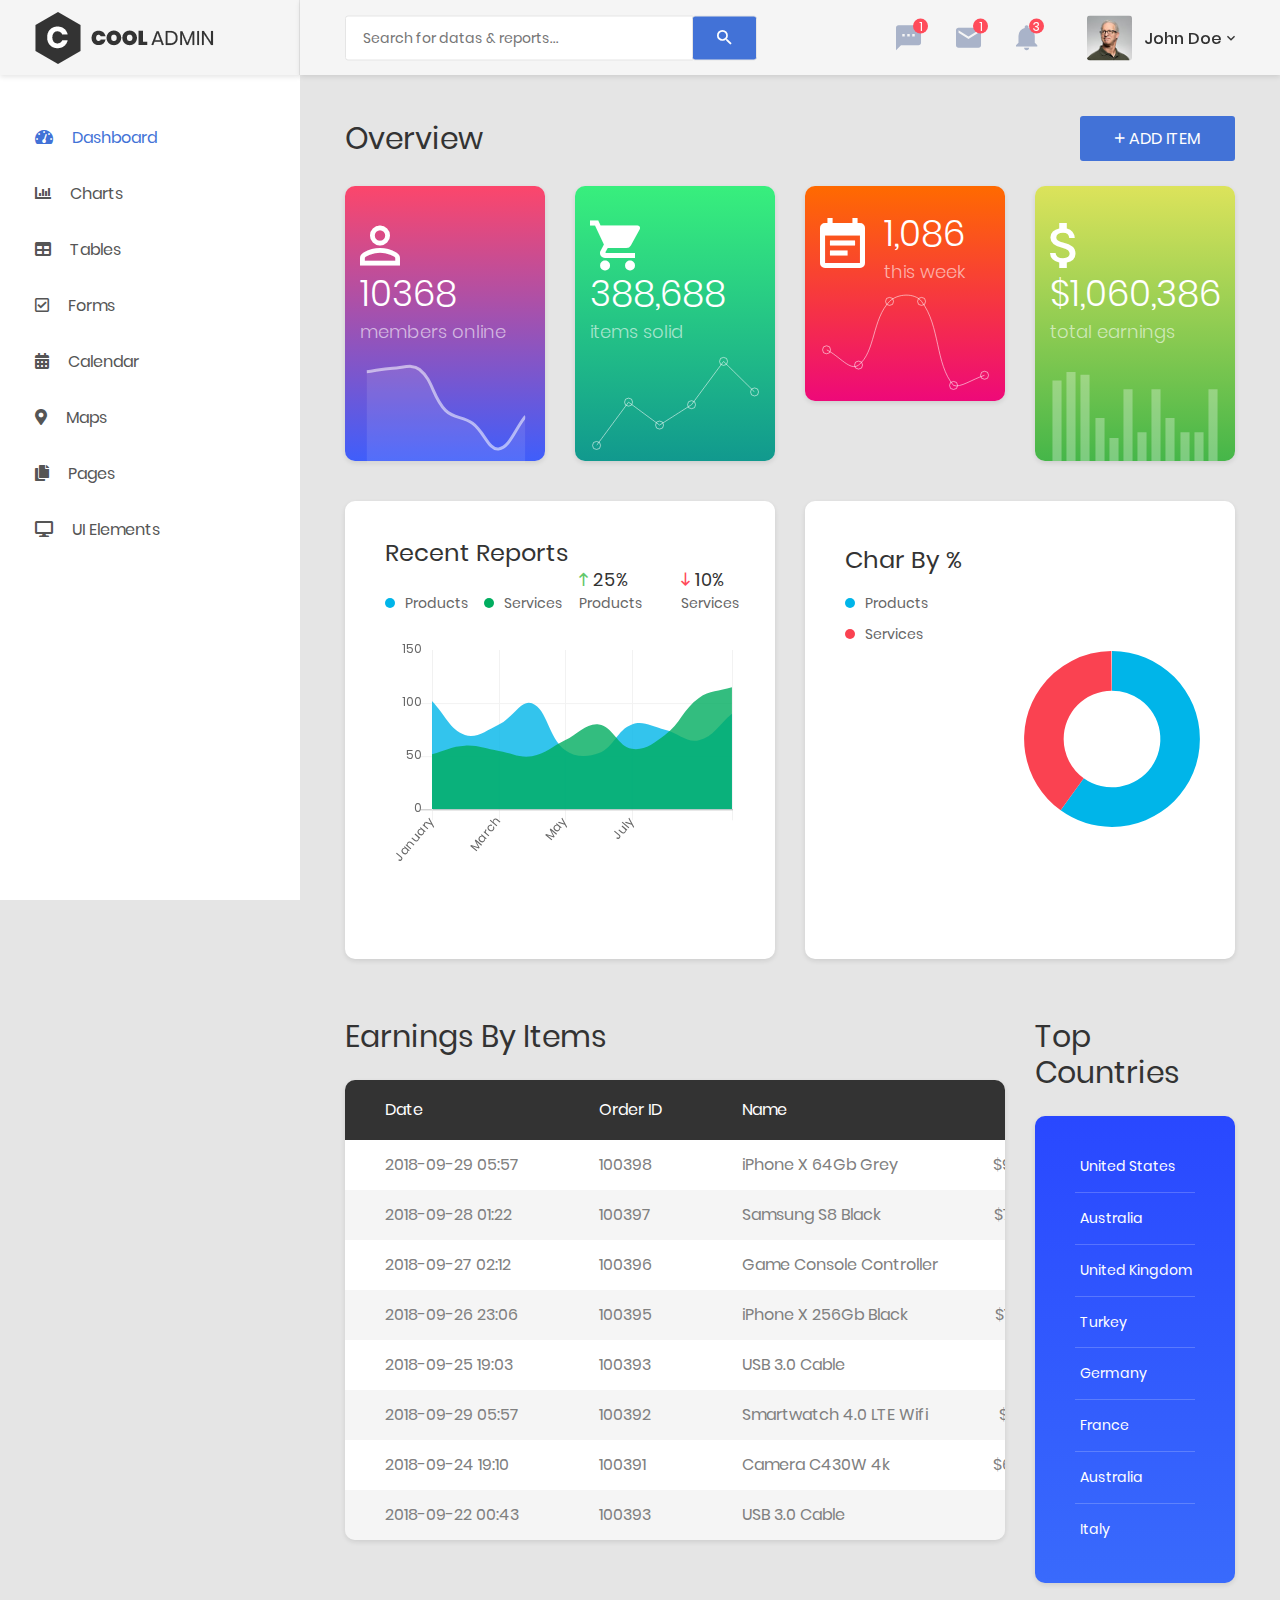
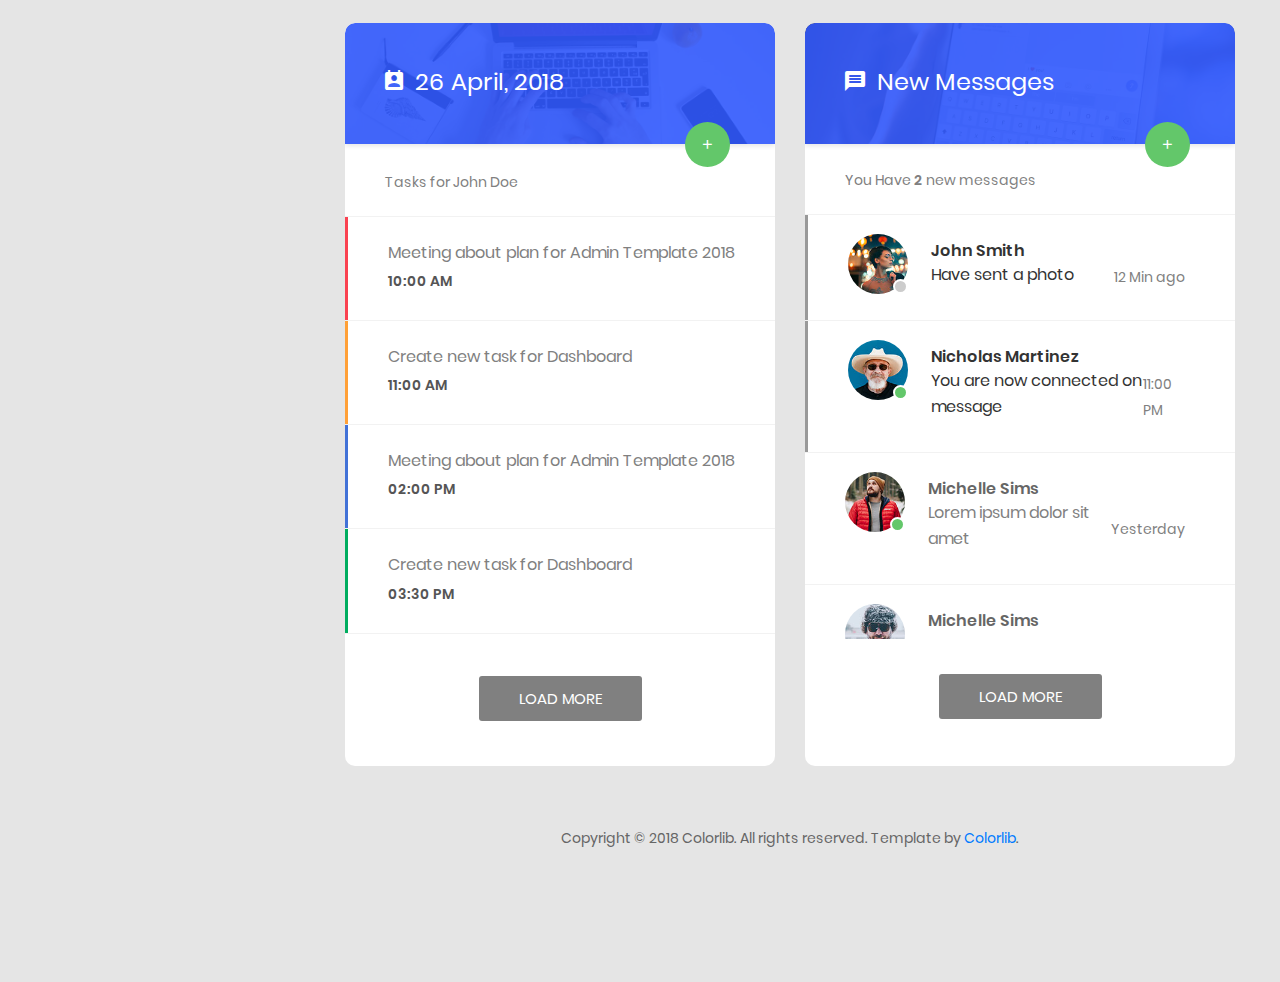
<file: CoolAdmin-master/index.html>
<!DOCTYPE html>
<html lang="en">

<head>
    <!-- Required meta tags-->
    <meta charset="UTF-8">
    <meta name="viewport" content="width=device-width, initial-scale=1, shrink-to-fit=no">
    <meta name="description" content="au theme template">
    <meta name="author" content="Hau Nguyen">
    <meta name="keywords" content="au theme template">

    <!-- Title Page-->
    <title>Dashboard</title>

    <!-- Fontfaces CSS-->
    <link href="css/font-face.css" rel="stylesheet" media="all">
    <link href="vendor/font-awesome-4.7/css/font-awesome.min.css" rel="stylesheet" media="all">
    <link href="vendor/font-awesome-5/css/fontawesome-all.min.css" rel="stylesheet" media="all">
    <link href="vendor/mdi-font/css/material-design-iconic-font.min.css" rel="stylesheet" media="all">

    <!-- Bootstrap CSS-->
    <link href="vendor/bootstrap-4.1/bootstrap.min.css" rel="stylesheet" media="all">

    <!-- Vendor CSS-->
    <link href="vendor/animsition/animsition.min.css" rel="stylesheet" media="all">
    <link href="vendor/bootstrap-progressbar/bootstrap-progressbar-3.3.4.min.css" rel="stylesheet" media="all">
    <link href="vendor/wow/animate.css" rel="stylesheet" media="all">
    <link href="vendor/css-hamburgers/hamburgers.min.css" rel="stylesheet" media="all">
    <link href="vendor/slick/slick.css" rel="stylesheet" media="all">
    <link href="vendor/select2/select2.min.css" rel="stylesheet" media="all">
    <link href="vendor/perfect-scrollbar/perfect-scrollbar.css" rel="stylesheet" media="all">

    <!-- Main CSS-->
    <link href="css/theme.css" rel="stylesheet" media="all">

</head>

<body class="animsition">
    <div class="page-wrapper">
        <!-- HEADER MOBILE-->
        <header class="header-mobile d-block d-lg-none">
            <div class="header-mobile__bar">
                <div class="container-fluid">
                    <div class="header-mobile-inner">
                        <a class="logo" href="index.html">
                            <img src="images/icon/logo.png" alt="CoolAdmin" />
                        </a>
                        <button class="hamburger hamburger--slider" type="button">
                            <span class="hamburger-box">
                                <span class="hamburger-inner"></span>
                            </span>
                        </button>
                    </div>
                </div>
            </div>
            <nav class="navbar-mobile">
                <div class="container-fluid">
                    <ul class="navbar-mobile__list list-unstyled">
                        <li class="has-sub">
                            <a class="js-arrow" href="#">
                                <i class="fas fa-tachometer-alt"></i>Dashboard</a>
                            <ul class="navbar-mobile-sub__list list-unstyled js-sub-list">
                                <li>
                                    <a href="index.html">Dashboard 1</a>
                                </li>
                                <li>
                                    <a href="index2.html">Dashboard 2</a>
                                </li>
                                <li>
                                    <a href="index3.html">Dashboard 3</a>
                                </li>
                                <li>
                                    <a href="index4.html">Dashboard 4</a>
                                </li>
                            </ul>
                        </li>
                        <li>
                            <a href="chart.html">
                                <i class="fas fa-chart-bar"></i>Charts</a>
                        </li>
                        <li>
                            <a href="table.html">
                                <i class="fas fa-table"></i>Tables</a>
                        </li>
                        <li>
                            <a href="form.html">
                                <i class="far fa-check-square"></i>Forms</a>
                        </li>
                        <li>
                            <a href="calendar.html">
                                <i class="fas fa-calendar-alt"></i>Calendar</a>
                        </li>
                        <li>
                            <a href="map.html">
                                <i class="fas fa-map-marker-alt"></i>Maps</a>
                        </li>
                        <li class="has-sub">
                            <a class="js-arrow" href="#">
                                <i class="fas fa-copy"></i>Pages</a>
                            <ul class="navbar-mobile-sub__list list-unstyled js-sub-list">
                                <li>
                                    <a href="login.html">Login</a>
                                </li>
                                <li>
                                    <a href="register.html">Register</a>
                                </li>
                                <li>
                                    <a href="forget-pass.html">Forget Password</a>
                                </li>
                            </ul>
                        </li>
                        <li class="has-sub">
                            <a class="js-arrow" href="#">
                                <i class="fas fa-desktop"></i>UI Elements</a>
                            <ul class="navbar-mobile-sub__list list-unstyled js-sub-list">
                                <li>
                                    <a href="button.html">Button</a>
                                </li>
                                <li>
                                    <a href="badge.html">Badges</a>
                                </li>
                                <li>
                                    <a href="tab.html">Tabs</a>
                                </li>
                                <li>
                                    <a href="card.html">Cards</a>
                                </li>
                                <li>
                                    <a href="alert.html">Alerts</a>
                                </li>
                                <li>
                                    <a href="progress-bar.html">Progress Bars</a>
                                </li>
                                <li>
                                    <a href="modal.html">Modals</a>
                                </li>
                                <li>
                                    <a href="switch.html">Switchs</a>
                                </li>
                                <li>
                                    <a href="grid.html">Grids</a>
                                </li>
                                <li>
                                    <a href="fontawesome.html">Fontawesome Icon</a>
                                </li>
                                <li>
                                    <a href="typo.html">Typography</a>
                                </li>
                            </ul>
                        </li>
                    </ul>
                </div>
            </nav>
        </header>
        <!-- END HEADER MOBILE-->

        <!-- MENU SIDEBAR-->
        <aside class="menu-sidebar d-none d-lg-block">
            <div class="logo">
                <a href="#">
                    <img src="images/icon/logo.png" alt="Cool Admin" />
                </a>
            </div>
            <div class="menu-sidebar__content js-scrollbar1">
                <nav class="navbar-sidebar">
                    <ul class="list-unstyled navbar__list">
                        <li class="active has-sub">
                            <a class="js-arrow" href="#">
                                <i class="fas fa-tachometer-alt"></i>Dashboard</a>
                            <ul class="list-unstyled navbar__sub-list js-sub-list">
                                <li>
                                    <a href="index.html">Dashboard 1</a>
                                </li>
                                <li>
                                    <a href="index2.html">Dashboard 2</a>
                                </li>
                                <li>
                                    <a href="index3.html">Dashboard 3</a>
                                </li>
                                <li>
                                    <a href="index4.html">Dashboard 4</a>
                                </li>
                            </ul>
                        </li>
                        <li>
                            <a href="chart.html">
                                <i class="fas fa-chart-bar"></i>Charts</a>
                        </li>
                        <li>
                            <a href="table.html">
                                <i class="fas fa-table"></i>Tables</a>
                        </li>
                        <li>
                            <a href="form.html">
                                <i class="far fa-check-square"></i>Forms</a>
                        </li>
                        <li>
                            <a href="calendar.html">
                                <i class="fas fa-calendar-alt"></i>Calendar</a>
                        </li>
                        <li>
                            <a href="map.html">
                                <i class="fas fa-map-marker-alt"></i>Maps</a>
                        </li>
                        <li class="has-sub">
                            <a class="js-arrow" href="#">
                                <i class="fas fa-copy"></i>Pages</a>
                            <ul class="list-unstyled navbar__sub-list js-sub-list">
                                <li>
                                    <a href="login.html">Login</a>
                                </li>
                                <li>
                                    <a href="register.html">Register</a>
                                </li>
                                <li>
                                    <a href="forget-pass.html">Forget Password</a>
                                </li>
                            </ul>
                        </li>
                        <li class="has-sub">
                            <a class="js-arrow" href="#">
                                <i class="fas fa-desktop"></i>UI Elements</a>
                            <ul class="list-unstyled navbar__sub-list js-sub-list">
                                <li>
                                    <a href="button.html">Button</a>
                                </li>
                                <li>
                                    <a href="badge.html">Badges</a>
                                </li>
                                <li>
                                    <a href="tab.html">Tabs</a>
                                </li>
                                <li>
                                    <a href="card.html">Cards</a>
                                </li>
                                <li>
                                    <a href="alert.html">Alerts</a>
                                </li>
                                <li>
                                    <a href="progress-bar.html">Progress Bars</a>
                                </li>
                                <li>
                                    <a href="modal.html">Modals</a>
                                </li>
                                <li>
                                    <a href="switch.html">Switchs</a>
                                </li>
                                <li>
                                    <a href="grid.html">Grids</a>
                                </li>
                                <li>
                                    <a href="fontawesome.html">Fontawesome Icon</a>
                                </li>
                                <li>
                                    <a href="typo.html">Typography</a>
                                </li>
                            </ul>
                        </li>
                    </ul>
                </nav>
            </div>
        </aside>
        <!-- END MENU SIDEBAR-->

        <!-- PAGE CONTAINER-->
        <div class="page-container">
            <!-- HEADER DESKTOP-->
            <header class="header-desktop">
                <div class="section__content section__content--p30">
                    <div class="container-fluid">
                        <div class="header-wrap">
                            <form class="form-header" action="" method="POST">
                                <input class="au-input au-input--xl" type="text" name="search" placeholder="Search for datas &amp; reports..." />
                                <button class="au-btn--submit" type="submit">
                                    <i class="zmdi zmdi-search"></i>
                                </button>
                            </form>
                            <div class="header-button">
                                <div class="noti-wrap">
                                    <div class="noti__item js-item-menu">
                                        <i class="zmdi zmdi-comment-more"></i>
                                        <span class="quantity">1</span>
                                        <div class="mess-dropdown js-dropdown">
                                            <div class="mess__title">
                                                <p>You have 2 news message</p>
                                            </div>
                                            <div class="mess__item">
                                                <div class="image img-cir img-40">
                                                    <img src="images/icon/avatar-06.jpg" alt="Michelle Moreno" />
                                                </div>
                                                <div class="content">
                                                    <h6>Michelle Moreno</h6>
                                                    <p>Have sent a photo</p>
                                                    <span class="time">3 min ago</span>
                                                </div>
                                            </div>
                                            <div class="mess__item">
                                                <div class="image img-cir img-40">
                                                    <img src="images/icon/avatar-04.jpg" alt="Diane Myers" />
                                                </div>
                                                <div class="content">
                                                    <h6>Diane Myers</h6>
                                                    <p>You are now connected on message</p>
                                                    <span class="time">Yesterday</span>
                                                </div>
                                            </div>
                                            <div class="mess__footer">
                                                <a href="#">View all messages</a>
                                            </div>
                                        </div>
                                    </div>
                                    <div class="noti__item js-item-menu">
                                        <i class="zmdi zmdi-email"></i>
                                        <span class="quantity">1</span>
                                        <div class="email-dropdown js-dropdown">
                                            <div class="email__title">
                                                <p>You have 3 New Emails</p>
                                            </div>
                                            <div class="email__item">
                                                <div class="image img-cir img-40">
                                                    <img src="images/icon/avatar-06.jpg" alt="Cynthia Harvey" />
                                                </div>
                                                <div class="content">
                                                    <p>Meeting about new dashboard...</p>
                                                    <span>Cynthia Harvey, 3 min ago</span>
                                                </div>
                                            </div>
                                            <div class="email__item">
                                                <div class="image img-cir img-40">
                                                    <img src="images/icon/avatar-05.jpg" alt="Cynthia Harvey" />
                                                </div>
                                                <div class="content">
                                                    <p>Meeting about new dashboard...</p>
                                                    <span>Cynthia Harvey, Yesterday</span>
                                                </div>
                                            </div>
                                            <div class="email__item">
                                                <div class="image img-cir img-40">
                                                    <img src="images/icon/avatar-04.jpg" alt="Cynthia Harvey" />
                                                </div>
                                                <div class="content">
                                                    <p>Meeting about new dashboard...</p>
                                                    <span>Cynthia Harvey, April 12,,2018</span>
                                                </div>
                                            </div>
                                            <div class="email__footer">
                                                <a href="#">See all emails</a>
                                            </div>
                                        </div>
                                    </div>
                                    <div class="noti__item js-item-menu">
                                        <i class="zmdi zmdi-notifications"></i>
                                        <span class="quantity">3</span>
                                        <div class="notifi-dropdown js-dropdown">
                                            <div class="notifi__title">
                                                <p>You have 3 Notifications</p>
                                            </div>
                                            <div class="notifi__item">
                                                <div class="bg-c1 img-cir img-40">
                                                    <i class="zmdi zmdi-email-open"></i>
                                                </div>
                                                <div class="content">
                                                    <p>You got a email notification</p>
                                                    <span class="date">April 12, 2018 06:50</span>
                                                </div>
                                            </div>
                                            <div class="notifi__item">
                                                <div class="bg-c2 img-cir img-40">
                                                    <i class="zmdi zmdi-account-box"></i>
                                                </div>
                                                <div class="content">
                                                    <p>Your account has been blocked</p>
                                                    <span class="date">April 12, 2018 06:50</span>
                                                </div>
                                            </div>
                                            <div class="notifi__item">
                                                <div class="bg-c3 img-cir img-40">
                                                    <i class="zmdi zmdi-file-text"></i>
                                                </div>
                                                <div class="content">
                                                    <p>You got a new file</p>
                                                    <span class="date">April 12, 2018 06:50</span>
                                                </div>
                                            </div>
                                            <div class="notifi__footer">
                                                <a href="#">All notifications</a>
                                            </div>
                                        </div>
                                    </div>
                                </div>
                                <div class="account-wrap">
                                    <div class="account-item clearfix js-item-menu">
                                        <div class="image">
                                            <img src="images/icon/avatar-01.jpg" alt="John Doe" />
                                        </div>
                                        <div class="content">
                                            <a class="js-acc-btn" href="#">john doe</a>
                                        </div>
                                        <div class="account-dropdown js-dropdown">
                                            <div class="info clearfix">
                                                <div class="image">
                                                    <a href="#">
                                                        <img src="images/icon/avatar-01.jpg" alt="John Doe" />
                                                    </a>
                                                </div>
                                                <div class="content">
                                                    <h5 class="name">
                                                        <a href="#">john doe</a>
                                                    </h5>
                                                    <span class="email">johndoe@example.com</span>
                                                </div>
                                            </div>
                                            <div class="account-dropdown__body">
                                                <div class="account-dropdown__item">
                                                    <a href="#">
                                                        <i class="zmdi zmdi-account"></i>Account</a>
                                                </div>
                                                <div class="account-dropdown__item">
                                                    <a href="#">
                                                        <i class="zmdi zmdi-settings"></i>Setting</a>
                                                </div>
                                                <div class="account-dropdown__item">
                                                    <a href="#">
                                                        <i class="zmdi zmdi-money-box"></i>Billing</a>
                                                </div>
                                            </div>
                                            <div class="account-dropdown__footer">
                                                <a href="#">
                                                    <i class="zmdi zmdi-power"></i>Logout</a>
                                            </div>
                                        </div>
                                    </div>
                                </div>
                            </div>
                        </div>
                    </div>
                </div>
            </header>
            <!-- HEADER DESKTOP-->

            <!-- MAIN CONTENT-->
            <div class="main-content">
                <div class="section__content section__content--p30">
                    <div class="container-fluid">
                        <div class="row">
                            <div class="col-md-12">
                                <div class="overview-wrap">
                                    <h2 class="title-1">overview</h2>
                                    <button class="au-btn au-btn-icon au-btn--blue">
                                        <i class="zmdi zmdi-plus"></i>add item</button>
                                </div>
                            </div>
                        </div>
                        <div class="row m-t-25">
                            <div class="col-sm-6 col-lg-3">
                                <div class="overview-item overview-item--c1">
                                    <div class="overview__inner">
                                        <div class="overview-box clearfix">
                                            <div class="icon">
                                                <i class="zmdi zmdi-account-o"></i>
                                            </div>
                                            <div class="text">
                                                <h2>10368</h2>
                                                <span>members online</span>
                                            </div>
                                        </div>
                                        <div class="overview-chart">
                                            <canvas id="widgetChart1"></canvas>
                                        </div>
                                    </div>
                                </div>
                            </div>
                            <div class="col-sm-6 col-lg-3">
                                <div class="overview-item overview-item--c2">
                                    <div class="overview__inner">
                                        <div class="overview-box clearfix">
                                            <div class="icon">
                                                <i class="zmdi zmdi-shopping-cart"></i>
                                            </div>
                                            <div class="text">
                                                <h2>388,688</h2>
                                                <span>items solid</span>
                                            </div>
                                        </div>
                                        <div class="overview-chart">
                                            <canvas id="widgetChart2"></canvas>
                                        </div>
                                    </div>
                                </div>
                            </div>
                            <div class="col-sm-6 col-lg-3">
                                <div class="overview-item overview-item--c3">
                                    <div class="overview__inner">
                                        <div class="overview-box clearfix">
                                            <div class="icon">
                                                <i class="zmdi zmdi-calendar-note"></i>
                                            </div>
                                            <div class="text">
                                                <h2>1,086</h2>
                                                <span>this week</span>
                                            </div>
                                        </div>
                                        <div class="overview-chart">
                                            <canvas id="widgetChart3"></canvas>
                                        </div>
                                    </div>
                                </div>
                            </div>
                            <div class="col-sm-6 col-lg-3">
                                <div class="overview-item overview-item--c4">
                                    <div class="overview__inner">
                                        <div class="overview-box clearfix">
                                            <div class="icon">
                                                <i class="zmdi zmdi-money"></i>
                                            </div>
                                            <div class="text">
                                                <h2>$1,060,386</h2>
                                                <span>total earnings</span>
                                            </div>
                                        </div>
                                        <div class="overview-chart">
                                            <canvas id="widgetChart4"></canvas>
                                        </div>
                                    </div>
                                </div>
                            </div>
                        </div>
                        <div class="row">
                            <div class="col-lg-6">
                                <div class="au-card recent-report">
                                    <div class="au-card-inner">
                                        <h3 class="title-2">recent reports</h3>
                                        <div class="chart-info">
                                            <div class="chart-info__left">
                                                <div class="chart-note">
                                                    <span class="dot dot--blue"></span>
                                                    <span>products</span>
                                                </div>
                                                <div class="chart-note mr-0">
                                                    <span class="dot dot--green"></span>
                                                    <span>services</span>
                                                </div>
                                            </div>
                                            <div class="chart-info__right">
                                                <div class="chart-statis">
                                                    <span class="index incre">
                                                        <i class="zmdi zmdi-long-arrow-up"></i>25%</span>
                                                    <span class="label">products</span>
                                                </div>
                                                <div class="chart-statis mr-0">
                                                    <span class="index decre">
                                                        <i class="zmdi zmdi-long-arrow-down"></i>10%</span>
                                                    <span class="label">services</span>
                                                </div>
                                            </div>
                                        </div>
                                        <div class="recent-report__chart">
                                            <canvas id="recent-rep-chart"></canvas>
                                        </div>
                                    </div>
                                </div>
                            </div>
                            <div class="col-lg-6">
                                <div class="au-card chart-percent-card">
                                    <div class="au-card-inner">
                                        <h3 class="title-2 tm-b-5">char by %</h3>
                                        <div class="row no-gutters">
                                            <div class="col-xl-6">
                                                <div class="chart-note-wrap">
                                                    <div class="chart-note mr-0 d-block">
                                                        <span class="dot dot--blue"></span>
                                                        <span>products</span>
                                                    </div>
                                                    <div class="chart-note mr-0 d-block">
                                                        <span class="dot dot--red"></span>
                                                        <span>services</span>
                                                    </div>
                                                </div>
                                            </div>
                                            <div class="col-xl-6">
                                                <div class="percent-chart">
                                                    <canvas id="percent-chart"></canvas>
                                                </div>
                                            </div>
                                        </div>
                                    </div>
                                </div>
                            </div>
                        </div>
                        <div class="row">
                            <div class="col-lg-9">
                                <h2 class="title-1 m-b-25">Earnings By Items</h2>
                                <div class="table-responsive table--no-card m-b-40">
                                    <table class="table table-borderless table-striped table-earning">
                                        <thead>
                                            <tr>
                                                <th>date</th>
                                                <th>order ID</th>
                                                <th>name</th>
                                                <th class="text-right">price</th>
                                                <th class="text-right">quantity</th>
                                                <th class="text-right">total</th>
                                            </tr>
                                        </thead>
                                        <tbody>
                                            <tr>
                                                <td>2018-09-29 05:57</td>
                                                <td>100398</td>
                                                <td>iPhone X 64Gb Grey</td>
                                                <td class="text-right">$999.00</td>
                                                <td class="text-right">1</td>
                                                <td class="text-right">$999.00</td>
                                            </tr>
                                            <tr>
                                                <td>2018-09-28 01:22</td>
                                                <td>100397</td>
                                                <td>Samsung S8 Black</td>
                                                <td class="text-right">$756.00</td>
                                                <td class="text-right">1</td>
                                                <td class="text-right">$756.00</td>
                                            </tr>
                                            <tr>
                                                <td>2018-09-27 02:12</td>
                                                <td>100396</td>
                                                <td>Game Console Controller</td>
                                                <td class="text-right">$22.00</td>
                                                <td class="text-right">2</td>
                                                <td class="text-right">$44.00</td>
                                            </tr>
                                            <tr>
                                                <td>2018-09-26 23:06</td>
                                                <td>100395</td>
                                                <td>iPhone X 256Gb Black</td>
                                                <td class="text-right">$1199.00</td>
                                                <td class="text-right">1</td>
                                                <td class="text-right">$1199.00</td>
                                            </tr>
                                            <tr>
                                                <td>2018-09-25 19:03</td>
                                                <td>100393</td>
                                                <td>USB 3.0 Cable</td>
                                                <td class="text-right">$10.00</td>
                                                <td class="text-right">3</td>
                                                <td class="text-right">$30.00</td>
                                            </tr>
                                            <tr>
                                                <td>2018-09-29 05:57</td>
                                                <td>100392</td>
                                                <td>Smartwatch 4.0 LTE Wifi</td>
                                                <td class="text-right">$199.00</td>
                                                <td class="text-right">6</td>
                                                <td class="text-right">$1494.00</td>
                                            </tr>
                                            <tr>
                                                <td>2018-09-24 19:10</td>
                                                <td>100391</td>
                                                <td>Camera C430W 4k</td>
                                                <td class="text-right">$699.00</td>
                                                <td class="text-right">1</td>
                                                <td class="text-right">$699.00</td>
                                            </tr>
                                            <tr>
                                                <td>2018-09-22 00:43</td>
                                                <td>100393</td>
                                                <td>USB 3.0 Cable</td>
                                                <td class="text-right">$10.00</td>
                                                <td class="text-right">3</td>
                                                <td class="text-right">$30.00</td>
                                            </tr>
                                        </tbody>
                                    </table>
                                </div>
                            </div>
                            <div class="col-lg-3">
                                <h2 class="title-1 m-b-25">Top countries</h2>
                                <div class="au-card au-card--bg-blue au-card-top-countries m-b-40">
                                    <div class="au-card-inner">
                                        <div class="table-responsive">
                                            <table class="table table-top-countries">
                                                <tbody>
                                                    <tr>
                                                        <td>United States</td>
                                                        <td class="text-right">$119,366.96</td>
                                                    </tr>
                                                    <tr>
                                                        <td>Australia</td>
                                                        <td class="text-right">$70,261.65</td>
                                                    </tr>
                                                    <tr>
                                                        <td>United Kingdom</td>
                                                        <td class="text-right">$46,399.22</td>
                                                    </tr>
                                                    <tr>
                                                        <td>Turkey</td>
                                                        <td class="text-right">$35,364.90</td>
                                                    </tr>
                                                    <tr>
                                                        <td>Germany</td>
                                                        <td class="text-right">$20,366.96</td>
                                                    </tr>
                                                    <tr>
                                                        <td>France</td>
                                                        <td class="text-right">$10,366.96</td>
                                                    </tr>
                                                    <tr>
                                                        <td>Australia</td>
                                                        <td class="text-right">$5,366.96</td>
                                                    </tr>
                                                    <tr>
                                                        <td>Italy</td>
                                                        <td class="text-right">$1639.32</td>
                                                    </tr>
                                                </tbody>
                                            </table>
                                        </div>
                                    </div>
                                </div>
                            </div>
                        </div>
                        <div class="row">
                            <div class="col-lg-6">
                                <div class="au-card au-card--no-shadow au-card--no-pad m-b-40">
                                    <div class="au-card-title" style="background-image:url('images/bg-title-01.jpg');">
                                        <div class="bg-overlay bg-overlay--blue"></div>
                                        <h3>
                                            <i class="zmdi zmdi-account-calendar"></i>26 April, 2018</h3>
                                        <button class="au-btn-plus">
                                            <i class="zmdi zmdi-plus"></i>
                                        </button>
                                    </div>
                                    <div class="au-task js-list-load">
                                        <div class="au-task__title">
                                            <p>Tasks for John Doe</p>
                                        </div>
                                        <div class="au-task-list js-scrollbar3">
                                            <div class="au-task__item au-task__item--danger">
                                                <div class="au-task__item-inner">
                                                    <h5 class="task">
                                                        <a href="#">Meeting about plan for Admin Template 2018</a>
                                                    </h5>
                                                    <span class="time">10:00 AM</span>
                                                </div>
                                            </div>
                                            <div class="au-task__item au-task__item--warning">
                                                <div class="au-task__item-inner">
                                                    <h5 class="task">
                                                        <a href="#">Create new task for Dashboard</a>
                                                    </h5>
                                                    <span class="time">11:00 AM</span>
                                                </div>
                                            </div>
                                            <div class="au-task__item au-task__item--primary">
                                                <div class="au-task__item-inner">
                                                    <h5 class="task">
                                                        <a href="#">Meeting about plan for Admin Template 2018</a>
                                                    </h5>
                                                    <span class="time">02:00 PM</span>
                                                </div>
                                            </div>
                                            <div class="au-task__item au-task__item--success">
                                                <div class="au-task__item-inner">
                                                    <h5 class="task">
                                                        <a href="#">Create new task for Dashboard</a>
                                                    </h5>
                                                    <span class="time">03:30 PM</span>
                                                </div>
                                            </div>
                                            <div class="au-task__item au-task__item--danger js-load-item">
                                                <div class="au-task__item-inner">
                                                    <h5 class="task">
                                                        <a href="#">Meeting about plan for Admin Template 2018</a>
                                                    </h5>
                                                    <span class="time">10:00 AM</span>
                                                </div>
                                            </div>
                                            <div class="au-task__item au-task__item--warning js-load-item">
                                                <div class="au-task__item-inner">
                                                    <h5 class="task">
                                                        <a href="#">Create new task for Dashboard</a>
                                                    </h5>
                                                    <span class="time">11:00 AM</span>
                                                </div>
                                            </div>
                                        </div>
                                        <div class="au-task__footer">
                                            <button class="au-btn au-btn-load js-load-btn">load more</button>
                                        </div>
                                    </div>
                                </div>
                            </div>
                            <div class="col-lg-6">
                                <div class="au-card au-card--no-shadow au-card--no-pad m-b-40">
                                    <div class="au-card-title" style="background-image:url('images/bg-title-02.jpg');">
                                        <div class="bg-overlay bg-overlay--blue"></div>
                                        <h3>
                                            <i class="zmdi zmdi-comment-text"></i>New Messages</h3>
                                        <button class="au-btn-plus">
                                            <i class="zmdi zmdi-plus"></i>
                                        </button>
                                    </div>
                                    <div class="au-inbox-wrap js-inbox-wrap">
                                        <div class="au-message js-list-load">
                                            <div class="au-message__noti">
                                                <p>You Have
                                                    <span>2</span>

                                                    new messages
                                                </p>
                                            </div>
                                            <div class="au-message-list">
                                                <div class="au-message__item unread">
                                                    <div class="au-message__item-inner">
                                                        <div class="au-message__item-text">
                                                            <div class="avatar-wrap">
                                                                <div class="avatar">
                                                                    <img src="images/icon/avatar-02.jpg" alt="John Smith">
                                                                </div>
                                                            </div>
                                                            <div class="text">
                                                                <h5 class="name">John Smith</h5>
                                                                <p>Have sent a photo</p>
                                                            </div>
                                                        </div>
                                                        <div class="au-message__item-time">
                                                            <span>12 Min ago</span>
                                                        </div>
                                                    </div>
                                                </div>
                                                <div class="au-message__item unread">
                                                    <div class="au-message__item-inner">
                                                        <div class="au-message__item-text">
                                                            <div class="avatar-wrap online">
                                                                <div class="avatar">
                                                                    <img src="images/icon/avatar-03.jpg" alt="Nicholas Martinez">
                                                                </div>
                                                            </div>
                                                            <div class="text">
                                                                <h5 class="name">Nicholas Martinez</h5>
                                                                <p>You are now connected on message</p>
                                                            </div>
                                                        </div>
                                                        <div class="au-message__item-time">
                                                            <span>11:00 PM</span>
                                                        </div>
                                                    </div>
                                                </div>
                                                <div class="au-message__item">
                                                    <div class="au-message__item-inner">
                                                        <div class="au-message__item-text">
                                                            <div class="avatar-wrap online">
                                                                <div class="avatar">
                                                                    <img src="images/icon/avatar-04.jpg" alt="Michelle Sims">
                                                                </div>
                                                            </div>
                                                            <div class="text">
                                                                <h5 class="name">Michelle Sims</h5>
                                                                <p>Lorem ipsum dolor sit amet</p>
                                                            </div>
                                                        </div>
                                                        <div class="au-message__item-time">
                                                            <span>Yesterday</span>
                                                        </div>
                                                    </div>
                                                </div>
                                                <div class="au-message__item">
                                                    <div class="au-message__item-inner">
                                                        <div class="au-message__item-text">
                                                            <div class="avatar-wrap">
                                                                <div class="avatar">
                                                                    <img src="images/icon/avatar-05.jpg" alt="Michelle Sims">
                                                                </div>
                                                            </div>
                                                            <div class="text">
                                                                <h5 class="name">Michelle Sims</h5>
                                                                <p>Purus feugiat finibus</p>
                                                            </div>
                                                        </div>
                                                        <div class="au-message__item-time">
                                                            <span>Sunday</span>
                                                        </div>
                                                    </div>
                                                </div>
                                                <div class="au-message__item js-load-item">
                                                    <div class="au-message__item-inner">
                                                        <div class="au-message__item-text">
                                                            <div class="avatar-wrap online">
                                                                <div class="avatar">
                                                                    <img src="images/icon/avatar-04.jpg" alt="Michelle Sims">
                                                                </div>
                                                            </div>
                                                            <div class="text">
                                                                <h5 class="name">Michelle Sims</h5>
                                                                <p>Lorem ipsum dolor sit amet</p>
                                                            </div>
                                                        </div>
                                                        <div class="au-message__item-time">
                                                            <span>Yesterday</span>
                                                        </div>
                                                    </div>
                                                </div>
                                                <div class="au-message__item js-load-item">
                                                    <div class="au-message__item-inner">
                                                        <div class="au-message__item-text">
                                                            <div class="avatar-wrap">
                                                                <div class="avatar">
                                                                    <img src="images/icon/avatar-05.jpg" alt="Michelle Sims">
                                                                </div>
                                                            </div>
                                                            <div class="text">
                                                                <h5 class="name">Michelle Sims</h5>
                                                                <p>Purus feugiat finibus</p>
                                                            </div>
                                                        </div>
                                                        <div class="au-message__item-time">
                                                            <span>Sunday</span>
                                                        </div>
                                                    </div>
                                                </div>
                                            </div>
                                            <div class="au-message__footer">
                                                <button class="au-btn au-btn-load js-load-btn">load more</button>
                                            </div>
                                        </div>
                                        <div class="au-chat">
                                            <div class="au-chat__title">
                                                <div class="au-chat-info">
                                                    <div class="avatar-wrap online">
                                                        <div class="avatar avatar--small">
                                                            <img src="images/icon/avatar-02.jpg" alt="John Smith">
                                                        </div>
                                                    </div>
                                                    <span class="nick">
                                                        <a href="#">John Smith</a>
                                                    </span>
                                                </div>
                                            </div>
                                            <div class="au-chat__content">
                                                <div class="recei-mess-wrap">
                                                    <span class="mess-time">12 Min ago</span>
                                                    <div class="recei-mess__inner">
                                                        <div class="avatar avatar--tiny">
                                                            <img src="images/icon/avatar-02.jpg" alt="John Smith">
                                                        </div>
                                                        <div class="recei-mess-list">
                                                            <div class="recei-mess">Lorem ipsum dolor sit amet, consectetur adipiscing elit non iaculis</div>
                                                            <div class="recei-mess">Donec tempor, sapien ac viverra</div>
                                                        </div>
                                                    </div>
                                                </div>
                                                <div class="send-mess-wrap">
                                                    <span class="mess-time">30 Sec ago</span>
                                                    <div class="send-mess__inner">
                                                        <div class="send-mess-list">
                                                            <div class="send-mess">Lorem ipsum dolor sit amet, consectetur adipiscing elit non iaculis</div>
                                                        </div>
                                                    </div>
                                                </div>
                                            </div>
                                            <div class="au-chat-textfield">
                                                <form class="au-form-icon">
                                                    <input class="au-input au-input--full au-input--h65" type="text" placeholder="Type a message">
                                                    <button class="au-input-icon">
                                                        <i class="zmdi zmdi-camera"></i>
                                                    </button>
                                                </form>
                                            </div>
                                        </div>
                                    </div>
                                </div>
                            </div>
                        </div>
                        <div class="row">
                            <div class="col-md-12">
                                <div class="copyright">
                                    <p>Copyright © 2018 Colorlib. All rights reserved. Template by <a href="https://colorlib.com">Colorlib</a>.</p>
                                </div>
                            </div>
                        </div>
                    </div>
                </div>
            </div>
            <!-- END MAIN CONTENT-->
            <!-- END PAGE CONTAINER-->
        </div>

    </div>

    <!-- Jquery JS-->
    <script src="vendor/jquery-3.2.1.min.js"></script>
    <!-- Bootstrap JS-->
    <script src="vendor/bootstrap-4.1/popper.min.js"></script>
    <script src="vendor/bootstrap-4.1/bootstrap.min.js"></script>
    <!-- Vendor JS       -->
    <script src="vendor/slick/slick.min.js">
    </script>
    <script src="vendor/wow/wow.min.js"></script>
    <script src="vendor/animsition/animsition.min.js"></script>
    <script src="vendor/bootstrap-progressbar/bootstrap-progressbar.min.js">
    </script>
    <script src="vendor/counter-up/jquery.waypoints.min.js"></script>
    <script src="vendor/counter-up/jquery.counterup.min.js">
    </script>
    <script src="vendor/circle-progress/circle-progress.min.js"></script>
    <script src="vendor/perfect-scrollbar/perfect-scrollbar.js"></script>
    <script src="vendor/chartjs/Chart.bundle.min.js"></script>
    <script src="vendor/select2/select2.min.js">
    </script>

    <!-- Main JS-->
    <script src="js/main.js"></script>

</body>

</html>
<!-- end document-->
</file>
<file: CoolAdmin-master/css/font-face.css>
/* poppins-100 - latin */
@font-face {
  font-family: 'Poppins';
  font-style: normal;
  font-weight: 100;
  src: url('../fonts/poppins/poppins-v5-latin-100.eot'); /* IE9 Compat Modes */
  src: local('Poppins Thin'), local('Poppins-Thin'),
       url('../fonts/poppins/poppins-v5-latin-100.eot?#iefix') format('embedded-opentype'), /* IE6-IE8 */
       url('../fonts/poppins/poppins-v5-latin-100.woff2') format('woff2'), /* Super Modern Browsers */
       url('../fonts/poppins/poppins-v5-latin-100.woff') format('woff'), /* Modern Browsers */
       url('../fonts/poppins/poppins-v5-latin-100.ttf') format('truetype'), /* Safari, Android, iOS */
       url('../fonts/poppins/poppins-v5-latin-100.svg#Poppins') format('svg'); /* Legacy iOS */
}
/* poppins-200 - latin */
@font-face {
  font-family: 'Poppins';
  font-style: normal;
  font-weight: 200;
  src: url('../fonts/poppins/poppins-v5-latin-200.eot'); /* IE9 Compat Modes */
  src: local('Poppins ExtraLight'), local('Poppins-ExtraLight'),
       url('../fonts/poppins/poppins-v5-latin-200.eot?#iefix') format('embedded-opentype'), /* IE6-IE8 */
       url('../fonts/poppins/poppins-v5-latin-200.woff2') format('woff2'), /* Super Modern Browsers */
       url('../fonts/poppins/poppins-v5-latin-200.woff') format('woff'), /* Modern Browsers */
       url('../fonts/poppins/poppins-v5-latin-200.ttf') format('truetype'), /* Safari, Android, iOS */
       url('../fonts/poppins/poppins-v5-latin-200.svg#Poppins') format('svg'); /* Legacy iOS */
}
/* poppins-200italic - latin */
@font-face {
  font-family: 'Poppins';
  font-style: italic;
  font-weight: 200;
  src: url('../fonts/poppins/poppins-v5-latin-200italic.eot'); /* IE9 Compat Modes */
  src: local('Poppins ExtraLight Italic'), local('Poppins-ExtraLightItalic'),
       url('../fonts/poppins/poppins-v5-latin-200italic.eot?#iefix') format('embedded-opentype'), /* IE6-IE8 */
       url('../fonts/poppins/poppins-v5-latin-200italic.woff2') format('woff2'), /* Super Modern Browsers */
       url('../fonts/poppins/poppins-v5-latin-200italic.woff') format('woff'), /* Modern Browsers */
       url('../fonts/poppins/poppins-v5-latin-200italic.ttf') format('truetype'), /* Safari, Android, iOS */
       url('../fonts/poppins/poppins-v5-latin-200italic.svg#Poppins') format('svg'); /* Legacy iOS */
}
/* poppins-100italic - latin */
@font-face {
  font-family: 'Poppins';
  font-style: italic;
  font-weight: 100;
  src: url('../fonts/poppins/poppins-v5-latin-100italic.eot'); /* IE9 Compat Modes */
  src: local('Poppins Thin Italic'), local('Poppins-ThinItalic'),
       url('../fonts/poppins/poppins-v5-latin-100italic.eot?#iefix') format('embedded-opentype'), /* IE6-IE8 */
       url('../fonts/poppins/poppins-v5-latin-100italic.woff2') format('woff2'), /* Super Modern Browsers */
       url('../fonts/poppins/poppins-v5-latin-100italic.woff') format('woff'), /* Modern Browsers */
       url('../fonts/poppins/poppins-v5-latin-100italic.ttf') format('truetype'), /* Safari, Android, iOS */
       url('../fonts/poppins/poppins-v5-latin-100italic.svg#Poppins') format('svg'); /* Legacy iOS */
}
/* poppins-300 - latin */
@font-face {
  font-family: 'Poppins';
  font-style: normal;
  font-weight: 300;
  src: url('../fonts/poppins/poppins-v5-latin-300.eot'); /* IE9 Compat Modes */
  src: local('Poppins Light'), local('Poppins-Light'),
       url('../fonts/poppins/poppins-v5-latin-300.eot?#iefix') format('embedded-opentype'), /* IE6-IE8 */
       url('../fonts/poppins/poppins-v5-latin-300.woff2') format('woff2'), /* Super Modern Browsers */
       url('../fonts/poppins/poppins-v5-latin-300.woff') format('woff'), /* Modern Browsers */
       url('../fonts/poppins/poppins-v5-latin-300.ttf') format('truetype'), /* Safari, Android, iOS */
       url('../fonts/poppins/poppins-v5-latin-300.svg#Poppins') format('svg'); /* Legacy iOS */
}
/* poppins-300italic - latin */
@font-face {
  font-family: 'Poppins';
  font-style: italic;
  font-weight: 300;
  src: url('../fonts/poppins/poppins-v5-latin-300italic.eot'); /* IE9 Compat Modes */
  src: local('Poppins Light Italic'), local('Poppins-LightItalic'),
       url('../fonts/poppins/poppins-v5-latin-300italic.eot?#iefix') format('embedded-opentype'), /* IE6-IE8 */
       url('../fonts/poppins/poppins-v5-latin-300italic.woff2') format('woff2'), /* Super Modern Browsers */
       url('../fonts/poppins/poppins-v5-latin-300italic.woff') format('woff'), /* Modern Browsers */
       url('../fonts/poppins/poppins-v5-latin-300italic.ttf') format('truetype'), /* Safari, Android, iOS */
       url('../fonts/poppins/poppins-v5-latin-300italic.svg#Poppins') format('svg'); /* Legacy iOS */
}
/* poppins-regular - latin */
@font-face {
  font-family: 'Poppins';
  font-style: normal;
  font-weight: 400;
  src: url('../fonts/poppins/poppins-v5-latin-regular.eot'); /* IE9 Compat Modes */
  src: local('Poppins Regular'), local('Poppins-Regular'),
       url('../fonts/poppins/poppins-v5-latin-regular.eot?#iefix') format('embedded-opentype'), /* IE6-IE8 */
       url('../fonts/poppins/poppins-v5-latin-regular.woff2') format('woff2'), /* Super Modern Browsers */
       url('../fonts/poppins/poppins-v5-latin-regular.woff') format('woff'), /* Modern Browsers */
       url('../fonts/poppins/poppins-v5-latin-regular.ttf') format('truetype'), /* Safari, Android, iOS */
       url('../fonts/poppins/poppins-v5-latin-regular.svg#Poppins') format('svg'); /* Legacy iOS */
}
/* poppins-italic - latin */
@font-face {
  font-family: 'Poppins';
  font-style: italic;
  font-weight: 400;
  src: url('../fonts/poppins/poppins-v5-latin-italic.eot'); /* IE9 Compat Modes */
  src: local('Poppins Italic'), local('Poppins-Italic'),
       url('../fonts/poppins/poppins-v5-latin-italic.eot?#iefix') format('embedded-opentype'), /* IE6-IE8 */
       url('../fonts/poppins/poppins-v5-latin-italic.woff2') format('woff2'), /* Super Modern Browsers */
       url('../fonts/poppins/poppins-v5-latin-italic.woff') format('woff'), /* Modern Browsers */
       url('../fonts/poppins/poppins-v5-latin-italic.ttf') format('truetype'), /* Safari, Android, iOS */
       url('../fonts/poppins/poppins-v5-latin-italic.svg#Poppins') format('svg'); /* Legacy iOS */
}
/* poppins-500 - latin */
@font-face {
  font-family: 'Poppins';
  font-style: normal;
  font-weight: 500;
  src: url('../fonts/poppins/poppins-v5-latin-500.eot'); /* IE9 Compat Modes */
  src: local('Poppins Medium'), local('Poppins-Medium'),
       url('../fonts/poppins/poppins-v5-latin-500.eot?#iefix') format('embedded-opentype'), /* IE6-IE8 */
       url('../fonts/poppins/poppins-v5-latin-500.woff2') format('woff2'), /* Super Modern Browsers */
       url('../fonts/poppins/poppins-v5-latin-500.woff') format('woff'), /* Modern Browsers */
       url('../fonts/poppins/poppins-v5-latin-500.ttf') format('truetype'), /* Safari, Android, iOS */
       url('../fonts/poppins/poppins-v5-latin-500.svg#Poppins') format('svg'); /* Legacy iOS */
}
/* poppins-500italic - latin */
@font-face {
  font-family: 'Poppins';
  font-style: italic;
  font-weight: 500;
  src: url('../fonts/poppins/poppins-v5-latin-500italic.eot'); /* IE9 Compat Modes */
  src: local('Poppins Medium Italic'), local('Poppins-MediumItalic'),
       url('../fonts/poppins/poppins-v5-latin-500italic.eot?#iefix') format('embedded-opentype'), /* IE6-IE8 */
       url('../fonts/poppins/poppins-v5-latin-500italic.woff2') format('woff2'), /* Super Modern Browsers */
       url('../fonts/poppins/poppins-v5-latin-500italic.woff') format('woff'), /* Modern Browsers */
       url('../fonts/poppins/poppins-v5-latin-500italic.ttf') format('truetype'), /* Safari, Android, iOS */
       url('../fonts/poppins/poppins-v5-latin-500italic.svg#Poppins') format('svg'); /* Legacy iOS */
}
/* poppins-600 - latin */
@font-face {
  font-family: 'Poppins';
  font-style: normal;
  font-weight: 600;
  src: url('../fonts/poppins/poppins-v5-latin-600.eot'); /* IE9 Compat Modes */
  src: local('Poppins SemiBold'), local('Poppins-SemiBold'),
       url('../fonts/poppins/poppins-v5-latin-600.eot?#iefix') format('embedded-opentype'), /* IE6-IE8 */
       url('../fonts/poppins/poppins-v5-latin-600.woff2') format('woff2'), /* Super Modern Browsers */
       url('../fonts/poppins/poppins-v5-latin-600.woff') format('woff'), /* Modern Browsers */
       url('../fonts/poppins/poppins-v5-latin-600.ttf') format('truetype'), /* Safari, Android, iOS */
       url('../fonts/poppins/poppins-v5-latin-600.svg#Poppins') format('svg'); /* Legacy iOS */
}
/* poppins-600italic - latin */
@font-face {
  font-family: 'Poppins';
  font-style: italic;
  font-weight: 600;
  src: url('../fonts/poppins/poppins-v5-latin-600italic.eot'); /* IE9 Compat Modes */
  src: local('Poppins SemiBold Italic'), local('Poppins-SemiBoldItalic'),
       url('../fonts/poppins/poppins-v5-latin-600italic.eot?#iefix') format('embedded-opentype'), /* IE6-IE8 */
       url('../fonts/poppins/poppins-v5-latin-600italic.woff2') format('woff2'), /* Super Modern Browsers */
       url('../fonts/poppins/poppins-v5-latin-600italic.woff') format('woff'), /* Modern Browsers */
       url('../fonts/poppins/poppins-v5-latin-600italic.ttf') format('truetype'), /* Safari, Android, iOS */
       url('../fonts/poppins/poppins-v5-latin-600italic.svg#Poppins') format('svg'); /* Legacy iOS */
}
/* poppins-700 - latin */
@font-face {
  font-family: 'Poppins';
  font-style: normal;
  font-weight: 700;
  src: url('../fonts/poppins/poppins-v5-latin-700.eot'); /* IE9 Compat Modes */
  src: local('Poppins Bold'), local('Poppins-Bold'),
       url('../fonts/poppins/poppins-v5-latin-700.eot?#iefix') format('embedded-opentype'), /* IE6-IE8 */
       url('../fonts/poppins/poppins-v5-latin-700.woff2') format('woff2'), /* Super Modern Browsers */
       url('../fonts/poppins/poppins-v5-latin-700.woff') format('woff'), /* Modern Browsers */
       url('../fonts/poppins/poppins-v5-latin-700.ttf') format('truetype'), /* Safari, Android, iOS */
       url('../fonts/poppins/poppins-v5-latin-700.svg#Poppins') format('svg'); /* Legacy iOS */
}
/* poppins-700italic - latin */
@font-face {
  font-family: 'Poppins';
  font-style: italic;
  font-weight: 700;
  src: url('../fonts/poppins/poppins-v5-latin-700italic.eot'); /* IE9 Compat Modes */
  src: local('Poppins Bold Italic'), local('Poppins-BoldItalic'),
       url('../fonts/poppins/poppins-v5-latin-700italic.eot?#iefix') format('embedded-opentype'), /* IE6-IE8 */
       url('../fonts/poppins/poppins-v5-latin-700italic.woff2') format('woff2'), /* Super Modern Browsers */
       url('../fonts/poppins/poppins-v5-latin-700italic.woff') format('woff'), /* Modern Browsers */
       url('../fonts/poppins/poppins-v5-latin-700italic.ttf') format('truetype'), /* Safari, Android, iOS */
       url('../fonts/poppins/poppins-v5-latin-700italic.svg#Poppins') format('svg'); /* Legacy iOS */
}
/* poppins-800 - latin */
@font-face {
  font-family: 'Poppins';
  font-style: normal;
  font-weight: 800;
  src: url('../fonts/poppins/poppins-v5-latin-800.eot'); /* IE9 Compat Modes */
  src: local('Poppins ExtraBold'), local('Poppins-ExtraBold'),
       url('../fonts/poppins/poppins-v5-latin-800.eot?#iefix') format('embedded-opentype'), /* IE6-IE8 */
       url('../fonts/poppins/poppins-v5-latin-800.woff2') format('woff2'), /* Super Modern Browsers */
       url('../fonts/poppins/poppins-v5-latin-800.woff') format('woff'), /* Modern Browsers */
       url('../fonts/poppins/poppins-v5-latin-800.ttf') format('truetype'), /* Safari, Android, iOS */
       url('../fonts/poppins/poppins-v5-latin-800.svg#Poppins') format('svg'); /* Legacy iOS */
}
/* poppins-800italic - latin */
@font-face {
  font-family: 'Poppins';
  font-style: italic;
  font-weight: 800;
  src: url('../fonts/poppins/poppins-v5-latin-800italic.eot'); /* IE9 Compat Modes */
  src: local('Poppins ExtraBold Italic'), local('Poppins-ExtraBoldItalic'),
       url('../fonts/poppins/poppins-v5-latin-800italic.eot?#iefix') format('embedded-opentype'), /* IE6-IE8 */
       url('../fonts/poppins/poppins-v5-latin-800italic.woff2') format('woff2'), /* Super Modern Browsers */
       url('../fonts/poppins/poppins-v5-latin-800italic.woff') format('woff'), /* Modern Browsers */
       url('../fonts/poppins/poppins-v5-latin-800italic.ttf') format('truetype'), /* Safari, Android, iOS */
       url('../fonts/poppins/poppins-v5-latin-800italic.svg#Poppins') format('svg'); /* Legacy iOS */
}
/* poppins-900 - latin */
@font-face {
  font-family: 'Poppins';
  font-style: normal;
  font-weight: 900;
  src: url('../fonts/poppins/poppins-v5-latin-900.eot'); /* IE9 Compat Modes */
  src: local('Poppins Black'), local('Poppins-Black'),
       url('../fonts/poppins/poppins-v5-latin-900.eot?#iefix') format('embedded-opentype'), /* IE6-IE8 */
       url('../fonts/poppins/poppins-v5-latin-900.woff2') format('woff2'), /* Super Modern Browsers */
       url('../fonts/poppins/poppins-v5-latin-900.woff') format('woff'), /* Modern Browsers */
       url('../fonts/poppins/poppins-v5-latin-900.ttf') format('truetype'), /* Safari, Android, iOS */
       url('../fonts/poppins/poppins-v5-latin-900.svg#Poppins') format('svg'); /* Legacy iOS */
}
/* poppins-900italic - latin */
@font-face {
  font-family: 'Poppins';
  font-style: italic;
  font-weight: 900;
  src: url('../fonts/poppins/poppins-v5-latin-900italic.eot'); /* IE9 Compat Modes */
  src: local('Poppins Black Italic'), local('Poppins-BlackItalic'),
       url('../fonts/poppins/poppins-v5-latin-900italic.eot?#iefix') format('embedded-opentype'), /* IE6-IE8 */
       url('../fonts/poppins/poppins-v5-latin-900italic.woff2') format('woff2'), /* Super Modern Browsers */
       url('../fonts/poppins/poppins-v5-latin-900italic.woff') format('woff'), /* Modern Browsers */
       url('../fonts/poppins/poppins-v5-latin-900italic.ttf') format('truetype'), /* Safari, Android, iOS */
       url('../fonts/poppins/poppins-v5-latin-900italic.svg#Poppins') format('svg'); /* Legacy iOS */
}
</file>
<file: CoolAdmin-master/vendor/perfect-scrollbar/perfect-scrollbar.css>
/*
 * Container style
 */
.ps {
  overflow: hidden !important;
  overflow-anchor: none;
  -ms-overflow-style: none;
  touch-action: auto;
  -ms-touch-action: auto;
}

/*
 * Scrollbar rail styles
 */
.ps__rail-x {
  display: none;
  opacity: 0;
  transition: background-color .2s linear, opacity .2s linear;
  -webkit-transition: background-color .2s linear, opacity .2s linear;
  height: 15px;
  /* there must be 'bottom' or 'top' for ps__rail-x */
  bottom: 0px;
  /* please don't change 'position' */
  position: absolute;
}

.ps__rail-y {
  display: none;
  opacity: 0;
  transition: background-color .2s linear, opacity .2s linear;
  -webkit-transition: background-color .2s linear, opacity .2s linear;
  width: 15px;
  /* there must be 'right' or 'left' for ps__rail-y */
  right: 0;
  /* please don't change 'position' */
  position: absolute;
}

.ps--active-x > .ps__rail-x,
.ps--active-y > .ps__rail-y {
  display: block;
  background-color: transparent;
}

.ps:hover > .ps__rail-x,
.ps:hover > .ps__rail-y,
.ps--focus > .ps__rail-x,
.ps--focus > .ps__rail-y,
.ps--scrolling-x > .ps__rail-x,
.ps--scrolling-y > .ps__rail-y {
  opacity: 0.6;
}

.ps .ps__rail-x:hover,
.ps .ps__rail-y:hover,
.ps .ps__rail-x:focus,
.ps .ps__rail-y:focus,
.ps .ps__rail-x.ps--clicking,
.ps .ps__rail-y.ps--clicking {
  background-color: #eee;
  opacity: 0.9;
}

/*
 * Scrollbar thumb styles
 */
.ps__thumb-x {
  background-color: #aaa;
  border-radius: 6px;
  transition: background-color .2s linear, height .2s ease-in-out;
  -webkit-transition: background-color .2s linear, height .2s ease-in-out;
  height: 6px;
  /* there must be 'bottom' for ps__thumb-x */
  bottom: 2px;
  /* please don't change 'position' */
  position: absolute;
}

.ps__thumb-y {
  background-color: #aaa;
  border-radius: 6px;
  transition: background-color .2s linear, width .2s ease-in-out;
  -webkit-transition: background-color .2s linear, width .2s ease-in-out;
  width: 6px;
  /* there must be 'right' for ps__thumb-y */
  right: 2px;
  /* please don't change 'position' */
  position: absolute;
}

.ps__rail-x:hover > .ps__thumb-x,
.ps__rail-x:focus > .ps__thumb-x,
.ps__rail-x.ps--clicking .ps__thumb-x {
  background-color: #999;
  height: 11px;
}

.ps__rail-y:hover > .ps__thumb-y,
.ps__rail-y:focus > .ps__thumb-y,
.ps__rail-y.ps--clicking .ps__thumb-y {
  background-color: #999;
  width: 11px;
}

/* MS supports */
@supports (-ms-overflow-style: none) {
  .ps {
    overflow: auto !important;
  }
}

@media screen and (-ms-high-contrast: active), (-ms-high-contrast: none) {
  .ps {
    overflow: auto !important;
  }
}
</file>
<file: CoolAdmin-master/css/theme.css>
/*------------------------------------------------------------------
[Master Stylesheet]

Project:  CoolAdmin
Version:	1.0
Last change:	08/10/2018 [Add Define a table of contents Link]
Assigned to:	Hau Nguyen
Primary use:	Open Source
-------------------------------------------------------------------*/
/*------------------------------------------------------------------
[LAYOUT]

* body
    + Header / header
	+ Page Content / .page-content .name-page
        + Section Layouts / section .name-section
        ...
	+ Footer / footer

-------------------------------------------------------------------*/
/*------------------------------------------------------------------
# [Color codes]

# Text Color (text): #666666
# Text Color Deep (Text, title): #333333

------------------------------------------------------------------*/
/*------------------------------------------------------------------
[Typography]

Notes:	decreasing heading by 0.4em with every subsequent heading level
-------------------------------------------------------------------*/
/*-----------------------------------------------------*/
/*                   SETTINGS                          */
/*-----------------------------------------------------*/
/*-----------------------------------------------------*/
/*                   TOOLS                             */
/*-----------------------------------------------------*/
/*-----------------------------------------------------*/
/*                   GENERIC                           */
/*-----------------------------------------------------*/
/* ----- Normalize ----- */
* {
    margin: 0;
    padding: 0;
    -webkit-box-sizing: border-box;
    -moz-box-sizing: border-box;
    box-sizing: border-box;
}

ul {
    margin: 0;
}

button,
input[type='button'] {
    cursor: pointer;
}

button:focus,
input:focus,
textarea:focus {
    outline: none;
}

input, textarea {
    border: none;
}

button {
    border: none;
    background: none;
}

img {
    max-width: 100%;
    height: auto;
}

p {
    margin: 0;
}

.table-responsive {
    padding-right: 1px;
}

.card {
    -webkit-border-radius: 3px;
    -moz-border-radius: 3px;
    border-radius: 3px;
}

.btn {
    -webkit-border-radius: 3px;
    -moz-border-radius: 3px;
    border-radius: 3px;
}

/* ----- Typography ----- */
body {
    font-family: "Poppins", sans-serif;
    font-weight: 400;
    font-size: 16px;
    line-height: 1.625;
    color: #666;
    -webkit-font-smoothing: antialiased;
    -moz-osx-font-smoothing: grayscale;
}

h1,
h2,
h3,
h4,
h5,
h6 {
    color: #333333;
    font-weight: 700;
    margin: 0;
    line-height: 1.2;
}

h1 {
    font-size: 36px;
}

h2 {
    font-size: 30px;
}

h3 {
    font-size: 24px;
}

h4 {
    font-size: 18px;
}

h5 {
    font-size: 15px;
}

h6 {
    font-size: 13px;
}

blockquote {
    margin: 0;
}

strong {
    font-weight: 700;
}

/*-----------------------------------------------------*/
/*                   ELEMENTS                          */
/*-----------------------------------------------------*/
/* ----- Title ----- */
.title--sbold {
    font-weight: 600;
}

.title-1 {
    text-transform: capitalize;
    font-weight: 400;
    font-size: 30px;
}

.title-2 {
    text-transform: capitalize;
    font-weight: 400;
    font-size: 24px;
    line-height: 1;
}

.title-3 {
    text-transform: capitalize;
    font-weight: 400;
    font-size: 24px;
    color: #333;
}

.title-3 i {
    margin-right: 13px;
    vertical-align: baseline;
}

.title-4 {
    font-weight: 500;
    font-size: 30px;
    color: #393939;
}

.title-5 {
    text-transform: capitalize;
    font-size: 22px;
    font-weight: 500;
    color: #393939;
}

.title-6 {
    font-size: 24px;
    font-weight: 500;
    color: #fff;
}

.heading-title {
    font-size: 24px;
    font-weight: 500;
    color: #333;
    text-transform: capitalize;
    margin-bottom: 10px;
}

/* ----- Links ----- */
a {
    display: inline-block;
}

a:hover,
a:focus,
a:active {
    text-decoration: none;
    outline: none;
}

a:hover,
a {
    -webkit-transition: all 0.3s ease;
    -o-transition: all 0.3s ease;
    -moz-transition: all 0.3s ease;
    transition: all 0.3s ease;
}

/*-----------------------------------------------------*/
/*                   OBJECTS                           */
/*-----------------------------------------------------*/
/* ----- Section----- */
section {
    position: relative;
}

.section__content {
    position: relative;
    margin: 0 auto;
    z-index: 1;
}

.section__content--w1830 {
    max-width: 1830px;
}

.section__content--p30 {
    padding: 0 30px;
}

@media (max-width: 991px) {
    .section__content--p30 {
        padding: 0;
    }
}

.section__content--p35 {
    padding: 0 35px;
}

/* ----- Page Wrapper----- */
/*Override Grid Bootstrap*/
@media (min-width: 1200px) {
    .container {
        max-width: 1320px;
    }
}

/*Page Objects*/
.page-wrapper {
    overflow: hidden;
    background: #e5e5e5;
    padding-bottom: 8vh;
}

@media (max-width: 991px) {
    .page-wrapper {
    overflow: auto;
    background: #e5e5e5;
    padding-bottom: 12vh;
}
}
.page-container {
    background: #e5e5e5;
    padding-left: 300px;
}

@media (max-width: 991px) {
    .page-container {
        position: relative;
        top: 88px;
        padding-left: 0;
    }
}

.page-container2 {
    background: #f2f2f2;
    padding-left: 300px;
}

@media (max-width: 991px) {
    .page-container2 {
        position: relative;
        padding-left: 0;
    }
}

.page-container3 {
    background: #f7f7f7;
}

.main-content {
    padding-top: 116px;
    min-height: 100vh;
}

@media (max-width: 991px) {
    .main-content {
        padding-top: 50px;
	padding-bottom: 100px;
    }
}

.page-content--bgf7 {
    background: #f7f7f7;
}

.page-content--bge5 {
    background: #e5e5e5;
    height: 100vh;
}

.login-wrap {
    max-width: 540px;
    padding-top: 8vh;
    margin: 0 auto;
}

.login-logo {
    text-align: center;
    margin-bottom: 30px;
}

.login-checkbox {
    display: -webkit-box;
    display: -webkit-flex;
    display: -moz-box;
    display: -ms-flexbox;
    display: flex;
    -webkit-box-pack: justify;
    -webkit-justify-content: space-between;
    -moz-box-pack: justify;
    -ms-flex-pack: justify;
    justify-content: space-between;
}

.login-checkbox label input[type="checkbox"] {
    margin-right: 8px;
}

.login-checkbox > label > a {
    color: #ff2e44;
}

@media (max-width: 991px) {
    .login-checkbox {
        -webkit-box-orient: vertical;
        -webkit-box-direction: normal;
        -webkit-flex-direction: column;
        -moz-box-orient: vertical;
        -moz-box-direction: normal;
        -ms-flex-direction: column;
        flex-direction: column;
    }
}

.login-form .form-group label {
    display: block;
}

.login-content {
    background: #fff;
    padding: 30px 30px 20px;
    -webkit-border-radius: 2px;
    -moz-border-radius: 2px;
    border-radius: 2px;
}

.social-login-content {
    border-top: 1px solid #e7e7e7;
    border-bottom: 1px solid #e7e7e7;
    padding: 20px 0px;
}

.register-link {
    padding-top: 15px;
    text-align: center;
    font-size: 14px;
}

.register-link > p > a {
    color: #ff2e44;
}

.fontawesome-list-wrap {
    background: #fff;
    border: 1px solid #C9CDD7;
    padding: 20px;
    -webkit-border-radius: 2px;
    -moz-border-radius: 2px;
    border-radius: 2px;
}

.fontawesome-list__title {
    padding-bottom: 20px;
    border-bottom: 1px solid #C9CDD7;
    margin-bottom: 20px;
    margin-top: 30px;
}

.fa-hover a {
    color: #666;
    font-size: 15px;
}

.fa-hover a i {
    margin-right: 10px;
}

.fa-hover a:hover {
    color: #333;
}

.main-content--pb30 {
    padding-bottom: 30px;
}

/*-----------------------------------------------------*/
/*                   COMPONENTS                        */
/*-----------------------------------------------------*/
/* ----- Buttons----- */
.au-btn {
    line-height: 45px;
    padding: 0 35px;
    text-transform: uppercase;
    color: #fff;
    -webkit-border-radius: 3px;
    -moz-border-radius: 3px;
    border-radius: 3px;
    -webkit-transition: all 0.3s ease;
    -o-transition: all 0.3s ease;
    -moz-transition: all 0.3s ease;
    transition: all 0.3s ease;
    cursor: pointer;
}

.au-btn:hover {
    color: #fff;
    background: #3868cd;
}

.au-btn--blue2 {
    background: #00aced;
}

.au-btn--blue2:hover {
    background: #00a2e3;
}

.au-btn--block {
    display: block;
    width: 100%;
}

.au-btn-icon i {
    vertical-align: baseline;
    margin-right: 5px;
}

.au-btn--blue {
    background: #4272d7;
}

.au-btn--green {
    background: #63c76a;
}

.au-btn--green:hover {
    background: #59bd60;
}

.au-btn-plus {
    position: absolute;
    height: 45px;
    width: 45px;
    background: #63c76a;
    -webkit-border-radius: 100%;
    -moz-border-radius: 100%;
    border-radius: 100%;
    -webkit-transition: all 0.3s ease;
    -o-transition: all 0.3s ease;
    -moz-transition: all 0.3s ease;
    transition: all 0.3s ease;
    bottom: -22.5px;
    right: 45px;
    z-index: 3;
}

.au-btn-plus i {
    position: absolute;
    top: 50%;
    left: 50%;
    -webkit-transform: translate(-50%, -50%);
    -moz-transform: translate(-50%, -50%);
    -ms-transform: translate(-50%, -50%);
    -o-transform: translate(-50%, -50%);
    transform: translate(-50%, -50%);
    font-size: 15px;
    font-weight: 500;
    color: #fff;
}

.au-btn-plus:hover {
    background: #59bd60;
}

.au-btn-load {
    background: #808080;
    padding: 0 40px;
    font-size: 15px;
    color: #fff;
}

.au-btn-load:hover {
    background: #767676;
}

.au-btn-filter {
    font-size: 14px;
    color: #808080;
    background: #fff;
    -webkit-border-radius: 3px;
    -moz-border-radius: 3px;
    border-radius: 3px;
    -webkit-box-shadow: 0px 10px 20px 0px rgba(0, 0, 0, 0.03);
    -moz-box-shadow: 0px 10px 20px 0px rgba(0, 0, 0, 0.03);
    box-shadow: 0px 10px 20px 0px rgba(0, 0, 0, 0.03);
    padding: 0 15px;
    line-height: 40px;
    text-transform: capitalize;
}

.au-btn-filter i {
    margin-right: 5px;
}

.au-btn--small {
    padding: 0 20px;
    line-height: 40px;
    font-size: 14px;
}

/*Page Loader*/
.page-loader {
    background: #f8f8f8;
    bottom: 0;
    left: 0;
    position: fixed;
    right: 0;
    top: 0;
    z-index: 99999;
}

.page-loader__spin {
    width: 35px;
    height: 35px;
    position: absolute;
    top: 50%;
    left: 50%;
    border-top: 6px solid #f6f6f6;
    border-right: 6px solid #f6f6f6;
    border-bottom: 6px solid #f6f6f6;
    border-left: 6px solid #1b1b1b;
    -webkit-border-radius: 50%;
    -moz-border-radius: 50%;
    border-radius: 50%;
    -webkit-animation: spinner 1000ms infinite linear;
    -moz-animation: spinner 1000ms infinite linear;
    -o-animation: spinner 1000ms infinite linear;
    animation: spinner 1000ms infinite linear;
    z-index: 100000;
}

@-webkit-keyframes spinner {
    0% {
        -webkit-transform: rotate(0deg);
        transform: rotate(0deg);
    }

    100% {
        -webkit-transform: rotate(360deg);
        transform: rotate(360deg);
    }
}

@-moz-keyframes spinner {
    0% {
        -webkit-transform: rotate(0deg);
        -moz-transform: rotate(0deg);
        transform: rotate(0deg);
    }

    100% {
        -webkit-transform: rotate(360deg);
        -moz-transform: rotate(360deg);
        transform: rotate(360deg);
    }
}

@-o-keyframes spinner {
    0% {
        -webkit-transform: rotate(0deg);
        -o-transform: rotate(0deg);
        transform: rotate(0deg);
    }

    100% {
        -webkit-transform: rotate(360deg);
        -o-transform: rotate(360deg);
        transform: rotate(360deg);
    }
}

@keyframes spinner {
    0% {
        -webkit-transform: rotate(0deg);
        -moz-transform: rotate(0deg);
        -o-transform: rotate(0deg);
        transform: rotate(0deg);
    }

    100% {
        -webkit-transform: rotate(360deg);
        -moz-transform: rotate(360deg);
        -o-transform: rotate(360deg);
        transform: rotate(360deg);
    }
}

/* ----- Form ----- */
.form-header {
    display: -webkit-box;
    display: -webkit-flex;
    display: -moz-box;
    display: -ms-flexbox;
    display: flex;
}

@media (max-width: 991px) {
    .form-header {
        -webkit-box-pack: center;
        -webkit-justify-content: center;
        -moz-box-pack: center;
        -ms-flex-pack: center;
        justify-content: center;
    }
}

.form-header2 .au-btn--submit {
    border: none;
    line-height: 45px;
}

.form-header2 .au-input {
    border-color: rgba(255, 255, 255, 0.2);
    background: rgba(255, 255, 255, 0.051);
    color: #999;
}

.form-header2 .au-input::-webkit-input-placeholder {
    /* WebKit, Blink, Edge */
    color: #999;
}

.form-header2 .au-input:-moz-placeholder {
    /* Mozilla Firefox 4 to 18 */
    color: #999;
    opacity: 1;
}

.form-header2 .au-input::-moz-placeholder {
    /* Mozilla Firefox 19+ */
    color: #999;
    opacity: 1;
}

.form-header2 .au-input:-ms-input-placeholder {
    /* Internet Explorer 10-11 */
    color: #999;
}

.form-header2 .au-input:-ms-input-placeholder {
    /* Microsoft Edge */
    color: #999;
}

/* ----- Input ----- */
.au-input {
    line-height: 43px;
    border: 1px solid #e5e5e5;
    font-size: 14px;
    color: #666;
    padding: 0 17px;
    -webkit-border-radius: 3px;
    -moz-border-radius: 3px;
    border-radius: 3px;
    -webkit-transition: all 0.5s ease;
    -o-transition: all 0.5s ease;
    -moz-transition: all 0.5s ease;
    transition: all 0.5s ease;
}

.au-input--style2 {
    color: #808080;
    line-height: 43px;
    border: 1px solid #e5e5e5;
    font-size: 14px;
    padding: 0 17px;
    -webkit-border-radius: 3px;
    -moz-border-radius: 3px;
    border-radius: 3px;
    -webkit-transition: all 0.5s ease;
    -o-transition: all 0.5s ease;
    -moz-transition: all 0.5s ease;
    transition: all 0.5s ease;
}

.au-input--full {
    width: 100%;
}

.au-input--h65 {
    line-height: 63px;
    font-size: 16px;
    color: #808080;
}

.au-input--w300 {
    min-width: 300px;
}

.au-input--w435 {
    min-width: 435px;
}

@media (max-width: 767px) {
    .au-input--w435 {
        min-width: 230px;
    }
}

.au-form-icon {
    position: relative;
}

.au-form-icon .au-input {
    padding-right: 80px;
}

.au-form-icon--sm {
    position: relative;
}

.au-form-icon--sm .au-input {
    padding-right: 43px;
}

.au-input-icon {
    position: absolute;
    top: 1px;
    right: 12px;
    width: 63px;
    height: 63px;
    line-height: 63px;
    text-align: center;
    display: block;
}

.au-input-icon i {
    font-size: 30px;
    color: #808080;
    position: absolute;
    top: 50%;
    left: 50%;
    -webkit-transform: translate(-50%, -50%);
    -moz-transform: translate(-50%, -50%);
    -ms-transform: translate(-50%, -50%);
    -o-transform: translate(-50%, -50%);
    transform: translate(-50%, -50%);
}

.au-input--xl {
    min-width: 935px;
}

@media (max-width: 1600px) {
    .au-input--xl {
        min-width: 350px;
    }
}

@media (max-width: 991px) {
    .au-input--xl {
        min-width: 350px;
    }
}

@media (max-width: 767px) {
    .au-input--xl {
        min-width: 150px;
    }
}

.au-btn--submit {
    position: relative;
    right: 0;
    min-width: 65px;
    line-height: 43px;
    border: 1px solid #e5e5e5;
    -webkit-border-radius: 3px;
    -moz-border-radius: 3px;
    border-radius: 3px;
    background: #4272d7;
    margin-left: -3px;
}

.au-btn--submit:hover {
    background: #3868cd;
}

.au-btn--submit > i {
    font-size: 20px;
    color: #fff;
    position: absolute;
    top: 50%;
    left: 50%;
    -webkit-transform: translate(-50%, -50%);
    -moz-transform: translate(-50%, -50%);
    -ms-transform: translate(-50%, -50%);
    -o-transform: translate(-50%, -50%);
    transform: translate(-50%, -50%);
}

.au-btn--submit2 {
    height: 43px;
    width: 43px;
    position: absolute;
    top: 1px;
    right: 0;
}

.au-btn--submit2 i {
    position: absolute;
    top: 50%;
    left: 50%;
    -webkit-transform: translate(-50%, -50%);
    -moz-transform: translate(-50%, -50%);
    -ms-transform: translate(-50%, -50%);
    -o-transform: translate(-50%, -50%);
    transform: translate(-50%, -50%);
    color: #4c4c4c;
    font-size: 20px;
}

.rs-select2--sm {
    width: 114px;
}

.rs-select2--md {
    width: 160px;
}

.select2-container {
    display: block;
    max-width: 100% !important;
    width: auto !important;
    outline: none;
}

.rs-select2--dark {
    display: inline-block;
}

@media (max-width: 767px) {
    .rs-select2--dark {
        display: block;
        margin-right: 0;
        margin-bottom: 10px;
    }
}

.rs-select2--dark .select2-container--default .select2-selection--single {
    border: none;
    outline: none;
    padding-left: 18px;
    -webkit-border-radius: 3px;
    -moz-border-radius: 3px;
    border-radius: 3px;
    height: 40px;
    background: #808080;
    display: -webkit-box;
    display: -webkit-flex;
    display: -moz-box;
    display: -ms-flexbox;
    display: flex;
    -webkit-box-align: center;
    -webkit-align-items: center;
    -moz-box-align: center;
    -ms-flex-align: center;
    align-items: center;
}

.rs-select2--dark .select2-container--default .select2-selection--single .select2-selection__rendered {
    color: #fff;
    font-size: 14px;
}

.rs-select2--dark .select2-container .select2-selection--single .select2-selection__rendered {
    padding: 0;
}

.rs-select2--dark .select2-container--default .select2-selection--single .select2-selection__arrow {
    height: 40px;
    top: 0;
    right: 13px;
}

.rs-select2--dark .select2-container--default .select2-selection--single .select2-selection__arrow b {
    border-color: #fff transparent transparent transparent;
}

.rs-select2--dark .select2-container--default.select2-container--open .select2-selection--single .select2-selection__arrow b {
    border-color: transparent transparent #fff transparent;
}

.rs-select2--dark .select2-container--open .select2-dropdown,
.rs-select2--trans .select2-container--open .select2-dropdown,
.rs-select2--light .select2-container--open .select2-dropdown,
.rs-select2--trans .select2-container--open .select2-dropdown {
    font-size: 14px;
    box-shadow: 0px 2px 15px 3px rgba(0,0,0,0.1);
    border-radius: 4px;
    border-top-left-radius: 4px;
    border-top-right-radius: 4px;
    border: 1px solid #e0e0e0;
    margin-top: 8px;
    overflow: hidden;
}

.rs-select2--dark .select2-container--open .select2-dropdown .select2-results__option ,
.rs-select2--trans .select2-container--open .select2-dropdown .select2-results__option,
.rs-select2--light .select2-container--open .select2-dropdown .select2-results__option {
    padding: 8px 16px;
}

.select2-container--default .select2-results__option--highlighted[aria-selected] {
    background: #4272d7;
}

.select2-container--default.select2-container--open.select2-container--below .select2-selection--single,
.select2-container--default.select2-container--open.select2-container--below .select2-selection--multiple {
    border-bottom-left-radius: 3px;
    border-bottom-right-radius: 3px;
 }

.rs-select2--border .select2-container--default .select2-selection--single,

.rs-select2--dark2 .select2-container--default .select2-selection--single {
    background: #555;
}

.rs-select2--light {
    display: inline-block;
}

@media (max-width: 767px) {
    .rs-select2--light {
        display: block;
        margin-right: 0;
        margin-bottom: 10px;
    }
}

.rs-select2--light .select2-container--default .select2-selection--single {
    border: none;
    outline: none;
    padding-left: 18px;
    -webkit-border-radius: 3px;
    -moz-border-radius: 3px;
    border-radius: 3px;
    height: 40px;
    background: #fff;
    display: -webkit-box;
    display: -webkit-flex;
    display: -moz-box;
    display: -ms-flexbox;
    display: flex;
    -webkit-box-align: center;
    -webkit-align-items: center;
    -moz-box-align: center;
    -ms-flex-align: center;
    align-items: center;
    -webkit-box-shadow: 0px 10px 20px 0px rgba(0, 0, 0, 0.03);
    -moz-box-shadow: 0px 10px 20px 0px rgba(0, 0, 0, 0.03);
    box-shadow: 0px 10px 20px 0px rgba(0, 0, 0, 0.03);
}

.rs-select2--light .select2-container--default .select2-selection--single .select2-selection__rendered {
    color: #808080;
    font-size: 14px;
}

.rs-select2--light .select2-container .select2-selection--single .select2-selection__rendered {
    padding: 0;
}

.rs-select2--light .select2-container--default .select2-selection--single .select2-selection__arrow {
    height: 40px;
    top: 0;
    right: 13px;
}

.rs-select2--light .select2-container--default .select2-selection--single .select2-selection__arrow b {
    border-color: #808080 transparent transparent transparent;
}

.rs-select2--light .select2-container--default.select2-container--open .select2-selection--single .select2-selection__arrow b {
    border-color: transparent transparent #808080 transparent;
}

.rs-select2--light v .select2-container--open .select2-dropdown {
    font-size: 14px;
}

.rs-select2--border .select2-container--default .select2-selection--single {
    background: transparent;
    border: 1px solid #e5e5e5;
}

.rs-select2--border .select2-container--default .select2-selection--single .select2-selection__rendered {
    color: #808080;
}

.rs-select2--border .select2-container--default .select2-selection--single .select2-selection__arrow b {
    border-color: #808080 transparent transparent transparent;
}

.rs-select2--border .select2-container--default.select2-container--open .select2-selection--single .select2-selection__arrow b {
    border-color: transparent transparent #808080 transparent;
}

.rs-select2--trans .select2-container--default .select2-selection--single {
    border: none;
    outline: none;
}

.rs-select2--trans .select2-container--default .select2-selection--single .select2-selection__rendered {
    color: #808080;
    font-size: 14px;
    padding-left: 0;
}

.rs-select2--trans .select2-container--open .select2-dropdown {
    font-size: 14px;
}

.au-checkbox {
    display: block;
    position: relative;
    cursor: pointer;
    font-size: 22px;
    -webkit-user-select: none;
    -moz-user-select: none;
    -ms-user-select: none;
    user-select: none;
}

.au-checkbox input {
    position: absolute;
    opacity: 0;
    cursor: pointer;
}

.au-checkmark {
    position: absolute;
    top: 0;
    left: 0;
    height: 22px;
    width: 22px;
    background-color: #fff;
    border: 2px solid #e5e5e5;
    -webkit-border-radius: 2px;
    -moz-border-radius: 2px;
    border-radius: 2px;
}

.au-checkbox:hover input ~ .au-checkmark {
    background-color: transparent;
}

.au-checkbox input:checked ~ .au-checkmark {
    background-color: transparent;
}

.au-checkmark:after {
    content: "";
    position: absolute;
    display: none;
}

.au-checkbox input:checked ~ .au-checkmark:after {
    display: block;
}

.au-checkbox .au-checkmark:after {
    left: 5px;
    top: -1px;
    width: 9px;
    height: 15px;
    border: solid #00ad5f;
    border-width: 0 4px 4px 0;
    -webkit-border-radius: 2px;
    -moz-border-radius: 2px;
    border-radius: 2px;
    -webkit-transform: rotate(45deg);
    -moz-transform: rotate(45deg);
    -ms-transform: rotate(45deg);
    -o-transform: rotate(45deg);
    transform: rotate(45deg);
}

.form-control {
    -webkit-border-radius: 2px;
    -moz-border-radius: 2px;
    border-radius: 2px;
}

.card {
    margin-bottom: 30px;
}

.input-group-addon {
    background-color: transparent;
    border-left: 0;
}

.input-group-addon, .input-group-btn {
    white-space: nowrap;
    vertical-align: middle;
}

.input-group-addon {
    padding: .5rem .75rem;
    margin-bottom: 0;
    font-size: 1rem;
    font-weight: 400;
    line-height: 1.25;
    color: #495057;
    text-align: center;
    background-color: #e9ecef;
    border: 1px solid rgba(0, 0, 0, 0.15);
    -webkit-border-radius: .25rem;
    -moz-border-radius: .25rem;
    border-radius: .25rem;
}

/* ----- Header ----- */
.header-desktop {
    background: #f5f5f5;
    -webkit-box-shadow: 0px 2px 5px 0px rgba(0, 0, 0, 0.1);
    -moz-box-shadow: 0px 2px 5px 0px rgba(0, 0, 0, 0.1);
    box-shadow: 0px 2px 5px 0px rgba(0, 0, 0, 0.1);
    position: fixed;
    top: 0;
    right: 0;
    left: 300px;
    height: 75px;
    z-index: 3;
}

.header-desktop .section__content {
    overflow: visible;
    position: absolute;
    top: 50%;
    left: 0;
    right: 0;
    -webkit-transform: translateY(-50%);
    -moz-transform: translateY(-50%);
    -ms-transform: translateY(-50%);
    -o-transform: translateY(-50%);
    transform: translateY(-50%);
}

@media (max-width: 991px) {
    .header-desktop {
        position: relative;
        top: 0;
        left: 0;
        height: 170px;
    }
}

.header-desktop .mess-dropdown {
    top: 51px;
}

.header-desktop .email-dropdown {
    top: 51px;
}

.header-desktop .notifi-dropdown {
    top: 51px;
}

@media (max-width: 991px) {
    .logo {
        text-align: center;
    }
}

.header-wrap {
    display: -webkit-box;
    display: -webkit-flex;
    display: -moz-box;
    display: -ms-flexbox;
    display: flex;
    -webkit-box-align: center;
    -webkit-align-items: center;
    -moz-box-align: center;
    -ms-flex-align: center;
    align-items: center;
    -webkit-box-pack: justify;
    -webkit-justify-content: space-between;
    -moz-box-pack: justify;
    -ms-flex-pack: justify;
    justify-content: space-between;
}

@media (min-width: 992px) and (max-width: 1199px) {
    .header-wrap .account-item > .content {
        display: none;
    }
}

@media (max-width: 991px) {
    .header-wrap {
        -webkit-box-orient: vertical;
        -webkit-box-direction: normal;
        -webkit-flex-direction: column;
        -moz-box-orient: vertical;
        -moz-box-direction: normal;
        -ms-flex-direction: column;
        flex-direction: column;
    }

    .header-wrap .mess-dropdown {
        left: 0;
    }

    .header-wrap .mess-dropdown::before {
        left: 0;
    }

    .header-wrap .notifi-dropdown {
        left: -83px;
    }

    .header-wrap .notifi-dropdown::before {
        left: 79px;
    }
}

.header-button {
    display: -webkit-box;
    display: -webkit-flex;
    display: -moz-box;
    display: -ms-flexbox;
    display: flex;
    -webkit-box-align: center;
    -webkit-align-items: center;
    -moz-box-align: center;
    -ms-flex-align: center;
    align-items: center;
}

@media (max-width: 991px) {
    .header-button {
        margin-top: 30px;
        width: 100%;
        -webkit-box-pack: justify;
        -webkit-justify-content: space-between;
        -moz-box-pack: justify;
        -ms-flex-pack: justify;
        justify-content: space-between;
    }
}

.noti-wrap {
    height: 45px;
    display: -webkit-box;
    display: -webkit-flex;
    display: -moz-box;
    display: -ms-flexbox;
    display: flex;
    -webkit-box-align: center;
    -webkit-align-items: center;
    -moz-box-align: center;
    -ms-flex-align: center;
    align-items: center;
}

.noti-wrap .noti__item:last-child {
    margin-right: 50px;
}

@media (max-width: 1200px) {
    .noti-wrap .noti__item:last-child {
        margin-right: 30px;
    }
}

@media (max-width: 991px) {
    .noti-wrap .noti__item:last-child {
        margin-right: 0;
    }
}

.noti__item {
    position: relative;
    margin-right: 35px;
    display: inline-block;
    cursor: pointer;
}

@media (max-width: 1200px) {
    .noti__item {
        margin-right: 25px;
    }
}

@media (max-width: 767px) {
    .noti__item {
        margin-right: 20px;
    }
}

.noti__item:hover i {
    color: #999;
}

.noti__item i {
    font-size: 30px;
    color: #a9b3c9;
    -webkit-transition: all 0.5s ease;
    -o-transition: all 0.5s ease;
    -moz-transition: all 0.5s ease;
    transition: all 0.5s ease;
    vertical-align: middle;
}

@media (max-width: 767px) {
    .noti__item i {
        font-size: 24px;
    }
}

.noti__item .quantity {
    position: absolute;
    display: inline-block;
    top: -4px;
    right: -7px;
    height: 15px;
    width: 15px;
    line-height: 15px;
    text-align: center;
    background: #ff4b5a;
    color: #fff;
    -webkit-border-radius: 100%;
    -moz-border-radius: 100%;
    border-radius: 100%;
    font-size: 12px;
}

.account-wrap {
    position: relative;
}

.account-item {
    cursor: pointer;
}

.account-item .image {
    width: 45px;
    height: 45px;
    float: left;
    overflow: hidden;
    -webkit-border-radius: 3px;
    -moz-border-radius: 3px;
    border-radius: 3px;
}

.account-item .image > img {
    width: 100%;
}

.account-item > .content {
    margin-left: 45px;
    padding: 9px 0;
    padding-left: 12px;
}

.account-item > .content > a {
    color: #333;
    text-transform: capitalize;
    font-weight: 500;
}

.account-item > .content > a:after {
    font-family: "Material-Design-Iconic-Font";
    font-weight: 500;
    content: '\f2f9';
    display: inline-block;
    font-size: 16px;
    margin-left: 5px;
}

.account-item > .content > a:hover {
    color: #666;
}

.account-dropdown {
    min-width: 305px;
    position: absolute;
    top: 58px;
    right: 0;
    background: #fff;
    -webkit-box-shadow: 0px 5px 10px 0px rgba(0, 0, 0, 0.1);
    -moz-box-shadow: 0px 5px 10px 0px rgba(0, 0, 0, 0.1);
    box-shadow: 0px 5px 10px 0px rgba(0, 0, 0, 0.1);
    -webkit-transform: scale(0);
    -moz-transform: scale(0);
    -ms-transform: scale(0);
    -o-transform: scale(0);
    transform: scale(0);
    -webkit-transition: all 0.4s ease;
    -o-transition: all 0.4s ease;
    -moz-transition: all 0.4s ease;
    transition: all 0.4s ease;
    -webkit-transform-origin: right top;
    -moz-transform-origin: right top;
    -ms-transform-origin: right top;
    -o-transform-origin: right top;
    transform-origin: right top;
    z-index: 3;
}

.account-dropdown .info {
    padding: 25px;
    border-top: 1px solid #f5f5f5;
    border-bottom: 1px solid #f2f2f2;
}

.account-dropdown .info .image {
    float: left;
    height: 65px;
    width: 65px;
    overflow: hidden;
    -webkit-border-radius: 3px;
    -moz-border-radius: 3px;
    border-radius: 3px;
}

.account-dropdown .info .content {
    margin-left: 65px;
    padding: 11px 0;
    padding-left: 12px;
}

.account-dropdown .info .content .name {
    line-height: -webkit-calc(20/16);
    line-height: -moz-calc(20/16);
    line-height: calc(20/16);
}

.account-dropdown .info .content .name a {
    color: #333;
    font-weight: 500;
    text-transform: capitalize;
}

.account-dropdown .info .content .name a:hover {
    color: #666;
}

.account-dropdown .info .content .email {
    font-size: 13px;
    color: #999;
    line-height: -webkit-calc(20/13);
    line-height: -moz-calc(20/13);
    line-height: calc(20/13);
}

.account-dropdown:after {
    content: '';
    display: block;
    width: 19px;
    height: 19px;
    border-bottom: 9px solid #fff;
    border-top: 9px solid transparent;
    border-left: 9px solid transparent;
    border-right: 9px solid transparent;
    position: absolute;
    top: -18px;
    right: 33px;
}

.account-dropdown__item a {
    display: block;
    color: #333;
    padding: 15px 25px;
    font-size: 14px;
}

.account-dropdown__item a:hover {
    background: #4272d7;
    color: #fff;
}

.account-dropdown__item a i {
    line-height: 1;
    margin-right: 20px;
    font-size: 18px;
    vertical-align: middle;
}

.account-dropdown__body {
    padding: 12px 0;
}

.account-dropdown__footer {
    border-top: 1px solid #f2f2f2;
}

.account-dropdown__footer a {
    display: block;
    color: #333;
    padding: 15px 25px;
    font-size: 14px;
}

.account-dropdown__footer a:hover {
    background: #4272d7;
    color: #fff;
}

.account-dropdown__footer a i {
    line-height: 1;
    margin-right: 20px;
    font-size: 18px;
    vertical-align: middle;
}

.menu-sidebar {
    width: 300px;
    position: fixed;
    left: 0;
    top: 0;
    bottom: 0;
    background: #fff;
    overflow-y: auto;
}

.menu-sidebar .logo {
    background: #f5f5f5;
    height: 75px;
    padding: 0 35px;
    display: -webkit-box;
    display: -webkit-flex;
    display: -moz-box;
    display: -ms-flexbox;
    display: flex;
    -webkit-box-align: center;
    -webkit-align-items: center;
    -moz-box-align: center;
    -ms-flex-align: center;
    align-items: center;
    -webkit-box-shadow: 0px 2px 5px 0px rgba(0, 0, 0, 0.1);
    -moz-box-shadow: 0px 2px 5px 0px rgba(0, 0, 0, 0.1);
    box-shadow: 0px 2px 5px 0px rgba(0, 0, 0, 0.1);
    border-right: 1px solid #e5e5e5;
    position: relative;
    z-index: 3;
}

.menu-sidebar .navbar__list .navbar__sub-list {
    display: none;
    padding-left: 34px;
}

.menu-sidebar .navbar__list .navbar__sub-list li a {
    padding: 11.5px 0;
}

.menu-sidebar__content {
    position: relative;
    height: -webkit-calc(100vh - 75px);
    height: -moz-calc(100vh - 75px);
    height: calc(100vh - 75px);
}

.navbar-sidebar {
    padding: 35px;
    padding-bottom: 0;
}

.navbar-sidebar .navbar__list li a {
    display: block;
    color: #555;
    font-size: 16px;
    padding: 15px 0;
}

.navbar-sidebar .navbar__list li a i {
    margin-right: 19px;
}

.navbar-sidebar .navbar__list li a:hover {
    color: #4272d7;
}

.navbar-sidebar .navbar__list li.active > a {
    color: #4272d7;
}

.has-sub {
    position: relative;
}

.header-mobile {
    position: absolute;
    top: 0;
    left: 0;
    right: 0;
}

.header-mobile .header-mobile__bar {
    padding: 15px 0;
}

.header-mobile .header-mobile-inner {
    display: -webkit-box;
    display: -webkit-flex;
    display: -moz-box;
    display: -ms-flexbox;
    display: flex;
    -webkit-box-align: center;
    -webkit-align-items: center;
    -moz-box-align: center;
    -ms-flex-align: center;
    align-items: center;
    -webkit-box-pack: justify;
    -webkit-justify-content: space-between;
    -moz-box-pack: justify;
    -ms-flex-pack: justify;
    justify-content: space-between;
}

.header-mobile .hamburger {
    width: 36px;
    height: 36px;
    padding: 0;
    line-height: 1;
    vertical-align: top;
    background: #fff;
    display: -webkit-box;
    display: -webkit-flex;
    display: -moz-box;
    display: -ms-flexbox;
    display: flex;
    -webkit-box-pack: center;
    -webkit-justify-content: center;
    -moz-box-pack: center;
    -ms-flex-pack: center;
    justify-content: center;
    -webkit-box-align: center;
    -webkit-align-items: center;
    -moz-box-align: center;
    -ms-flex-align: center;
    align-items: center;
}

.header-mobile .hamburger .hamburger-box {
    width: 20px;
    height: 15px;
}

.header-mobile .hamburger .hamburger-box .hamburger-inner {
    width: 20px;
    height: 2px;
    -webkit-border-radius: 0;
    -moz-border-radius: 0;
    border-radius: 0;
}

.header-mobile .hamburger .hamburger-box .hamburger-inner:before {
    width: 20px;
    height: 2px;
    top: 6px;
}

.header-mobile .hamburger .hamburger-box .hamburger-inner:after {
    top: 12px;
    width: 20px;
    height: 2px;
}

.header-mobile .navbar-mobile {
    display: none;
    position: absolute;
    width: 100%;
    top: 88px;
    z-index: 20;
}

.header-mobile .navbar-mobile .navbar-mobile__list {
    background: #f8f8f8;
}

.header-mobile .navbar-mobile .navbar-mobile__list > li > a {
    padding-left: 15px !important;
}

.header-mobile .navbar-mobile .navbar-mobile__list li a {
    color: #555;
    display: block;
    padding: 10px 15px;
    padding-right: 25px;
    padding-left: 0;
    border-bottom: 1px solid #e6e6e6;
    text-transform: capitalize;
    line-height: inherit;
}

.header-mobile .navbar-mobile .navbar-mobile__list li a:hover {
    color: #4272d7;
}

.header-mobile .navbar-mobile .navbar-mobile__list li a > i {
    margin-right: 19px;
}

.header-mobile .navbar-mobile .navbar-mobile__list li.has-dropdown > a:after {
    content: '\f105';
    font-family: FontAwesome, cursive;
    float: right;
    font-size: 16px;
    line-height: 22px;
    -webkit-transition: all 0.3s ease;
    -o-transition: all 0.3s ease;
    -moz-transition: all 0.3s ease;
    transition: all 0.3s ease;
}

.header-mobile .navbar-mobile .navbar-mobile__list li.has-dropdown > a.active::after {
    -webkit-transform: rotate(90deg);
    -moz-transform: rotate(90deg);
    -ms-transform: rotate(90deg);
    -o-transform: rotate(90deg);
    transform: rotate(90deg);
}

.header-mobile .navbar-mobile .navbar-mobile__dropdown {
    padding-left: 35px;
    display: none;
}

.navbar-mobile-sub__list {
    display: none;
    padding-left: 30px;
    background: #fff;
}

.header-mobile .navbar-mobile .navbar-mobile-sub__list li a {
    padding-left: 15px;
}

.header-mobile-2 {
    background: #393939;
    position: static;
}

.header-mobile-2.header-mobile .navbar-mobile {
    top: 82px;
}

.header-mobile-2.header-mobile .hamburger {
    background: transparent;
}

.header-mobile-2.header-mobile .hamburger .hamburger-box .hamburger-inner {
    background: #fff;
}

.header-mobile-2.header-mobile .hamburger .hamburger-box .hamburger-inner::before {
    background: #fff;
}

.header-mobile-2.header-mobile .hamburger .hamburger-box .hamburger-inner::after {
    background: #fff;
}

.sub-header-mobile-2 {
    background: #fff;
    padding: 15px;
}

.sub-header-mobile-2 .header__tool {
    -webkit-box-pack: end;
    -webkit-justify-content: flex-end;
    -moz-box-pack: end;
    -ms-flex-pack: end;
    justify-content: flex-end;
}

.sub-header-mobile-2 .header__tool .header-button-item {
    color: #a9b3c9;
}

.sub-header-mobile-2 .header__tool .account-wrap .account-item--style2 .content a {
    color: #333;
}

.sub-header-mobile-2 .header__tool .notifi-dropdown {
    top: 49px;
}

.sub-header-mobile-2 .header__tool .setting-dropdown {
    top: 49px;
}

.hamburger.is-active .hamburger-box .hamburger-inner:after {
    -webkit-transform: translate3d(0, -12px, 0) rotate(-90deg);
    -moz-transform: translate3d(0, -12px, 0) rotate(-90deg);
    transform: translate3d(0, -12px, 0) rotate(-90deg);
}

.mess-dropdown, .email-dropdown, .notifi-dropdown, .setting-dropdown {
    position: absolute;
    z-index: 9999;
    min-width: 340px;
    background: #fff;
    -webkit-box-shadow: 0px 5px 10px 0px rgba(0, 0, 0, 0.1);
    -moz-box-shadow: 0px 5px 10px 0px rgba(0, 0, 0, 0.1);
    box-shadow: 0px 5px 10px 0px rgba(0, 0, 0, 0.1);
    border: 1px solid #e5e5e5;
    -webkit-transform: scale(0);
    -moz-transform: scale(0);
    -ms-transform: scale(0);
    -o-transform: scale(0);
    transform: scale(0);
    -webkit-transition: all 0.4s ease;
    -o-transition: all 0.4s ease;
    -moz-transition: all 0.4s ease;
    transition: all 0.4s ease;
    -webkit-transform-origin: left top;
    -moz-transform-origin: left top;
    -ms-transform-origin: left top;
    -o-transform-origin: left top;
    transform-origin: left top;
    top: 100%;
    left: 0;
}

.mess-dropdown:before, .email-dropdown:before, .notifi-dropdown:before, .setting-dropdown:before {
    content: '';
    display: block;
    width: 19px;
    height: 19px;
    border-bottom: 9px solid #fff;
    border-top: 9px solid transparent;
    border-left: 9px solid transparent;
    border-right: 9px solid transparent;
    position: absolute;
    top: -17px;
    left: 55px;
    z-index: 3;
}

.mess__title, .email__title, .notifi__title {
    padding: 22px;
    border-bottom: 1px solid #f2f2f2;
    cursor: default;
}

.mess__title p, .email__title p, .notifi__title p {
    line-height: -webkit-calc(29/14);
    line-height: -moz-calc(29/14);
    line-height: calc(29/14);
    font-size: 14px;
    color: #808080;
}

.mess__footer a, .email__footer a, .notifi__footer a {
    display: block;
    text-transform: capitalize;
    text-align: center;
    font-size: 14px;
    color: #4272d7;
    padding: 24px 0;
}

.mess__footer a:hover, .email__footer a:hover, .notifi__footer a:hover {
    color: #3868cd;
}

.mess-dropdown {
    top: 49px;
    left: -55px;
}

.mess__item {
    padding: 19px 22px;
    padding-bottom: 14px;
    border-bottom: 1px solid #f2f2f2;
    display: -webkit-box;
    display: -webkit-flex;
    display: -moz-box;
    display: -ms-flexbox;
    display: flex;
    -webkit-transition: all 0.5s ease;
    -o-transition: all 0.5s ease;
    -moz-transition: all 0.5s ease;
    transition: all 0.5s ease;
}

.mess__item:hover {
    background: #f7f7f7;
}

.mess__item .image {
    margin-right: 15px;
}

.mess__item .content {
    width: -webkit-calc(100% - 55px);
    width: -moz-calc(100% - 55px);
    width: calc(100% - 55px);
    text-align: left;
}

.mess__item .content h6 {
    font-size: 14px;
    font-weight: 600;
    padding-top: 4px;
}

.mess__item .content p {
    font-size: 14px;
    color: #555;
    line-height: -webkit-calc(24/14);
    line-height: -moz-calc(24/14);
    line-height: calc(24/14);
    margin-bottom: 4px;
}

.mess__item .content .time {
    font-size: 12px;
    color: #999;
}

.email-dropdown {
    top: 49px;
    left: -53px;
}

.email__item {
    display: -webkit-box;
    display: -webkit-flex;
    display: -moz-box;
    display: -ms-flexbox;
    display: flex;
    padding: 19px 22px;
    padding-bottom: 14px;
    border-bottom: 1px solid #f2f2f2;
    -webkit-transition: all 0.5s ease;
    -o-transition: all 0.5s ease;
    -moz-transition: all 0.5s ease;
    transition: all 0.5s ease;
}

.email__item:hover {
    background: #f7f7f7;
}

.email__item .image {
    margin-right: 15px;
}

.email__item .content {
    width: -webkit-calc(100% - 55px);
    width: -moz-calc(100% - 55px);
    width: calc(100% - 55px);
    text-align: left;
    font-size: 14px;
}

.email__item .content p {
    color: #555;
    line-height: 1;
    padding-top: 4px;
    margin-bottom: 3px;
}

.email__item .content span {
    font-size: 12px;
    color: #999;
}

.notifi-dropdown {
    left: -117px;
    top: 49px;
}

.notifi-dropdown::before {
    left: 63px;
}

.notifi__item {
    display: -webkit-box;
    display: -webkit-flex;
    display: -moz-box;
    display: -ms-flexbox;
    display: flex;
    padding: 19px 22px;
    padding-bottom: 14px;
    border-bottom: 1px solid #f2f2f2;
    -webkit-transition: all 0.5s ease;
    -o-transition: all 0.5s ease;
    -moz-transition: all 0.5s ease;
    transition: all 0.5s ease;
}

.notifi__item:hover {
    background: #f7f7f7;
}

.notifi__item .img-cir {
    position: relative;
    margin-right: 15px;
}

.notifi__item .img-cir i {
    font-size: 22px;
    color: #fff;
    position: absolute;
    top: 50%;
    left: 50%;
    -webkit-transform: translate(-50%, -50%);
    -moz-transform: translate(-50%, -50%);
    -ms-transform: translate(-50%, -50%);
    -o-transform: translate(-50%, -50%);
    transform: translate(-50%, -50%);
}

.notifi__item .content {
    width: -webkit-calc(100% - 55px);
    width: -moz-calc(100% - 55px);
    width: calc(100% - 55px);
    text-align: left;
    font-size: 14px;
}

.notifi__item .content p {
    color: #555;
    line-height: 1;
    padding-top: 5px;
    margin-bottom: 2px;
}

.notifi__item .content .date {
    font-size: 12px;
    color: #999;
}

.show-dropdown .js-dropdown {
    -webkit-transform: scale(1);
    -moz-transform: scale(1);
    -ms-transform: scale(1);
    -o-transform: scale(1);
    transform: scale(1);
}

.menu-sidebar-min {
    position: fixed;
    top: 0;
    left: 0;
    height: 100%;
}

.menu-sidebar2 {
    width: 300px;
    position: fixed;
    left: 0;
    top: 0;
    bottom: 0;
    background: #fff;
    overflow-y: auto;
    height: 100vh;
    -webkit-transition: all 0.5s ease;
    -o-transition: all 0.5s ease;
    -moz-transition: all 0.5s ease;
    transition: all 0.5s ease;
    z-index: 1000;
}

.menu-sidebar2 .logo {
    height: 75px;
    display: -webkit-box;
    display: -webkit-flex;
    display: -moz-box;
    display: -ms-flexbox;
    display: flex;
    -webkit-box-align: center;
    -webkit-align-items: center;
    -moz-box-align: center;
    -ms-flex-align: center;
    align-items: center;
    background: #365cad;
    padding: 0 35px;
}

@media (max-width: 991px) {
    .menu-sidebar2 {
        top: 0;
        right: -300px;
        left: auto;
        -webkit-box-shadow: 0px 5px 10px 0px rgba(0, 0, 0, 0.1);
        -moz-box-shadow: 0px 5px 10px 0px rgba(0, 0, 0, 0.1);
        box-shadow: 0px 5px 10px 0px rgba(0, 0, 0, 0.1);
    }

    .menu-sidebar2.show-sidebar {
        right: 0;
    }
}

.account2 {
    padding: 38px;
    display: -webkit-box;
    display: -webkit-flex;
    display: -moz-box;
    display: -ms-flexbox;
    display: flex;
    -webkit-box-pack: center;
    -webkit-justify-content: center;
    -moz-box-pack: center;
    -ms-flex-pack: center;
    justify-content: center;
    -webkit-box-align: center;
    -webkit-align-items: center;
    -moz-box-align: center;
    -ms-flex-align: center;
    align-items: center;
    -webkit-box-orient: vertical;
    -webkit-box-direction: normal;
    -webkit-flex-direction: column;
    -moz-box-orient: vertical;
    -moz-box-direction: normal;
    -ms-flex-direction: column;
    flex-direction: column;
    border-bottom: 1px  solid #f2f2f2;
}

.account2 .name {
    text-transform: capitalize;
    font-weight: 500;
    font-size: 20px;
    margin-top: 20px;
    margin-bottom: 5px;
}

.account2 > a {
    font-size: 14px;
    color: #999;
}

.account2 > a:hover {
    color: #666;
}

.menu-sidebar2__content {
    height: -webkit-calc(100vh - 75px);
    height: -moz-calc(100vh - 75px);
    height: calc(100vh - 75px);
    border-right: 1px solid #e5e5e5;
    position: relative;
}

.navbar-sidebar2 .navbar__list li {
    position: relative;
    cursor: pointer;
}

.navbar-sidebar2 .navbar__list li .arrow {
    position: absolute;
    right: 15px;
    top: 0;
    text-align: center;
    vertical-align: middle;
    height: 63px;
    width: 63px;
    line-height: 63px;
    -webkit-transition: all 0.5s ease;
    -o-transition: all 0.5s ease;
    -moz-transition: all 0.5s ease;
    transition: all 0.5s ease;
}

.navbar-sidebar2 .navbar__list li .arrow.up {
    -webkit-transform: rotate(-180deg);
    -moz-transform: rotate(-180deg);
    -ms-transform: rotate(-180deg);
    -o-transform: rotate(-180deg);
    transform: rotate(-180deg);
}

.navbar-sidebar2 .navbar__list li .arrow i {
    font-size: 16px;
    color: #999;
}

.navbar-sidebar2 .navbar__list li:hover > a {
    color: #4272d7;
}

.navbar-sidebar2 .navbar__list li a {
    font-size: 16px;
    color: #555;
    display: block;
    padding: 18px 35px;
    border-bottom: 1px solid #f2f2f2;
}

.navbar-sidebar2 .navbar__list li a > i {
    margin-right: 20px;
}

.navbar-sidebar2 .navbar__list li.active > a {
    color: #4272d7;
}

.navbar-sidebar2 .navbar__sub-list {
    display: none;
}

.navbar-sidebar2 .navbar__sub-list li {
    background: #f5f5f5;
}

.navbar-sidebar2 .navbar__sub-list li a {
    border-color: #ebebeb;
}

.inbox-num {
    position: absolute;
    top: 50%;
    -webkit-transform: translateY(-50%);
    -moz-transform: translateY(-50%);
    -ms-transform: translateY(-50%);
    -o-transform: translateY(-50%);
    transform: translateY(-50%);
    right: 34px;
    width: 30px;
    height: 30px;
    background: #ff4b5a;
    text-align: center;
    line-height: 30px;
    font-size: 14px;
    color: #fff;
    -webkit-border-radius: 3px;
    -moz-border-radius: 3px;
    border-radius: 3px;
}

.header-desktop2 {
    height: 75px;
    background: #4272d7;
    position: fixed;
    z-index: 1001;
    top: 0;
    right: 0;
    left: 300px;
}

@media (max-width: 991px) {
    .header-desktop2 {
        left: 0;
        position: relative;
    }
}

.header-desktop2 .section__content {
    top: 50%;
    -webkit-transform: translateY(-50%);
    -moz-transform: translateY(-50%);
    -ms-transform: translateY(-50%);
    -o-transform: translateY(-50%);
    transform: translateY(-50%);
}

.header-wrap2 {
    display: -webkit-box;
    display: -webkit-flex;
    display: -moz-box;
    display: -ms-flexbox;
    display: flex;
    -webkit-box-pack: end;
    -webkit-justify-content: flex-end;
    -moz-box-pack: end;
    -ms-flex-pack: end;
    justify-content: flex-end;
}

@media (max-width: 991px) {
    .header-wrap2 {
        -webkit-box-pack: justify;
        -webkit-justify-content: space-between;
        -moz-box-pack: justify;
        -ms-flex-pack: justify;
        justify-content: space-between;
    }
}

.header-button .notifi-dropdown::before {
    left: 117px;
}

.header-button2 {
    display: -webkit-box;
    display: -webkit-flex;
    display: -moz-box;
    display: -ms-flexbox;
    display: flex;
}

.header-button2 .header-button-item:last-child {
    margin-right: 0;
}

.header-button2 .header-button-item {
    cursor: pointer;
}

.header-button2 .header-button-item i {
    vertical-align: middle;
}

.header-button2 .header-button-item .search-dropdown {
    top: 52px;
}

@media (max-width: 991px) {
    .header-button2 .header-button-item .search-dropdown {
        top: 63px;
        right: -75px;
        -webkit-transform-origin: 70% top;
        -moz-transform-origin: 70% top;
        -ms-transform-origin: 70% top;
        -o-transform-origin: 70% top;
        transform-origin: 70% top;
    }

    .header-button2 .header-button-item .search-dropdown::before {
        right: 79px;
    }
}

.header-button2 .header-button-item .notifi-dropdown {
    top: 52px;
    left: auto;
    right: -68px;
    -webkit-transform-origin: right top;
    -moz-transform-origin: right top;
    -ms-transform-origin: right top;
    -o-transform-origin: right top;
    transform-origin: right top;
}

.header-button2 .header-button-item .notifi-dropdown::before {
    margin-left: 0;
    left: auto;
    right: 68px;
}

@media (max-width: 991px) {
    .header-button2 .header-button-item .notifi-dropdown {
        top: 63px;
        right: -48px;
        -webkit-transform-origin: 80% top;
        -moz-transform-origin: 80% top;
        -ms-transform-origin: 80% top;
        -o-transform-origin: 80% top;
        transform-origin: 80% top;
    }

    .header-button2 .header-button-item .notifi-dropdown::before {
        margin-left: 0;
        left: auto;
        right: 45px;
    }
}

.header-button-item {
    font-size: 30px;
    color: #fff;
    margin-right: 34px;
    position: relative;
    display: -webkit-box;
    display: -webkit-flex;
    display: -moz-box;
    display: -ms-flexbox;
    display: flex;
    -webkit-box-align: center;
    -webkit-align-items: center;
    -moz-box-align: center;
    -ms-flex-align: center;
    align-items: center;
}

@media (max-width: 767px) {
    .header-button-item {
        font-size: 22px;
        margin-right: 15px;
    }
}

.has-noti > i {
    position: relative;
}

.has-noti > i:after {
    content: '';
    height: 8px;
    width: 8px;
    background: #ff4b5a;
    position: absolute;
    -webkit-border-radius: 100%;
    -moz-border-radius: 100%;
    border-radius: 100%;
    top: 0;
    right: -6px;
}

.search-dropdown {
    -webkit-box-shadow: 0px 5px 10px 0px rgba(0, 0, 0, 0.1);
    -moz-box-shadow: 0px 5px 10px 0px rgba(0, 0, 0, 0.1);
    box-shadow: 0px 5px 10px 0px rgba(0, 0, 0, 0.1);
    min-width: 340px;
    position: absolute;
    top: 61px;
    right: -125px;
    -webkit-transform: scale(0);
    -moz-transform: scale(0);
    -ms-transform: scale(0);
    -o-transform: scale(0);
    transform: scale(0);
    -webkit-transform-origin: center top;
    -moz-transform-origin: center top;
    -ms-transform-origin: center top;
    -o-transform-origin: center top;
    transform-origin: center top;
    -webkit-transition: all 0.4s ease;
    -o-transition: all 0.4s ease;
    -moz-transition: all 0.4s ease;
    transition: all 0.4s ease;
    z-index: 5;
}

.search-dropdown::before {
    content: '';
    display: block;
    width: 19px;
    height: 19px;
    border-bottom: 9px solid #fff;
    border-top: 9px solid transparent;
    border-left: 9px solid transparent;
    border-right: 9px solid transparent;
    position: absolute;
    top: -18px;
    right: 125px;
}

.search-dropdown form {
    height: 63px;
}

.search-dropdown form .au-input {
    padding-left: 53px;
    font-size: 14px;
    border: none;
    color: #666;
}

.search-dropdown .search-dropdown__icon {
    position: absolute;
    top: 0;
    left: 26px;
    font-size: 24px;
    color: #c9c9c9;
    height: 63px;
    line-height: 63px;
}

.setting-menu {
    position: fixed;
    min-width: 300px;
    right: -300px;
    top: 54px;
    background: #fff;
    text-align: left;
    -webkit-box-shadow: 0px 5px 10px 0px rgba(0, 0, 0, 0.1);
    -moz-box-shadow: 0px 5px 10px 0px rgba(0, 0, 0, 0.1);
    box-shadow: 0px 5px 10px 0px rgba(0, 0, 0, 0.1);
    height: -webkit-calc(100vh - 75px);
    height: -moz-calc(100vh - 75px);
    height: calc(100vh - 75px);
    -webkit-transition: all .5s ease;
    -o-transition: all .5s ease;
    -moz-transition: all .5s ease;
    transition: all .5s ease;
}

.setting-menu:before {
    content: '';
    display: block;
    width: 19px;
    height: 19px;
    border-bottom: 9px solid #fff;
    border-top: 9px solid transparent;
    border-left: 9px solid transparent;
    border-right: 9px solid transparent;
    position: absolute;
    top: -18px;
    right: 47px;
}

.setting-menu .account-dropdown__body {
    border-bottom: 1px solid #f2f2f2;
}

.setting-menu .account-dropdown__item a {
    color: #555;
}

.setting-menu .account-dropdown__item a:hover {
    color: #fff;
}

.show-sidebar {
    right: 0;
}

.header-desktop3 {
    background: #393939;
    display: -webkit-box;
    display: -webkit-flex;
    display: -moz-box;
    display: -ms-flexbox;
    display: flex;
    -webkit-box-align: center;
    -webkit-align-items: center;
    -moz-box-align: center;
    -ms-flex-align: center;
    align-items: center;
    height: 76px;
    position: -webkit-sticky;
    position: sticky;
    top: 0;
    z-index: 999;
    -webkit-box-shadow: 0px 2px 5px 0px rgba(0, 0, 0, 0.1);
    -moz-box-shadow: 0px 2px 5px 0px rgba(0, 0, 0, 0.1);
    box-shadow: 0px 2px 5px 0px rgba(0, 0, 0, 0.1);
}

.header-desktop3 .section__content {
    position: absolute;
    top: 50%;
    -webkit-transform: translateY(-50%);
    -moz-transform: translateY(-50%);
    -ms-transform: translateY(-50%);
    -o-transform: translateY(-50%);
    transform: translateY(-50%);
    left: 0;
    right: 0;
}

@media (max-width: 1315px) and (min-width: 992px) {
    .header-desktop3 .section__content {
        padding: 0 15px;
    }
}

.header-desktop3 .header-button-item {
    color: #ccc;
}

.header3-wrap {
    display: -webkit-box;
    display: -webkit-flex;
    display: -moz-box;
    display: -ms-flexbox;
    display: flex;
    -webkit-box-pack: justify;
    -webkit-justify-content: space-between;
    -moz-box-pack: justify;
    -ms-flex-pack: justify;
    justify-content: space-between;
    position: relative;
}

.header3-wrap .header__navbar {
    width: 100%;
    position: absolute;
    left: 50%;
    -webkit-transform: translateX(-50%);
    -moz-transform: translateX(-50%);
    -ms-transform: translateX(-50%);
    -o-transform: translateX(-50%);
    transform: translateX(-50%);
    top: -12px;
}

.header__logo {
    display: -webkit-box;
    display: -webkit-flex;
    display: -moz-box;
    display: -ms-flexbox;
    display: flex;
    -webkit-box-align: center;
    -webkit-align-items: center;
    -moz-box-align: center;
    -ms-flex-align: center;
    align-items: center;
    position: relative;
    z-index: 3;
}

.header__navbar ul {
    display: -webkit-box;
    display: -webkit-flex;
    display: -moz-box;
    display: -ms-flexbox;
    display: flex;
    -webkit-box-pack: center;
    -webkit-justify-content: center;
    -moz-box-pack: center;
    -ms-flex-pack: center;
    justify-content: center;
    -webkit-box-align: center;
    -webkit-align-items: center;
    -moz-box-align: center;
    -ms-flex-align: center;
    align-items: center;
}

.header__navbar ul li {
    position: relative;
}

.header__navbar ul li:last-child a {
    border-right: 1px solid rgba(255, 255, 255, 0.102);
}

.header__navbar ul li a {
    display: block;
    font-size: 16px;
    color: #ccc;
    padding: 25px 30px;
    border-left: 1px solid rgba(255, 255, 255, 0.102);
}

.header__navbar ul li a i {
    margin-right: 13px;
}

.header__navbar ul li a:hover {
    color: #4272d7;
}

.header__navbar ul li a:hover .bot-line {
    -webkit-transform: scale(1);
    -moz-transform: scale(1);
    -ms-transform: scale(1);
    -o-transform: scale(1);
    transform: scale(1);
    opacity: 1;
    -webkit-transition: all 0.3s ease;
    -o-transition: all 0.3s ease;
    -moz-transition: all 0.3s ease;
    transition: all 0.3s ease;
}

@media (max-width: 1570px) and (min-width: 992px) {
    .header__navbar ul li a {
        padding: 25px 15px;
    }
}

@media (max-width: 1315px) and (min-width: 992px) {
    .header__navbar ul li a {
        font-size: 13px;
        padding: 27px 15px;
    }

    .header__navbar ul li a i {
        margin-right: 5px;
    }
}

.header__navbar ul li.active > a {
    color: #4272d7;
}

.header__navbar ul li.active > a .bot-line {
    -webkit-transform: scale(1);
    -moz-transform: scale(1);
    -ms-transform: scale(1);
    -o-transform: scale(1);
    transform: scale(1);
    opacity: 1;
    -webkit-transition: all 0.3s ease;
    -o-transition: all 0.3s ease;
    -moz-transition: all 0.3s ease;
    transition: all 0.3s ease;
}

.header__navbar ul.header3-sub-list {
    display: block;
}

.header__navbar li.has-sub:hover > .header3-sub-list {
    opacity: 1;
    -webkit-transform: scaleY(1);
    -moz-transform: scaleY(1);
    -ms-transform: scaleY(1);
    -o-transform: scaleY(1);
    transform: scaleY(1);
    -webkit-transition: all .3s ease;
    -o-transition: all .3s ease;
    -moz-transition: all .3s ease;
    transition: all .3s ease;
}

.header__navbar .header3-sub-list {
    position: absolute;
    min-width: 260px;
    background: #fff;
    -webkit-box-shadow: 0px 3px 20px 0px rgba(0, 0, 0, 0.1);
    -moz-box-shadow: 0px 3px 20px 0px rgba(0, 0, 0, 0.1);
    box-shadow: 0px 3px 20px 0px rgba(0, 0, 0, 0.1);
    z-index: 1000;
    opacity: 0;
    -webkit-transform: scaleY(0);
    -moz-transform: scaleY(0);
    -ms-transform: scaleY(0);
    -o-transform: scaleY(0);
    transform: scaleY(0);
    -webkit-transform-origin: top center;
    -moz-transform-origin: top center;
    -ms-transform-origin: top center;
    -o-transform-origin: top center;
    transform-origin: top center;
    -webkit-transition: all .3s ease;
    -o-transition: all .3s ease;
    -moz-transition: all .3s ease;
    transition: all .3s ease;
}

.header__navbar .header3-sub-list li a {
    font-size: 15px;
    color: #777777;
    padding: 10px 22px;
    border: none;
    border-bottom: 1px solid #e1e6eb;
}

.header__navbar .header3-sub-list li a:hover {
    color: #4272d7;
    background: #f7f7f7;
}

.header__tool {
    display: -webkit-box;
    display: -webkit-flex;
    display: -moz-box;
    display: -ms-flexbox;
    display: flex;
    -webkit-box-align: center;
    -webkit-align-items: center;
    -moz-box-align: center;
    -ms-flex-align: center;
    align-items: center;
}

.header__tool .notifi-dropdown {
    left: -68px;
    top: 53px;
}

.header__tool .notifi-dropdown::before {
    left: 70px;
}

.header__tool .header-button-item {
    margin-right: 40px;
}

@media (max-width: 1570px) and (min-width: 992px) {
    .header__tool .header-button-item {
        margin-right: 20px;
    }
}

@media (max-width: 1315px) and (min-width: 992px) {
    .header__tool .header-button-item {
        margin-right: 20px;
        font-size: 24px;
    }
}

@media (max-width: 1315px) and (min-width: 992px) {
    .header__tool .account-item > .content {
        display: none;
    }
}

.bot-line {
    position: absolute;
    width: 100%;
    height: 3px;
    background: #4272d7;
    left: 0;
    bottom: 0;
    opacity: 0;
    -webkit-transform: scale(0);
    -moz-transform: scale(0);
    -ms-transform: scale(0);
    -o-transform: scale(0);
    transform: scale(0);
    -webkit-transition: all 0.3s ease;
    -o-transition: all 0.3s ease;
    -moz-transition: all 0.3s ease;
    transition: all 0.3s ease;
    -webkit-transform-origin: top center;
    -moz-transform-origin: top center;
    -ms-transform-origin: top center;
    -o-transform-origin: top center;
    transform-origin: top center;
}

.setting-dropdown {
    top: 54px;
    left: -97px;
    border: none;
    min-width: 305px;
}

.setting-dropdown::before {
    left: 99px;
}

.setting-dropdown .account-dropdown__body {
    border-bottom: 1px solid #f2f2f2;
}

.setting-dropdown .account-dropdown__body:last-child {
    border-bottom: none;
}

.setting-dropdown .account-dropdown__item a {
    color: #555;
}

.setting-dropdown .account-dropdown__item a:hover {
    color: #fff;
}

.header-button-item {
    cursor: pointer;
}

.notifi-dropdown--no-bor {
    border: none;
}

.notifi-dropdown .notifi__item {
    cursor: pointer;
}

.account-item--style2 .image {
    -webkit-border-radius: 100%;
    -moz-border-radius: 100%;
    border-radius: 100%;
}

.account-item--style2 .content a {
    font-size: 16px;
    color: #ccc;
    font-weight: 500;
}

.account-item--style2 .content a:hover {
    color: #fff;
}

.account-item--style2 .account-dropdown {
    top: 61px;
}

.account-item--style2 .account-dropdown .info .image {
    -webkit-border-radius: 100%;
    -moz-border-radius: 100%;
    border-radius: 100%;
}

.header-desktop4 {
    -webkit-box-shadow: 0px 2px 5px 0px rgba(0, 0, 0, 0.1);
    -moz-box-shadow: 0px 2px 5px 0px rgba(0, 0, 0, 0.1);
    box-shadow: 0px 2px 5px 0px rgba(0, 0, 0, 0.1);
    position: -webkit-sticky;
    position: sticky;
    top: 0;
    z-index: 999;
    background: #fff;
}

@media (max-width: 991px) {
    .header-desktop4 {
        position: static;
    }
}

.header4-wrap {
    display: -webkit-box;
    display: -webkit-flex;
    display: -moz-box;
    display: -ms-flexbox;
    display: flex;
    -webkit-box-pack: justify;
    -webkit-justify-content: space-between;
    -moz-box-pack: justify;
    -ms-flex-pack: justify;
    justify-content: space-between;
}

.header4-wrap .header__logo {
    margin: 11.5px 0;
}

.header4-wrap .header__tool .header-button-item {
    color: #a9b3c9;
}

@media (max-width: 991px) {
    .header4-wrap .header__tool .header-button-item {
        margin-right: 20px;
    }
}

.header4-wrap .header__tool .notifi-dropdown {
    top: 51px;
}

@media (max-width: 991px) {
    .header4-wrap .header__tool .notifi-dropdown {
        left: -220px;
        -webkit-transform-origin: 60% 0%;
        -moz-transform-origin: 60% 0%;
        -ms-transform-origin: 60% 0%;
        -o-transform-origin: 60% 0%;
        transform-origin: 60% 0%;
    }
}

.header4-wrap .header__tool .setting-dropdown {
    border: 1px solid #e5e5e5;
    top: 51px;
}

@media (max-width: 991px) {
    .header4-wrap .header__tool .setting-dropdown {
        left: -240px;
        -webkit-transform-origin: 85% 0%;
        -moz-transform-origin: 85% 0%;
        -ms-transform-origin: 85% 0%;
        -o-transform-origin: 85% 0%;
        transform-origin: 85% 0%;
    }
}

.header4-wrap .header__tool .account-dropdown {
    top: 59px;
}

@media (max-width: 1315px) and (min-width: 992px) {
    .header4-wrap .header__tool .account-item > .content {
        display: block;
    }
}

@media (max-width: 991px) {
    .header4-wrap .header__tool .account-item > .content {
        display: none;
    }
}

.header4-wrap .header__tool .account-item--style2 .content a {
    color: #333;
}

.header4-wrap .header__tool .account-item--style2 .content a:hover {
    color: #222;
}

.navbar-sidebar3 {
    padding-right: 20px;
}

.navbar-sidebar3 .navbar__list li.active > a {
    background: #4272d7;
    color: #fff;
}

.navbar-sidebar3 .navbar__list li.active > a > .arrow > i {
    color: #fff;
}

.navbar-sidebar3 .navbar__list li a {
    -webkit-border-radius: 3px;
    -moz-border-radius: 3px;
    border-radius: 3px;
    padding: 18px 27px;
    border-bottom: none;
}

.navbar-sidebar3 .navbar__sub-list {
    padding-left: 36px;
    padding-top: 10px;
    padding-bottom: 10px;
}

.navbar-sidebar3 .navbar__sub-list li {
    background: transparent;
}

.navbar-sidebar3 .navbar__sub-list li a {
    padding: 11.5px 27px;
}

.navbar-sidebar3 .has-sub.open > a {
    background: #fff;
    border: 1px solid #e5e5e5;
}

@media (max-width: 1199px) {
    .navbar-sidebar3 {
        padding-right: 0;
        margin-bottom: 30px;
    }
}

/* ----- Overview ----- */
.overview-wrap {
    display: -webkit-box;
    display: -webkit-flex;
    display: -moz-box;
    display: -ms-flexbox;
    display: flex;
    -webkit-box-pack: justify;
    -webkit-justify-content: space-between;
    -moz-box-pack: justify;
    -ms-flex-pack: justify;
    justify-content: space-between;
    -webkit-box-align: center;
    -webkit-align-items: center;
    -moz-box-align: center;
    -ms-flex-align: center;
    align-items: center;
}

@media (max-width: 767px) {
    .overview-wrap {
        -webkit-box-orient: vertical;
        -webkit-box-direction: normal;
        -webkit-flex-direction: column;
        -moz-box-orient: vertical;
        -moz-box-direction: normal;
        -ms-flex-direction: column;
        flex-direction: column;
    }

    .overview-wrap .button {
        -webkit-box-ordinal-group: 2;
        -webkit-order: 1;
        -moz-box-ordinal-group: 2;
        -ms-flex-order: 1;
        order: 1;
    }

    .overview-wrap h2 {
        -webkit-box-ordinal-group: 3;
        -webkit-order: 2;
        -moz-box-ordinal-group: 3;
        -ms-flex-order: 2;
        order: 2;
    }
}

.overview-item {
    -webkit-border-radius: 10px;
    -moz-border-radius: 10px;
    border-radius: 10px;
    padding: 30px;
    padding-bottom: 0;
    -webkit-box-shadow: 0px 2px 5px 0px rgba(0, 0, 0, 0.1);
    -moz-box-shadow: 0px 2px 5px 0px rgba(0, 0, 0, 0.1);
    box-shadow: 0px 2px 5px 0px rgba(0, 0, 0, 0.1);
    margin-bottom: 40px;
}

@media (min-width: 992px) and (max-width: 1519px) {
    .overview-item {
        padding-left: 15px;
        padding-right: 15px;
    }
}

.overview-item--c1 {
    background-image: -moz-linear-gradient(90deg, #3f5efb 0%, #fc466b 100%);
    background-image: -webkit-linear-gradient(90deg, #3f5efb 0%, #fc466b 100%);
    background-image: -ms-linear-gradient(90deg, #3f5efb 0%, #fc466b 100%);
}

.overview-item--c2 {
    background-image: -moz-linear-gradient(90deg, #11998e 0%, #38ef7d 100%);
    background-image: -webkit-linear-gradient(90deg, #11998e 0%, #38ef7d 100%);
    background-image: -ms-linear-gradient(90deg, #11998e 0%, #38ef7d 100%);
}

.overview-item--c3 {
    background-image: -moz-linear-gradient(90deg, #ee0979 0%, #ff6a00 100%);
    background-image: -webkit-linear-gradient(90deg, #ee0979 0%, #ff6a00 100%);
    background-image: -ms-linear-gradient(90deg, #ee0979 0%, #ff6a00 100%);
}

.overview-item--c4 {
    background-image: -moz-linear-gradient(90deg, #45b649 0%, #dce35b 100%);
    background-image: -webkit-linear-gradient(90deg, #45b649 0%, #dce35b 100%);
    background-image: -ms-linear-gradient(90deg, #45b649 0%, #dce35b 100%);
}

.overview-box .icon {
    display: inline-block;
    vertical-align: top;
    margin-right: 15px;
}

.overview-box .icon i {
    font-size: 60px;
    color: #fff;
}

@media (min-width: 992px) and (max-width: 1199px) {
    .overview-box .icon {
        margin-right: 3px;
    }

    .overview-box .icon i {
        font-size: 30px;
    }
}

@media (max-width: 991px) {
    .overview-box .icon {
        font-size: 46px;
    }
}

.overview-box .text {
    font-weight: 300;
    display: inline-block;
}

.overview-box .text h2 {
    font-weight: 300;
    color: #fff;
    font-size: 36px;
    line-height: 1;
    margin-bottom: 5px;
}

.overview-box .text span {
    font-size: 18px;
    color: rgba(255, 255, 255, 0.6);
}

@media (min-width: 992px) and (max-width: 1199px) {
    .overview-box .text {
        display: inline-block;
    }

    .overview-box .text h2 {
        font-size: 20px;
        margin-bottom: 0;
    }

    .overview-box .text span {
        font-size: 14px;
    }
}

@media (max-width: 991px) {
    .overview-box .text h2 {
        font-size: 26px;
    }

    .overview-box .text span {
        font-size: 15px;
    }
}

.overview-chart {
    height: 115px;
    position: relative;
}

.overview-chart canvas {
    width: 100%;
}

/* ----- Card ----- */
.au-card {
    -webkit-box-shadow: 0px 2px 5px 0px rgba(0, 0, 0, 0.1);
    -moz-box-shadow: 0px 2px 5px 0px rgba(0, 0, 0, 0.1);
    box-shadow: 0px 2px 5px 0px rgba(0, 0, 0, 0.1);
    padding: 40px;
    padding-right: 35px;
    -webkit-border-radius: 10px;
    -moz-border-radius: 10px;
    border-radius: 10px;
    background: #fff;
    overflow: hidden;
}

.au-card--border {
    -webkit-border-radius: 3px;
    -moz-border-radius: 3px;
    border-radius: 3px;
}

.au-card--border .au-card-title {
    -webkit-border-top-left-radius: 3px;
    -moz-border-radius-topleft: 3px;
    border-top-left-radius: 3px;
    -webkit-border-top-right-radius: 3px;
    -moz-border-radius-topright: 3px;
    border-top-right-radius: 3px;
}

.au-card--border .au-card-title .bg-overlay {
    -webkit-border-top-left-radius: 3px;
    -moz-border-radius-topleft: 3px;
    border-top-left-radius: 3px;
    -webkit-border-top-right-radius: 3px;
    -moz-border-radius-topright: 3px;
    border-top-right-radius: 3px;
}

.au-card-bordered {
    border: 1px solid #e5e5e5;
    background: #fff;
    padding: 40px;
    padding-top: 42px;
    padding-right: 55px;
    margin-bottom: 40px;
}

.au-card--bg-blue {
    background-image: -moz-linear-gradient(90deg, #396afc 0%, #2948ff 100%);
    background-image: -webkit-linear-gradient(90deg, #396afc 0%, #2948ff 100%);
    background-image: -ms-linear-gradient(90deg, #396afc 0%, #2948ff 100%);
}

.au-card-top-countries {
    padding: 40px;
    padding-top: 25px;
    padding-bottom: 29px;
}

.au-card--no-shadow {
    -webkit-box-shadow: none;
    -moz-box-shadow: none;
    box-shadow: none;
}

.au-card--no-pad {
    padding: 0;
}

.au-card-title {
    position: relative;
    padding: 40px;
    padding-top: 45px;
    padding-bottom: 47px;
    -webkit-background-size: cover;
    -moz-background-size: cover;
    -o-background-size: cover;
    background-size: cover;
    background-position: center center;
    background-repeat: no-repeat;
    -webkit-border-top-left-radius: 10px;
    -moz-border-radius-topleft: 10px;
    border-top-left-radius: 10px;
    -webkit-border-top-right-radius: 10px;
    -moz-border-radius-topright: 10px;
    border-top-right-radius: 10px;
    -webkit-box-shadow: 0px 2px 5px 0px rgba(0, 0, 0, 0.1);
    -moz-box-shadow: 0px 2px 5px 0px rgba(0, 0, 0, 0.1);
    box-shadow: 0px 2px 5px 0px rgba(0, 0, 0, 0.1);
}

.au-card-title .bg-overlay {
    -webkit-border-top-left-radius: 10px;
    -moz-border-radius-topleft: 10px;
    border-top-left-radius: 10px;
    -webkit-border-top-right-radius: 10px;
    -moz-border-radius-topright: 10px;
    border-top-right-radius: 10px;
}

.au-card-title h3 {
    position: relative;
    z-index: 2;
    color: #fff;
    font-weight: 400;
}

.au-card-title h3 i {
    color: #fff;
    font-size: 24px;
    margin-right: 12px;
}

.au-task {
    color: #808080;
}

.au-task--border .au-task__title {
    border-left: 1px solid #e5e5e5;
    border-right: 1px solid #e5e5e5;
}

.au-task--border .au-task-list {
    border-left: 1px solid #e5e5e5;
    border-right: 1px solid #e5e5e5;
}

.au-task--border .au-task__footer {
    border: 1px solid #e5e5e5;
    border-top: none;
}

.au-task__title {
    padding: 27px 15px;
    padding-left: 40px;
    padding-bottom: 22px;
    border-bottom: 1px solid #f2f2f2;
    font-size: 14px;
}

.au-task-list {
    height: 424px;
    position: relative;
    overflow-y: auto;
}

.au-task__item {
    border-bottom: 1px solid #f2f2f2;
    -webkit-transition: all 0.5s ease;
    -o-transition: all 0.5s ease;
    -moz-transition: all 0.5s ease;
    transition: all 0.5s ease;
}

.au-task__item:hover {
    background: #f7f7f7;
}

.au-task__item-inner {
    padding: 26px 15px;
    padding-left: 40px;
}

.au-task__item-inner .task {
    font-size: 16px;
    margin-bottom: 6px;
}

.au-task__item-inner .task a {
    font-size: 16px;
    color: #808080;
    font-weight: 400;
}

.au-task__item-inner .task a:hover {
    color: #333;
}

.au-task__item-inner .time {
    font-size: 14px;
    color: #555;
    text-transform: uppercase;
    font-weight: 600;
}

.au-task__item--danger .au-task__item-inner {
    border-left: 3px solid #fa4251;
}

.au-task__item--warning .au-task__item-inner {
    border-left: 3px solid #ffa037;
}

.au-task__item--primary .au-task__item-inner {
    border-left: 3px solid #4272d7;
}

.au-task__item--success .au-task__item-inner {
    border-left: 3px solid #00ad5f;
}

.au-task__footer {
    text-align: center;
    padding-top: 35px;
    padding-bottom: 45px;
}

.au-message__footer {
    text-align: center;
    padding-top: 35px;
    padding-bottom: 45px;
}

.au-message p {
    color: #808080;
}

.au-message-list {
    height: 424px;
    position: relative;
    overflow-y: auto;
}

.au-message__noti {
    padding: 25px 15px;
    padding-left: 40px;
    padding-bottom: 22px;
    border-bottom: 1px solid #f2f2f2;
}

.au-message__noti p {
    font-size: 14px;
}

.au-message__noti p span {
    font-weight: 600;
}

.au-message__item {
    border-bottom: 1px solid #f2f2f2;
    cursor: pointer;
    -webkit-transition: all 0.5s ease;
    -o-transition: all 0.5s ease;
    -moz-transition: all 0.5s ease;
    transition: all 0.5s ease;
}

.au-message__item:hover {
    background: #f7f7f7;
}

.au-message__item-inner {
    display: -webkit-box;
    display: -webkit-flex;
    display: -moz-box;
    display: -ms-flexbox;
    display: flex;
    -webkit-box-pack: justify;
    -webkit-justify-content: space-between;
    -moz-box-pack: justify;
    -ms-flex-pack: justify;
    justify-content: space-between;
    -webkit-box-align: center;
    -webkit-align-items: center;
    -moz-box-align: center;
    -ms-flex-align: center;
    align-items: center;
    padding: 19px 40px;
    padding-right: 50px;
    padding-bottom: 25px;
}

@media (min-width: 992px) and (max-width: 1199px) {
    .au-message__item-inner {
        padding: 15px;
        padding-right: 10px;
        padding-bottom: 15px;
    }
}

@media (max-width: 767px) {
    .au-message__item-inner {
        padding: 15px;
        padding-right: 10px;
        padding-bottom: 15px;
        -webkit-box-orient: vertical;
        -webkit-box-direction: normal;
        -webkit-flex-direction: column;
        -moz-box-orient: vertical;
        -moz-box-direction: normal;
        -ms-flex-direction: column;
        flex-direction: column;
        -webkit-box-align: start;
        -webkit-align-items: flex-start;
        -moz-box-align: start;
        -ms-flex-align: start;
        align-items: flex-start;
    }
}

.au-message__item-time {
    margin-top: 26px;
}

.au-message__item-time span {
    font-size: 14px;
    color: #808080;
}

.au-message__item-text .text {
    margin-left: 60px;
    padding: 7px 0;
    padding-left: 23px;
}

.au-message__item-text .text .name {
    font-size: 16px;
    font-weight: 600;
    color: #666;
    margin-bottom: 2px;
}

.au-message__item-text .text p {
    color: #808080;
}

@media (max-width: 767px) {
    .au-message__item-text .text {
        margin: 0;
        padding: 0;
    }
}

.avatar-wrap {
    position: relative;
    float: left;
}

@media (max-width: 767px) {
    .avatar-wrap {
        float: none;
        display: inline-block;
        margin-bottom: 20px;
    }
}

.online .avatar::after {
    background: #63c76a;
}

.avatar {
    height: 60px;
    width: 60px;
    -webkit-border-radius: 100%;
    -moz-border-radius: 100%;
    border-radius: 100%;
    overflow: hidden;
}

.avatar::after {
    content: '';
    display: block;
    height: 15px;
    width: 15px;
    background: #ccc;
    border: 2px solid #fff;
    -webkit-border-radius: 100%;
    -moz-border-radius: 100%;
    border-radius: 100%;
    position: absolute;
    bottom: 0;
    right: 0;
}

.avatar--small {
    height: 50px;
    width: 50px;
}

.avatar--tiny {
    height: 32px;
    width: 32px;
}

.avatar--tiny::after {
    display: none;
}

.au-message__item.unread .au-message__item-inner {
    border-left: 3px solid #999;
}

.au-message__item.unread .au-message__item-text .text .name {
    color: #333;
}

.au-message__item.unread .au-message__item-text .text p {
    color: #333;
}

.au-chat--border .au-chat__title {
    border-left: 1px solid #e5e5e5;
    border-right: 1px solid #e5e5e5;
}

.au-chat--border .au-chat__content {
    border-left: 1px solid #e5e5e5;
    border-right: 1px solid #e5e5e5;
}

.au-chat--border .au-chat-textfield {
    border: 1px solid #e5e5e5;
    border-top: none;
}

.au-chat__title {
    border-bottom: 1px solid #f2f2f2;
}

.au-chat-info {
    display: -webkit-box;
    display: -webkit-flex;
    display: -moz-box;
    display: -ms-flexbox;
    display: flex;
    -webkit-box-align: center;
    -webkit-align-items: center;
    -moz-box-align: center;
    -ms-flex-align: center;
    align-items: center;
    padding: 12px 40px;
}

.au-chat-info .avatar-wrap {
    float: none;
    display: inline-block;
    margin-bottom: 0;
}

.au-chat-info .nick {
    margin-left: 15px;
}

.au-chat-info .nick a {
    font-weight: 600;
    font-size: 16px;
    color: #333;
}

.au-chat-info .nick a:hover {
    color: #666;
}

.au-chat__content {
    height: 400px;
    overflow: auto;
    padding: 30px 40px;
    padding-bottom: 0;
    position: relative;
}

.au-chat__content2 .recei-mess {
    max-width: 240px;
    -webkit-border-top-left-radius: 3px;
    -moz-border-radius-topleft: 3px;
    border-top-left-radius: 3px;
    -webkit-border-bottom-left-radius: 3px;
    -moz-border-radius-bottomleft: 3px;
    border-bottom-left-radius: 3px;
    -webkit-border-top-right-radius: 15px;
    -moz-border-radius-topright: 15px;
    border-top-right-radius: 15px;
    -webkit-border-bottom-right-radius: 15px;
    -moz-border-radius-bottomright: 15px;
    border-bottom-right-radius: 15px;
}

.au-chat__content2 .send-mess {
    max-width: 240px;
    -webkit-border-top-right-radius: 3px;
    -moz-border-radius-topright: 3px;
    border-top-right-radius: 3px;
    -webkit-border-bottom-right-radius: 3px;
    -moz-border-radius-bottomright: 3px;
    border-bottom-right-radius: 3px;
    -webkit-border-top-left-radius: 15px;
    -moz-border-radius-topleft: 15px;
    border-top-left-radius: 15px;
    -webkit-border-bottom-left-radius: 15px;
    -moz-border-radius-bottomleft: 15px;
    border-bottom-left-radius: 15px;
}

.mess-time {
    font-size: 14px;
    color: #999;
}

.recei-mess-wrap {
    text-align: center;
}

.recei-mess {
    background: #f2f2f2;
    -webkit-border-radius: 8px;
    -moz-border-radius: 8px;
    border-radius: 8px;
    padding: 12px 25px;
    max-width: 390px;
    margin-bottom: 2px;
    text-align: left;
}

.recei-mess__inner {
    display: -webkit-box;
    display: -webkit-flex;
    display: -moz-box;
    display: -ms-flexbox;
    display: flex;
    margin-top: 6px;
}

.recei-mess__inner .avatar--tiny {
    -webkit-align-self: flex-end;
    -ms-flex-item-align: end;
    align-self: flex-end;
    justify-self: flex-start;
    margin-right: 10px;
}

.recei-mess-list {
    width: -webkit-calc(100% - 42px);
    width: -moz-calc(100% - 42px);
    width: calc(100% - 42px);
}

.recei-mess-list .recei-mess:last-child {
    margin-bottom: 0;
}

.send-mess-wrap {
    text-align: center;
    margin-top: 20px;
}

.send-mess__inner {
    margin-top: 6px;
    display: -webkit-box;
    display: -webkit-flex;
    display: -moz-box;
    display: -ms-flexbox;
    display: flex;
    -webkit-box-pack: end;
    -webkit-justify-content: flex-end;
    -moz-box-pack: end;
    -ms-flex-pack: end;
    justify-content: flex-end;
}

.send-mess {
    background: #4272d7;
    color: #fff;
    -webkit-border-radius: 8px;
    -moz-border-radius: 8px;
    border-radius: 8px;
    padding: 12px 25px;
    max-width: 390px;
    margin-bottom: 2px;
    text-align: left;
}

.au-chat-textfield {
    padding: 40px;
    padding-top: 32px;
    padding-bottom: 50px;
}

.au-inbox-wrap {
    display: -webkit-box;
    display: -webkit-flex;
    display: -moz-box;
    display: -ms-flexbox;
    display: flex;
    width: 200%;
    -webkit-transition: all 0.5s ease;
    -o-transition: all 0.5s ease;
    -moz-transition: all 0.5s ease;
    transition: all 0.5s ease;
}

.au-inbox-wrap.show-chat-box {
    -webkit-transform: translateX(-50%);
    -moz-transform: translateX(-50%);
    -ms-transform: translateX(-50%);
    -o-transform: translateX(-50%);
    transform: translateX(-50%);
}

.au-message {
    width: 50%;
}

.au-chat {
    width: 50%;
}

.task-progress {
    border: 1px solid  #e5e5e5;
    background: #fff;
    padding: 40px;
    padding-top: 42px;
    padding-right: 55px;
    padding-bottom: 74px;
    margin-bottom: 40px;
}

.task-progress .title-3 {
    margin-bottom: 32px;
}

.task-progress .au-progress {
    padding: 11px 0;
}

.recent-report2 {
    border: 1px solid #e5e5e5;
    background: #fff;
    padding: 40px;
    padding-top: 42px;
    padding-right: 55px;
    padding-bottom: 51px;
    margin-bottom: 40px;
}

.recent-report2 .recent-rep2-chart {
    height: 230px;
}

.recent-report2 .chart-info {
    margin-bottom: 45px;
}

@media (min-width: 992px) and (max-width: 1519px) {
    .recent-report2 .chart-info {
        -webkit-box-orient: vertical;
        -webkit-box-direction: normal;
        -webkit-flex-direction: column;
        -moz-box-orient: vertical;
        -moz-box-direction: normal;
        -ms-flex-direction: column;
        flex-direction: column;
    }
}

@media (max-width: 991px) {
    .recent-report2 .chart-info {
        -webkit-box-orient: vertical;
        -webkit-box-direction: normal;
        -webkit-flex-direction: column;
        -moz-box-orient: vertical;
        -moz-box-direction: normal;
        -ms-flex-direction: column;
        flex-direction: column;
    }
}

.recent-report2 .chart-info__left {
    -webkit-align-self: flex-end;
    -ms-flex-item-align: end;
    align-self: flex-end;
    margin-bottom: -5px;
}

@media (min-width: 992px) and (max-width: 1519px) {
    .recent-report2 .chart-info__left {
        -webkit-align-self: auto;
        -ms-flex-item-align: auto;
        align-self: auto;
        margin-bottom: 30px;
        margin-top: 20px;
    }
}

@media (max-width: 991px) {
    .recent-report2 .chart-info__left {
        -webkit-align-self: auto;
        -ms-flex-item-align: auto;
        align-self: auto;
        margin-bottom: 30px;
        margin-top: 20px;
    }
}

.user-data {
    border: 1px solid #e5e5e5;
    background: #fff;
    padding-top: 44px;
}

.user-data .title-3 {
    padding-left: 40px;
    padding-right: 55px;
}

.user-data .filters {
    padding-left: 40px;
    padding-right: 55px;
}

.user-data__footer {
    padding: 29px 0;
    text-align: center;
}

.map-data {
    border: 1px solid #e5e5e5;
    background: #fff;
    padding: 40px;
    padding-top: 44px;
    padding-right: 60px;
}

.recent-report3, .chart-percent-3 {
    background: #fff;
    border: 1px solid #e5e5e5;
    -webkit-border-radius: 2px;
    -moz-border-radius: 2px;
    border-radius: 2px;
    padding-top: 45px;
    padding-left: 40px;
    padding-right: 50px;
    padding-bottom: 50px;
}

.recent-report3 .title-wrap {
    display: -webkit-box;
    display: -webkit-flex;
    display: -moz-box;
    display: -ms-flexbox;
    display: flex;
    -webkit-box-pack: justify;
    -webkit-justify-content: space-between;
    -moz-box-pack: justify;
    -ms-flex-pack: justify;
    justify-content: space-between;
    margin-bottom: 27px;
}

.recent-report3 .title-wrap .chart-info-wrap {
    margin-top: 3px;
}

.recent-report3 .title-wrap .chart-note {
    font-size: 14px;
    margin-right: 30px;
}

.chart-percent-3 {
    padding-bottom: 60px;
}

.chart-percent-3 .chart-note {
    display: block;
    font-size: 14px;
}

/* ----- Charts ----- */
#chartjs-tooltip {
    opacity: 1;
    position: absolute;
    background: rgba(0, 0, 0, 0.7);
    color: white;
    -webkit-border-radius: 3px;
    -moz-border-radius: 3px;
    border-radius: 3px;
    -webkit-transition: all .1s ease;
    -o-transition: all .1s ease;
    -moz-transition: all .1s ease;
    transition: all .1s ease;
    pointer-events: none;
    -webkit-transform: translate(-50%, 0);
    -moz-transform: translate(-50%, 0);
    -ms-transform: translate(-50%, 0);
    -o-transform: translate(-50%, 0);
    transform: translate(-50%, 0);
}

.recent-report {
    padding-bottom: 65px;
    margin-bottom: 60px;
}

.chart-info {
    display: -webkit-box;
    display: -webkit-flex;
    display: -moz-box;
    display: -ms-flexbox;
    display: flex;
    -webkit-box-pack: justify;
    -webkit-justify-content: space-between;
    -moz-box-pack: justify;
    -ms-flex-pack: justify;
    justify-content: space-between;
    -webkit-box-align: baseline;
    -webkit-align-items: baseline;
    -moz-box-align: baseline;
    -ms-flex-align: baseline;
    align-items: baseline;
    margin-bottom: 30px;
    font-size: 14px;
}

.chart-note {
    text-transform: capitalize;
    display: inline-block;
    margin-right: 12px;
    font-size: 14px;
}

.chart-note .dot {
    margin-right: 7px;
}

.chart-statis {
    display: inline-block;
    margin-right: 35px;
}

.chart-statis i {
    font-size: 18px;
    margin-right: 5px;
}

.chart-statis .label {
    display: block;
    text-transform: capitalize;
    line-height: 1.2;
}

.chart-statis .index {
    font-size: 18px;
    color: #333;
}

.recent-report__chart canvas {
    height: 250px;
    width: 100%;
}

.chart-percent-card {
    margin-bottom: 60px;
    padding-top: 47px;
}

.chart-percent-card .chart-note {
    margin-bottom: 8px;
}

.incre i {
    color: #63c76a;
}

.decre i {
    color: #ff4b5a;
}

.dot {
    display: inline-block;
    width: 10px;
    height: 10px;
    -webkit-border-radius: 100%;
    -moz-border-radius: 100%;
    border-radius: 100%;
}

.dot--blue {
    background: #00b5e9;
}

.dot--green {
    background: #00ad5f;
}

.dot--red {
    background: #fa4251;
}

.chart-note-wrap {
    margin-top: 20px;
}

.percent-chart {
    padding-right: 65px;
    padding-bottom: 40px;
    padding-top: 27px;
}

@media (min-width: 992px) and (max-width: 1519px) {
    .percent-chart {
        padding-right: 0;
    }
}

.statistic-chart {
    padding-top: 22px;
}

.statistic-chart-1, .top-campaign, .chart-percent-2 {
    background: #fff;
    padding: 0 40px;
    padding-top: 45px;
    padding-bottom: 50px;
    -webkit-box-shadow: 0px 10px 20px 0px rgba(0, 0, 0, 0.03);
    -moz-box-shadow: 0px 10px 20px 0px rgba(0, 0, 0, 0.03);
    box-shadow: 0px 10px 20px 0px rgba(0, 0, 0, 0.03);
    -webkit-border-radius: 3px;
    -moz-border-radius: 3px;
    border-radius: 3px;
}

.statistic-chart-1 {
    padding-bottom: 42px;
    margin-bottom: 40px;
}

.statistic-chart-1-note {
    margin-top: 18px;
    padding-left: 8px;
}

.statistic-chart-1-note span {
    font-size: 14px;
    color: #808080;
}

.statistic-chart-1-note .big {
    font-size: 18px;
    color: #393939;
}

.top-campaign {
    padding-bottom: 97px;
    margin-bottom: 40px;
}

.chart-percent-2 {
    margin-bottom: 40px;
    padding-bottom: 70px;
}

.chart-percent-2 .chart-info {
    -webkit-box-pack: center;
    -webkit-justify-content: center;
    -moz-box-pack: center;
    -ms-flex-pack: center;
    justify-content: center;
    margin-bottom: 0;
    margin-top: 30px;
}

.chart-percent-2 .chart-info .chart-note {
    margin-right: 34px;
}

.chart-percent-2 .chart-info .chart-note:last-child {
    margin-right: 0;
}

/* ----- Table ----- */
.table {
    margin: 0;
}

.table-responsive.table--no-card {
    -webkit-border-radius: 10px;
    -moz-border-radius: 10px;
    border-radius: 10px;
    -webkit-box-shadow: 0px 2px 5px 0px rgba(0, 0, 0, 0.1);
    -moz-box-shadow: 0px 2px 5px 0px rgba(0, 0, 0, 0.1);
    box-shadow: 0px 2px 5px 0px rgba(0, 0, 0, 0.1);
}

.table-earning thead th {
    background: #333;
    font-size: 16px;
    color: #fff;
    vertical-align: middle;
    font-weight: 400;
    text-transform: capitalize;
    line-height: 1;
    padding: 22px 40px;
    white-space: nowrap;
}

.table-earning thead th.text-right {
    padding-left: 15px;
    padding-right: 65px;
}

.table-earning tbody td {
    color: #808080;
    padding: 12px 40px;
    white-space: nowrap;
}

.table-earning tbody td.text-right {
    padding-left: 15px;
    padding-right: 65px;
}

.table-earning tbody tr:hover td {
    color: #555;
    cursor: pointer;
}

.table-striped tbody tr:nth-of-type(odd) {
    background-color: #fff;
}

.table-striped tbody tr:nth-of-type(even) {
    background-color: #f5f5f5;
}

.table-top-countries tbody td {
    white-space: nowrap;
    font-size: 14px;
    color: #fff;
    padding: 14px 5px;
    border-top: none;
    border-bottom: 1px solid rgba(255, 255, 255, 0.2);
}

.table-top-countries tbody tr:last-child td {
    border-bottom: none;
}

.table-wrap {
    display: -webkit-box;
    display: -webkit-flex;
    display: -moz-box;
    display: -ms-flexbox;
    display: flex;
    -webkit-box-pack: justify;
    -webkit-justify-content: space-between;
    -moz-box-pack: justify;
    -ms-flex-pack: justify;
    justify-content: space-between;
}

@media (min-width: 992px) and (max-width: 1519px) {
    .table-wrap {
        -webkit-box-orient: vertical;
        -webkit-box-direction: normal;
        -webkit-flex-direction: column;
        -moz-box-orient: vertical;
        -moz-box-direction: normal;
        -ms-flex-direction: column;
        flex-direction: column;
    }
}

@media (max-width: 991px) {
    .table-wrap {
        -webkit-box-orient: vertical;
        -webkit-box-direction: normal;
        -webkit-flex-direction: column;
        -moz-box-orient: vertical;
        -moz-box-direction: normal;
        -ms-flex-direction: column;
        flex-direction: column;
    }
}

.table-style1 {
    max-width: 280px;
    margin-bottom: 30px;
}

.table-style1 .table tr:last-child td {
    border-bottom: none;
}

.table-style1 .table tr td:last-child {
    padding-right: 30px;
}

.table-style1 .table td {
    font-size: 14px;
    color: #808080;
    border-top: none;
    border-bottom: 1px solid #f2f2f2;
    padding: 12px 6px;
    vertical-align: middle;
}

.table-data {
    height: 472px;
    overflow-y: auto;
}

.table-data thead tr td {
    font-size: 12px;
    font-weight: 600;
    color: #808080;
    text-transform: uppercase;
}

.table-data .table td {
    border-top: none;
    border-bottom: 1px solid #f2f2f2;
    padding-top: 23px;
    padding-bottom: 33px;
    padding-left: 40px;
    padding-right: 10px;
}

.table-data .table tr td:last-child {
    padding-right: 24px;
}

.table-data tbody tr:hover td .more {
    -webkit-transform: scale(1);
    -moz-transform: scale(1);
    -ms-transform: scale(1);
    -o-transform: scale(1);
    transform: scale(1);
}

.table-data__info h6 {
    font-size: 14px;
    color: #808080;
    text-transform: capitalize;
    font-weight: 400;
}

.table-data__info span a {
    font-size: 12px;
    color: #999;
}

.table-data__info span a:hover {
    color: #666;
}

.more {
    display: inline-block;
    cursor: pointer;
    width: 30px;
    height: 30px;
    background: #e5e5e5;
    -webkit-border-radius: 100%;
    -moz-border-radius: 100%;
    border-radius: 100%;
    position: relative;
    -webkit-transition: all 0.4s ease;
    -o-transition: all 0.4s ease;
    -moz-transition: all 0.4s ease;
    transition: all 0.4s ease;
    -webkit-transform: scale(0);
    -moz-transform: scale(0);
    -ms-transform: scale(0);
    -o-transform: scale(0);
    transform: scale(0);
}

.more i {
    font-size: 20px;
    color: #808080;
    position: absolute;
    top: 50%;
    left: 50%;
    -webkit-transform: translate(-50%, -50%);
    -moz-transform: translate(-50%, -50%);
    -ms-transform: translate(-50%, -50%);
    -o-transform: translate(-50%, -50%);
    transform: translate(-50%, -50%);
}

.role {
    display: inline-block;
    line-height: 30px;
    font-size: 14px;
    color: #fff;
    padding: 0 15px;
    -webkit-border-radius: 3px;
    -moz-border-radius: 3px;
    border-radius: 3px;
    text-transform: capitalize;
}

.role.admin {
    background: #fa4251;
}

.role.user {
    background: #00b5e9;
}

.role.member {
    background: #57b846;
}

.table-top-campaign.table td {
    border-top: none;
    border-bottom: 1px solid #e5e5e5;
    font-size: 14px;
    padding: 12px 6px;
}

.table-top-campaign.table tr td:first-child {
    color: #808080;
}

.table-top-campaign.table tr td:last-child {
    color: #4272d7;
    text-align: right;
}

.table-top-campaign.table tr:last-child td {
    border-bottom: none;
}

@media (min-width: 1200px) {
    .table-responsive-data2 {
        overflow: visible;
    }
}

.table-data2 {
    border-collapse: collapse;
    overflow: visible;
}

.table-data2.table thead th {
    font-size: 12px;
    color: #555;
    text-transform: uppercase;
    border: none;
    font-weight: 600;
    vertical-align: top;
    padding: 15px 40px;
    padding-right: 10px;
}

.table-data2.table thead th:first-child {
    padding-right: 0;
}

.table-data2.table tbody {
    background: #fff;
}

.table-data2.table tbody tr td:first-child {
    -webkit-border-top-left-radius: 3px;
    -moz-border-radius-topleft: 3px;
    border-top-left-radius: 3px;
    -webkit-border-bottom-left-radius: 3px;
    -moz-border-radius-bottomleft: 3px;
    border-bottom-left-radius: 3px;
    vertical-align: top;
}

.table-data2.table tbody tr td:first-child .au-checkbox {
    margin-top: 5px;
}

@media (max-width: 1199px) {
    .table-data2.table tbody tr td:first-child {
        vertical-align: middle;
    }

    .table-data2.table tbody tr td:first-child .au-checkbox {
        margin-top: 0;
    }
}

.table-data2.table tbody tr td:last-child {
    -webkit-border-top-right-radius: 3px;
    -moz-border-radius-topright: 3px;
    border-top-right-radius: 3px;
    -webkit-border-bottom-right-radius: 3px;
    -moz-border-radius-bottomright: 3px;
    border-bottom-right-radius: 3px;
    padding-right: 35px;
}

.table-data2.table tbody td {
    font-size: 14px;
    color: #808080;
    vertical-align: middle;
    padding: 25px 40px;
    padding-right: 10px;
    border: none;
}

.table-data2.table tbody td.desc {
    color: #4272d7;
}

.table-data2 .spacer {
    height: 5px;
    background: transparent;
}

.tr-shadow {
    -webkit-box-shadow: 0px 10px 20px 0px rgba(0, 0, 0, 0.03);
    -moz-box-shadow: 0px 10px 20px 0px rgba(0, 0, 0, 0.03);
    box-shadow: 0px 10px 20px 0px rgba(0, 0, 0, 0.03);
}

.table-data__tool {
    display: -webkit-box;
    display: -webkit-flex;
    display: -moz-box;
    display: -ms-flexbox;
    display: flex;
    -webkit-box-pack: justify;
    -webkit-justify-content: space-between;
    -moz-box-pack: justify;
    -ms-flex-pack: justify;
    justify-content: space-between;
    margin-bottom: 28px;
}

.table-data__tool .table-data__tool-left > div {
    margin-right: 12px;
}

.table-data__tool .table-data__tool-right > button {
    margin-right: 12px;
}

@media (max-width: 991px) {
    .table-data__tool {
        -webkit-box-orient: vertical;
        -webkit-box-direction: normal;
        -webkit-flex-direction: column;
        -moz-box-orient: vertical;
        -moz-box-direction: normal;
        -ms-flex-direction: column;
        flex-direction: column;
    }

    .table-data__tool .table-data__tool-right {
        margin-top: 10px;
    }

    .table-data__tool .table-data__tool-right > button {
        margin-right: 0;
        margin-bottom: 10px;
    }
}

.table-data-feature {
    display: -webkit-box;
    display: -webkit-flex;
    display: -moz-box;
    display: -ms-flexbox;
    display: flex;
    -webkit-box-pack: end;
    -webkit-justify-content: flex-end;
    -moz-box-pack: end;
    -ms-flex-pack: end;
    justify-content: flex-end;
}

.table-data-feature .item {
    display: block;
    height: 30px;
    width: 30px;
    position: relative;
    -webkit-border-radius: 100%;
    -moz-border-radius: 100%;
    border-radius: 100%;
    background: #e5e5e5;
    margin-right: 5px;
}

.table-data-feature .item:last-child {
    margin-right: 0;
}

.table-data-feature .item i {
    font-size: 20px;
    color: #808080;
    position: absolute;
    top: 50%;
    left: 50%;
    -webkit-transform: translate(-50%, -50%);
    -moz-transform: translate(-50%, -50%);
    -ms-transform: translate(-50%, -50%);
    -o-transform: translate(-50%, -50%);
    transform: translate(-50%, -50%);
}

.block-email {
    font-size: 14px;
    color: #808080;
    display: inline-block;
    background: #f2f2f2;
    -webkit-border-radius: 2px;
    -moz-border-radius: 2px;
    border-radius: 2px;
    line-height: 30px;
    padding: 0 14px;
}

.status--process {
    color: #00ad5f;
}

.status--denied {
    color: #fa4251;
}

.table-data3 thead {
    background: #333;
}

.table-data3 thead tr th {
    font-size: 16px;
    color: #fff;
    font-weight: 400;
    text-transform: capitalize;
    padding: 18px 40px;
    padding-right: 10px;
}

.table-data3 thead tr th:first-child {
    -webkit-border-top-left-radius: 3px;
    -moz-border-radius-topleft: 3px;
    border-top-left-radius: 3px;
}

.table-data3 thead tr th:last-child {
    -webkit-border-top-right-radius: 3px;
    -moz-border-radius-topright: 3px;
    border-top-right-radius: 3px;
}

.table-data3 thead tr th:last-child {
    text-align: right;
    padding-right: 50px;
}

.table-data3 tbody tr td:last-child {
    text-align: right;
    padding-right: 50px;
}

.table-data3 tbody tr {
    border-left: 1px solid #e5e5e5;
    border-right: 1px solid #e5e5e5;
}

.table-data3 tbody tr:last-child td:first-child {
    -webkit-border-bottom-left-radius: 8px;
    -moz-border-radius-bottomleft: 8px;
    border-bottom-left-radius: 8px;
}

.table-data3 tbody tr:last-child td:last-child {
    -webkit-border-bottom-right-radius: 8px;
    -moz-border-radius-bottomright: 8px;
    border-bottom-right-radius: 8px;
}

.table-data3 tbody td {
    border-bottom: 1px solid #f5f5f5;
    background: #fff;
    font-size: 14px;
    color: #808080;
    padding: 12px 40px;
    padding-right: 10px;
}

.table-data3 tbody td.process {
    color: #00ad5f;
}

.table-data3 tbody td.denied {
    color: #fa4251;
}

/* ----- Footer ----- */
.copyright {
    text-align: center;
    padding: 60px 0;
    padding-top: 20px;
}

.copyright p {
    font-size: 14px;
    color: #666;
    line-height: -webkit-calc(24/14);
    line-height: -moz-calc(24/14);
    line-height: calc(24/14);
}

/* ----- Breadcrumb ----- */
.au-breadcrumb {
    height: 75px;
    background: #fff;
    position: relative;
    z-index: 0;
}

@media (max-width: 991px) {
    .au-breadcrumb {
        height: 130px;
    }

    .au-breadcrumb.m-t-75 {
        margin-top: 0;
    }
}

.au-breadcrumb .section__content {
    top: 50%;
    -webkit-transform: translateY(-50%);
    -moz-transform: translateY(-50%);
    -ms-transform: translateY(-50%);
    -o-transform: translateY(-50%);
    transform: translateY(-50%);
}

.au-breadcrumb-content {
    display: -webkit-box;
    display: -webkit-flex;
    display: -moz-box;
    display: -ms-flexbox;
    display: flex;
    -webkit-box-pack: justify;
    -webkit-justify-content: space-between;
    -moz-box-pack: justify;
    -ms-flex-pack: justify;
    justify-content: space-between;
    -webkit-box-align: center;
    -webkit-align-items: center;
    -moz-box-align: center;
    -ms-flex-align: center;
    align-items: center;
}

@media (max-width: 991px) {
    .au-breadcrumb-content {
        -webkit-box-orient: vertical;
        -webkit-box-direction: normal;
        -webkit-flex-direction: column;
        -moz-box-orient: vertical;
        -moz-box-direction: normal;
        -ms-flex-direction: column;
        flex-direction: column;
        -webkit-box-pack: center;
        -webkit-justify-content: center;
        -moz-box-pack: center;
        -ms-flex-pack: center;
        justify-content: center;
    }

    .au-breadcrumb-content .au-breadcrumb-left {
        -webkit-box-ordinal-group: 3;
        -webkit-order: 2;
        -moz-box-ordinal-group: 3;
        -ms-flex-order: 2;
        order: 2;
    }

    .au-breadcrumb-content > button {
        margin-bottom: 15px;
    }
}

.au-breadcrumb-span {
    font-size: 14px;
    color: #999;
    display: inline-block;
}

.au-breadcrumb__list {
    display: inline-block;
    margin-left: 5px;
}

.au-breadcrumb__list li {
    font-size: 14px;
    color: #999;
}

.au-breadcrumb__list .list-inline-item:not(:last-child) {
    margin-right: 5px;
}

.au-breadcrumb__list .active a {
    color: #999;
}

.au-breadcrumb__list .active a:hover {
    color: #333;
}

.au-breadcrumb2 {
    padding-top: 48px;
    padding-bottom: 50px;
}

.au-breadcrumb2 .au-breadcrumb-span {
    color: #808080;
}

.au-breadcrumb2 .au-breadcrumb__list .active a {
    color: #808080;
}

.au-breadcrumb2 .au-breadcrumb__list .active a:hover {
    color: #666;
}

.au-breadcrumb2 .au-breadcrumb__list li {
    color: #808080;
}

@media (max-width: 991px) {
    .au-breadcrumb2 .au-breadcrumb-left {
        margin-top: 20px;
    }
}

.au-breadcrumb3 .au-breadcrumb__list .active a:hover {
    color: #ccc;
}

.line-seprate {
    height: 1px;
    width: 100%;
    background: #e5e5e5;
    border: none;
    margin-top: 20px;
    margin-bottom: 0;
}

.welcome2 {
    background: #393939;
}

.welcome2-inner {
    display: -webkit-box;
    display: -webkit-flex;
    display: -moz-box;
    display: -ms-flexbox;
    display: flex;
    -webkit-box-pack: justify;
    -webkit-justify-content: space-between;
    -moz-box-pack: justify;
    -ms-flex-pack: justify;
    justify-content: space-between;
}

.welcome2-inner .welcome2-greeting {
    width: -webkit-calc(100% - 500px);
    width: -moz-calc(100% - 500px);
    width: calc(100% - 500px);
}

.welcome2-inner form {
    height: 45px;
}

@media (max-width: 991px) {
    .welcome2-inner {
        -webkit-box-orient: vertical;
        -webkit-box-direction: reverse;
        -webkit-flex-direction: column-reverse;
        -moz-box-orient: vertical;
        -moz-box-direction: reverse;
        -ms-flex-direction: column-reverse;
        flex-direction: column-reverse;
    }

    .welcome2-inner.m-t-60 {
        margin-top: 0;
    }

    .welcome2-inner .welcome2-greeting {
        width: 100%;
    }

    .welcome2-inner form {
        margin-bottom: 30px;
        margin-top: 30px;
        -webkit-align-self: flex-start;
        -ms-flex-item-align: start;
        align-self: flex-start;
    }
}

.welcome2-greeting h1 {
    margin-bottom: 12px;
}

.welcome2-greeting p {
    font-size: 14px;
    color: #808080;
}

/* ----- Statistic ----- */
.statistic {
    padding-top: 57px;
}

.statistic__item {
    border: 1px solid #e5e5e5;
    background: #fff;
    padding: 20px 30px;
    position: relative;
    min-height: 180px;
    overflow: hidden;
    margin-bottom: 40px;
}

@media (min-width: 992px) and (max-width: 1199px) {
    .statistic__item {
        padding: 20px 10px;
    }
}

.statistic__item h2 {
    font-size: 36px;
    font-weight: 300;
    color: #4272d7;
}

@media (min-width: 992px) and (max-width: 1199px) {
    .statistic__item h2 {
        font-size: 22px;
    }
}

.statistic__item .desc {
    font-size: 18px;
    text-transform: uppercase;
    font-weight: 300;
    color: rgba(128, 128, 128, 0.6);
}

@media (min-width: 992px) and (max-width: 1199px) {
    .statistic__item .desc {
        font-size: 13px;
    }
}

.statistic__item .icon {
    display: inline-block;
    position: absolute;
    bottom: -50px;
    right: -7px;
}

.statistic__item .icon i {
    font-size: 180px;
    color: #808080;
    opacity: .2;
    line-height: 1;
    vertical-align: baseline;
}

.statistic__item--green {
    background: #00b26f;
}

.statistic__item--orange {
    background: #ff8300;
}

.statistic__item--blue {
    background: #00b5e9;
}

.statistic__item--red {
    background: #fa4251;
}

/* ----- Statistic 2 ----- */
.statistic2 {
    padding-top: 50px;
}

.statistic2 .statistic__item {
    border: none;
    -webkit-border-radius: 3px;
    -moz-border-radius: 3px;
    border-radius: 3px;
    -webkit-box-shadow: 0px 10px 20px 0px rgba(0, 0, 0, 0.03);
    -moz-box-shadow: 0px 10px 20px 0px rgba(0, 0, 0, 0.03);
    box-shadow: 0px 10px 20px 0px rgba(0, 0, 0, 0.03);
}

.statistic2 .statistic__item h2 {
    color: #fff;
}

.statistic2 .statistic__item .desc {
    color: rgba(255, 255, 255, 0.6);
}

/* ----- Progress ----- */
.au-progress .au-progress__bar {
    height: 10px;
    position: relative;
    background: #d9d9d9;
    -webkit-border-radius: 5px;
    -moz-border-radius: 5px;
    border-radius: 5px;
}

.au-progress .au-progress__bar .au-progress__inner {
    position: absolute;
    width: 0;
    top: 0;
    left: 0;
    bottom: 0;
    -webkit-border-radius: 5px;
    -moz-border-radius: 5px;
    border-radius: 5px;
    -webkit-transition: width 1s ease-in-out;
    -o-transition: width 1s ease-in-out;
    -moz-transition: width 1s ease-in-out;
    transition: width 1s ease-in-out;
    background-color: #4272d7;
    overflow: visible;
}

.au-progress__title {
    font-size: 14px;
    color: #808080;
    display: inline-block;
    margin-bottom: 9px;
}

.au-progress__value {
    font-size: 14px;
    color: #808080;
    position: absolute;
    top: -28px;
    right: -15px;
}

/* ----- Alert ----- */
.au-alert {
    border: 1px solid #fff;
    background: #fff;
    border-left: 3px solid #fff;
    -webkit-border-radius: 0;
    -moz-border-radius: 0;
    border-radius: 0;
    margin: 0;
    -webkit-border-top-right-radius: 3px;
    -moz-border-radius-topright: 3px;
    border-top-right-radius: 3px;
    -webkit-border-bottom-right-radius: 3px;
    -moz-border-radius-bottomright: 3px;
    border-bottom-right-radius: 3px;
    padding: 0;
    padding: 15px 30px;
}

.au-alert.alert-dismissible .close {
    font-size: 16px;
    color: black;
    opacity: 0.2;
    padding: 0 23px;
    top: 0;
    bottom: 0;
}

.au-alert > i {
    font-size: 30px;
    color: #00ad5f;
    vertical-align: middle;
    margin-right: 10px;
}

.au-alert .content {
    font-size: 16px;
    color: #808080;
}

.au-alert-success {
    background: #e5f6eb;
    border-color: #d9f1e3;
    border-left-color: #00ad5f;
}

.au-alert--70per {
    width: 70.5%;
    margin: 0 auto;
}

@media (max-width: 991px) {
    .au-alert--70per {
        width: 95%;
    }
}

/* Switch */
.switch.switch-default {
    position: relative;
    display: inline-block;
    vertical-align: top;
    width: 40px;
    height: 24px;
    background-color: transparent;
    cursor: pointer;
}

.switch.switch-default .switch-input {
    position: absolute;
    top: 0;
    left: 0;
    opacity: 0;
}

.switch.switch-default .switch-label {
    position: relative;
    display: block;
    height: inherit;
    font-size: 10px;
    font-weight: 600;
    text-transform: uppercase;
    background-color: #fff;
    border: 1px solid #f2f2f2;
    -webkit-border-radius: 2px;
    -moz-border-radius: 2px;
    border-radius: 2px;
    -webkit-transition: opacity background .15s ease-out;
    -o-transition: opacity background .15s ease-out;
    -moz-transition: opacity background .15s ease-out;
    transition: opacity background .15s ease-out;
}

.switch.switch-default .switch-input:checked ~ .switch-label::before {
    opacity: 0;
}

.switch.switch-default .switch-input:checked ~ .switch-label::after {
    opacity: 1;
}

.switch.switch-default .switch-handle {
    position: absolute;
    top: 2px;
    left: 2px;
    width: 20px;
    height: 20px;
    background: #fff;
    border: 1px solid #f2f2f2;
    -webkit-border-radius: 1px;
    -moz-border-radius: 1px;
    border-radius: 1px;
    -webkit-transition: left .15s ease-out;
    -o-transition: left .15s ease-out;
    -moz-transition: left .15s ease-out;
    transition: left .15s ease-out;
}

.switch.switch-default .switch-input:checked ~ .switch-handle {
    left: 18px;
}

.switch.switch-default.switch-lg {
    width: 48px;
    height: 28px;
}

.switch.switch-default.switch-lg .switch-label {
    font-size: 12px;
}

.switch.switch-default.switch-lg .switch-handle {
    width: 24px;
    height: 24px;
}

.switch.switch-default.switch-lg .switch-input:checked ~ .switch-handle {
    left: 22px;
}

.switch.switch-default.switch-sm {
    width: 32px;
    height: 20px;
}

.switch.switch-default.switch-sm .switch-label {
    font-size: 8px;
}

.switch.switch-default.switch-sm .switch-handle {
    width: 16px;
    height: 16px;
}

.switch.switch-default.switch-sm .switch-input:checked ~ .switch-handle {
    left: 14px;
}

.switch.switch-default.switch-xs {
    width: 24px;
    height: 16px;
}

.switch.switch-default.switch-xs .switch-label {
    font-size: 7px;
}

.switch.switch-default.switch-xs .switch-handle {
    width: 12px;
    height: 12px;
}

.switch.switch-default.switch-xs .switch-input:checked ~ .switch-handle {
    left: 10px;
}

.switch.switch-text {
    position: relative;
    display: inline-block;
    vertical-align: top;
    width: 48px;
    height: 24px;
    background-color: transparent;
    cursor: pointer;
}

.switch.switch-text .switch-input {
    position: absolute;
    top: 0;
    left: 0;
    opacity: 0;
}

.switch.switch-text .switch-label {
    position: relative;
    display: block;
    height: inherit;
    font-size: 10px;
    font-weight: 600;
    text-transform: uppercase;
    background-color: #fff;
    border: 1px solid #f2f2f2;
    -webkit-border-radius: 2px;
    -moz-border-radius: 2px;
    border-radius: 2px;
    -webkit-transition: opacity background .15s ease-out;
    -o-transition: opacity background .15s ease-out;
    -moz-transition: opacity background .15s ease-out;
    transition: opacity background .15s ease-out;
}

.switch.switch-text .switch-label::before,
  .switch.switch-text .switch-label::after {
    position: absolute;
    top: 50%;
    width: 50%;
    margin-top: -.5em;
    line-height: 1;
    text-align: center;
    -webkit-transition: inherit;
    -o-transition: inherit;
    -moz-transition: inherit;
    transition: inherit;
}

.switch.switch-text .switch-label::before {
    right: 1px;
    color: #e9ecef;
    content: attr(data-off);
}

.switch.switch-text .switch-label::after {
    left: 1px;
    color: #fff;
    content: attr(data-on);
    opacity: 0;
}

.switch.switch-text .switch-input:checked ~ .switch-label::before {
    opacity: 0;
}

.switch.switch-text .switch-input:checked ~ .switch-label::after {
    opacity: 1;
}

.switch.switch-text .switch-handle {
    position: absolute;
    top: 2px;
    left: 2px;
    width: 20px;
    height: 20px;
    background: #fff;
    border: 1px solid #f2f2f2;
    -webkit-border-radius: 1px;
    -moz-border-radius: 1px;
    border-radius: 1px;
    -webkit-transition: left .15s ease-out;
    -o-transition: left .15s ease-out;
    -moz-transition: left .15s ease-out;
    transition: left .15s ease-out;
}

.switch.switch-text .switch-input:checked ~ .switch-handle {
    left: 26px;
}

.switch.switch-text.switch-lg {
    width: 56px;
    height: 28px;
}

.switch.switch-text.switch-lg .switch-label {
    font-size: 12px;
}

.switch.switch-text.switch-lg .switch-handle {
    width: 24px;
    height: 24px;
}

.switch.switch-text.switch-lg .switch-input:checked ~ .switch-handle {
    left: 30px;
}

.switch.switch-text.switch-sm {
    width: 40px;
    height: 20px;
}

.switch.switch-text.switch-sm .switch-label {
    font-size: 8px;
}

.switch.switch-text.switch-sm .switch-handle {
    width: 16px;
    height: 16px;
}

.switch.switch-text.switch-sm .switch-input:checked ~ .switch-handle {
    left: 22px;
}

.switch.switch-text.switch-xs {
    width: 32px;
    height: 16px;
}

.switch.switch-text.switch-xs .switch-label {
    font-size: 7px;
}

.switch.switch-text.switch-xs .switch-handle {
    width: 12px;
    height: 12px;
}

.switch.switch-text.switch-xs .switch-input:checked ~ .switch-handle {
    left: 18px;
}

.switch.switch-icon {
    position: relative;
    display: inline-block;
    vertical-align: top;
    width: 48px;
    height: 24px;
    background-color: transparent;
    cursor: pointer;
}

.switch.switch-icon .switch-input {
    position: absolute;
    top: 0;
    left: 0;
    opacity: 0;
}

.switch.switch-icon .switch-label {
    position: relative;
    display: block;
    height: inherit;
    font-family: FontAwesome;
    font-size: 10px;
    font-weight: 600;
    text-transform: uppercase;
    background-color: #fff;
    border: 1px solid #f2f2f2;
    -webkit-border-radius: 2px;
    -moz-border-radius: 2px;
    border-radius: 2px;
    -webkit-transition: opacity background .15s ease-out;
    -o-transition: opacity background .15s ease-out;
    -moz-transition: opacity background .15s ease-out;
    transition: opacity background .15s ease-out;
}

.switch.switch-icon .switch-label::before,
  .switch.switch-icon .switch-label::after {
    position: absolute;
    top: 50%;
    width: 50%;
    margin-top: -.5em;
    line-height: 1;
    text-align: center;
    -webkit-transition: inherit;
    -o-transition: inherit;
    -moz-transition: inherit;
    transition: inherit;
}

.switch.switch-icon .switch-label::before {
    right: 1px;
    color: #e9ecef;
    content: attr(data-off);
}

.switch.switch-icon .switch-label::after {
    left: 1px;
    color: #fff;
    content: attr(data-on);
    opacity: 0;
}

.switch.switch-icon .switch-input:checked ~ .switch-label::before {
    opacity: 0;
}

.switch.switch-icon .switch-input:checked ~ .switch-label::after {
    opacity: 1;
}

.switch.switch-icon .switch-handle {
    position: absolute;
    top: 2px;
    left: 2px;
    width: 20px;
    height: 20px;
    background: #fff;
    border: 1px solid #f2f2f2;
    -webkit-border-radius: 1px;
    -moz-border-radius: 1px;
    border-radius: 1px;
    -webkit-transition: left .15s ease-out;
    -o-transition: left .15s ease-out;
    -moz-transition: left .15s ease-out;
    transition: left .15s ease-out;
}

.switch.switch-icon .switch-input:checked ~ .switch-handle {
    left: 26px;
}

.switch.switch-icon.switch-lg {
    width: 56px;
    height: 28px;
}

.switch.switch-icon.switch-lg .switch-label {
    font-size: 12px;
}

.switch.switch-icon.switch-lg .switch-handle {
    width: 24px;
    height: 24px;
}

.switch.switch-icon.switch-lg .switch-input:checked ~ .switch-handle {
    left: 30px;
}

.switch.switch-icon.switch-sm {
    width: 40px;
    height: 20px;
}

.switch.switch-icon.switch-sm .switch-label {
    font-size: 8px;
}

.switch.switch-icon.switch-sm .switch-handle {
    width: 16px;
    height: 16px;
}

.switch.switch-icon.switch-sm .switch-input:checked ~ .switch-handle {
    left: 22px;
}

.switch.switch-icon.switch-xs {
    width: 32px;
    height: 16px;
}

.switch.switch-icon.switch-xs .switch-label {
    font-size: 7px;
}

.switch.switch-icon.switch-xs .switch-handle {
    width: 12px;
    height: 12px;
}

.switch.switch-icon.switch-xs .switch-input:checked ~ .switch-handle {
    left: 18px;
}

.switch.switch-3d {
    position: relative;
    display: inline-block;
    vertical-align: top;
    width: 40px;
    height: 24px;
    background-color: transparent;
    cursor: pointer;
}

.switch.switch-3d .switch-input {
    position: absolute;
    top: 0;
    left: 0;
    opacity: 0;
}

.switch.switch-3d .switch-label {
    position: relative;
    display: block;
    height: inherit;
    font-size: 10px;
    font-weight: 600;
    text-transform: uppercase;
    background-color: #f8f9fa;
    border: 1px solid #f2f2f2;
    -webkit-border-radius: 2px;
    -moz-border-radius: 2px;
    border-radius: 2px;
    -webkit-transition: opacity background .15s ease-out;
    -o-transition: opacity background .15s ease-out;
    -moz-transition: opacity background .15s ease-out;
    transition: opacity background .15s ease-out;
}

.switch.switch-3d .switch-input:checked ~ .switch-label::before {
    opacity: 0;
}

.switch.switch-3d .switch-input:checked ~ .switch-label::after {
    opacity: 1;
}

.switch.switch-3d .switch-handle {
    position: absolute;
    top: 0;
    left: 0;
    width: 24px;
    height: 24px;
    background: #fff;
    border: 1px solid #f2f2f2;
    -webkit-border-radius: 1px;
    -moz-border-radius: 1px;
    border-radius: 1px;
    -webkit-transition: left .15s ease-out;
    -o-transition: left .15s ease-out;
    -moz-transition: left .15s ease-out;
    transition: left .15s ease-out;
    border: 0;
    -webkit-box-shadow: 0 2px 5px rgba(0, 0, 0, 0.3);
    -moz-box-shadow: 0 2px 5px rgba(0, 0, 0, 0.3);
    box-shadow: 0 2px 5px rgba(0, 0, 0, 0.3);
}

.switch.switch-3d .switch-input:checked ~ .switch-handle {
    left: 16px;
}

.switch.switch-3d.switch-lg {
    width: 48px;
    height: 28px;
}

.switch.switch-3d.switch-lg .switch-label {
    font-size: 12px;
}

.switch.switch-3d.switch-lg .switch-handle {
    width: 28px;
    height: 28px;
}

.switch.switch-3d.switch-lg .switch-input:checked ~ .switch-handle {
    left: 20px;
}

.switch.switch-3d.switch-sm {
    width: 32px;
    height: 20px;
}

.switch.switch-3d.switch-sm .switch-label {
    font-size: 8px;
}

.switch.switch-3d.switch-sm .switch-handle {
    width: 20px;
    height: 20px;
}

.switch.switch-3d.switch-sm .switch-input:checked ~ .switch-handle {
    left: 12px;
}

.switch.switch-3d.switch-xs {
    width: 24px;
    height: 16px;
}

.switch.switch-3d.switch-xs .switch-label {
    font-size: 7px;
}

.switch.switch-3d.switch-xs .switch-handle {
    width: 16px;
    height: 16px;
}

.switch.switch-3d.switch-xs .switch-input:checked ~ .switch-handle {
    left: 8px;
}

.switch-pill .switch-label, .switch.switch-3d .switch-label,
.switch-pill .switch-handle,
.switch.switch-3d .switch-handle {
    -webkit-border-radius: 50em !important;
    -moz-border-radius: 50em !important;
    border-radius: 50em !important;
}

.switch-pill .switch-label::before, .switch.switch-3d .switch-label::before {
    right: 2px !important;
}

.switch-pill .switch-label::after, .switch.switch-3d .switch-label::after {
    left: 2px !important;
}

.switch-primary > .switch-input:checked ~ .switch-label {
    background: #4272d7 !important;
    border-color: #2858be;
}

.switch-primary > .switch-input:checked ~ .switch-handle {
    border-color: #2858be;
}

.switch-primary-outline > .switch-input:checked ~ .switch-label {
    background: #fff !important;
    border-color: #4272d7;
}

.switch-primary-outline > .switch-input:checked ~ .switch-label::after {
    color: #4272d7;
}

.switch-primary-outline > .switch-input:checked ~ .switch-handle {
    border-color: #4272d7;
}

.switch-primary-outline-alt > .switch-input:checked ~ .switch-label {
    background: #fff !important;
    border-color: #4272d7;
}

.switch-primary-outline-alt > .switch-input:checked ~ .switch-label::after {
    color: #4272d7;
}

.switch-primary-outline-alt > .switch-input:checked ~ .switch-handle {
    background: #4272d7 !important;
    border-color: #4272d7;
}

.switch-secondary > .switch-input:checked ~ .switch-label {
    background: #868e96 !important;
    border-color: #6c757d;
}

.switch-secondary > .switch-input:checked ~ .switch-handle {
    border-color: #6c757d;
}

.switch-secondary-outline > .switch-input:checked ~ .switch-label {
    background: #fff !important;
    border-color: #868e96;
}

.switch-secondary-outline > .switch-input:checked ~ .switch-label::after {
    color: #868e96;
}

.switch-secondary-outline > .switch-input:checked ~ .switch-handle {
    border-color: #868e96;
}

.switch-secondary-outline-alt > .switch-input:checked ~ .switch-label {
    background: #fff !important;
    border-color: #868e96;
}

.switch-secondary-outline-alt > .switch-input:checked ~ .switch-label::after {
    color: #868e96;
}

.switch-secondary-outline-alt > .switch-input:checked ~ .switch-handle {
    background: #868e96 !important;
    border-color: #868e96;
}

.switch-success > .switch-input:checked ~ .switch-label {
    background: #28a745 !important;
    border-color: #1e7e34;
}

.switch-success > .switch-input:checked ~ .switch-handle {
    border-color: #1e7e34;
}

.switch-success-outline > .switch-input:checked ~ .switch-label {
    background: #fff !important;
    border-color: #28a745;
}

.switch-success-outline > .switch-input:checked ~ .switch-label::after {
    color: #28a745;
}

.switch-success-outline > .switch-input:checked ~ .switch-handle {
    border-color: #28a745;
}

.switch-success-outline-alt > .switch-input:checked ~ .switch-label {
    background: #fff !important;
    border-color: #28a745;
}

.switch-success-outline-alt > .switch-input:checked ~ .switch-label::after {
    color: #28a745;
}

.switch-success-outline-alt > .switch-input:checked ~ .switch-handle {
    background: #28a745 !important;
    border-color: #28a745;
}

.switch-info > .switch-input:checked ~ .switch-label {
    background: #17a2b8 !important;
    border-color: #117a8b;
}

.switch-info > .switch-input:checked ~ .switch-handle {
    border-color: #117a8b;
}

.switch-info-outline > .switch-input:checked ~ .switch-label {
    background: #fff !important;
    border-color: #17a2b8;
}

.switch-info-outline > .switch-input:checked ~ .switch-label::after {
    color: #17a2b8;
}

.switch-info-outline > .switch-input:checked ~ .switch-handle {
    border-color: #17a2b8;
}

.switch-info-outline-alt > .switch-input:checked ~ .switch-label {
    background: #fff !important;
    border-color: #17a2b8;
}

.switch-info-outline-alt > .switch-input:checked ~ .switch-label::after {
    color: #17a2b8;
}

.switch-info-outline-alt > .switch-input:checked ~ .switch-handle {
    background: #17a2b8 !important;
    border-color: #17a2b8;
}

.switch-warning > .switch-input:checked ~ .switch-label {
    background: #ffc107 !important;
    border-color: #d39e00;
}

.switch-warning > .switch-input:checked ~ .switch-handle {
    border-color: #d39e00;
}

.switch-warning-outline > .switch-input:checked ~ .switch-label {
    background: #fff !important;
    border-color: #ffc107;
}

.switch-warning-outline > .switch-input:checked ~ .switch-label::after {
    color: #ffc107;
}

.switch-warning-outline > .switch-input:checked ~ .switch-handle {
    border-color: #ffc107;
}

.switch-warning-outline-alt > .switch-input:checked ~ .switch-label {
    background: #fff !important;
    border-color: #ffc107;
}

.switch-warning-outline-alt > .switch-input:checked ~ .switch-label::after {
    color: #ffc107;
}

.switch-warning-outline-alt > .switch-input:checked ~ .switch-handle {
    background: #ffc107 !important;
    border-color: #ffc107;
}

.switch-danger > .switch-input:checked ~ .switch-label {
    background: #ff4b5a !important;
    border-color: #ff182b;
}

.switch-danger > .switch-input:checked ~ .switch-handle {
    border-color: #ff182b;
}

.switch-danger-outline > .switch-input:checked ~ .switch-label {
    background: #fff !important;
    border-color: #ff4b5a;
}

.switch-danger-outline > .switch-input:checked ~ .switch-label::after {
    color: #ff4b5a;
}

.switch-danger-outline > .switch-input:checked ~ .switch-handle {
    border-color: #ff4b5a;
}

.switch-danger-outline-alt > .switch-input:checked ~ .switch-label {
    background: #fff !important;
    border-color: #ff4b5a;
}

.switch-danger-outline-alt > .switch-input:checked ~ .switch-label::after {
    color: #ff4b5a;
}

.switch-danger-outline-alt > .switch-input:checked ~ .switch-handle {
    background: #ff4b5a !important;
    border-color: #ff4b5a;
}

.switch-light > .switch-input:checked ~ .switch-label {
    background: #f8f9fa !important;
    border-color: #dae0e5;
}

.switch-light > .switch-input:checked ~ .switch-handle {
    border-color: #dae0e5;
}

.switch-light-outline > .switch-input:checked ~ .switch-label {
    background: #fff !important;
    border-color: #f8f9fa;
}

.switch-light-outline > .switch-input:checked ~ .switch-label::after {
    color: #f8f9fa;
}

.switch-light-outline > .switch-input:checked ~ .switch-handle {
    border-color: #f8f9fa;
}

.switch-light-outline-alt > .switch-input:checked ~ .switch-label {
    background: #fff !important;
    border-color: #f8f9fa;
}

.switch-light-outline-alt > .switch-input:checked ~ .switch-label::after {
    color: #f8f9fa;
}

.switch-light-outline-alt > .switch-input:checked ~ .switch-handle {
    background: #f8f9fa !important;
    border-color: #f8f9fa;
}

.switch-dark > .switch-input:checked ~ .switch-label {
    background: #343a40 !important;
    border-color: #1d2124;
}

.switch-dark > .switch-input:checked ~ .switch-handle {
    border-color: #1d2124;
}

.switch-dark-outline > .switch-input:checked ~ .switch-label {
    background: #fff !important;
    border-color: #343a40;
}

.switch-dark-outline > .switch-input:checked ~ .switch-label::after {
    color: #343a40;
}

.switch-dark-outline > .switch-input:checked ~ .switch-handle {
    border-color: #343a40;
}

.switch-dark-outline-alt > .switch-input:checked ~ .switch-label {
    background: #fff !important;
    border-color: #343a40;
}

.switch-dark-outline-alt > .switch-input:checked ~ .switch-label::after {
    color: #343a40;
}

.switch-dark-outline-alt > .switch-input:checked ~ .switch-handle {
    background: #343a40 !important;
    border-color: #343a40;
}

/*-----------------------------------------------------*/
/*                   TRUMPS                            */
/*-----------------------------------------------------*/
/*Padding, margin*/
.p-b-0 {
    padding-bottom: 0px;
}

.p-t-0 {
    padding-top: 0px;
}

.p-r-0 {
    padding-right: 0px;
}

.p-l-0 {
    padding-left: 0px;
}

.m-b-0 {
    margin-bottom: 0px;
}

.m-t-0 {
    margin-top: 0px;
}

.m-r-0 {
    margin-right: 0px;
}

.m-l-0 {
    margin-left: 0px;
}

.p-b-5 {
    padding-bottom: 5px;
}

.p-t-5 {
    padding-top: 5px;
}

.p-r-5 {
    padding-right: 5px;
}

.p-l-5 {
    padding-left: 5px;
}

.m-b-5 {
    margin-bottom: 5px;
}

.m-t-5 {
    margin-top: 5px;
}

.m-r-5 {
    margin-right: 5px;
}

.m-l-5 {
    margin-left: 5px;
}

.p-b-10 {
    padding-bottom: 10px;
}

.p-t-10 {
    padding-top: 10px;
}

.p-r-10 {
    padding-right: 10px;
}

.p-l-10 {
    padding-left: 10px;
}

.m-b-10 {
    margin-bottom: 10px;
}

.m-t-10 {
    margin-top: 10px;
}

.m-r-10 {
    margin-right: 10px;
}

.m-l-10 {
    margin-left: 10px;
}

.p-b-15 {
    padding-bottom: 15px;
}

.p-t-15 {
    padding-top: 15px;
}

.p-r-15 {
    padding-right: 15px;
}

.p-l-15 {
    padding-left: 15px;
}

.m-b-15 {
    margin-bottom: 15px;
}

.m-t-15 {
    margin-top: 15px;
}

.m-r-15 {
    margin-right: 15px;
}

.m-l-15 {
    margin-left: 15px;
}

.p-b-20 {
    padding-bottom: 20px;
}

.p-t-20 {
    padding-top: 20px;
}

.p-r-20 {
    padding-right: 20px;
}

.p-l-20 {
    padding-left: 20px;
}

.m-b-20 {
    margin-bottom: 20px;
}

.m-t-20 {
    margin-top: 20px;
}

.m-r-20 {
    margin-right: 20px;
}

.m-l-20 {
    margin-left: 20px;
}

.p-b-25 {
    padding-bottom: 25px;
}

.p-t-25 {
    padding-top: 25px;
}

.p-r-25 {
    padding-right: 25px;
}

.p-l-25 {
    padding-left: 25px;
}

.m-b-25 {
    margin-bottom: 25px;
}

.m-t-25 {
    margin-top: 25px;
}

.m-r-25 {
    margin-right: 25px;
}

.m-l-25 {
    margin-left: 25px;
}

.p-b-30 {
    padding-bottom: 30px;
}

.p-t-30 {
    padding-top: 30px;
}

.p-r-30 {
    padding-right: 30px;
}

.p-l-30 {
    padding-left: 30px;
}

.m-b-30 {
    margin-bottom: 30px;
}

.m-t-30 {
    margin-top: 30px;
}

.m-r-30 {
    margin-right: 30px;
}

.m-l-30 {
    margin-left: 30px;
}

.p-b-35 {
    padding-bottom: 35px;
}

.p-t-35 {
    padding-top: 35px;
}

.p-r-35 {
    padding-right: 35px;
}

.p-l-35 {
    padding-left: 35px;
}

.m-b-35 {
    margin-bottom: 35px;
}

.m-t-35 {
    margin-top: 35px;
}

.m-r-35 {
    margin-right: 35px;
}

.m-l-35 {
    margin-left: 35px;
}

.p-b-40 {
    padding-bottom: 40px;
}

.p-t-40 {
    padding-top: 40px;
}

.p-r-40 {
    padding-right: 40px;
}

.p-l-40 {
    padding-left: 40px;
}

.m-b-40 {
    margin-bottom: 40px;
}

.m-t-40 {
    margin-top: 40px;
}

.m-r-40 {
    margin-right: 40px;
}

.m-l-40 {
    margin-left: 40px;
}

.p-b-45 {
    padding-bottom: 45px;
}

.p-t-45 {
    padding-top: 45px;
}

.p-r-45 {
    padding-right: 45px;
}

.p-l-45 {
    padding-left: 45px;
}

.m-b-45 {
    margin-bottom: 45px;
}

.m-t-45 {
    margin-top: 45px;
}

.m-r-45 {
    margin-right: 45px;
}

.m-l-45 {
    margin-left: 45px;
}

.p-b-50 {
    padding-bottom: 50px;
}

.p-t-50 {
    padding-top: 50px;
}

.p-r-50 {
    padding-right: 50px;
}

.p-l-50 {
    padding-left: 50px;
}

.m-b-50 {
    margin-bottom: 50px;
}

.m-t-50 {
    margin-top: 50px;
}

.m-r-50 {
    margin-right: 50px;
}

.m-l-50 {
    margin-left: 50px;
}

.p-b-55 {
    padding-bottom: 55px;
}

.p-t-55 {
    padding-top: 55px;
}

.p-r-55 {
    padding-right: 55px;
}

.p-l-55 {
    padding-left: 55px;
}

.m-b-55 {
    margin-bottom: 55px;
}

.m-t-55 {
    margin-top: 55px;
}

.m-r-55 {
    margin-right: 55px;
}

.m-l-55 {
    margin-left: 55px;
}

.p-b-60 {
    padding-bottom: 60px;
}

.p-t-60 {
    padding-top: 60px;
}

.p-r-60 {
    padding-right: 60px;
}

.p-l-60 {
    padding-left: 60px;
}

.m-b-60 {
    margin-bottom: 60px;
}

.m-t-60 {
    margin-top: 60px;
}

.m-r-60 {
    margin-right: 60px;
}

.m-l-60 {
    margin-left: 60px;
}

.p-b-65 {
    padding-bottom: 65px;
}

.p-t-65 {
    padding-top: 65px;
}

.p-r-65 {
    padding-right: 65px;
}

.p-l-65 {
    padding-left: 65px;
}

.m-b-65 {
    margin-bottom: 65px;
}

.m-t-65 {
    margin-top: 65px;
}

.m-r-65 {
    margin-right: 65px;
}

.m-l-65 {
    margin-left: 65px;
}

.p-b-70 {
    padding-bottom: 70px;
}

.p-t-70 {
    padding-top: 70px;
}

.p-r-70 {
    padding-right: 70px;
}

.p-l-70 {
    padding-left: 70px;
}

.m-b-70 {
    margin-bottom: 70px;
}

.m-t-70 {
    margin-top: 70px;
}

.m-r-70 {
    margin-right: 70px;
}

.m-l-70 {
    margin-left: 70px;
}

.p-b-75 {
    padding-bottom: 75px;
}

.p-t-75 {
    padding-top: 75px;
}

.p-r-75 {
    padding-right: 75px;
}

.p-l-75 {
    padding-left: 75px;
}

.m-b-75 {
    margin-bottom: 75px;
}

.m-t-75 {
    margin-top: 75px;
}

.m-r-75 {
    margin-right: 75px;
}

.m-l-75 {
    margin-left: 75px;
}

.p-b-80 {
    padding-bottom: 80px;
}

.p-t-80 {
    padding-top: 80px;
}

.p-r-80 {
    padding-right: 80px;
}

.p-l-80 {
    padding-left: 80px;
}

.m-b-80 {
    margin-bottom: 80px;
}

.m-t-80 {
    margin-top: 80px;
}

.m-r-80 {
    margin-right: 80px;
}

.m-l-80 {
    margin-left: 80px;
}

.p-b-85 {
    padding-bottom: 85px;
}

.p-t-85 {
    padding-top: 85px;
}

.p-r-85 {
    padding-right: 85px;
}

.p-l-85 {
    padding-left: 85px;
}

.m-b-85 {
    margin-bottom: 85px;
}

.m-t-85 {
    margin-top: 85px;
}

.m-r-85 {
    margin-right: 85px;
}

.m-l-85 {
    margin-left: 85px;
}

.p-b-90 {
    padding-bottom: 90px;
}

.p-t-90 {
    padding-top: 90px;
}

.p-r-90 {
    padding-right: 90px;
}

.p-l-90 {
    padding-left: 90px;
}

.m-b-90 {
    margin-bottom: 90px;
}

.m-t-90 {
    margin-top: 90px;
}

.m-r-90 {
    margin-right: 90px;
}

.m-l-90 {
    margin-left: 90px;
}

.p-b-95 {
    padding-bottom: 95px;
}

.p-t-95 {
    padding-top: 95px;
}

.p-r-95 {
    padding-right: 95px;
}

.p-l-95 {
    padding-left: 95px;
}

.m-b-95 {
    margin-bottom: 95px;
}

.m-t-95 {
    margin-top: 95px;
}

.m-r-95 {
    margin-right: 95px;
}

.m-l-95 {
    margin-left: 95px;
}

.p-b-100 {
    padding-bottom: 100px;
}

.p-t-100 {
    padding-top: 100px;
}

.p-r-100 {
    padding-right: 100px;
}

.p-l-100 {
    padding-left: 100px;
}

.m-b-100 {
    margin-bottom: 100px;
}

.m-t-100 {
    margin-top: 100px;
}

.m-r-100 {
    margin-right: 100px;
}

.m-l-100 {
    margin-left: 100px;
}

.p-b-105 {
    padding-bottom: 105px;
}

.p-t-105 {
    padding-top: 105px;
}

.p-r-105 {
    padding-right: 105px;
}

.p-l-105 {
    padding-left: 105px;
}

.m-b-105 {
    margin-bottom: 105px;
}

.m-t-105 {
    margin-top: 105px;
}

.m-r-105 {
    margin-right: 105px;
}

.m-l-105 {
    margin-left: 105px;
}

.p-b-110 {
    padding-bottom: 110px;
}

.p-t-110 {
    padding-top: 110px;
}

.p-r-110 {
    padding-right: 110px;
}

.p-l-110 {
    padding-left: 110px;
}

.m-b-110 {
    margin-bottom: 110px;
}

.m-t-110 {
    margin-top: 110px;
}

.m-r-110 {
    margin-right: 110px;
}

.m-l-110 {
    margin-left: 110px;
}

.p-b-115 {
    padding-bottom: 115px;
}

.p-t-115 {
    padding-top: 115px;
}

.p-r-115 {
    padding-right: 115px;
}

.p-l-115 {
    padding-left: 115px;
}

.m-b-115 {
    margin-bottom: 115px;
}

.m-t-115 {
    margin-top: 115px;
}

.m-r-115 {
    margin-right: 115px;
}

.m-l-115 {
    margin-left: 115px;
}

.p-b-120 {
    padding-bottom: 120px;
}

.p-t-120 {
    padding-top: 120px;
}

.p-r-120 {
    padding-right: 120px;
}

.p-l-120 {
    padding-left: 120px;
}

.m-b-120 {
    margin-bottom: 120px;
}

.m-t-120 {
    margin-top: 120px;
}

.m-r-120 {
    margin-right: 120px;
}

.m-l-120 {
    margin-left: 120px;
}

.p-b-125 {
    padding-bottom: 125px;
}

.p-t-125 {
    padding-top: 125px;
}

.p-r-125 {
    padding-right: 125px;
}

.p-l-125 {
    padding-left: 125px;
}

.m-b-125 {
    margin-bottom: 125px;
}

.m-t-125 {
    margin-top: 125px;
}

.m-r-125 {
    margin-right: 125px;
}

.m-l-125 {
    margin-left: 125px;
}

.p-b-130 {
    padding-bottom: 130px;
}

.p-t-130 {
    padding-top: 130px;
}

.p-r-130 {
    padding-right: 130px;
}

.p-l-130 {
    padding-left: 130px;
}

.m-b-130 {
    margin-bottom: 130px;
}

.m-t-130 {
    margin-top: 130px;
}

.m-r-130 {
    margin-right: 130px;
}

.m-l-130 {
    margin-left: 130px;
}

.p-b-135 {
    padding-bottom: 135px;
}

.p-t-135 {
    padding-top: 135px;
}

.p-r-135 {
    padding-right: 135px;
}

.p-l-135 {
    padding-left: 135px;
}

.m-b-135 {
    margin-bottom: 135px;
}

.m-t-135 {
    margin-top: 135px;
}

.m-r-135 {
    margin-right: 135px;
}

.m-l-135 {
    margin-left: 135px;
}

.p-b-140 {
    padding-bottom: 140px;
}

.p-t-140 {
    padding-top: 140px;
}

.p-r-140 {
    padding-right: 140px;
}

.p-l-140 {
    padding-left: 140px;
}

.m-b-140 {
    margin-bottom: 140px;
}

.m-t-140 {
    margin-top: 140px;
}

.m-r-140 {
    margin-right: 140px;
}

.m-l-140 {
    margin-left: 140px;
}

.p-b-145 {
    padding-bottom: 145px;
}

.p-t-145 {
    padding-top: 145px;
}

.p-r-145 {
    padding-right: 145px;
}

.p-l-145 {
    padding-left: 145px;
}

.m-b-145 {
    margin-bottom: 145px;
}

.m-t-145 {
    margin-top: 145px;
}

.m-r-145 {
    margin-right: 145px;
}

.m-l-145 {
    margin-left: 145px;
}

.p-b-150 {
    padding-bottom: 150px;
}

.p-t-150 {
    padding-top: 150px;
}

.p-r-150 {
    padding-right: 150px;
}

.p-l-150 {
    padding-left: 150px;
}

.m-b-150 {
    margin-bottom: 150px;
}

.m-t-150 {
    margin-top: 150px;
}

.m-r-150 {
    margin-right: 150px;
}

.m-l-150 {
    margin-left: 150px;
}

.p-b-155 {
    padding-bottom: 155px;
}

.p-t-155 {
    padding-top: 155px;
}

.p-r-155 {
    padding-right: 155px;
}

.p-l-155 {
    padding-left: 155px;
}

.m-b-155 {
    margin-bottom: 155px;
}

.m-t-155 {
    margin-top: 155px;
}

.m-r-155 {
    margin-right: 155px;
}

.m-l-155 {
    margin-left: 155px;
}

.p-b-160 {
    padding-bottom: 160px;
}

.p-t-160 {
    padding-top: 160px;
}

.p-r-160 {
    padding-right: 160px;
}

.p-l-160 {
    padding-left: 160px;
}

.m-b-160 {
    margin-bottom: 160px;
}

.m-t-160 {
    margin-top: 160px;
}

.m-r-160 {
    margin-right: 160px;
}

.m-l-160 {
    margin-left: 160px;
}

.p-b-165 {
    padding-bottom: 165px;
}

.p-t-165 {
    padding-top: 165px;
}

.p-r-165 {
    padding-right: 165px;
}

.p-l-165 {
    padding-left: 165px;
}

.m-b-165 {
    margin-bottom: 165px;
}

.m-t-165 {
    margin-top: 165px;
}

.m-r-165 {
    margin-right: 165px;
}

.m-l-165 {
    margin-left: 165px;
}

.p-b-170 {
    padding-bottom: 170px;
}

.p-t-170 {
    padding-top: 170px;
}

.p-r-170 {
    padding-right: 170px;
}

.p-l-170 {
    padding-left: 170px;
}

.m-b-170 {
    margin-bottom: 170px;
}

.m-t-170 {
    margin-top: 170px;
}

.m-r-170 {
    margin-right: 170px;
}

.m-l-170 {
    margin-left: 170px;
}

.p-b-175 {
    padding-bottom: 175px;
}

.p-t-175 {
    padding-top: 175px;
}

.p-r-175 {
    padding-right: 175px;
}

.p-l-175 {
    padding-left: 175px;
}

.m-b-175 {
    margin-bottom: 175px;
}

.m-t-175 {
    margin-top: 175px;
}

.m-r-175 {
    margin-right: 175px;
}

.m-l-175 {
    margin-left: 175px;
}

.p-b-180 {
    padding-bottom: 180px;
}

.p-t-180 {
    padding-top: 180px;
}

.p-r-180 {
    padding-right: 180px;
}

.p-l-180 {
    padding-left: 180px;
}

.m-b-180 {
    margin-bottom: 180px;
}

.m-t-180 {
    margin-top: 180px;
}

.m-r-180 {
    margin-right: 180px;
}

.m-l-180 {
    margin-left: 180px;
}

.p-b-185 {
    padding-bottom: 185px;
}

.p-t-185 {
    padding-top: 185px;
}

.p-r-185 {
    padding-right: 185px;
}

.p-l-185 {
    padding-left: 185px;
}

.m-b-185 {
    margin-bottom: 185px;
}

.m-t-185 {
    margin-top: 185px;
}

.m-r-185 {
    margin-right: 185px;
}

.m-l-185 {
    margin-left: 185px;
}

.p-b-190 {
    padding-bottom: 190px;
}

.p-t-190 {
    padding-top: 190px;
}

.p-r-190 {
    padding-right: 190px;
}

.p-l-190 {
    padding-left: 190px;
}

.m-b-190 {
    margin-bottom: 190px;
}

.m-t-190 {
    margin-top: 190px;
}

.m-r-190 {
    margin-right: 190px;
}

.m-l-190 {
    margin-left: 190px;
}

.p-b-195 {
    padding-bottom: 195px;
}

.p-t-195 {
    padding-top: 195px;
}

.p-r-195 {
    padding-right: 195px;
}

.p-l-195 {
    padding-left: 195px;
}

.m-b-195 {
    margin-bottom: 195px;
}

.m-t-195 {
    margin-top: 195px;
}

.m-r-195 {
    margin-right: 195px;
}

.m-l-195 {
    margin-left: 195px;
}

.p-b-200 {
    padding-bottom: 200px;
}

.p-t-200 {
    padding-top: 200px;
}

.p-r-200 {
    padding-right: 200px;
}

.p-l-200 {
    padding-left: 200px;
}

.m-b-200 {
    margin-bottom: 200px;
}

.m-t-200 {
    margin-top: 200px;
}

.m-r-200 {
    margin-right: 200px;
}

.m-l-200 {
    margin-left: 200px;
}

.p-b-205 {
    padding-bottom: 205px;
}

.p-t-205 {
    padding-top: 205px;
}

.p-r-205 {
    padding-right: 205px;
}

.p-l-205 {
    padding-left: 205px;
}

.m-b-205 {
    margin-bottom: 205px;
}

.m-t-205 {
    margin-top: 205px;
}

.m-r-205 {
    margin-right: 205px;
}

.m-l-205 {
    margin-left: 205px;
}

.p-b-210 {
    padding-bottom: 210px;
}

.p-t-210 {
    padding-top: 210px;
}

.p-r-210 {
    padding-right: 210px;
}

.p-l-210 {
    padding-left: 210px;
}

.m-b-210 {
    margin-bottom: 210px;
}

.m-t-210 {
    margin-top: 210px;
}

.m-r-210 {
    margin-right: 210px;
}

.m-l-210 {
    margin-left: 210px;
}

.p-b-215 {
    padding-bottom: 215px;
}

.p-t-215 {
    padding-top: 215px;
}

.p-r-215 {
    padding-right: 215px;
}

.p-l-215 {
    padding-left: 215px;
}

.m-b-215 {
    margin-bottom: 215px;
}

.m-t-215 {
    margin-top: 215px;
}

.m-r-215 {
    margin-right: 215px;
}

.m-l-215 {
    margin-left: 215px;
}

.p-b-220 {
    padding-bottom: 220px;
}

.p-t-220 {
    padding-top: 220px;
}

.p-r-220 {
    padding-right: 220px;
}

.p-l-220 {
    padding-left: 220px;
}

.m-b-220 {
    margin-bottom: 220px;
}

.m-t-220 {
    margin-top: 220px;
}

.m-r-220 {
    margin-right: 220px;
}

.m-l-220 {
    margin-left: 220px;
}

.p-b-225 {
    padding-bottom: 225px;
}

.p-t-225 {
    padding-top: 225px;
}

.p-r-225 {
    padding-right: 225px;
}

.p-l-225 {
    padding-left: 225px;
}

.m-b-225 {
    margin-bottom: 225px;
}

.m-t-225 {
    margin-top: 225px;
}

.m-r-225 {
    margin-right: 225px;
}

.m-l-225 {
    margin-left: 225px;
}

.p-b-230 {
    padding-bottom: 230px;
}

.p-t-230 {
    padding-top: 230px;
}

.p-r-230 {
    padding-right: 230px;
}

.p-l-230 {
    padding-left: 230px;
}

.m-b-230 {
    margin-bottom: 230px;
}

.m-t-230 {
    margin-top: 230px;
}

.m-r-230 {
    margin-right: 230px;
}

.m-l-230 {
    margin-left: 230px;
}

.p-b-235 {
    padding-bottom: 235px;
}

.p-t-235 {
    padding-top: 235px;
}

.p-r-235 {
    padding-right: 235px;
}

.p-l-235 {
    padding-left: 235px;
}

.m-b-235 {
    margin-bottom: 235px;
}

.m-t-235 {
    margin-top: 235px;
}

.m-r-235 {
    margin-right: 235px;
}

.m-l-235 {
    margin-left: 235px;
}

.p-b-240 {
    padding-bottom: 240px;
}

.p-t-240 {
    padding-top: 240px;
}

.p-r-240 {
    padding-right: 240px;
}

.p-l-240 {
    padding-left: 240px;
}

.m-b-240 {
    margin-bottom: 240px;
}

.m-t-240 {
    margin-top: 240px;
}

.m-r-240 {
    margin-right: 240px;
}

.m-l-240 {
    margin-left: 240px;
}

.p-b-245 {
    padding-bottom: 245px;
}

.p-t-245 {
    padding-top: 245px;
}

.p-r-245 {
    padding-right: 245px;
}

.p-l-245 {
    padding-left: 245px;
}

.m-b-245 {
    margin-bottom: 245px;
}

.m-t-245 {
    margin-top: 245px;
}

.m-r-245 {
    margin-right: 245px;
}

.m-l-245 {
    margin-left: 245px;
}

.p-b-250 {
    padding-bottom: 250px;
}

.p-t-250 {
    padding-top: 250px;
}

.p-r-250 {
    padding-right: 250px;
}

.p-l-250 {
    padding-left: 250px;
}

.m-b-250 {
    margin-bottom: 250px;
}

.m-t-250 {
    margin-top: 250px;
}

.m-r-250 {
    margin-right: 250px;
}

.m-l-250 {
    margin-left: 250px;
}

@media (max-width: 1023px) {
    .p-lg-b-0 {
        padding-bottom: 0px;
    }

    .p-lg-t-0 {
        padding-top: 0px;
    }

    .p-lg-r-0 {
        padding-right: 0px;
    }

    .p-lg-l-0 {
        padding-left: 0px;
    }

    .m-lg-b-0 {
        margin-bottom: 0px;
    }

    .m-lg-t-0 {
        margin-top: 0px;
    }

    .m-lg-r-0 {
        margin-right: 0px;
    }

    .m-lg-l-0 {
        margin-left: 0px;
    }
}

@media (max-width: 991px) {
    .p-md-b-0 {
        padding-bottom: 0px;
    }

    .p-md-t-0 {
        padding-top: 0px;
    }

    .p-md-r-0 {
        padding-right: 0px;
    }

    .p-md-l-0 {
        padding-left: 0px;
    }

    .m-md-b-0 {
        margin-bottom: 0px;
    }

    .m-md-t-0 {
        margin-top: 0px;
    }

    .m-md-r-0 {
        margin-right: 0px;
    }

    .m-md-l-0 {
        margin-left: 0px;
    }
}

@media (max-width: 767px) {
    .p-sm-b-0 {
        padding-bottom: 0px;
    }

    .p-sm-t-0 {
        padding-top: 0px;
    }

    .p-sm-r-0 {
        padding-right: 0px;
    }

    .p-sm-l-0 {
        padding-left: 0px;
    }

    .m-sm-b-0 {
        margin-bottom: 0px;
    }

    .m-sm-t-0 {
        margin-top: 0px;
    }

    .m-sm-r-0 {
        margin-right: 0px;
    }

    .m-sm-l-0 {
        margin-left: 0px;
    }
}

@media (max-width: 575px) {
    .p-xs-b-0 {
        padding-bottom: 0px;
    }

    .p-xs-t-0 {
        padding-top: 0px;
    }

    .p-xs-r-0 {
        padding-right: 0px;
    }

    .p-xs-l-0 {
        padding-left: 0px;
    }

    .m-xs-b-0 {
        margin-bottom: 0px;
    }

    .m-xs-t-0 {
        margin-top: 0px;
    }

    .m-xs-r-0 {
        margin-right: 0px;
    }

    .m-xs-l-0 {
        margin-left: 0px;
    }
}

@media (max-width: 1023px) {
    .p-lg-b-5 {
        padding-bottom: 5px;
    }

    .p-lg-t-5 {
        padding-top: 5px;
    }

    .p-lg-r-5 {
        padding-right: 5px;
    }

    .p-lg-l-5 {
        padding-left: 5px;
    }

    .m-lg-b-5 {
        margin-bottom: 5px;
    }

    .m-lg-t-5 {
        margin-top: 5px;
    }

    .m-lg-r-5 {
        margin-right: 5px;
    }

    .m-lg-l-5 {
        margin-left: 5px;
    }
}

@media (max-width: 991px) {
    .p-md-b-5 {
        padding-bottom: 5px;
    }

    .p-md-t-5 {
        padding-top: 5px;
    }

    .p-md-r-5 {
        padding-right: 5px;
    }

    .p-md-l-5 {
        padding-left: 5px;
    }

    .m-md-b-5 {
        margin-bottom: 5px;
    }

    .m-md-t-5 {
        margin-top: 5px;
    }

    .m-md-r-5 {
        margin-right: 5px;
    }

    .m-md-l-5 {
        margin-left: 5px;
    }
}

@media (max-width: 767px) {
    .p-sm-b-5 {
        padding-bottom: 5px;
    }

    .p-sm-t-5 {
        padding-top: 5px;
    }

    .p-sm-r-5 {
        padding-right: 5px;
    }

    .p-sm-l-5 {
        padding-left: 5px;
    }

    .m-sm-b-5 {
        margin-bottom: 5px;
    }

    .m-sm-t-5 {
        margin-top: 5px;
    }

    .m-sm-r-5 {
        margin-right: 5px;
    }

    .m-sm-l-5 {
        margin-left: 5px;
    }
}

@media (max-width: 575px) {
    .p-xs-b-5 {
        padding-bottom: 5px;
    }

    .p-xs-t-5 {
        padding-top: 5px;
    }

    .p-xs-r-5 {
        padding-right: 5px;
    }

    .p-xs-l-5 {
        padding-left: 5px;
    }

    .m-xs-b-5 {
        margin-bottom: 5px;
    }

    .m-xs-t-5 {
        margin-top: 5px;
    }

    .m-xs-r-5 {
        margin-right: 5px;
    }

    .m-xs-l-5 {
        margin-left: 5px;
    }
}

@media (max-width: 1023px) {
    .p-lg-b-10 {
        padding-bottom: 10px;
    }

    .p-lg-t-10 {
        padding-top: 10px;
    }

    .p-lg-r-10 {
        padding-right: 10px;
    }

    .p-lg-l-10 {
        padding-left: 10px;
    }

    .m-lg-b-10 {
        margin-bottom: 10px;
    }

    .m-lg-t-10 {
        margin-top: 10px;
    }

    .m-lg-r-10 {
        margin-right: 10px;
    }

    .m-lg-l-10 {
        margin-left: 10px;
    }
}

@media (max-width: 991px) {
    .p-md-b-10 {
        padding-bottom: 10px;
    }

    .p-md-t-10 {
        padding-top: 10px;
    }

    .p-md-r-10 {
        padding-right: 10px;
    }

    .p-md-l-10 {
        padding-left: 10px;
    }

    .m-md-b-10 {
        margin-bottom: 10px;
    }

    .m-md-t-10 {
        margin-top: 10px;
    }

    .m-md-r-10 {
        margin-right: 10px;
    }

    .m-md-l-10 {
        margin-left: 10px;
    }
}

@media (max-width: 767px) {
    .p-sm-b-10 {
        padding-bottom: 10px;
    }

    .p-sm-t-10 {
        padding-top: 10px;
    }

    .p-sm-r-10 {
        padding-right: 10px;
    }

    .p-sm-l-10 {
        padding-left: 10px;
    }

    .m-sm-b-10 {
        margin-bottom: 10px;
    }

    .m-sm-t-10 {
        margin-top: 10px;
    }

    .m-sm-r-10 {
        margin-right: 10px;
    }

    .m-sm-l-10 {
        margin-left: 10px;
    }
}

@media (max-width: 575px) {
    .p-xs-b-10 {
        padding-bottom: 10px;
    }

    .p-xs-t-10 {
        padding-top: 10px;
    }

    .p-xs-r-10 {
        padding-right: 10px;
    }

    .p-xs-l-10 {
        padding-left: 10px;
    }

    .m-xs-b-10 {
        margin-bottom: 10px;
    }

    .m-xs-t-10 {
        margin-top: 10px;
    }

    .m-xs-r-10 {
        margin-right: 10px;
    }

    .m-xs-l-10 {
        margin-left: 10px;
    }
}

@media (max-width: 1023px) {
    .p-lg-b-15 {
        padding-bottom: 15px;
    }

    .p-lg-t-15 {
        padding-top: 15px;
    }

    .p-lg-r-15 {
        padding-right: 15px;
    }

    .p-lg-l-15 {
        padding-left: 15px;
    }

    .m-lg-b-15 {
        margin-bottom: 15px;
    }

    .m-lg-t-15 {
        margin-top: 15px;
    }

    .m-lg-r-15 {
        margin-right: 15px;
    }

    .m-lg-l-15 {
        margin-left: 15px;
    }
}

@media (max-width: 991px) {
    .p-md-b-15 {
        padding-bottom: 15px;
    }

    .p-md-t-15 {
        padding-top: 15px;
    }

    .p-md-r-15 {
        padding-right: 15px;
    }

    .p-md-l-15 {
        padding-left: 15px;
    }

    .m-md-b-15 {
        margin-bottom: 15px;
    }

    .m-md-t-15 {
        margin-top: 15px;
    }

    .m-md-r-15 {
        margin-right: 15px;
    }

    .m-md-l-15 {
        margin-left: 15px;
    }
}

@media (max-width: 767px) {
    .p-sm-b-15 {
        padding-bottom: 15px;
    }

    .p-sm-t-15 {
        padding-top: 15px;
    }

    .p-sm-r-15 {
        padding-right: 15px;
    }

    .p-sm-l-15 {
        padding-left: 15px;
    }

    .m-sm-b-15 {
        margin-bottom: 15px;
    }

    .m-sm-t-15 {
        margin-top: 15px;
    }

    .m-sm-r-15 {
        margin-right: 15px;
    }

    .m-sm-l-15 {
        margin-left: 15px;
    }
}

@media (max-width: 575px) {
    .p-xs-b-15 {
        padding-bottom: 15px;
    }

    .p-xs-t-15 {
        padding-top: 15px;
    }

    .p-xs-r-15 {
        padding-right: 15px;
    }

    .p-xs-l-15 {
        padding-left: 15px;
    }

    .m-xs-b-15 {
        margin-bottom: 15px;
    }

    .m-xs-t-15 {
        margin-top: 15px;
    }

    .m-xs-r-15 {
        margin-right: 15px;
    }

    .m-xs-l-15 {
        margin-left: 15px;
    }
}

@media (max-width: 1023px) {
    .p-lg-b-20 {
        padding-bottom: 20px;
    }

    .p-lg-t-20 {
        padding-top: 20px;
    }

    .p-lg-r-20 {
        padding-right: 20px;
    }

    .p-lg-l-20 {
        padding-left: 20px;
    }

    .m-lg-b-20 {
        margin-bottom: 20px;
    }

    .m-lg-t-20 {
        margin-top: 20px;
    }

    .m-lg-r-20 {
        margin-right: 20px;
    }

    .m-lg-l-20 {
        margin-left: 20px;
    }
}

@media (max-width: 991px) {
    .p-md-b-20 {
        padding-bottom: 20px;
    }

    .p-md-t-20 {
        padding-top: 20px;
    }

    .p-md-r-20 {
        padding-right: 20px;
    }

    .p-md-l-20 {
        padding-left: 20px;
    }

    .m-md-b-20 {
        margin-bottom: 20px;
    }

    .m-md-t-20 {
        margin-top: 20px;
    }

    .m-md-r-20 {
        margin-right: 20px;
    }

    .m-md-l-20 {
        margin-left: 20px;
    }
}

@media (max-width: 767px) {
    .p-sm-b-20 {
        padding-bottom: 20px;
    }

    .p-sm-t-20 {
        padding-top: 20px;
    }

    .p-sm-r-20 {
        padding-right: 20px;
    }

    .p-sm-l-20 {
        padding-left: 20px;
    }

    .m-sm-b-20 {
        margin-bottom: 20px;
    }

    .m-sm-t-20 {
        margin-top: 20px;
    }

    .m-sm-r-20 {
        margin-right: 20px;
    }

    .m-sm-l-20 {
        margin-left: 20px;
    }
}

@media (max-width: 575px) {
    .p-xs-b-20 {
        padding-bottom: 20px;
    }

    .p-xs-t-20 {
        padding-top: 20px;
    }

    .p-xs-r-20 {
        padding-right: 20px;
    }

    .p-xs-l-20 {
        padding-left: 20px;
    }

    .m-xs-b-20 {
        margin-bottom: 20px;
    }

    .m-xs-t-20 {
        margin-top: 20px;
    }

    .m-xs-r-20 {
        margin-right: 20px;
    }

    .m-xs-l-20 {
        margin-left: 20px;
    }
}

@media (max-width: 1023px) {
    .p-lg-b-25 {
        padding-bottom: 25px;
    }

    .p-lg-t-25 {
        padding-top: 25px;
    }

    .p-lg-r-25 {
        padding-right: 25px;
    }

    .p-lg-l-25 {
        padding-left: 25px;
    }

    .m-lg-b-25 {
        margin-bottom: 25px;
    }

    .m-lg-t-25 {
        margin-top: 25px;
    }

    .m-lg-r-25 {
        margin-right: 25px;
    }

    .m-lg-l-25 {
        margin-left: 25px;
    }
}

@media (max-width: 991px) {
    .p-md-b-25 {
        padding-bottom: 25px;
    }

    .p-md-t-25 {
        padding-top: 25px;
    }

    .p-md-r-25 {
        padding-right: 25px;
    }

    .p-md-l-25 {
        padding-left: 25px;
    }

    .m-md-b-25 {
        margin-bottom: 25px;
    }

    .m-md-t-25 {
        margin-top: 25px;
    }

    .m-md-r-25 {
        margin-right: 25px;
    }

    .m-md-l-25 {
        margin-left: 25px;
    }
}

@media (max-width: 767px) {
    .p-sm-b-25 {
        padding-bottom: 25px;
    }

    .p-sm-t-25 {
        padding-top: 25px;
    }

    .p-sm-r-25 {
        padding-right: 25px;
    }

    .p-sm-l-25 {
        padding-left: 25px;
    }

    .m-sm-b-25 {
        margin-bottom: 25px;
    }

    .m-sm-t-25 {
        margin-top: 25px;
    }

    .m-sm-r-25 {
        margin-right: 25px;
    }

    .m-sm-l-25 {
        margin-left: 25px;
    }
}

@media (max-width: 575px) {
    .p-xs-b-25 {
        padding-bottom: 25px;
    }

    .p-xs-t-25 {
        padding-top: 25px;
    }

    .p-xs-r-25 {
        padding-right: 25px;
    }

    .p-xs-l-25 {
        padding-left: 25px;
    }

    .m-xs-b-25 {
        margin-bottom: 25px;
    }

    .m-xs-t-25 {
        margin-top: 25px;
    }

    .m-xs-r-25 {
        margin-right: 25px;
    }

    .m-xs-l-25 {
        margin-left: 25px;
    }
}

@media (max-width: 1023px) {
    .p-lg-b-30 {
        padding-bottom: 30px;
    }

    .p-lg-t-30 {
        padding-top: 30px;
    }

    .p-lg-r-30 {
        padding-right: 30px;
    }

    .p-lg-l-30 {
        padding-left: 30px;
    }

    .m-lg-b-30 {
        margin-bottom: 30px;
    }

    .m-lg-t-30 {
        margin-top: 30px;
    }

    .m-lg-r-30 {
        margin-right: 30px;
    }

    .m-lg-l-30 {
        margin-left: 30px;
    }
}

@media (max-width: 991px) {
    .p-md-b-30 {
        padding-bottom: 30px;
    }

    .p-md-t-30 {
        padding-top: 30px;
    }

    .p-md-r-30 {
        padding-right: 30px;
    }

    .p-md-l-30 {
        padding-left: 30px;
    }

    .m-md-b-30 {
        margin-bottom: 30px;
    }

    .m-md-t-30 {
        margin-top: 30px;
    }

    .m-md-r-30 {
        margin-right: 30px;
    }

    .m-md-l-30 {
        margin-left: 30px;
    }
}

@media (max-width: 767px) {
    .p-sm-b-30 {
        padding-bottom: 30px;
    }

    .p-sm-t-30 {
        padding-top: 30px;
    }

    .p-sm-r-30 {
        padding-right: 30px;
    }

    .p-sm-l-30 {
        padding-left: 30px;
    }

    .m-sm-b-30 {
        margin-bottom: 30px;
    }

    .m-sm-t-30 {
        margin-top: 30px;
    }

    .m-sm-r-30 {
        margin-right: 30px;
    }

    .m-sm-l-30 {
        margin-left: 30px;
    }
}

@media (max-width: 575px) {
    .p-xs-b-30 {
        padding-bottom: 30px;
    }

    .p-xs-t-30 {
        padding-top: 30px;
    }

    .p-xs-r-30 {
        padding-right: 30px;
    }

    .p-xs-l-30 {
        padding-left: 30px;
    }

    .m-xs-b-30 {
        margin-bottom: 30px;
    }

    .m-xs-t-30 {
        margin-top: 30px;
    }

    .m-xs-r-30 {
        margin-right: 30px;
    }

    .m-xs-l-30 {
        margin-left: 30px;
    }
}

@media (max-width: 1023px) {
    .p-lg-b-35 {
        padding-bottom: 35px;
    }

    .p-lg-t-35 {
        padding-top: 35px;
    }

    .p-lg-r-35 {
        padding-right: 35px;
    }

    .p-lg-l-35 {
        padding-left: 35px;
    }

    .m-lg-b-35 {
        margin-bottom: 35px;
    }

    .m-lg-t-35 {
        margin-top: 35px;
    }

    .m-lg-r-35 {
        margin-right: 35px;
    }

    .m-lg-l-35 {
        margin-left: 35px;
    }
}

@media (max-width: 991px) {
    .p-md-b-35 {
        padding-bottom: 35px;
    }

    .p-md-t-35 {
        padding-top: 35px;
    }

    .p-md-r-35 {
        padding-right: 35px;
    }

    .p-md-l-35 {
        padding-left: 35px;
    }

    .m-md-b-35 {
        margin-bottom: 35px;
    }

    .m-md-t-35 {
        margin-top: 35px;
    }

    .m-md-r-35 {
        margin-right: 35px;
    }

    .m-md-l-35 {
        margin-left: 35px;
    }
}

@media (max-width: 767px) {
    .p-sm-b-35 {
        padding-bottom: 35px;
    }

    .p-sm-t-35 {
        padding-top: 35px;
    }

    .p-sm-r-35 {
        padding-right: 35px;
    }

    .p-sm-l-35 {
        padding-left: 35px;
    }

    .m-sm-b-35 {
        margin-bottom: 35px;
    }

    .m-sm-t-35 {
        margin-top: 35px;
    }

    .m-sm-r-35 {
        margin-right: 35px;
    }

    .m-sm-l-35 {
        margin-left: 35px;
    }
}

@media (max-width: 575px) {
    .p-xs-b-35 {
        padding-bottom: 35px;
    }

    .p-xs-t-35 {
        padding-top: 35px;
    }

    .p-xs-r-35 {
        padding-right: 35px;
    }

    .p-xs-l-35 {
        padding-left: 35px;
    }

    .m-xs-b-35 {
        margin-bottom: 35px;
    }

    .m-xs-t-35 {
        margin-top: 35px;
    }

    .m-xs-r-35 {
        margin-right: 35px;
    }

    .m-xs-l-35 {
        margin-left: 35px;
    }
}

@media (max-width: 1023px) {
    .p-lg-b-40 {
        padding-bottom: 40px;
    }

    .p-lg-t-40 {
        padding-top: 40px;
    }

    .p-lg-r-40 {
        padding-right: 40px;
    }

    .p-lg-l-40 {
        padding-left: 40px;
    }

    .m-lg-b-40 {
        margin-bottom: 40px;
    }

    .m-lg-t-40 {
        margin-top: 40px;
    }

    .m-lg-r-40 {
        margin-right: 40px;
    }

    .m-lg-l-40 {
        margin-left: 40px;
    }
}

@media (max-width: 991px) {
    .p-md-b-40 {
        padding-bottom: 40px;
    }

    .p-md-t-40 {
        padding-top: 40px;
    }

    .p-md-r-40 {
        padding-right: 40px;
    }

    .p-md-l-40 {
        padding-left: 40px;
    }

    .m-md-b-40 {
        margin-bottom: 40px;
    }

    .m-md-t-40 {
        margin-top: 40px;
    }

    .m-md-r-40 {
        margin-right: 40px;
    }

    .m-md-l-40 {
        margin-left: 40px;
    }
}

@media (max-width: 767px) {
    .p-sm-b-40 {
        padding-bottom: 40px;
    }

    .p-sm-t-40 {
        padding-top: 40px;
    }

    .p-sm-r-40 {
        padding-right: 40px;
    }

    .p-sm-l-40 {
        padding-left: 40px;
    }

    .m-sm-b-40 {
        margin-bottom: 40px;
    }

    .m-sm-t-40 {
        margin-top: 40px;
    }

    .m-sm-r-40 {
        margin-right: 40px;
    }

    .m-sm-l-40 {
        margin-left: 40px;
    }
}

@media (max-width: 575px) {
    .p-xs-b-40 {
        padding-bottom: 40px;
    }

    .p-xs-t-40 {
        padding-top: 40px;
    }

    .p-xs-r-40 {
        padding-right: 40px;
    }

    .p-xs-l-40 {
        padding-left: 40px;
    }

    .m-xs-b-40 {
        margin-bottom: 40px;
    }

    .m-xs-t-40 {
        margin-top: 40px;
    }

    .m-xs-r-40 {
        margin-right: 40px;
    }

    .m-xs-l-40 {
        margin-left: 40px;
    }
}

@media (max-width: 1023px) {
    .p-lg-b-45 {
        padding-bottom: 45px;
    }

    .p-lg-t-45 {
        padding-top: 45px;
    }

    .p-lg-r-45 {
        padding-right: 45px;
    }

    .p-lg-l-45 {
        padding-left: 45px;
    }

    .m-lg-b-45 {
        margin-bottom: 45px;
    }

    .m-lg-t-45 {
        margin-top: 45px;
    }

    .m-lg-r-45 {
        margin-right: 45px;
    }

    .m-lg-l-45 {
        margin-left: 45px;
    }
}

@media (max-width: 991px) {
    .p-md-b-45 {
        padding-bottom: 45px;
    }

    .p-md-t-45 {
        padding-top: 45px;
    }

    .p-md-r-45 {
        padding-right: 45px;
    }

    .p-md-l-45 {
        padding-left: 45px;
    }

    .m-md-b-45 {
        margin-bottom: 45px;
    }

    .m-md-t-45 {
        margin-top: 45px;
    }

    .m-md-r-45 {
        margin-right: 45px;
    }

    .m-md-l-45 {
        margin-left: 45px;
    }
}

@media (max-width: 767px) {
    .p-sm-b-45 {
        padding-bottom: 45px;
    }

    .p-sm-t-45 {
        padding-top: 45px;
    }

    .p-sm-r-45 {
        padding-right: 45px;
    }

    .p-sm-l-45 {
        padding-left: 45px;
    }

    .m-sm-b-45 {
        margin-bottom: 45px;
    }

    .m-sm-t-45 {
        margin-top: 45px;
    }

    .m-sm-r-45 {
        margin-right: 45px;
    }

    .m-sm-l-45 {
        margin-left: 45px;
    }
}

@media (max-width: 575px) {
    .p-xs-b-45 {
        padding-bottom: 45px;
    }

    .p-xs-t-45 {
        padding-top: 45px;
    }

    .p-xs-r-45 {
        padding-right: 45px;
    }

    .p-xs-l-45 {
        padding-left: 45px;
    }

    .m-xs-b-45 {
        margin-bottom: 45px;
    }

    .m-xs-t-45 {
        margin-top: 45px;
    }

    .m-xs-r-45 {
        margin-right: 45px;
    }

    .m-xs-l-45 {
        margin-left: 45px;
    }
}

@media (max-width: 1023px) {
    .p-lg-b-50 {
        padding-bottom: 50px;
    }

    .p-lg-t-50 {
        padding-top: 50px;
    }

    .p-lg-r-50 {
        padding-right: 50px;
    }

    .p-lg-l-50 {
        padding-left: 50px;
    }

    .m-lg-b-50 {
        margin-bottom: 50px;
    }

    .m-lg-t-50 {
        margin-top: 50px;
    }

    .m-lg-r-50 {
        margin-right: 50px;
    }

    .m-lg-l-50 {
        margin-left: 50px;
    }
}

@media (max-width: 991px) {
    .p-md-b-50 {
        padding-bottom: 50px;
    }

    .p-md-t-50 {
        padding-top: 50px;
    }

    .p-md-r-50 {
        padding-right: 50px;
    }

    .p-md-l-50 {
        padding-left: 50px;
    }

    .m-md-b-50 {
        margin-bottom: 50px;
    }

    .m-md-t-50 {
        margin-top: 50px;
    }

    .m-md-r-50 {
        margin-right: 50px;
    }

    .m-md-l-50 {
        margin-left: 50px;
    }
}

@media (max-width: 767px) {
    .p-sm-b-50 {
        padding-bottom: 50px;
    }

    .p-sm-t-50 {
        padding-top: 50px;
    }

    .p-sm-r-50 {
        padding-right: 50px;
    }

    .p-sm-l-50 {
        padding-left: 50px;
    }

    .m-sm-b-50 {
        margin-bottom: 50px;
    }

    .m-sm-t-50 {
        margin-top: 50px;
    }

    .m-sm-r-50 {
        margin-right: 50px;
    }

    .m-sm-l-50 {
        margin-left: 50px;
    }
}

@media (max-width: 575px) {
    .p-xs-b-50 {
        padding-bottom: 50px;
    }

    .p-xs-t-50 {
        padding-top: 50px;
    }

    .p-xs-r-50 {
        padding-right: 50px;
    }

    .p-xs-l-50 {
        padding-left: 50px;
    }

    .m-xs-b-50 {
        margin-bottom: 50px;
    }

    .m-xs-t-50 {
        margin-top: 50px;
    }

    .m-xs-r-50 {
        margin-right: 50px;
    }

    .m-xs-l-50 {
        margin-left: 50px;
    }
}

@media (max-width: 1023px) {
    .p-lg-b-55 {
        padding-bottom: 55px;
    }

    .p-lg-t-55 {
        padding-top: 55px;
    }

    .p-lg-r-55 {
        padding-right: 55px;
    }

    .p-lg-l-55 {
        padding-left: 55px;
    }

    .m-lg-b-55 {
        margin-bottom: 55px;
    }

    .m-lg-t-55 {
        margin-top: 55px;
    }

    .m-lg-r-55 {
        margin-right: 55px;
    }

    .m-lg-l-55 {
        margin-left: 55px;
    }
}

@media (max-width: 991px) {
    .p-md-b-55 {
        padding-bottom: 55px;
    }

    .p-md-t-55 {
        padding-top: 55px;
    }

    .p-md-r-55 {
        padding-right: 55px;
    }

    .p-md-l-55 {
        padding-left: 55px;
    }

    .m-md-b-55 {
        margin-bottom: 55px;
    }

    .m-md-t-55 {
        margin-top: 55px;
    }

    .m-md-r-55 {
        margin-right: 55px;
    }

    .m-md-l-55 {
        margin-left: 55px;
    }
}

@media (max-width: 767px) {
    .p-sm-b-55 {
        padding-bottom: 55px;
    }

    .p-sm-t-55 {
        padding-top: 55px;
    }

    .p-sm-r-55 {
        padding-right: 55px;
    }

    .p-sm-l-55 {
        padding-left: 55px;
    }

    .m-sm-b-55 {
        margin-bottom: 55px;
    }

    .m-sm-t-55 {
        margin-top: 55px;
    }

    .m-sm-r-55 {
        margin-right: 55px;
    }

    .m-sm-l-55 {
        margin-left: 55px;
    }
}

@media (max-width: 575px) {
    .p-xs-b-55 {
        padding-bottom: 55px;
    }

    .p-xs-t-55 {
        padding-top: 55px;
    }

    .p-xs-r-55 {
        padding-right: 55px;
    }

    .p-xs-l-55 {
        padding-left: 55px;
    }

    .m-xs-b-55 {
        margin-bottom: 55px;
    }

    .m-xs-t-55 {
        margin-top: 55px;
    }

    .m-xs-r-55 {
        margin-right: 55px;
    }

    .m-xs-l-55 {
        margin-left: 55px;
    }
}

@media (max-width: 1023px) {
    .p-lg-b-60 {
        padding-bottom: 60px;
    }

    .p-lg-t-60 {
        padding-top: 60px;
    }

    .p-lg-r-60 {
        padding-right: 60px;
    }

    .p-lg-l-60 {
        padding-left: 60px;
    }

    .m-lg-b-60 {
        margin-bottom: 60px;
    }

    .m-lg-t-60 {
        margin-top: 60px;
    }

    .m-lg-r-60 {
        margin-right: 60px;
    }

    .m-lg-l-60 {
        margin-left: 60px;
    }
}

@media (max-width: 991px) {
    .p-md-b-60 {
        padding-bottom: 60px;
    }

    .p-md-t-60 {
        padding-top: 60px;
    }

    .p-md-r-60 {
        padding-right: 60px;
    }

    .p-md-l-60 {
        padding-left: 60px;
    }

    .m-md-b-60 {
        margin-bottom: 60px;
    }

    .m-md-t-60 {
        margin-top: 60px;
    }

    .m-md-r-60 {
        margin-right: 60px;
    }

    .m-md-l-60 {
        margin-left: 60px;
    }
}

@media (max-width: 767px) {
    .p-sm-b-60 {
        padding-bottom: 60px;
    }

    .p-sm-t-60 {
        padding-top: 60px;
    }

    .p-sm-r-60 {
        padding-right: 60px;
    }

    .p-sm-l-60 {
        padding-left: 60px;
    }

    .m-sm-b-60 {
        margin-bottom: 60px;
    }

    .m-sm-t-60 {
        margin-top: 60px;
    }

    .m-sm-r-60 {
        margin-right: 60px;
    }

    .m-sm-l-60 {
        margin-left: 60px;
    }
}

@media (max-width: 575px) {
    .p-xs-b-60 {
        padding-bottom: 60px;
    }

    .p-xs-t-60 {
        padding-top: 60px;
    }

    .p-xs-r-60 {
        padding-right: 60px;
    }

    .p-xs-l-60 {
        padding-left: 60px;
    }

    .m-xs-b-60 {
        margin-bottom: 60px;
    }

    .m-xs-t-60 {
        margin-top: 60px;
    }

    .m-xs-r-60 {
        margin-right: 60px;
    }

    .m-xs-l-60 {
        margin-left: 60px;
    }
}

@media (max-width: 1023px) {
    .p-lg-b-65 {
        padding-bottom: 65px;
    }

    .p-lg-t-65 {
        padding-top: 65px;
    }

    .p-lg-r-65 {
        padding-right: 65px;
    }

    .p-lg-l-65 {
        padding-left: 65px;
    }

    .m-lg-b-65 {
        margin-bottom: 65px;
    }

    .m-lg-t-65 {
        margin-top: 65px;
    }

    .m-lg-r-65 {
        margin-right: 65px;
    }

    .m-lg-l-65 {
        margin-left: 65px;
    }
}

@media (max-width: 991px) {
    .p-md-b-65 {
        padding-bottom: 65px;
    }

    .p-md-t-65 {
        padding-top: 65px;
    }

    .p-md-r-65 {
        padding-right: 65px;
    }

    .p-md-l-65 {
        padding-left: 65px;
    }

    .m-md-b-65 {
        margin-bottom: 65px;
    }

    .m-md-t-65 {
        margin-top: 65px;
    }

    .m-md-r-65 {
        margin-right: 65px;
    }

    .m-md-l-65 {
        margin-left: 65px;
    }
}

@media (max-width: 767px) {
    .p-sm-b-65 {
        padding-bottom: 65px;
    }

    .p-sm-t-65 {
        padding-top: 65px;
    }

    .p-sm-r-65 {
        padding-right: 65px;
    }

    .p-sm-l-65 {
        padding-left: 65px;
    }

    .m-sm-b-65 {
        margin-bottom: 65px;
    }

    .m-sm-t-65 {
        margin-top: 65px;
    }

    .m-sm-r-65 {
        margin-right: 65px;
    }

    .m-sm-l-65 {
        margin-left: 65px;
    }
}

@media (max-width: 575px) {
    .p-xs-b-65 {
        padding-bottom: 65px;
    }

    .p-xs-t-65 {
        padding-top: 65px;
    }

    .p-xs-r-65 {
        padding-right: 65px;
    }

    .p-xs-l-65 {
        padding-left: 65px;
    }

    .m-xs-b-65 {
        margin-bottom: 65px;
    }

    .m-xs-t-65 {
        margin-top: 65px;
    }

    .m-xs-r-65 {
        margin-right: 65px;
    }

    .m-xs-l-65 {
        margin-left: 65px;
    }
}

@media (max-width: 1023px) {
    .p-lg-b-70 {
        padding-bottom: 70px;
    }

    .p-lg-t-70 {
        padding-top: 70px;
    }

    .p-lg-r-70 {
        padding-right: 70px;
    }

    .p-lg-l-70 {
        padding-left: 70px;
    }

    .m-lg-b-70 {
        margin-bottom: 70px;
    }

    .m-lg-t-70 {
        margin-top: 70px;
    }

    .m-lg-r-70 {
        margin-right: 70px;
    }

    .m-lg-l-70 {
        margin-left: 70px;
    }
}

@media (max-width: 991px) {
    .p-md-b-70 {
        padding-bottom: 70px;
    }

    .p-md-t-70 {
        padding-top: 70px;
    }

    .p-md-r-70 {
        padding-right: 70px;
    }

    .p-md-l-70 {
        padding-left: 70px;
    }

    .m-md-b-70 {
        margin-bottom: 70px;
    }

    .m-md-t-70 {
        margin-top: 70px;
    }

    .m-md-r-70 {
        margin-right: 70px;
    }

    .m-md-l-70 {
        margin-left: 70px;
    }
}

@media (max-width: 767px) {
    .p-sm-b-70 {
        padding-bottom: 70px;
    }

    .p-sm-t-70 {
        padding-top: 70px;
    }

    .p-sm-r-70 {
        padding-right: 70px;
    }

    .p-sm-l-70 {
        padding-left: 70px;
    }

    .m-sm-b-70 {
        margin-bottom: 70px;
    }

    .m-sm-t-70 {
        margin-top: 70px;
    }

    .m-sm-r-70 {
        margin-right: 70px;
    }

    .m-sm-l-70 {
        margin-left: 70px;
    }
}

@media (max-width: 575px) {
    .p-xs-b-70 {
        padding-bottom: 70px;
    }

    .p-xs-t-70 {
        padding-top: 70px;
    }

    .p-xs-r-70 {
        padding-right: 70px;
    }

    .p-xs-l-70 {
        padding-left: 70px;
    }

    .m-xs-b-70 {
        margin-bottom: 70px;
    }

    .m-xs-t-70 {
        margin-top: 70px;
    }

    .m-xs-r-70 {
        margin-right: 70px;
    }

    .m-xs-l-70 {
        margin-left: 70px;
    }
}

@media (max-width: 1023px) {
    .p-lg-b-75 {
        padding-bottom: 75px;
    }

    .p-lg-t-75 {
        padding-top: 75px;
    }

    .p-lg-r-75 {
        padding-right: 75px;
    }

    .p-lg-l-75 {
        padding-left: 75px;
    }

    .m-lg-b-75 {
        margin-bottom: 75px;
    }

    .m-lg-t-75 {
        margin-top: 75px;
    }

    .m-lg-r-75 {
        margin-right: 75px;
    }

    .m-lg-l-75 {
        margin-left: 75px;
    }
}

@media (max-width: 991px) {
    .p-md-b-75 {
        padding-bottom: 75px;
    }

    .p-md-t-75 {
        padding-top: 75px;
    }

    .p-md-r-75 {
        padding-right: 75px;
    }

    .p-md-l-75 {
        padding-left: 75px;
    }

    .m-md-b-75 {
        margin-bottom: 75px;
    }

    .m-md-t-75 {
        margin-top: 75px;
    }

    .m-md-r-75 {
        margin-right: 75px;
    }

    .m-md-l-75 {
        margin-left: 75px;
    }
}

@media (max-width: 767px) {
    .p-sm-b-75 {
        padding-bottom: 75px;
    }

    .p-sm-t-75 {
        padding-top: 75px;
    }

    .p-sm-r-75 {
        padding-right: 75px;
    }

    .p-sm-l-75 {
        padding-left: 75px;
    }

    .m-sm-b-75 {
        margin-bottom: 75px;
    }

    .m-sm-t-75 {
        margin-top: 75px;
    }

    .m-sm-r-75 {
        margin-right: 75px;
    }

    .m-sm-l-75 {
        margin-left: 75px;
    }
}

@media (max-width: 575px) {
    .p-xs-b-75 {
        padding-bottom: 75px;
    }

    .p-xs-t-75 {
        padding-top: 75px;
    }

    .p-xs-r-75 {
        padding-right: 75px;
    }

    .p-xs-l-75 {
        padding-left: 75px;
    }

    .m-xs-b-75 {
        margin-bottom: 75px;
    }

    .m-xs-t-75 {
        margin-top: 75px;
    }

    .m-xs-r-75 {
        margin-right: 75px;
    }

    .m-xs-l-75 {
        margin-left: 75px;
    }
}

@media (max-width: 1023px) {
    .p-lg-b-80 {
        padding-bottom: 80px;
    }

    .p-lg-t-80 {
        padding-top: 80px;
    }

    .p-lg-r-80 {
        padding-right: 80px;
    }

    .p-lg-l-80 {
        padding-left: 80px;
    }

    .m-lg-b-80 {
        margin-bottom: 80px;
    }

    .m-lg-t-80 {
        margin-top: 80px;
    }

    .m-lg-r-80 {
        margin-right: 80px;
    }

    .m-lg-l-80 {
        margin-left: 80px;
    }
}

@media (max-width: 991px) {
    .p-md-b-80 {
        padding-bottom: 80px;
    }

    .p-md-t-80 {
        padding-top: 80px;
    }

    .p-md-r-80 {
        padding-right: 80px;
    }

    .p-md-l-80 {
        padding-left: 80px;
    }

    .m-md-b-80 {
        margin-bottom: 80px;
    }

    .m-md-t-80 {
        margin-top: 80px;
    }

    .m-md-r-80 {
        margin-right: 80px;
    }

    .m-md-l-80 {
        margin-left: 80px;
    }
}

@media (max-width: 767px) {
    .p-sm-b-80 {
        padding-bottom: 80px;
    }

    .p-sm-t-80 {
        padding-top: 80px;
    }

    .p-sm-r-80 {
        padding-right: 80px;
    }

    .p-sm-l-80 {
        padding-left: 80px;
    }

    .m-sm-b-80 {
        margin-bottom: 80px;
    }

    .m-sm-t-80 {
        margin-top: 80px;
    }

    .m-sm-r-80 {
        margin-right: 80px;
    }

    .m-sm-l-80 {
        margin-left: 80px;
    }
}

@media (max-width: 575px) {
    .p-xs-b-80 {
        padding-bottom: 80px;
    }

    .p-xs-t-80 {
        padding-top: 80px;
    }

    .p-xs-r-80 {
        padding-right: 80px;
    }

    .p-xs-l-80 {
        padding-left: 80px;
    }

    .m-xs-b-80 {
        margin-bottom: 80px;
    }

    .m-xs-t-80 {
        margin-top: 80px;
    }

    .m-xs-r-80 {
        margin-right: 80px;
    }

    .m-xs-l-80 {
        margin-left: 80px;
    }
}

@media (max-width: 1023px) {
    .p-lg-b-85 {
        padding-bottom: 85px;
    }

    .p-lg-t-85 {
        padding-top: 85px;
    }

    .p-lg-r-85 {
        padding-right: 85px;
    }

    .p-lg-l-85 {
        padding-left: 85px;
    }

    .m-lg-b-85 {
        margin-bottom: 85px;
    }

    .m-lg-t-85 {
        margin-top: 85px;
    }

    .m-lg-r-85 {
        margin-right: 85px;
    }

    .m-lg-l-85 {
        margin-left: 85px;
    }
}

@media (max-width: 991px) {
    .p-md-b-85 {
        padding-bottom: 85px;
    }

    .p-md-t-85 {
        padding-top: 85px;
    }

    .p-md-r-85 {
        padding-right: 85px;
    }

    .p-md-l-85 {
        padding-left: 85px;
    }

    .m-md-b-85 {
        margin-bottom: 85px;
    }

    .m-md-t-85 {
        margin-top: 85px;
    }

    .m-md-r-85 {
        margin-right: 85px;
    }

    .m-md-l-85 {
        margin-left: 85px;
    }
}

@media (max-width: 767px) {
    .p-sm-b-85 {
        padding-bottom: 85px;
    }

    .p-sm-t-85 {
        padding-top: 85px;
    }

    .p-sm-r-85 {
        padding-right: 85px;
    }

    .p-sm-l-85 {
        padding-left: 85px;
    }

    .m-sm-b-85 {
        margin-bottom: 85px;
    }

    .m-sm-t-85 {
        margin-top: 85px;
    }

    .m-sm-r-85 {
        margin-right: 85px;
    }

    .m-sm-l-85 {
        margin-left: 85px;
    }
}

@media (max-width: 575px) {
    .p-xs-b-85 {
        padding-bottom: 85px;
    }

    .p-xs-t-85 {
        padding-top: 85px;
    }

    .p-xs-r-85 {
        padding-right: 85px;
    }

    .p-xs-l-85 {
        padding-left: 85px;
    }

    .m-xs-b-85 {
        margin-bottom: 85px;
    }

    .m-xs-t-85 {
        margin-top: 85px;
    }

    .m-xs-r-85 {
        margin-right: 85px;
    }

    .m-xs-l-85 {
        margin-left: 85px;
    }
}

@media (max-width: 1023px) {
    .p-lg-b-90 {
        padding-bottom: 90px;
    }

    .p-lg-t-90 {
        padding-top: 90px;
    }

    .p-lg-r-90 {
        padding-right: 90px;
    }

    .p-lg-l-90 {
        padding-left: 90px;
    }

    .m-lg-b-90 {
        margin-bottom: 90px;
    }

    .m-lg-t-90 {
        margin-top: 90px;
    }

    .m-lg-r-90 {
        margin-right: 90px;
    }

    .m-lg-l-90 {
        margin-left: 90px;
    }
}

@media (max-width: 991px) {
    .p-md-b-90 {
        padding-bottom: 90px;
    }

    .p-md-t-90 {
        padding-top: 90px;
    }

    .p-md-r-90 {
        padding-right: 90px;
    }

    .p-md-l-90 {
        padding-left: 90px;
    }

    .m-md-b-90 {
        margin-bottom: 90px;
    }

    .m-md-t-90 {
        margin-top: 90px;
    }

    .m-md-r-90 {
        margin-right: 90px;
    }

    .m-md-l-90 {
        margin-left: 90px;
    }
}

@media (max-width: 767px) {
    .p-sm-b-90 {
        padding-bottom: 90px;
    }

    .p-sm-t-90 {
        padding-top: 90px;
    }

    .p-sm-r-90 {
        padding-right: 90px;
    }

    .p-sm-l-90 {
        padding-left: 90px;
    }

    .m-sm-b-90 {
        margin-bottom: 90px;
    }

    .m-sm-t-90 {
        margin-top: 90px;
    }

    .m-sm-r-90 {
        margin-right: 90px;
    }

    .m-sm-l-90 {
        margin-left: 90px;
    }
}

@media (max-width: 575px) {
    .p-xs-b-90 {
        padding-bottom: 90px;
    }

    .p-xs-t-90 {
        padding-top: 90px;
    }

    .p-xs-r-90 {
        padding-right: 90px;
    }

    .p-xs-l-90 {
        padding-left: 90px;
    }

    .m-xs-b-90 {
        margin-bottom: 90px;
    }

    .m-xs-t-90 {
        margin-top: 90px;
    }

    .m-xs-r-90 {
        margin-right: 90px;
    }

    .m-xs-l-90 {
        margin-left: 90px;
    }
}

@media (max-width: 1023px) {
    .p-lg-b-95 {
        padding-bottom: 95px;
    }

    .p-lg-t-95 {
        padding-top: 95px;
    }

    .p-lg-r-95 {
        padding-right: 95px;
    }

    .p-lg-l-95 {
        padding-left: 95px;
    }

    .m-lg-b-95 {
        margin-bottom: 95px;
    }

    .m-lg-t-95 {
        margin-top: 95px;
    }

    .m-lg-r-95 {
        margin-right: 95px;
    }

    .m-lg-l-95 {
        margin-left: 95px;
    }
}

@media (max-width: 991px) {
    .p-md-b-95 {
        padding-bottom: 95px;
    }

    .p-md-t-95 {
        padding-top: 95px;
    }

    .p-md-r-95 {
        padding-right: 95px;
    }

    .p-md-l-95 {
        padding-left: 95px;
    }

    .m-md-b-95 {
        margin-bottom: 95px;
    }

    .m-md-t-95 {
        margin-top: 95px;
    }

    .m-md-r-95 {
        margin-right: 95px;
    }

    .m-md-l-95 {
        margin-left: 95px;
    }
}

@media (max-width: 767px) {
    .p-sm-b-95 {
        padding-bottom: 95px;
    }

    .p-sm-t-95 {
        padding-top: 95px;
    }

    .p-sm-r-95 {
        padding-right: 95px;
    }

    .p-sm-l-95 {
        padding-left: 95px;
    }

    .m-sm-b-95 {
        margin-bottom: 95px;
    }

    .m-sm-t-95 {
        margin-top: 95px;
    }

    .m-sm-r-95 {
        margin-right: 95px;
    }

    .m-sm-l-95 {
        margin-left: 95px;
    }
}

@media (max-width: 575px) {
    .p-xs-b-95 {
        padding-bottom: 95px;
    }

    .p-xs-t-95 {
        padding-top: 95px;
    }

    .p-xs-r-95 {
        padding-right: 95px;
    }

    .p-xs-l-95 {
        padding-left: 95px;
    }

    .m-xs-b-95 {
        margin-bottom: 95px;
    }

    .m-xs-t-95 {
        margin-top: 95px;
    }

    .m-xs-r-95 {
        margin-right: 95px;
    }

    .m-xs-l-95 {
        margin-left: 95px;
    }
}

@media (max-width: 1023px) {
    .p-lg-b-100 {
        padding-bottom: 100px;
    }

    .p-lg-t-100 {
        padding-top: 100px;
    }

    .p-lg-r-100 {
        padding-right: 100px;
    }

    .p-lg-l-100 {
        padding-left: 100px;
    }

    .m-lg-b-100 {
        margin-bottom: 100px;
    }

    .m-lg-t-100 {
        margin-top: 100px;
    }

    .m-lg-r-100 {
        margin-right: 100px;
    }

    .m-lg-l-100 {
        margin-left: 100px;
    }
}

@media (max-width: 991px) {
    .p-md-b-100 {
        padding-bottom: 100px;
    }

    .p-md-t-100 {
        padding-top: 100px;
    }

    .p-md-r-100 {
        padding-right: 100px;
    }

    .p-md-l-100 {
        padding-left: 100px;
    }

    .m-md-b-100 {
        margin-bottom: 100px;
    }

    .m-md-t-100 {
        margin-top: 100px;
    }

    .m-md-r-100 {
        margin-right: 100px;
    }

    .m-md-l-100 {
        margin-left: 100px;
    }
}

@media (max-width: 767px) {
    .p-sm-b-100 {
        padding-bottom: 100px;
    }

    .p-sm-t-100 {
        padding-top: 100px;
    }

    .p-sm-r-100 {
        padding-right: 100px;
    }

    .p-sm-l-100 {
        padding-left: 100px;
    }

    .m-sm-b-100 {
        margin-bottom: 100px;
    }

    .m-sm-t-100 {
        margin-top: 100px;
    }

    .m-sm-r-100 {
        margin-right: 100px;
    }

    .m-sm-l-100 {
        margin-left: 100px;
    }
}

@media (max-width: 575px) {
    .p-xs-b-100 {
        padding-bottom: 100px;
    }

    .p-xs-t-100 {
        padding-top: 100px;
    }

    .p-xs-r-100 {
        padding-right: 100px;
    }

    .p-xs-l-100 {
        padding-left: 100px;
    }

    .m-xs-b-100 {
        margin-bottom: 100px;
    }

    .m-xs-t-100 {
        margin-top: 100px;
    }

    .m-xs-r-100 {
        margin-right: 100px;
    }

    .m-xs-l-100 {
        margin-left: 100px;
    }
}

@media (max-width: 1023px) {
    .p-lg-b-105 {
        padding-bottom: 105px;
    }

    .p-lg-t-105 {
        padding-top: 105px;
    }

    .p-lg-r-105 {
        padding-right: 105px;
    }

    .p-lg-l-105 {
        padding-left: 105px;
    }

    .m-lg-b-105 {
        margin-bottom: 105px;
    }

    .m-lg-t-105 {
        margin-top: 105px;
    }

    .m-lg-r-105 {
        margin-right: 105px;
    }

    .m-lg-l-105 {
        margin-left: 105px;
    }
}

@media (max-width: 991px) {
    .p-md-b-105 {
        padding-bottom: 105px;
    }

    .p-md-t-105 {
        padding-top: 105px;
    }

    .p-md-r-105 {
        padding-right: 105px;
    }

    .p-md-l-105 {
        padding-left: 105px;
    }

    .m-md-b-105 {
        margin-bottom: 105px;
    }

    .m-md-t-105 {
        margin-top: 105px;
    }

    .m-md-r-105 {
        margin-right: 105px;
    }

    .m-md-l-105 {
        margin-left: 105px;
    }
}

@media (max-width: 767px) {
    .p-sm-b-105 {
        padding-bottom: 105px;
    }

    .p-sm-t-105 {
        padding-top: 105px;
    }

    .p-sm-r-105 {
        padding-right: 105px;
    }

    .p-sm-l-105 {
        padding-left: 105px;
    }

    .m-sm-b-105 {
        margin-bottom: 105px;
    }

    .m-sm-t-105 {
        margin-top: 105px;
    }

    .m-sm-r-105 {
        margin-right: 105px;
    }

    .m-sm-l-105 {
        margin-left: 105px;
    }
}

@media (max-width: 575px) {
    .p-xs-b-105 {
        padding-bottom: 105px;
    }

    .p-xs-t-105 {
        padding-top: 105px;
    }

    .p-xs-r-105 {
        padding-right: 105px;
    }

    .p-xs-l-105 {
        padding-left: 105px;
    }

    .m-xs-b-105 {
        margin-bottom: 105px;
    }

    .m-xs-t-105 {
        margin-top: 105px;
    }

    .m-xs-r-105 {
        margin-right: 105px;
    }

    .m-xs-l-105 {
        margin-left: 105px;
    }
}

@media (max-width: 1023px) {
    .p-lg-b-110 {
        padding-bottom: 110px;
    }

    .p-lg-t-110 {
        padding-top: 110px;
    }

    .p-lg-r-110 {
        padding-right: 110px;
    }

    .p-lg-l-110 {
        padding-left: 110px;
    }

    .m-lg-b-110 {
        margin-bottom: 110px;
    }

    .m-lg-t-110 {
        margin-top: 110px;
    }

    .m-lg-r-110 {
        margin-right: 110px;
    }

    .m-lg-l-110 {
        margin-left: 110px;
    }
}

@media (max-width: 991px) {
    .p-md-b-110 {
        padding-bottom: 110px;
    }

    .p-md-t-110 {
        padding-top: 110px;
    }

    .p-md-r-110 {
        padding-right: 110px;
    }

    .p-md-l-110 {
        padding-left: 110px;
    }

    .m-md-b-110 {
        margin-bottom: 110px;
    }

    .m-md-t-110 {
        margin-top: 110px;
    }

    .m-md-r-110 {
        margin-right: 110px;
    }

    .m-md-l-110 {
        margin-left: 110px;
    }
}

@media (max-width: 767px) {
    .p-sm-b-110 {
        padding-bottom: 110px;
    }

    .p-sm-t-110 {
        padding-top: 110px;
    }

    .p-sm-r-110 {
        padding-right: 110px;
    }

    .p-sm-l-110 {
        padding-left: 110px;
    }

    .m-sm-b-110 {
        margin-bottom: 110px;
    }

    .m-sm-t-110 {
        margin-top: 110px;
    }

    .m-sm-r-110 {
        margin-right: 110px;
    }

    .m-sm-l-110 {
        margin-left: 110px;
    }
}

@media (max-width: 575px) {
    .p-xs-b-110 {
        padding-bottom: 110px;
    }

    .p-xs-t-110 {
        padding-top: 110px;
    }

    .p-xs-r-110 {
        padding-right: 110px;
    }

    .p-xs-l-110 {
        padding-left: 110px;
    }

    .m-xs-b-110 {
        margin-bottom: 110px;
    }

    .m-xs-t-110 {
        margin-top: 110px;
    }

    .m-xs-r-110 {
        margin-right: 110px;
    }

    .m-xs-l-110 {
        margin-left: 110px;
    }
}

@media (max-width: 1023px) {
    .p-lg-b-115 {
        padding-bottom: 115px;
    }

    .p-lg-t-115 {
        padding-top: 115px;
    }

    .p-lg-r-115 {
        padding-right: 115px;
    }

    .p-lg-l-115 {
        padding-left: 115px;
    }

    .m-lg-b-115 {
        margin-bottom: 115px;
    }

    .m-lg-t-115 {
        margin-top: 115px;
    }

    .m-lg-r-115 {
        margin-right: 115px;
    }

    .m-lg-l-115 {
        margin-left: 115px;
    }
}

@media (max-width: 991px) {
    .p-md-b-115 {
        padding-bottom: 115px;
    }

    .p-md-t-115 {
        padding-top: 115px;
    }

    .p-md-r-115 {
        padding-right: 115px;
    }

    .p-md-l-115 {
        padding-left: 115px;
    }

    .m-md-b-115 {
        margin-bottom: 115px;
    }

    .m-md-t-115 {
        margin-top: 115px;
    }

    .m-md-r-115 {
        margin-right: 115px;
    }

    .m-md-l-115 {
        margin-left: 115px;
    }
}

@media (max-width: 767px) {
    .p-sm-b-115 {
        padding-bottom: 115px;
    }

    .p-sm-t-115 {
        padding-top: 115px;
    }

    .p-sm-r-115 {
        padding-right: 115px;
    }

    .p-sm-l-115 {
        padding-left: 115px;
    }

    .m-sm-b-115 {
        margin-bottom: 115px;
    }

    .m-sm-t-115 {
        margin-top: 115px;
    }

    .m-sm-r-115 {
        margin-right: 115px;
    }

    .m-sm-l-115 {
        margin-left: 115px;
    }
}

@media (max-width: 575px) {
    .p-xs-b-115 {
        padding-bottom: 115px;
    }

    .p-xs-t-115 {
        padding-top: 115px;
    }

    .p-xs-r-115 {
        padding-right: 115px;
    }

    .p-xs-l-115 {
        padding-left: 115px;
    }

    .m-xs-b-115 {
        margin-bottom: 115px;
    }

    .m-xs-t-115 {
        margin-top: 115px;
    }

    .m-xs-r-115 {
        margin-right: 115px;
    }

    .m-xs-l-115 {
        margin-left: 115px;
    }
}

@media (max-width: 1023px) {
    .p-lg-b-120 {
        padding-bottom: 120px;
    }

    .p-lg-t-120 {
        padding-top: 120px;
    }

    .p-lg-r-120 {
        padding-right: 120px;
    }

    .p-lg-l-120 {
        padding-left: 120px;
    }

    .m-lg-b-120 {
        margin-bottom: 120px;
    }

    .m-lg-t-120 {
        margin-top: 120px;
    }

    .m-lg-r-120 {
        margin-right: 120px;
    }

    .m-lg-l-120 {
        margin-left: 120px;
    }
}

@media (max-width: 991px) {
    .p-md-b-120 {
        padding-bottom: 120px;
    }

    .p-md-t-120 {
        padding-top: 120px;
    }

    .p-md-r-120 {
        padding-right: 120px;
    }

    .p-md-l-120 {
        padding-left: 120px;
    }

    .m-md-b-120 {
        margin-bottom: 120px;
    }

    .m-md-t-120 {
        margin-top: 120px;
    }

    .m-md-r-120 {
        margin-right: 120px;
    }

    .m-md-l-120 {
        margin-left: 120px;
    }
}

@media (max-width: 767px) {
    .p-sm-b-120 {
        padding-bottom: 120px;
    }

    .p-sm-t-120 {
        padding-top: 120px;
    }

    .p-sm-r-120 {
        padding-right: 120px;
    }

    .p-sm-l-120 {
        padding-left: 120px;
    }

    .m-sm-b-120 {
        margin-bottom: 120px;
    }

    .m-sm-t-120 {
        margin-top: 120px;
    }

    .m-sm-r-120 {
        margin-right: 120px;
    }

    .m-sm-l-120 {
        margin-left: 120px;
    }
}

@media (max-width: 575px) {
    .p-xs-b-120 {
        padding-bottom: 120px;
    }

    .p-xs-t-120 {
        padding-top: 120px;
    }

    .p-xs-r-120 {
        padding-right: 120px;
    }

    .p-xs-l-120 {
        padding-left: 120px;
    }

    .m-xs-b-120 {
        margin-bottom: 120px;
    }

    .m-xs-t-120 {
        margin-top: 120px;
    }

    .m-xs-r-120 {
        margin-right: 120px;
    }

    .m-xs-l-120 {
        margin-left: 120px;
    }
}

@media (max-width: 1023px) {
    .p-lg-b-125 {
        padding-bottom: 125px;
    }

    .p-lg-t-125 {
        padding-top: 125px;
    }

    .p-lg-r-125 {
        padding-right: 125px;
    }

    .p-lg-l-125 {
        padding-left: 125px;
    }

    .m-lg-b-125 {
        margin-bottom: 125px;
    }

    .m-lg-t-125 {
        margin-top: 125px;
    }

    .m-lg-r-125 {
        margin-right: 125px;
    }

    .m-lg-l-125 {
        margin-left: 125px;
    }
}

@media (max-width: 991px) {
    .p-md-b-125 {
        padding-bottom: 125px;
    }

    .p-md-t-125 {
        padding-top: 125px;
    }

    .p-md-r-125 {
        padding-right: 125px;
    }

    .p-md-l-125 {
        padding-left: 125px;
    }

    .m-md-b-125 {
        margin-bottom: 125px;
    }

    .m-md-t-125 {
        margin-top: 125px;
    }

    .m-md-r-125 {
        margin-right: 125px;
    }

    .m-md-l-125 {
        margin-left: 125px;
    }
}

@media (max-width: 767px) {
    .p-sm-b-125 {
        padding-bottom: 125px;
    }

    .p-sm-t-125 {
        padding-top: 125px;
    }

    .p-sm-r-125 {
        padding-right: 125px;
    }

    .p-sm-l-125 {
        padding-left: 125px;
    }

    .m-sm-b-125 {
        margin-bottom: 125px;
    }

    .m-sm-t-125 {
        margin-top: 125px;
    }

    .m-sm-r-125 {
        margin-right: 125px;
    }

    .m-sm-l-125 {
        margin-left: 125px;
    }
}

@media (max-width: 575px) {
    .p-xs-b-125 {
        padding-bottom: 125px;
    }

    .p-xs-t-125 {
        padding-top: 125px;
    }

    .p-xs-r-125 {
        padding-right: 125px;
    }

    .p-xs-l-125 {
        padding-left: 125px;
    }

    .m-xs-b-125 {
        margin-bottom: 125px;
    }

    .m-xs-t-125 {
        margin-top: 125px;
    }

    .m-xs-r-125 {
        margin-right: 125px;
    }

    .m-xs-l-125 {
        margin-left: 125px;
    }
}

@media (max-width: 1023px) {
    .p-lg-b-130 {
        padding-bottom: 130px;
    }

    .p-lg-t-130 {
        padding-top: 130px;
    }

    .p-lg-r-130 {
        padding-right: 130px;
    }

    .p-lg-l-130 {
        padding-left: 130px;
    }

    .m-lg-b-130 {
        margin-bottom: 130px;
    }

    .m-lg-t-130 {
        margin-top: 130px;
    }

    .m-lg-r-130 {
        margin-right: 130px;
    }

    .m-lg-l-130 {
        margin-left: 130px;
    }
}

@media (max-width: 991px) {
    .p-md-b-130 {
        padding-bottom: 130px;
    }

    .p-md-t-130 {
        padding-top: 130px;
    }

    .p-md-r-130 {
        padding-right: 130px;
    }

    .p-md-l-130 {
        padding-left: 130px;
    }

    .m-md-b-130 {
        margin-bottom: 130px;
    }

    .m-md-t-130 {
        margin-top: 130px;
    }

    .m-md-r-130 {
        margin-right: 130px;
    }

    .m-md-l-130 {
        margin-left: 130px;
    }
}

@media (max-width: 767px) {
    .p-sm-b-130 {
        padding-bottom: 130px;
    }

    .p-sm-t-130 {
        padding-top: 130px;
    }

    .p-sm-r-130 {
        padding-right: 130px;
    }

    .p-sm-l-130 {
        padding-left: 130px;
    }

    .m-sm-b-130 {
        margin-bottom: 130px;
    }

    .m-sm-t-130 {
        margin-top: 130px;
    }

    .m-sm-r-130 {
        margin-right: 130px;
    }

    .m-sm-l-130 {
        margin-left: 130px;
    }
}

@media (max-width: 575px) {
    .p-xs-b-130 {
        padding-bottom: 130px;
    }

    .p-xs-t-130 {
        padding-top: 130px;
    }

    .p-xs-r-130 {
        padding-right: 130px;
    }

    .p-xs-l-130 {
        padding-left: 130px;
    }

    .m-xs-b-130 {
        margin-bottom: 130px;
    }

    .m-xs-t-130 {
        margin-top: 130px;
    }

    .m-xs-r-130 {
        margin-right: 130px;
    }

    .m-xs-l-130 {
        margin-left: 130px;
    }
}

@media (max-width: 1023px) {
    .p-lg-b-135 {
        padding-bottom: 135px;
    }

    .p-lg-t-135 {
        padding-top: 135px;
    }

    .p-lg-r-135 {
        padding-right: 135px;
    }

    .p-lg-l-135 {
        padding-left: 135px;
    }

    .m-lg-b-135 {
        margin-bottom: 135px;
    }

    .m-lg-t-135 {
        margin-top: 135px;
    }

    .m-lg-r-135 {
        margin-right: 135px;
    }

    .m-lg-l-135 {
        margin-left: 135px;
    }
}

@media (max-width: 991px) {
    .p-md-b-135 {
        padding-bottom: 135px;
    }

    .p-md-t-135 {
        padding-top: 135px;
    }

    .p-md-r-135 {
        padding-right: 135px;
    }

    .p-md-l-135 {
        padding-left: 135px;
    }

    .m-md-b-135 {
        margin-bottom: 135px;
    }

    .m-md-t-135 {
        margin-top: 135px;
    }

    .m-md-r-135 {
        margin-right: 135px;
    }

    .m-md-l-135 {
        margin-left: 135px;
    }
}

@media (max-width: 767px) {
    .p-sm-b-135 {
        padding-bottom: 135px;
    }

    .p-sm-t-135 {
        padding-top: 135px;
    }

    .p-sm-r-135 {
        padding-right: 135px;
    }

    .p-sm-l-135 {
        padding-left: 135px;
    }

    .m-sm-b-135 {
        margin-bottom: 135px;
    }

    .m-sm-t-135 {
        margin-top: 135px;
    }

    .m-sm-r-135 {
        margin-right: 135px;
    }

    .m-sm-l-135 {
        margin-left: 135px;
    }
}

@media (max-width: 575px) {
    .p-xs-b-135 {
        padding-bottom: 135px;
    }

    .p-xs-t-135 {
        padding-top: 135px;
    }

    .p-xs-r-135 {
        padding-right: 135px;
    }

    .p-xs-l-135 {
        padding-left: 135px;
    }

    .m-xs-b-135 {
        margin-bottom: 135px;
    }

    .m-xs-t-135 {
        margin-top: 135px;
    }

    .m-xs-r-135 {
        margin-right: 135px;
    }

    .m-xs-l-135 {
        margin-left: 135px;
    }
}

@media (max-width: 1023px) {
    .p-lg-b-140 {
        padding-bottom: 140px;
    }

    .p-lg-t-140 {
        padding-top: 140px;
    }

    .p-lg-r-140 {
        padding-right: 140px;
    }

    .p-lg-l-140 {
        padding-left: 140px;
    }

    .m-lg-b-140 {
        margin-bottom: 140px;
    }

    .m-lg-t-140 {
        margin-top: 140px;
    }

    .m-lg-r-140 {
        margin-right: 140px;
    }

    .m-lg-l-140 {
        margin-left: 140px;
    }
}

@media (max-width: 991px) {
    .p-md-b-140 {
        padding-bottom: 140px;
    }

    .p-md-t-140 {
        padding-top: 140px;
    }

    .p-md-r-140 {
        padding-right: 140px;
    }

    .p-md-l-140 {
        padding-left: 140px;
    }

    .m-md-b-140 {
        margin-bottom: 140px;
    }

    .m-md-t-140 {
        margin-top: 140px;
    }

    .m-md-r-140 {
        margin-right: 140px;
    }

    .m-md-l-140 {
        margin-left: 140px;
    }
}

@media (max-width: 767px) {
    .p-sm-b-140 {
        padding-bottom: 140px;
    }

    .p-sm-t-140 {
        padding-top: 140px;
    }

    .p-sm-r-140 {
        padding-right: 140px;
    }

    .p-sm-l-140 {
        padding-left: 140px;
    }

    .m-sm-b-140 {
        margin-bottom: 140px;
    }

    .m-sm-t-140 {
        margin-top: 140px;
    }

    .m-sm-r-140 {
        margin-right: 140px;
    }

    .m-sm-l-140 {
        margin-left: 140px;
    }
}

@media (max-width: 575px) {
    .p-xs-b-140 {
        padding-bottom: 140px;
    }

    .p-xs-t-140 {
        padding-top: 140px;
    }

    .p-xs-r-140 {
        padding-right: 140px;
    }

    .p-xs-l-140 {
        padding-left: 140px;
    }

    .m-xs-b-140 {
        margin-bottom: 140px;
    }

    .m-xs-t-140 {
        margin-top: 140px;
    }

    .m-xs-r-140 {
        margin-right: 140px;
    }

    .m-xs-l-140 {
        margin-left: 140px;
    }
}

@media (max-width: 1023px) {
    .p-lg-b-145 {
        padding-bottom: 145px;
    }

    .p-lg-t-145 {
        padding-top: 145px;
    }

    .p-lg-r-145 {
        padding-right: 145px;
    }

    .p-lg-l-145 {
        padding-left: 145px;
    }

    .m-lg-b-145 {
        margin-bottom: 145px;
    }

    .m-lg-t-145 {
        margin-top: 145px;
    }

    .m-lg-r-145 {
        margin-right: 145px;
    }

    .m-lg-l-145 {
        margin-left: 145px;
    }
}

@media (max-width: 991px) {
    .p-md-b-145 {
        padding-bottom: 145px;
    }

    .p-md-t-145 {
        padding-top: 145px;
    }

    .p-md-r-145 {
        padding-right: 145px;
    }

    .p-md-l-145 {
        padding-left: 145px;
    }

    .m-md-b-145 {
        margin-bottom: 145px;
    }

    .m-md-t-145 {
        margin-top: 145px;
    }

    .m-md-r-145 {
        margin-right: 145px;
    }

    .m-md-l-145 {
        margin-left: 145px;
    }
}

@media (max-width: 767px) {
    .p-sm-b-145 {
        padding-bottom: 145px;
    }

    .p-sm-t-145 {
        padding-top: 145px;
    }

    .p-sm-r-145 {
        padding-right: 145px;
    }

    .p-sm-l-145 {
        padding-left: 145px;
    }

    .m-sm-b-145 {
        margin-bottom: 145px;
    }

    .m-sm-t-145 {
        margin-top: 145px;
    }

    .m-sm-r-145 {
        margin-right: 145px;
    }

    .m-sm-l-145 {
        margin-left: 145px;
    }
}

@media (max-width: 575px) {
    .p-xs-b-145 {
        padding-bottom: 145px;
    }

    .p-xs-t-145 {
        padding-top: 145px;
    }

    .p-xs-r-145 {
        padding-right: 145px;
    }

    .p-xs-l-145 {
        padding-left: 145px;
    }

    .m-xs-b-145 {
        margin-bottom: 145px;
    }

    .m-xs-t-145 {
        margin-top: 145px;
    }

    .m-xs-r-145 {
        margin-right: 145px;
    }

    .m-xs-l-145 {
        margin-left: 145px;
    }
}

@media (max-width: 1023px) {
    .p-lg-b-150 {
        padding-bottom: 150px;
    }

    .p-lg-t-150 {
        padding-top: 150px;
    }

    .p-lg-r-150 {
        padding-right: 150px;
    }

    .p-lg-l-150 {
        padding-left: 150px;
    }

    .m-lg-b-150 {
        margin-bottom: 150px;
    }

    .m-lg-t-150 {
        margin-top: 150px;
    }

    .m-lg-r-150 {
        margin-right: 150px;
    }

    .m-lg-l-150 {
        margin-left: 150px;
    }
}

@media (max-width: 991px) {
    .p-md-b-150 {
        padding-bottom: 150px;
    }

    .p-md-t-150 {
        padding-top: 150px;
    }

    .p-md-r-150 {
        padding-right: 150px;
    }

    .p-md-l-150 {
        padding-left: 150px;
    }

    .m-md-b-150 {
        margin-bottom: 150px;
    }

    .m-md-t-150 {
        margin-top: 150px;
    }

    .m-md-r-150 {
        margin-right: 150px;
    }

    .m-md-l-150 {
        margin-left: 150px;
    }
}

@media (max-width: 767px) {
    .p-sm-b-150 {
        padding-bottom: 150px;
    }

    .p-sm-t-150 {
        padding-top: 150px;
    }

    .p-sm-r-150 {
        padding-right: 150px;
    }

    .p-sm-l-150 {
        padding-left: 150px;
    }

    .m-sm-b-150 {
        margin-bottom: 150px;
    }

    .m-sm-t-150 {
        margin-top: 150px;
    }

    .m-sm-r-150 {
        margin-right: 150px;
    }

    .m-sm-l-150 {
        margin-left: 150px;
    }
}

@media (max-width: 575px) {
    .p-xs-b-150 {
        padding-bottom: 150px;
    }

    .p-xs-t-150 {
        padding-top: 150px;
    }

    .p-xs-r-150 {
        padding-right: 150px;
    }

    .p-xs-l-150 {
        padding-left: 150px;
    }

    .m-xs-b-150 {
        margin-bottom: 150px;
    }

    .m-xs-t-150 {
        margin-top: 150px;
    }

    .m-xs-r-150 {
        margin-right: 150px;
    }

    .m-xs-l-150 {
        margin-left: 150px;
    }
}

@media (max-width: 1023px) {
    .p-lg-b-155 {
        padding-bottom: 155px;
    }

    .p-lg-t-155 {
        padding-top: 155px;
    }

    .p-lg-r-155 {
        padding-right: 155px;
    }

    .p-lg-l-155 {
        padding-left: 155px;
    }

    .m-lg-b-155 {
        margin-bottom: 155px;
    }

    .m-lg-t-155 {
        margin-top: 155px;
    }

    .m-lg-r-155 {
        margin-right: 155px;
    }

    .m-lg-l-155 {
        margin-left: 155px;
    }
}

@media (max-width: 991px) {
    .p-md-b-155 {
        padding-bottom: 155px;
    }

    .p-md-t-155 {
        padding-top: 155px;
    }

    .p-md-r-155 {
        padding-right: 155px;
    }

    .p-md-l-155 {
        padding-left: 155px;
    }

    .m-md-b-155 {
        margin-bottom: 155px;
    }

    .m-md-t-155 {
        margin-top: 155px;
    }

    .m-md-r-155 {
        margin-right: 155px;
    }

    .m-md-l-155 {
        margin-left: 155px;
    }
}

@media (max-width: 767px) {
    .p-sm-b-155 {
        padding-bottom: 155px;
    }

    .p-sm-t-155 {
        padding-top: 155px;
    }

    .p-sm-r-155 {
        padding-right: 155px;
    }

    .p-sm-l-155 {
        padding-left: 155px;
    }

    .m-sm-b-155 {
        margin-bottom: 155px;
    }

    .m-sm-t-155 {
        margin-top: 155px;
    }

    .m-sm-r-155 {
        margin-right: 155px;
    }

    .m-sm-l-155 {
        margin-left: 155px;
    }
}

@media (max-width: 575px) {
    .p-xs-b-155 {
        padding-bottom: 155px;
    }

    .p-xs-t-155 {
        padding-top: 155px;
    }

    .p-xs-r-155 {
        padding-right: 155px;
    }

    .p-xs-l-155 {
        padding-left: 155px;
    }

    .m-xs-b-155 {
        margin-bottom: 155px;
    }

    .m-xs-t-155 {
        margin-top: 155px;
    }

    .m-xs-r-155 {
        margin-right: 155px;
    }

    .m-xs-l-155 {
        margin-left: 155px;
    }
}

@media (max-width: 1023px) {
    .p-lg-b-160 {
        padding-bottom: 160px;
    }

    .p-lg-t-160 {
        padding-top: 160px;
    }

    .p-lg-r-160 {
        padding-right: 160px;
    }

    .p-lg-l-160 {
        padding-left: 160px;
    }

    .m-lg-b-160 {
        margin-bottom: 160px;
    }

    .m-lg-t-160 {
        margin-top: 160px;
    }

    .m-lg-r-160 {
        margin-right: 160px;
    }

    .m-lg-l-160 {
        margin-left: 160px;
    }
}

@media (max-width: 991px) {
    .p-md-b-160 {
        padding-bottom: 160px;
    }

    .p-md-t-160 {
        padding-top: 160px;
    }

    .p-md-r-160 {
        padding-right: 160px;
    }

    .p-md-l-160 {
        padding-left: 160px;
    }

    .m-md-b-160 {
        margin-bottom: 160px;
    }

    .m-md-t-160 {
        margin-top: 160px;
    }

    .m-md-r-160 {
        margin-right: 160px;
    }

    .m-md-l-160 {
        margin-left: 160px;
    }
}

@media (max-width: 767px) {
    .p-sm-b-160 {
        padding-bottom: 160px;
    }

    .p-sm-t-160 {
        padding-top: 160px;
    }

    .p-sm-r-160 {
        padding-right: 160px;
    }

    .p-sm-l-160 {
        padding-left: 160px;
    }

    .m-sm-b-160 {
        margin-bottom: 160px;
    }

    .m-sm-t-160 {
        margin-top: 160px;
    }

    .m-sm-r-160 {
        margin-right: 160px;
    }

    .m-sm-l-160 {
        margin-left: 160px;
    }
}

@media (max-width: 575px) {
    .p-xs-b-160 {
        padding-bottom: 160px;
    }

    .p-xs-t-160 {
        padding-top: 160px;
    }

    .p-xs-r-160 {
        padding-right: 160px;
    }

    .p-xs-l-160 {
        padding-left: 160px;
    }

    .m-xs-b-160 {
        margin-bottom: 160px;
    }

    .m-xs-t-160 {
        margin-top: 160px;
    }

    .m-xs-r-160 {
        margin-right: 160px;
    }

    .m-xs-l-160 {
        margin-left: 160px;
    }
}

@media (max-width: 1023px) {
    .p-lg-b-165 {
        padding-bottom: 165px;
    }

    .p-lg-t-165 {
        padding-top: 165px;
    }

    .p-lg-r-165 {
        padding-right: 165px;
    }

    .p-lg-l-165 {
        padding-left: 165px;
    }

    .m-lg-b-165 {
        margin-bottom: 165px;
    }

    .m-lg-t-165 {
        margin-top: 165px;
    }

    .m-lg-r-165 {
        margin-right: 165px;
    }

    .m-lg-l-165 {
        margin-left: 165px;
    }
}

@media (max-width: 991px) {
    .p-md-b-165 {
        padding-bottom: 165px;
    }

    .p-md-t-165 {
        padding-top: 165px;
    }

    .p-md-r-165 {
        padding-right: 165px;
    }

    .p-md-l-165 {
        padding-left: 165px;
    }

    .m-md-b-165 {
        margin-bottom: 165px;
    }

    .m-md-t-165 {
        margin-top: 165px;
    }

    .m-md-r-165 {
        margin-right: 165px;
    }

    .m-md-l-165 {
        margin-left: 165px;
    }
}

@media (max-width: 767px) {
    .p-sm-b-165 {
        padding-bottom: 165px;
    }

    .p-sm-t-165 {
        padding-top: 165px;
    }

    .p-sm-r-165 {
        padding-right: 165px;
    }

    .p-sm-l-165 {
        padding-left: 165px;
    }

    .m-sm-b-165 {
        margin-bottom: 165px;
    }

    .m-sm-t-165 {
        margin-top: 165px;
    }

    .m-sm-r-165 {
        margin-right: 165px;
    }

    .m-sm-l-165 {
        margin-left: 165px;
    }
}

@media (max-width: 575px) {
    .p-xs-b-165 {
        padding-bottom: 165px;
    }

    .p-xs-t-165 {
        padding-top: 165px;
    }

    .p-xs-r-165 {
        padding-right: 165px;
    }

    .p-xs-l-165 {
        padding-left: 165px;
    }

    .m-xs-b-165 {
        margin-bottom: 165px;
    }

    .m-xs-t-165 {
        margin-top: 165px;
    }

    .m-xs-r-165 {
        margin-right: 165px;
    }

    .m-xs-l-165 {
        margin-left: 165px;
    }
}

@media (max-width: 1023px) {
    .p-lg-b-170 {
        padding-bottom: 170px;
    }

    .p-lg-t-170 {
        padding-top: 170px;
    }

    .p-lg-r-170 {
        padding-right: 170px;
    }

    .p-lg-l-170 {
        padding-left: 170px;
    }

    .m-lg-b-170 {
        margin-bottom: 170px;
    }

    .m-lg-t-170 {
        margin-top: 170px;
    }

    .m-lg-r-170 {
        margin-right: 170px;
    }

    .m-lg-l-170 {
        margin-left: 170px;
    }
}

@media (max-width: 991px) {
    .p-md-b-170 {
        padding-bottom: 170px;
    }

    .p-md-t-170 {
        padding-top: 170px;
    }

    .p-md-r-170 {
        padding-right: 170px;
    }

    .p-md-l-170 {
        padding-left: 170px;
    }

    .m-md-b-170 {
        margin-bottom: 170px;
    }

    .m-md-t-170 {
        margin-top: 170px;
    }

    .m-md-r-170 {
        margin-right: 170px;
    }

    .m-md-l-170 {
        margin-left: 170px;
    }
}

@media (max-width: 767px) {
    .p-sm-b-170 {
        padding-bottom: 170px;
    }

    .p-sm-t-170 {
        padding-top: 170px;
    }

    .p-sm-r-170 {
        padding-right: 170px;
    }

    .p-sm-l-170 {
        padding-left: 170px;
    }

    .m-sm-b-170 {
        margin-bottom: 170px;
    }

    .m-sm-t-170 {
        margin-top: 170px;
    }

    .m-sm-r-170 {
        margin-right: 170px;
    }

    .m-sm-l-170 {
        margin-left: 170px;
    }
}

@media (max-width: 575px) {
    .p-xs-b-170 {
        padding-bottom: 170px;
    }

    .p-xs-t-170 {
        padding-top: 170px;
    }

    .p-xs-r-170 {
        padding-right: 170px;
    }

    .p-xs-l-170 {
        padding-left: 170px;
    }

    .m-xs-b-170 {
        margin-bottom: 170px;
    }

    .m-xs-t-170 {
        margin-top: 170px;
    }

    .m-xs-r-170 {
        margin-right: 170px;
    }

    .m-xs-l-170 {
        margin-left: 170px;
    }
}

@media (max-width: 1023px) {
    .p-lg-b-175 {
        padding-bottom: 175px;
    }

    .p-lg-t-175 {
        padding-top: 175px;
    }

    .p-lg-r-175 {
        padding-right: 175px;
    }

    .p-lg-l-175 {
        padding-left: 175px;
    }

    .m-lg-b-175 {
        margin-bottom: 175px;
    }

    .m-lg-t-175 {
        margin-top: 175px;
    }

    .m-lg-r-175 {
        margin-right: 175px;
    }

    .m-lg-l-175 {
        margin-left: 175px;
    }
}

@media (max-width: 991px) {
    .p-md-b-175 {
        padding-bottom: 175px;
    }

    .p-md-t-175 {
        padding-top: 175px;
    }

    .p-md-r-175 {
        padding-right: 175px;
    }

    .p-md-l-175 {
        padding-left: 175px;
    }

    .m-md-b-175 {
        margin-bottom: 175px;
    }

    .m-md-t-175 {
        margin-top: 175px;
    }

    .m-md-r-175 {
        margin-right: 175px;
    }

    .m-md-l-175 {
        margin-left: 175px;
    }
}

@media (max-width: 767px) {
    .p-sm-b-175 {
        padding-bottom: 175px;
    }

    .p-sm-t-175 {
        padding-top: 175px;
    }

    .p-sm-r-175 {
        padding-right: 175px;
    }

    .p-sm-l-175 {
        padding-left: 175px;
    }

    .m-sm-b-175 {
        margin-bottom: 175px;
    }

    .m-sm-t-175 {
        margin-top: 175px;
    }

    .m-sm-r-175 {
        margin-right: 175px;
    }

    .m-sm-l-175 {
        margin-left: 175px;
    }
}

@media (max-width: 575px) {
    .p-xs-b-175 {
        padding-bottom: 175px;
    }

    .p-xs-t-175 {
        padding-top: 175px;
    }

    .p-xs-r-175 {
        padding-right: 175px;
    }

    .p-xs-l-175 {
        padding-left: 175px;
    }

    .m-xs-b-175 {
        margin-bottom: 175px;
    }

    .m-xs-t-175 {
        margin-top: 175px;
    }

    .m-xs-r-175 {
        margin-right: 175px;
    }

    .m-xs-l-175 {
        margin-left: 175px;
    }
}

@media (max-width: 1023px) {
    .p-lg-b-180 {
        padding-bottom: 180px;
    }

    .p-lg-t-180 {
        padding-top: 180px;
    }

    .p-lg-r-180 {
        padding-right: 180px;
    }

    .p-lg-l-180 {
        padding-left: 180px;
    }

    .m-lg-b-180 {
        margin-bottom: 180px;
    }

    .m-lg-t-180 {
        margin-top: 180px;
    }

    .m-lg-r-180 {
        margin-right: 180px;
    }

    .m-lg-l-180 {
        margin-left: 180px;
    }
}

@media (max-width: 991px) {
    .p-md-b-180 {
        padding-bottom: 180px;
    }

    .p-md-t-180 {
        padding-top: 180px;
    }

    .p-md-r-180 {
        padding-right: 180px;
    }

    .p-md-l-180 {
        padding-left: 180px;
    }

    .m-md-b-180 {
        margin-bottom: 180px;
    }

    .m-md-t-180 {
        margin-top: 180px;
    }

    .m-md-r-180 {
        margin-right: 180px;
    }

    .m-md-l-180 {
        margin-left: 180px;
    }
}

@media (max-width: 767px) {
    .p-sm-b-180 {
        padding-bottom: 180px;
    }

    .p-sm-t-180 {
        padding-top: 180px;
    }

    .p-sm-r-180 {
        padding-right: 180px;
    }

    .p-sm-l-180 {
        padding-left: 180px;
    }

    .m-sm-b-180 {
        margin-bottom: 180px;
    }

    .m-sm-t-180 {
        margin-top: 180px;
    }

    .m-sm-r-180 {
        margin-right: 180px;
    }

    .m-sm-l-180 {
        margin-left: 180px;
    }
}

@media (max-width: 575px) {
    .p-xs-b-180 {
        padding-bottom: 180px;
    }

    .p-xs-t-180 {
        padding-top: 180px;
    }

    .p-xs-r-180 {
        padding-right: 180px;
    }

    .p-xs-l-180 {
        padding-left: 180px;
    }

    .m-xs-b-180 {
        margin-bottom: 180px;
    }

    .m-xs-t-180 {
        margin-top: 180px;
    }

    .m-xs-r-180 {
        margin-right: 180px;
    }

    .m-xs-l-180 {
        margin-left: 180px;
    }
}

@media (max-width: 1023px) {
    .p-lg-b-185 {
        padding-bottom: 185px;
    }

    .p-lg-t-185 {
        padding-top: 185px;
    }

    .p-lg-r-185 {
        padding-right: 185px;
    }

    .p-lg-l-185 {
        padding-left: 185px;
    }

    .m-lg-b-185 {
        margin-bottom: 185px;
    }

    .m-lg-t-185 {
        margin-top: 185px;
    }

    .m-lg-r-185 {
        margin-right: 185px;
    }

    .m-lg-l-185 {
        margin-left: 185px;
    }
}

@media (max-width: 991px) {
    .p-md-b-185 {
        padding-bottom: 185px;
    }

    .p-md-t-185 {
        padding-top: 185px;
    }

    .p-md-r-185 {
        padding-right: 185px;
    }

    .p-md-l-185 {
        padding-left: 185px;
    }

    .m-md-b-185 {
        margin-bottom: 185px;
    }

    .m-md-t-185 {
        margin-top: 185px;
    }

    .m-md-r-185 {
        margin-right: 185px;
    }

    .m-md-l-185 {
        margin-left: 185px;
    }
}

@media (max-width: 767px) {
    .p-sm-b-185 {
        padding-bottom: 185px;
    }

    .p-sm-t-185 {
        padding-top: 185px;
    }

    .p-sm-r-185 {
        padding-right: 185px;
    }

    .p-sm-l-185 {
        padding-left: 185px;
    }

    .m-sm-b-185 {
        margin-bottom: 185px;
    }

    .m-sm-t-185 {
        margin-top: 185px;
    }

    .m-sm-r-185 {
        margin-right: 185px;
    }

    .m-sm-l-185 {
        margin-left: 185px;
    }
}

@media (max-width: 575px) {
    .p-xs-b-185 {
        padding-bottom: 185px;
    }

    .p-xs-t-185 {
        padding-top: 185px;
    }

    .p-xs-r-185 {
        padding-right: 185px;
    }

    .p-xs-l-185 {
        padding-left: 185px;
    }

    .m-xs-b-185 {
        margin-bottom: 185px;
    }

    .m-xs-t-185 {
        margin-top: 185px;
    }

    .m-xs-r-185 {
        margin-right: 185px;
    }

    .m-xs-l-185 {
        margin-left: 185px;
    }
}

@media (max-width: 1023px) {
    .p-lg-b-190 {
        padding-bottom: 190px;
    }

    .p-lg-t-190 {
        padding-top: 190px;
    }

    .p-lg-r-190 {
        padding-right: 190px;
    }

    .p-lg-l-190 {
        padding-left: 190px;
    }

    .m-lg-b-190 {
        margin-bottom: 190px;
    }

    .m-lg-t-190 {
        margin-top: 190px;
    }

    .m-lg-r-190 {
        margin-right: 190px;
    }

    .m-lg-l-190 {
        margin-left: 190px;
    }
}

@media (max-width: 991px) {
    .p-md-b-190 {
        padding-bottom: 190px;
    }

    .p-md-t-190 {
        padding-top: 190px;
    }

    .p-md-r-190 {
        padding-right: 190px;
    }

    .p-md-l-190 {
        padding-left: 190px;
    }

    .m-md-b-190 {
        margin-bottom: 190px;
    }

    .m-md-t-190 {
        margin-top: 190px;
    }

    .m-md-r-190 {
        margin-right: 190px;
    }

    .m-md-l-190 {
        margin-left: 190px;
    }
}

@media (max-width: 767px) {
    .p-sm-b-190 {
        padding-bottom: 190px;
    }

    .p-sm-t-190 {
        padding-top: 190px;
    }

    .p-sm-r-190 {
        padding-right: 190px;
    }

    .p-sm-l-190 {
        padding-left: 190px;
    }

    .m-sm-b-190 {
        margin-bottom: 190px;
    }

    .m-sm-t-190 {
        margin-top: 190px;
    }

    .m-sm-r-190 {
        margin-right: 190px;
    }

    .m-sm-l-190 {
        margin-left: 190px;
    }
}

@media (max-width: 575px) {
    .p-xs-b-190 {
        padding-bottom: 190px;
    }

    .p-xs-t-190 {
        padding-top: 190px;
    }

    .p-xs-r-190 {
        padding-right: 190px;
    }

    .p-xs-l-190 {
        padding-left: 190px;
    }

    .m-xs-b-190 {
        margin-bottom: 190px;
    }

    .m-xs-t-190 {
        margin-top: 190px;
    }

    .m-xs-r-190 {
        margin-right: 190px;
    }

    .m-xs-l-190 {
        margin-left: 190px;
    }
}

@media (max-width: 1023px) {
    .p-lg-b-195 {
        padding-bottom: 195px;
    }

    .p-lg-t-195 {
        padding-top: 195px;
    }

    .p-lg-r-195 {
        padding-right: 195px;
    }

    .p-lg-l-195 {
        padding-left: 195px;
    }

    .m-lg-b-195 {
        margin-bottom: 195px;
    }

    .m-lg-t-195 {
        margin-top: 195px;
    }

    .m-lg-r-195 {
        margin-right: 195px;
    }

    .m-lg-l-195 {
        margin-left: 195px;
    }
}

@media (max-width: 991px) {
    .p-md-b-195 {
        padding-bottom: 195px;
    }

    .p-md-t-195 {
        padding-top: 195px;
    }

    .p-md-r-195 {
        padding-right: 195px;
    }

    .p-md-l-195 {
        padding-left: 195px;
    }

    .m-md-b-195 {
        margin-bottom: 195px;
    }

    .m-md-t-195 {
        margin-top: 195px;
    }

    .m-md-r-195 {
        margin-right: 195px;
    }

    .m-md-l-195 {
        margin-left: 195px;
    }
}

@media (max-width: 767px) {
    .p-sm-b-195 {
        padding-bottom: 195px;
    }

    .p-sm-t-195 {
        padding-top: 195px;
    }

    .p-sm-r-195 {
        padding-right: 195px;
    }

    .p-sm-l-195 {
        padding-left: 195px;
    }

    .m-sm-b-195 {
        margin-bottom: 195px;
    }

    .m-sm-t-195 {
        margin-top: 195px;
    }

    .m-sm-r-195 {
        margin-right: 195px;
    }

    .m-sm-l-195 {
        margin-left: 195px;
    }
}

@media (max-width: 575px) {
    .p-xs-b-195 {
        padding-bottom: 195px;
    }

    .p-xs-t-195 {
        padding-top: 195px;
    }

    .p-xs-r-195 {
        padding-right: 195px;
    }

    .p-xs-l-195 {
        padding-left: 195px;
    }

    .m-xs-b-195 {
        margin-bottom: 195px;
    }

    .m-xs-t-195 {
        margin-top: 195px;
    }

    .m-xs-r-195 {
        margin-right: 195px;
    }

    .m-xs-l-195 {
        margin-left: 195px;
    }
}

@media (max-width: 1023px) {
    .p-lg-b-200 {
        padding-bottom: 200px;
    }

    .p-lg-t-200 {
        padding-top: 200px;
    }

    .p-lg-r-200 {
        padding-right: 200px;
    }

    .p-lg-l-200 {
        padding-left: 200px;
    }

    .m-lg-b-200 {
        margin-bottom: 200px;
    }

    .m-lg-t-200 {
        margin-top: 200px;
    }

    .m-lg-r-200 {
        margin-right: 200px;
    }

    .m-lg-l-200 {
        margin-left: 200px;
    }
}

@media (max-width: 991px) {
    .p-md-b-200 {
        padding-bottom: 200px;
    }

    .p-md-t-200 {
        padding-top: 200px;
    }

    .p-md-r-200 {
        padding-right: 200px;
    }

    .p-md-l-200 {
        padding-left: 200px;
    }

    .m-md-b-200 {
        margin-bottom: 200px;
    }

    .m-md-t-200 {
        margin-top: 200px;
    }

    .m-md-r-200 {
        margin-right: 200px;
    }

    .m-md-l-200 {
        margin-left: 200px;
    }
}

@media (max-width: 767px) {
    .p-sm-b-200 {
        padding-bottom: 200px;
    }

    .p-sm-t-200 {
        padding-top: 200px;
    }

    .p-sm-r-200 {
        padding-right: 200px;
    }

    .p-sm-l-200 {
        padding-left: 200px;
    }

    .m-sm-b-200 {
        margin-bottom: 200px;
    }

    .m-sm-t-200 {
        margin-top: 200px;
    }

    .m-sm-r-200 {
        margin-right: 200px;
    }

    .m-sm-l-200 {
        margin-left: 200px;
    }
}

@media (max-width: 575px) {
    .p-xs-b-200 {
        padding-bottom: 200px;
    }

    .p-xs-t-200 {
        padding-top: 200px;
    }

    .p-xs-r-200 {
        padding-right: 200px;
    }

    .p-xs-l-200 {
        padding-left: 200px;
    }

    .m-xs-b-200 {
        margin-bottom: 200px;
    }

    .m-xs-t-200 {
        margin-top: 200px;
    }

    .m-xs-r-200 {
        margin-right: 200px;
    }

    .m-xs-l-200 {
        margin-left: 200px;
    }
}

@media (max-width: 1023px) {
    .p-lg-b-205 {
        padding-bottom: 205px;
    }

    .p-lg-t-205 {
        padding-top: 205px;
    }

    .p-lg-r-205 {
        padding-right: 205px;
    }

    .p-lg-l-205 {
        padding-left: 205px;
    }

    .m-lg-b-205 {
        margin-bottom: 205px;
    }

    .m-lg-t-205 {
        margin-top: 205px;
    }

    .m-lg-r-205 {
        margin-right: 205px;
    }

    .m-lg-l-205 {
        margin-left: 205px;
    }
}

@media (max-width: 991px) {
    .p-md-b-205 {
        padding-bottom: 205px;
    }

    .p-md-t-205 {
        padding-top: 205px;
    }

    .p-md-r-205 {
        padding-right: 205px;
    }

    .p-md-l-205 {
        padding-left: 205px;
    }

    .m-md-b-205 {
        margin-bottom: 205px;
    }

    .m-md-t-205 {
        margin-top: 205px;
    }

    .m-md-r-205 {
        margin-right: 205px;
    }

    .m-md-l-205 {
        margin-left: 205px;
    }
}

@media (max-width: 767px) {
    .p-sm-b-205 {
        padding-bottom: 205px;
    }

    .p-sm-t-205 {
        padding-top: 205px;
    }

    .p-sm-r-205 {
        padding-right: 205px;
    }

    .p-sm-l-205 {
        padding-left: 205px;
    }

    .m-sm-b-205 {
        margin-bottom: 205px;
    }

    .m-sm-t-205 {
        margin-top: 205px;
    }

    .m-sm-r-205 {
        margin-right: 205px;
    }

    .m-sm-l-205 {
        margin-left: 205px;
    }
}

@media (max-width: 575px) {
    .p-xs-b-205 {
        padding-bottom: 205px;
    }

    .p-xs-t-205 {
        padding-top: 205px;
    }

    .p-xs-r-205 {
        padding-right: 205px;
    }

    .p-xs-l-205 {
        padding-left: 205px;
    }

    .m-xs-b-205 {
        margin-bottom: 205px;
    }

    .m-xs-t-205 {
        margin-top: 205px;
    }

    .m-xs-r-205 {
        margin-right: 205px;
    }

    .m-xs-l-205 {
        margin-left: 205px;
    }
}

@media (max-width: 1023px) {
    .p-lg-b-210 {
        padding-bottom: 210px;
    }

    .p-lg-t-210 {
        padding-top: 210px;
    }

    .p-lg-r-210 {
        padding-right: 210px;
    }

    .p-lg-l-210 {
        padding-left: 210px;
    }

    .m-lg-b-210 {
        margin-bottom: 210px;
    }

    .m-lg-t-210 {
        margin-top: 210px;
    }

    .m-lg-r-210 {
        margin-right: 210px;
    }

    .m-lg-l-210 {
        margin-left: 210px;
    }
}

@media (max-width: 991px) {
    .p-md-b-210 {
        padding-bottom: 210px;
    }

    .p-md-t-210 {
        padding-top: 210px;
    }

    .p-md-r-210 {
        padding-right: 210px;
    }

    .p-md-l-210 {
        padding-left: 210px;
    }

    .m-md-b-210 {
        margin-bottom: 210px;
    }

    .m-md-t-210 {
        margin-top: 210px;
    }

    .m-md-r-210 {
        margin-right: 210px;
    }

    .m-md-l-210 {
        margin-left: 210px;
    }
}

@media (max-width: 767px) {
    .p-sm-b-210 {
        padding-bottom: 210px;
    }

    .p-sm-t-210 {
        padding-top: 210px;
    }

    .p-sm-r-210 {
        padding-right: 210px;
    }

    .p-sm-l-210 {
        padding-left: 210px;
    }

    .m-sm-b-210 {
        margin-bottom: 210px;
    }

    .m-sm-t-210 {
        margin-top: 210px;
    }

    .m-sm-r-210 {
        margin-right: 210px;
    }

    .m-sm-l-210 {
        margin-left: 210px;
    }
}

@media (max-width: 575px) {
    .p-xs-b-210 {
        padding-bottom: 210px;
    }

    .p-xs-t-210 {
        padding-top: 210px;
    }

    .p-xs-r-210 {
        padding-right: 210px;
    }

    .p-xs-l-210 {
        padding-left: 210px;
    }

    .m-xs-b-210 {
        margin-bottom: 210px;
    }

    .m-xs-t-210 {
        margin-top: 210px;
    }

    .m-xs-r-210 {
        margin-right: 210px;
    }

    .m-xs-l-210 {
        margin-left: 210px;
    }
}

@media (max-width: 1023px) {
    .p-lg-b-215 {
        padding-bottom: 215px;
    }

    .p-lg-t-215 {
        padding-top: 215px;
    }

    .p-lg-r-215 {
        padding-right: 215px;
    }

    .p-lg-l-215 {
        padding-left: 215px;
    }

    .m-lg-b-215 {
        margin-bottom: 215px;
    }

    .m-lg-t-215 {
        margin-top: 215px;
    }

    .m-lg-r-215 {
        margin-right: 215px;
    }

    .m-lg-l-215 {
        margin-left: 215px;
    }
}

@media (max-width: 991px) {
    .p-md-b-215 {
        padding-bottom: 215px;
    }

    .p-md-t-215 {
        padding-top: 215px;
    }

    .p-md-r-215 {
        padding-right: 215px;
    }

    .p-md-l-215 {
        padding-left: 215px;
    }

    .m-md-b-215 {
        margin-bottom: 215px;
    }

    .m-md-t-215 {
        margin-top: 215px;
    }

    .m-md-r-215 {
        margin-right: 215px;
    }

    .m-md-l-215 {
        margin-left: 215px;
    }
}

@media (max-width: 767px) {
    .p-sm-b-215 {
        padding-bottom: 215px;
    }

    .p-sm-t-215 {
        padding-top: 215px;
    }

    .p-sm-r-215 {
        padding-right: 215px;
    }

    .p-sm-l-215 {
        padding-left: 215px;
    }

    .m-sm-b-215 {
        margin-bottom: 215px;
    }

    .m-sm-t-215 {
        margin-top: 215px;
    }

    .m-sm-r-215 {
        margin-right: 215px;
    }

    .m-sm-l-215 {
        margin-left: 215px;
    }
}

@media (max-width: 575px) {
    .p-xs-b-215 {
        padding-bottom: 215px;
    }

    .p-xs-t-215 {
        padding-top: 215px;
    }

    .p-xs-r-215 {
        padding-right: 215px;
    }

    .p-xs-l-215 {
        padding-left: 215px;
    }

    .m-xs-b-215 {
        margin-bottom: 215px;
    }

    .m-xs-t-215 {
        margin-top: 215px;
    }

    .m-xs-r-215 {
        margin-right: 215px;
    }

    .m-xs-l-215 {
        margin-left: 215px;
    }
}

@media (max-width: 1023px) {
    .p-lg-b-220 {
        padding-bottom: 220px;
    }

    .p-lg-t-220 {
        padding-top: 220px;
    }

    .p-lg-r-220 {
        padding-right: 220px;
    }

    .p-lg-l-220 {
        padding-left: 220px;
    }

    .m-lg-b-220 {
        margin-bottom: 220px;
    }

    .m-lg-t-220 {
        margin-top: 220px;
    }

    .m-lg-r-220 {
        margin-right: 220px;
    }

    .m-lg-l-220 {
        margin-left: 220px;
    }
}

@media (max-width: 991px) {
    .p-md-b-220 {
        padding-bottom: 220px;
    }

    .p-md-t-220 {
        padding-top: 220px;
    }

    .p-md-r-220 {
        padding-right: 220px;
    }

    .p-md-l-220 {
        padding-left: 220px;
    }

    .m-md-b-220 {
        margin-bottom: 220px;
    }

    .m-md-t-220 {
        margin-top: 220px;
    }

    .m-md-r-220 {
        margin-right: 220px;
    }

    .m-md-l-220 {
        margin-left: 220px;
    }
}

@media (max-width: 767px) {
    .p-sm-b-220 {
        padding-bottom: 220px;
    }

    .p-sm-t-220 {
        padding-top: 220px;
    }

    .p-sm-r-220 {
        padding-right: 220px;
    }

    .p-sm-l-220 {
        padding-left: 220px;
    }

    .m-sm-b-220 {
        margin-bottom: 220px;
    }

    .m-sm-t-220 {
        margin-top: 220px;
    }

    .m-sm-r-220 {
        margin-right: 220px;
    }

    .m-sm-l-220 {
        margin-left: 220px;
    }
}

@media (max-width: 575px) {
    .p-xs-b-220 {
        padding-bottom: 220px;
    }

    .p-xs-t-220 {
        padding-top: 220px;
    }

    .p-xs-r-220 {
        padding-right: 220px;
    }

    .p-xs-l-220 {
        padding-left: 220px;
    }

    .m-xs-b-220 {
        margin-bottom: 220px;
    }

    .m-xs-t-220 {
        margin-top: 220px;
    }

    .m-xs-r-220 {
        margin-right: 220px;
    }

    .m-xs-l-220 {
        margin-left: 220px;
    }
}

@media (max-width: 1023px) {
    .p-lg-b-225 {
        padding-bottom: 225px;
    }

    .p-lg-t-225 {
        padding-top: 225px;
    }

    .p-lg-r-225 {
        padding-right: 225px;
    }

    .p-lg-l-225 {
        padding-left: 225px;
    }

    .m-lg-b-225 {
        margin-bottom: 225px;
    }

    .m-lg-t-225 {
        margin-top: 225px;
    }

    .m-lg-r-225 {
        margin-right: 225px;
    }

    .m-lg-l-225 {
        margin-left: 225px;
    }
}

@media (max-width: 991px) {
    .p-md-b-225 {
        padding-bottom: 225px;
    }

    .p-md-t-225 {
        padding-top: 225px;
    }

    .p-md-r-225 {
        padding-right: 225px;
    }

    .p-md-l-225 {
        padding-left: 225px;
    }

    .m-md-b-225 {
        margin-bottom: 225px;
    }

    .m-md-t-225 {
        margin-top: 225px;
    }

    .m-md-r-225 {
        margin-right: 225px;
    }

    .m-md-l-225 {
        margin-left: 225px;
    }
}

@media (max-width: 767px) {
    .p-sm-b-225 {
        padding-bottom: 225px;
    }

    .p-sm-t-225 {
        padding-top: 225px;
    }

    .p-sm-r-225 {
        padding-right: 225px;
    }

    .p-sm-l-225 {
        padding-left: 225px;
    }

    .m-sm-b-225 {
        margin-bottom: 225px;
    }

    .m-sm-t-225 {
        margin-top: 225px;
    }

    .m-sm-r-225 {
        margin-right: 225px;
    }

    .m-sm-l-225 {
        margin-left: 225px;
    }
}

@media (max-width: 575px) {
    .p-xs-b-225 {
        padding-bottom: 225px;
    }

    .p-xs-t-225 {
        padding-top: 225px;
    }

    .p-xs-r-225 {
        padding-right: 225px;
    }

    .p-xs-l-225 {
        padding-left: 225px;
    }

    .m-xs-b-225 {
        margin-bottom: 225px;
    }

    .m-xs-t-225 {
        margin-top: 225px;
    }

    .m-xs-r-225 {
        margin-right: 225px;
    }

    .m-xs-l-225 {
        margin-left: 225px;
    }
}

@media (max-width: 1023px) {
    .p-lg-b-230 {
        padding-bottom: 230px;
    }

    .p-lg-t-230 {
        padding-top: 230px;
    }

    .p-lg-r-230 {
        padding-right: 230px;
    }

    .p-lg-l-230 {
        padding-left: 230px;
    }

    .m-lg-b-230 {
        margin-bottom: 230px;
    }

    .m-lg-t-230 {
        margin-top: 230px;
    }

    .m-lg-r-230 {
        margin-right: 230px;
    }

    .m-lg-l-230 {
        margin-left: 230px;
    }
}

@media (max-width: 991px) {
    .p-md-b-230 {
        padding-bottom: 230px;
    }

    .p-md-t-230 {
        padding-top: 230px;
    }

    .p-md-r-230 {
        padding-right: 230px;
    }

    .p-md-l-230 {
        padding-left: 230px;
    }

    .m-md-b-230 {
        margin-bottom: 230px;
    }

    .m-md-t-230 {
        margin-top: 230px;
    }

    .m-md-r-230 {
        margin-right: 230px;
    }

    .m-md-l-230 {
        margin-left: 230px;
    }
}

@media (max-width: 767px) {
    .p-sm-b-230 {
        padding-bottom: 230px;
    }

    .p-sm-t-230 {
        padding-top: 230px;
    }

    .p-sm-r-230 {
        padding-right: 230px;
    }

    .p-sm-l-230 {
        padding-left: 230px;
    }

    .m-sm-b-230 {
        margin-bottom: 230px;
    }

    .m-sm-t-230 {
        margin-top: 230px;
    }

    .m-sm-r-230 {
        margin-right: 230px;
    }

    .m-sm-l-230 {
        margin-left: 230px;
    }
}

@media (max-width: 575px) {
    .p-xs-b-230 {
        padding-bottom: 230px;
    }

    .p-xs-t-230 {
        padding-top: 230px;
    }

    .p-xs-r-230 {
        padding-right: 230px;
    }

    .p-xs-l-230 {
        padding-left: 230px;
    }

    .m-xs-b-230 {
        margin-bottom: 230px;
    }

    .m-xs-t-230 {
        margin-top: 230px;
    }

    .m-xs-r-230 {
        margin-right: 230px;
    }

    .m-xs-l-230 {
        margin-left: 230px;
    }
}

@media (max-width: 1023px) {
    .p-lg-b-235 {
        padding-bottom: 235px;
    }

    .p-lg-t-235 {
        padding-top: 235px;
    }

    .p-lg-r-235 {
        padding-right: 235px;
    }

    .p-lg-l-235 {
        padding-left: 235px;
    }

    .m-lg-b-235 {
        margin-bottom: 235px;
    }

    .m-lg-t-235 {
        margin-top: 235px;
    }

    .m-lg-r-235 {
        margin-right: 235px;
    }

    .m-lg-l-235 {
        margin-left: 235px;
    }
}

@media (max-width: 991px) {
    .p-md-b-235 {
        padding-bottom: 235px;
    }

    .p-md-t-235 {
        padding-top: 235px;
    }

    .p-md-r-235 {
        padding-right: 235px;
    }

    .p-md-l-235 {
        padding-left: 235px;
    }

    .m-md-b-235 {
        margin-bottom: 235px;
    }

    .m-md-t-235 {
        margin-top: 235px;
    }

    .m-md-r-235 {
        margin-right: 235px;
    }

    .m-md-l-235 {
        margin-left: 235px;
    }
}

@media (max-width: 767px) {
    .p-sm-b-235 {
        padding-bottom: 235px;
    }

    .p-sm-t-235 {
        padding-top: 235px;
    }

    .p-sm-r-235 {
        padding-right: 235px;
    }

    .p-sm-l-235 {
        padding-left: 235px;
    }

    .m-sm-b-235 {
        margin-bottom: 235px;
    }

    .m-sm-t-235 {
        margin-top: 235px;
    }

    .m-sm-r-235 {
        margin-right: 235px;
    }

    .m-sm-l-235 {
        margin-left: 235px;
    }
}

@media (max-width: 575px) {
    .p-xs-b-235 {
        padding-bottom: 235px;
    }

    .p-xs-t-235 {
        padding-top: 235px;
    }

    .p-xs-r-235 {
        padding-right: 235px;
    }

    .p-xs-l-235 {
        padding-left: 235px;
    }

    .m-xs-b-235 {
        margin-bottom: 235px;
    }

    .m-xs-t-235 {
        margin-top: 235px;
    }

    .m-xs-r-235 {
        margin-right: 235px;
    }

    .m-xs-l-235 {
        margin-left: 235px;
    }
}

@media (max-width: 1023px) {
    .p-lg-b-240 {
        padding-bottom: 240px;
    }

    .p-lg-t-240 {
        padding-top: 240px;
    }

    .p-lg-r-240 {
        padding-right: 240px;
    }

    .p-lg-l-240 {
        padding-left: 240px;
    }

    .m-lg-b-240 {
        margin-bottom: 240px;
    }

    .m-lg-t-240 {
        margin-top: 240px;
    }

    .m-lg-r-240 {
        margin-right: 240px;
    }

    .m-lg-l-240 {
        margin-left: 240px;
    }
}

@media (max-width: 991px) {
    .p-md-b-240 {
        padding-bottom: 240px;
    }

    .p-md-t-240 {
        padding-top: 240px;
    }

    .p-md-r-240 {
        padding-right: 240px;
    }

    .p-md-l-240 {
        padding-left: 240px;
    }

    .m-md-b-240 {
        margin-bottom: 240px;
    }

    .m-md-t-240 {
        margin-top: 240px;
    }

    .m-md-r-240 {
        margin-right: 240px;
    }

    .m-md-l-240 {
        margin-left: 240px;
    }
}

@media (max-width: 767px) {
    .p-sm-b-240 {
        padding-bottom: 240px;
    }

    .p-sm-t-240 {
        padding-top: 240px;
    }

    .p-sm-r-240 {
        padding-right: 240px;
    }

    .p-sm-l-240 {
        padding-left: 240px;
    }

    .m-sm-b-240 {
        margin-bottom: 240px;
    }

    .m-sm-t-240 {
        margin-top: 240px;
    }

    .m-sm-r-240 {
        margin-right: 240px;
    }

    .m-sm-l-240 {
        margin-left: 240px;
    }
}

@media (max-width: 575px) {
    .p-xs-b-240 {
        padding-bottom: 240px;
    }

    .p-xs-t-240 {
        padding-top: 240px;
    }

    .p-xs-r-240 {
        padding-right: 240px;
    }

    .p-xs-l-240 {
        padding-left: 240px;
    }

    .m-xs-b-240 {
        margin-bottom: 240px;
    }

    .m-xs-t-240 {
        margin-top: 240px;
    }

    .m-xs-r-240 {
        margin-right: 240px;
    }

    .m-xs-l-240 {
        margin-left: 240px;
    }
}

@media (max-width: 1023px) {
    .p-lg-b-245 {
        padding-bottom: 245px;
    }

    .p-lg-t-245 {
        padding-top: 245px;
    }

    .p-lg-r-245 {
        padding-right: 245px;
    }

    .p-lg-l-245 {
        padding-left: 245px;
    }

    .m-lg-b-245 {
        margin-bottom: 245px;
    }

    .m-lg-t-245 {
        margin-top: 245px;
    }

    .m-lg-r-245 {
        margin-right: 245px;
    }

    .m-lg-l-245 {
        margin-left: 245px;
    }
}

@media (max-width: 991px) {
    .p-md-b-245 {
        padding-bottom: 245px;
    }

    .p-md-t-245 {
        padding-top: 245px;
    }

    .p-md-r-245 {
        padding-right: 245px;
    }

    .p-md-l-245 {
        padding-left: 245px;
    }

    .m-md-b-245 {
        margin-bottom: 245px;
    }

    .m-md-t-245 {
        margin-top: 245px;
    }

    .m-md-r-245 {
        margin-right: 245px;
    }

    .m-md-l-245 {
        margin-left: 245px;
    }
}

@media (max-width: 767px) {
    .p-sm-b-245 {
        padding-bottom: 245px;
    }

    .p-sm-t-245 {
        padding-top: 245px;
    }

    .p-sm-r-245 {
        padding-right: 245px;
    }

    .p-sm-l-245 {
        padding-left: 245px;
    }

    .m-sm-b-245 {
        margin-bottom: 245px;
    }

    .m-sm-t-245 {
        margin-top: 245px;
    }

    .m-sm-r-245 {
        margin-right: 245px;
    }

    .m-sm-l-245 {
        margin-left: 245px;
    }
}

@media (max-width: 575px) {
    .p-xs-b-245 {
        padding-bottom: 245px;
    }

    .p-xs-t-245 {
        padding-top: 245px;
    }

    .p-xs-r-245 {
        padding-right: 245px;
    }

    .p-xs-l-245 {
        padding-left: 245px;
    }

    .m-xs-b-245 {
        margin-bottom: 245px;
    }

    .m-xs-t-245 {
        margin-top: 245px;
    }

    .m-xs-r-245 {
        margin-right: 245px;
    }

    .m-xs-l-245 {
        margin-left: 245px;
    }
}

@media (max-width: 1023px) {
    .p-lg-b-250 {
        padding-bottom: 250px;
    }

    .p-lg-t-250 {
        padding-top: 250px;
    }

    .p-lg-r-250 {
        padding-right: 250px;
    }

    .p-lg-l-250 {
        padding-left: 250px;
    }

    .m-lg-b-250 {
        margin-bottom: 250px;
    }

    .m-lg-t-250 {
        margin-top: 250px;
    }

    .m-lg-r-250 {
        margin-right: 250px;
    }

    .m-lg-l-250 {
        margin-left: 250px;
    }
}

@media (max-width: 991px) {
    .p-md-b-250 {
        padding-bottom: 250px;
    }

    .p-md-t-250 {
        padding-top: 250px;
    }

    .p-md-r-250 {
        padding-right: 250px;
    }

    .p-md-l-250 {
        padding-left: 250px;
    }

    .m-md-b-250 {
        margin-bottom: 250px;
    }

    .m-md-t-250 {
        margin-top: 250px;
    }

    .m-md-r-250 {
        margin-right: 250px;
    }

    .m-md-l-250 {
        margin-left: 250px;
    }
}

@media (max-width: 767px) {
    .p-sm-b-250 {
        padding-bottom: 250px;
    }

    .p-sm-t-250 {
        padding-top: 250px;
    }

    .p-sm-r-250 {
        padding-right: 250px;
    }

    .p-sm-l-250 {
        padding-left: 250px;
    }

    .m-sm-b-250 {
        margin-bottom: 250px;
    }

    .m-sm-t-250 {
        margin-top: 250px;
    }

    .m-sm-r-250 {
        margin-right: 250px;
    }

    .m-sm-l-250 {
        margin-left: 250px;
    }
}

@media (max-width: 575px) {
    .p-xs-b-250 {
        padding-bottom: 250px;
    }

    .p-xs-t-250 {
        padding-top: 250px;
    }

    .p-xs-r-250 {
        padding-right: 250px;
    }

    .p-xs-l-250 {
        padding-left: 250px;
    }

    .m-xs-b-250 {
        margin-bottom: 250px;
    }

    .m-xs-t-250 {
        margin-top: 250px;
    }

    .m-xs-r-250 {
        margin-right: 250px;
    }

    .m-xs-l-250 {
        margin-left: 250px;
    }
}

/* Background*/
.bg-white {
    background: #fff;
}

.bg-overlay {
    position: absolute;
    width: 100%;
    height: 100%;
    top: 0;
    left: 0;
    z-index: 0;
}

.bg-overlay--blue {
    background: rgba(49, 89, 253, 0.9);
}

.bg-c1 {
    background: #00ad5f;
}

.bg-c2 {
    background: #fa4251;
}

.bg-c3 {
    background: #ff8300;
}

.bg-flat-color-1 {
    background: #20a8d8;
}

.bg-flat-color-2 {
    background: #63c2de;
}

.bg-flat-color-3 {
    background: #ffc107;
}

.bg-flat-color-4 {
    background: #f86c6b;
}

.bg-flat-color-5 {
    background: #4dbd74;
}

/*Image*/
.img-radius {
    -webkit-border-radius: 5px;
    -moz-border-radius: 5px;
    border-radius: 5px;
    overflow: hidden;
}

.img-cir {
    -webkit-border-radius: 100%;
    -moz-border-radius: 100%;
    border-radius: 100%;
    overflow: hidden;
}

.img-40 {
    height: 40px;
    width: 40px;
}

.img-120 {
    width: 120px;
    height: 120px;
}

.vmap {
    width: 100%;
    height: 400px;
}

.vue-lists ul, .vue-lists ol {
    padding-left: 30px;
}
</file>
<file: CoolAdmin-master/vendor/mdi-font/css/material-design-iconic-font.min.css>
@font-face{font-family:Material-Design-Iconic-Font;src:url(../fonts/Material-Design-Iconic-Font.woff2?v=2.2.0) format('woff2'),url(../fonts/Material-Design-Iconic-Font.woff?v=2.2.0) format('woff'),url(../fonts/Material-Design-Iconic-Font.ttf?v=2.2.0) format('truetype')}.zmdi{display:inline-block;font:normal normal normal 14px/1 'Material-Design-Iconic-Font';font-size:inherit;text-rendering:auto;-webkit-font-smoothing:antialiased;-moz-osx-font-smoothing:grayscale}.zmdi-hc-lg{font-size:1.33333333em;line-height:.75em;vertical-align:-15%}.zmdi-hc-2x{font-size:2em}.zmdi-hc-3x{font-size:3em}.zmdi-hc-4x{font-size:4em}.zmdi-hc-5x{font-size:5em}.zmdi-hc-fw{width:1.28571429em;text-align:center}.zmdi-hc-ul{padding-left:0;margin-left:2.14285714em;list-style-type:none}.zmdi-hc-ul>li{position:relative}.zmdi-hc-li{position:absolute;left:-2.14285714em;width:2.14285714em;top:.14285714em;text-align:center}.zmdi-hc-li.zmdi-hc-lg{left:-1.85714286em}.zmdi-hc-border{padding:.1em .25em;border:solid .1em #9e9e9e;border-radius:2px}.zmdi-hc-border-circle{padding:.1em .25em;border:solid .1em #9e9e9e;border-radius:50%}.zmdi.pull-left{float:left;margin-right:.15em}.zmdi.pull-right{float:right;margin-left:.15em}.zmdi-hc-spin{-webkit-animation:zmdi-spin 1.5s infinite linear;animation:zmdi-spin 1.5s infinite linear}.zmdi-hc-spin-reverse{-webkit-animation:zmdi-spin-reverse 1.5s infinite linear;animation:zmdi-spin-reverse 1.5s infinite linear}@-webkit-keyframes zmdi-spin{0%{-webkit-transform:rotate(0deg);transform:rotate(0deg)}100%{-webkit-transform:rotate(359deg);transform:rotate(359deg)}}@keyframes zmdi-spin{0%{-webkit-transform:rotate(0deg);transform:rotate(0deg)}100%{-webkit-transform:rotate(359deg);transform:rotate(359deg)}}@-webkit-keyframes zmdi-spin-reverse{0%{-webkit-transform:rotate(0deg);transform:rotate(0deg)}100%{-webkit-transform:rotate(-359deg);transform:rotate(-359deg)}}@keyframes zmdi-spin-reverse{0%{-webkit-transform:rotate(0deg);transform:rotate(0deg)}100%{-webkit-transform:rotate(-359deg);transform:rotate(-359deg)}}.zmdi-hc-rotate-90{-webkit-transform:rotate(90deg);-ms-transform:rotate(90deg);transform:rotate(90deg)}.zmdi-hc-rotate-180{-webkit-transform:rotate(180deg);-ms-transform:rotate(180deg);transform:rotate(180deg)}.zmdi-hc-rotate-270{-webkit-transform:rotate(270deg);-ms-transform:rotate(270deg);transform:rotate(270deg)}.zmdi-hc-flip-horizontal{-webkit-transform:scale(-1,1);-ms-transform:scale(-1,1);transform:scale(-1,1)}.zmdi-hc-flip-vertical{-webkit-transform:scale(1,-1);-ms-transform:scale(1,-1);transform:scale(1,-1)}.zmdi-hc-stack{position:relative;display:inline-block;width:2em;height:2em;line-height:2em;vertical-align:middle}.zmdi-hc-stack-1x,.zmdi-hc-stack-2x{position:absolute;left:0;width:100%;text-align:center}.zmdi-hc-stack-1x{line-height:inherit}.zmdi-hc-stack-2x{font-size:2em}.zmdi-hc-inverse{color:#fff}.zmdi-3d-rotation:before{content:'\f101'}.zmdi-airplane-off:before{content:'\f102'}.zmdi-airplane:before{content:'\f103'}.zmdi-album:before{content:'\f104'}.zmdi-archive:before{content:'\f105'}.zmdi-assignment-account:before{content:'\f106'}.zmdi-assignment-alert:before{content:'\f107'}.zmdi-assignment-check:before{content:'\f108'}.zmdi-assignment-o:before{content:'\f109'}.zmdi-assignment-return:before{content:'\f10a'}.zmdi-assignment-returned:before{content:'\f10b'}.zmdi-assignment:before{content:'\f10c'}.zmdi-attachment-alt:before{content:'\f10d'}.zmdi-attachment:before{content:'\f10e'}.zmdi-audio:before{content:'\f10f'}.zmdi-badge-check:before{content:'\f110'}.zmdi-balance-wallet:before{content:'\f111'}.zmdi-balance:before{content:'\f112'}.zmdi-battery-alert:before{content:'\f113'}.zmdi-battery-flash:before{content:'\f114'}.zmdi-battery-unknown:before{content:'\f115'}.zmdi-battery:before{content:'\f116'}.zmdi-bike:before{content:'\f117'}.zmdi-block-alt:before{content:'\f118'}.zmdi-block:before{content:'\f119'}.zmdi-boat:before{content:'\f11a'}.zmdi-book-image:before{content:'\f11b'}.zmdi-book:before{content:'\f11c'}.zmdi-bookmark-outline:before{content:'\f11d'}.zmdi-bookmark:before{content:'\f11e'}.zmdi-brush:before{content:'\f11f'}.zmdi-bug:before{content:'\f120'}.zmdi-bus:before{content:'\f121'}.zmdi-cake:before{content:'\f122'}.zmdi-car-taxi:before{content:'\f123'}.zmdi-car-wash:before{content:'\f124'}.zmdi-car:before{content:'\f125'}.zmdi-card-giftcard:before{content:'\f126'}.zmdi-card-membership:before{content:'\f127'}.zmdi-card-travel:before{content:'\f128'}.zmdi-card:before{content:'\f129'}.zmdi-case-check:before{content:'\f12a'}.zmdi-case-download:before{content:'\f12b'}.zmdi-case-play:before{content:'\f12c'}.zmdi-case:before{content:'\f12d'}.zmdi-cast-connected:before{content:'\f12e'}.zmdi-cast:before{content:'\f12f'}.zmdi-chart-donut:before{content:'\f130'}.zmdi-chart:before{content:'\f131'}.zmdi-city-alt:before{content:'\f132'}.zmdi-city:before{content:'\f133'}.zmdi-close-circle-o:before{content:'\f134'}.zmdi-close-circle:before{content:'\f135'}.zmdi-close:before{content:'\f136'}.zmdi-cocktail:before{content:'\f137'}.zmdi-code-setting:before{content:'\f138'}.zmdi-code-smartphone:before{content:'\f139'}.zmdi-code:before{content:'\f13a'}.zmdi-coffee:before{content:'\f13b'}.zmdi-collection-bookmark:before{content:'\f13c'}.zmdi-collection-case-play:before{content:'\f13d'}.zmdi-collection-folder-image:before{content:'\f13e'}.zmdi-collection-image-o:before{content:'\f13f'}.zmdi-collection-image:before{content:'\f140'}.zmdi-collection-item-1:before{content:'\f141'}.zmdi-collection-item-2:before{content:'\f142'}.zmdi-collection-item-3:before{content:'\f143'}.zmdi-collection-item-4:before{content:'\f144'}.zmdi-collection-item-5:before{content:'\f145'}.zmdi-collection-item-6:before{content:'\f146'}.zmdi-collection-item-7:before{content:'\f147'}.zmdi-collection-item-8:before{content:'\f148'}.zmdi-collection-item-9-plus:before{content:'\f149'}.zmdi-collection-item-9:before{content:'\f14a'}.zmdi-collection-item:before{content:'\f14b'}.zmdi-collection-music:before{content:'\f14c'}.zmdi-collection-pdf:before{content:'\f14d'}.zmdi-collection-plus:before{content:'\f14e'}.zmdi-collection-speaker:before{content:'\f14f'}.zmdi-collection-text:before{content:'\f150'}.zmdi-collection-video:before{content:'\f151'}.zmdi-compass:before{content:'\f152'}.zmdi-cutlery:before{content:'\f153'}.zmdi-delete:before{content:'\f154'}.zmdi-dialpad:before{content:'\f155'}.zmdi-dns:before{content:'\f156'}.zmdi-drink:before{content:'\f157'}.zmdi-edit:before{content:'\f158'}.zmdi-email-open:before{content:'\f159'}.zmdi-email:before{content:'\f15a'}.zmdi-eye-off:before{content:'\f15b'}.zmdi-eye:before{content:'\f15c'}.zmdi-eyedropper:before{content:'\f15d'}.zmdi-favorite-outline:before{content:'\f15e'}.zmdi-favorite:before{content:'\f15f'}.zmdi-filter-list:before{content:'\f160'}.zmdi-fire:before{content:'\f161'}.zmdi-flag:before{content:'\f162'}.zmdi-flare:before{content:'\f163'}.zmdi-flash-auto:before{content:'\f164'}.zmdi-flash-off:before{content:'\f165'}.zmdi-flash:before{content:'\f166'}.zmdi-flip:before{content:'\f167'}.zmdi-flower-alt:before{content:'\f168'}.zmdi-flower:before{content:'\f169'}.zmdi-font:before{content:'\f16a'}.zmdi-fullscreen-alt:before{content:'\f16b'}.zmdi-fullscreen-exit:before{content:'\f16c'}.zmdi-fullscreen:before{content:'\f16d'}.zmdi-functions:before{content:'\f16e'}.zmdi-gas-station:before{content:'\f16f'}.zmdi-gesture:before{content:'\f170'}.zmdi-globe-alt:before{content:'\f171'}.zmdi-globe-lock:before{content:'\f172'}.zmdi-globe:before{content:'\f173'}.zmdi-graduation-cap:before{content:'\f174'}.zmdi-home:before{content:'\f175'}.zmdi-hospital-alt:before{content:'\f176'}.zmdi-hospital:before{content:'\f177'}.zmdi-hotel:before{content:'\f178'}.zmdi-hourglass-alt:before{content:'\f179'}.zmdi-hourglass-outline:before{content:'\f17a'}.zmdi-hourglass:before{content:'\f17b'}.zmdi-http:before{content:'\f17c'}.zmdi-image-alt:before{content:'\f17d'}.zmdi-image-o:before{content:'\f17e'}.zmdi-image:before{content:'\f17f'}.zmdi-inbox:before{content:'\f180'}.zmdi-invert-colors-off:before{content:'\f181'}.zmdi-invert-colors:before{content:'\f182'}.zmdi-key:before{content:'\f183'}.zmdi-label-alt-outline:before{content:'\f184'}.zmdi-label-alt:before{content:'\f185'}.zmdi-label-heart:before{content:'\f186'}.zmdi-label:before{content:'\f187'}.zmdi-labels:before{content:'\f188'}.zmdi-lamp:before{content:'\f189'}.zmdi-landscape:before{content:'\f18a'}.zmdi-layers-off:before{content:'\f18b'}.zmdi-layers:before{content:'\f18c'}.zmdi-library:before{content:'\f18d'}.zmdi-link:before{content:'\f18e'}.zmdi-lock-open:before{content:'\f18f'}.zmdi-lock-outline:before{content:'\f190'}.zmdi-lock:before{content:'\f191'}.zmdi-mail-reply-all:before{content:'\f192'}.zmdi-mail-reply:before{content:'\f193'}.zmdi-mail-send:before{content:'\f194'}.zmdi-mall:before{content:'\f195'}.zmdi-map:before{content:'\f196'}.zmdi-menu:before{content:'\f197'}.zmdi-money-box:before{content:'\f198'}.zmdi-money-off:before{content:'\f199'}.zmdi-money:before{content:'\f19a'}.zmdi-more-vert:before{content:'\f19b'}.zmdi-more:before{content:'\f19c'}.zmdi-movie-alt:before{content:'\f19d'}.zmdi-movie:before{content:'\f19e'}.zmdi-nature-people:before{content:'\f19f'}.zmdi-nature:before{content:'\f1a0'}.zmdi-navigation:before{content:'\f1a1'}.zmdi-open-in-browser:before{content:'\f1a2'}.zmdi-open-in-new:before{content:'\f1a3'}.zmdi-palette:before{content:'\f1a4'}.zmdi-parking:before{content:'\f1a5'}.zmdi-pin-account:before{content:'\f1a6'}.zmdi-pin-assistant:before{content:'\f1a7'}.zmdi-pin-drop:before{content:'\f1a8'}.zmdi-pin-help:before{content:'\f1a9'}.zmdi-pin-off:before{content:'\f1aa'}.zmdi-pin:before{content:'\f1ab'}.zmdi-pizza:before{content:'\f1ac'}.zmdi-plaster:before{content:'\f1ad'}.zmdi-power-setting:before{content:'\f1ae'}.zmdi-power:before{content:'\f1af'}.zmdi-print:before{content:'\f1b0'}.zmdi-puzzle-piece:before{content:'\f1b1'}.zmdi-quote:before{content:'\f1b2'}.zmdi-railway:before{content:'\f1b3'}.zmdi-receipt:before{content:'\f1b4'}.zmdi-refresh-alt:before{content:'\f1b5'}.zmdi-refresh-sync-alert:before{content:'\f1b6'}.zmdi-refresh-sync-off:before{content:'\f1b7'}.zmdi-refresh-sync:before{content:'\f1b8'}.zmdi-refresh:before{content:'\f1b9'}.zmdi-roller:before{content:'\f1ba'}.zmdi-ruler:before{content:'\f1bb'}.zmdi-scissors:before{content:'\f1bc'}.zmdi-screen-rotation-lock:before{content:'\f1bd'}.zmdi-screen-rotation:before{content:'\f1be'}.zmdi-search-for:before{content:'\f1bf'}.zmdi-search-in-file:before{content:'\f1c0'}.zmdi-search-in-page:before{content:'\f1c1'}.zmdi-search-replace:before{content:'\f1c2'}.zmdi-search:before{content:'\f1c3'}.zmdi-seat:before{content:'\f1c4'}.zmdi-settings-square:before{content:'\f1c5'}.zmdi-settings:before{content:'\f1c6'}.zmdi-shield-check:before{content:'\f1c7'}.zmdi-shield-security:before{content:'\f1c8'}.zmdi-shopping-basket:before{content:'\f1c9'}.zmdi-shopping-cart-plus:before{content:'\f1ca'}.zmdi-shopping-cart:before{content:'\f1cb'}.zmdi-sign-in:before{content:'\f1cc'}.zmdi-sort-amount-asc:before{content:'\f1cd'}.zmdi-sort-amount-desc:before{content:'\f1ce'}.zmdi-sort-asc:before{content:'\f1cf'}.zmdi-sort-desc:before{content:'\f1d0'}.zmdi-spellcheck:before{content:'\f1d1'}.zmdi-storage:before{content:'\f1d2'}.zmdi-store-24:before{content:'\f1d3'}.zmdi-store:before{content:'\f1d4'}.zmdi-subway:before{content:'\f1d5'}.zmdi-sun:before{content:'\f1d6'}.zmdi-tab-unselected:before{content:'\f1d7'}.zmdi-tab:before{content:'\f1d8'}.zmdi-tag-close:before{content:'\f1d9'}.zmdi-tag-more:before{content:'\f1da'}.zmdi-tag:before{content:'\f1db'}.zmdi-thumb-down:before{content:'\f1dc'}.zmdi-thumb-up-down:before{content:'\f1dd'}.zmdi-thumb-up:before{content:'\f1de'}.zmdi-ticket-star:before{content:'\f1df'}.zmdi-toll:before{content:'\f1e0'}.zmdi-toys:before{content:'\f1e1'}.zmdi-traffic:before{content:'\f1e2'}.zmdi-translate:before{content:'\f1e3'}.zmdi-triangle-down:before{content:'\f1e4'}.zmdi-triangle-up:before{content:'\f1e5'}.zmdi-truck:before{content:'\f1e6'}.zmdi-turning-sign:before{content:'\f1e7'}.zmdi-wallpaper:before{content:'\f1e8'}.zmdi-washing-machine:before{content:'\f1e9'}.zmdi-window-maximize:before{content:'\f1ea'}.zmdi-window-minimize:before{content:'\f1eb'}.zmdi-window-restore:before{content:'\f1ec'}.zmdi-wrench:before{content:'\f1ed'}.zmdi-zoom-in:before{content:'\f1ee'}.zmdi-zoom-out:before{content:'\f1ef'}.zmdi-alert-circle-o:before{content:'\f1f0'}.zmdi-alert-circle:before{content:'\f1f1'}.zmdi-alert-octagon:before{content:'\f1f2'}.zmdi-alert-polygon:before{content:'\f1f3'}.zmdi-alert-triangle:before{content:'\f1f4'}.zmdi-help-outline:before{content:'\f1f5'}.zmdi-help:before{content:'\f1f6'}.zmdi-info-outline:before{content:'\f1f7'}.zmdi-info:before{content:'\f1f8'}.zmdi-notifications-active:before{content:'\f1f9'}.zmdi-notifications-add:before{content:'\f1fa'}.zmdi-notifications-none:before{content:'\f1fb'}.zmdi-notifications-off:before{content:'\f1fc'}.zmdi-notifications-paused:before{content:'\f1fd'}.zmdi-notifications:before{content:'\f1fe'}.zmdi-account-add:before{content:'\f1ff'}.zmdi-account-box-mail:before{content:'\f200'}.zmdi-account-box-o:before{content:'\f201'}.zmdi-account-box-phone:before{content:'\f202'}.zmdi-account-box:before{content:'\f203'}.zmdi-account-calendar:before{content:'\f204'}.zmdi-account-circle:before{content:'\f205'}.zmdi-account-o:before{content:'\f206'}.zmdi-account:before{content:'\f207'}.zmdi-accounts-add:before{content:'\f208'}.zmdi-accounts-alt:before{content:'\f209'}.zmdi-accounts-list-alt:before{content:'\f20a'}.zmdi-accounts-list:before{content:'\f20b'}.zmdi-accounts-outline:before{content:'\f20c'}.zmdi-accounts:before{content:'\f20d'}.zmdi-face:before{content:'\f20e'}.zmdi-female:before{content:'\f20f'}.zmdi-male-alt:before{content:'\f210'}.zmdi-male-female:before{content:'\f211'}.zmdi-male:before{content:'\f212'}.zmdi-mood-bad:before{content:'\f213'}.zmdi-mood:before{content:'\f214'}.zmdi-run:before{content:'\f215'}.zmdi-walk:before{content:'\f216'}.zmdi-cloud-box:before{content:'\f217'}.zmdi-cloud-circle:before{content:'\f218'}.zmdi-cloud-done:before{content:'\f219'}.zmdi-cloud-download:before{content:'\f21a'}.zmdi-cloud-off:before{content:'\f21b'}.zmdi-cloud-outline-alt:before{content:'\f21c'}.zmdi-cloud-outline:before{content:'\f21d'}.zmdi-cloud-upload:before{content:'\f21e'}.zmdi-cloud:before{content:'\f21f'}.zmdi-download:before{content:'\f220'}.zmdi-file-plus:before{content:'\f221'}.zmdi-file-text:before{content:'\f222'}.zmdi-file:before{content:'\f223'}.zmdi-folder-outline:before{content:'\f224'}.zmdi-folder-person:before{content:'\f225'}.zmdi-folder-star-alt:before{content:'\f226'}.zmdi-folder-star:before{content:'\f227'}.zmdi-folder:before{content:'\f228'}.zmdi-gif:before{content:'\f229'}.zmdi-upload:before{content:'\f22a'}.zmdi-border-all:before{content:'\f22b'}.zmdi-border-bottom:before{content:'\f22c'}.zmdi-border-clear:before{content:'\f22d'}.zmdi-border-color:before{content:'\f22e'}.zmdi-border-horizontal:before{content:'\f22f'}.zmdi-border-inner:before{content:'\f230'}.zmdi-border-left:before{content:'\f231'}.zmdi-border-outer:before{content:'\f232'}.zmdi-border-right:before{content:'\f233'}.zmdi-border-style:before{content:'\f234'}.zmdi-border-top:before{content:'\f235'}.zmdi-border-vertical:before{content:'\f236'}.zmdi-copy:before{content:'\f237'}.zmdi-crop:before{content:'\f238'}.zmdi-format-align-center:before{content:'\f239'}.zmdi-format-align-justify:before{content:'\f23a'}.zmdi-format-align-left:before{content:'\f23b'}.zmdi-format-align-right:before{content:'\f23c'}.zmdi-format-bold:before{content:'\f23d'}.zmdi-format-clear-all:before{content:'\f23e'}.zmdi-format-clear:before{content:'\f23f'}.zmdi-format-color-fill:before{content:'\f240'}.zmdi-format-color-reset:before{content:'\f241'}.zmdi-format-color-text:before{content:'\f242'}.zmdi-format-indent-decrease:before{content:'\f243'}.zmdi-format-indent-increase:before{content:'\f244'}.zmdi-format-italic:before{content:'\f245'}.zmdi-format-line-spacing:before{content:'\f246'}.zmdi-format-list-bulleted:before{content:'\f247'}.zmdi-format-list-numbered:before{content:'\f248'}.zmdi-format-ltr:before{content:'\f249'}.zmdi-format-rtl:before{content:'\f24a'}.zmdi-format-size:before{content:'\f24b'}.zmdi-format-strikethrough-s:before{content:'\f24c'}.zmdi-format-strikethrough:before{content:'\f24d'}.zmdi-format-subject:before{content:'\f24e'}.zmdi-format-underlined:before{content:'\f24f'}.zmdi-format-valign-bottom:before{content:'\f250'}.zmdi-format-valign-center:before{content:'\f251'}.zmdi-format-valign-top:before{content:'\f252'}.zmdi-redo:before{content:'\f253'}.zmdi-select-all:before{content:'\f254'}.zmdi-space-bar:before{content:'\f255'}.zmdi-text-format:before{content:'\f256'}.zmdi-transform:before{content:'\f257'}.zmdi-undo:before{content:'\f258'}.zmdi-wrap-text:before{content:'\f259'}.zmdi-comment-alert:before{content:'\f25a'}.zmdi-comment-alt-text:before{content:'\f25b'}.zmdi-comment-alt:before{content:'\f25c'}.zmdi-comment-edit:before{content:'\f25d'}.zmdi-comment-image:before{content:'\f25e'}.zmdi-comment-list:before{content:'\f25f'}.zmdi-comment-more:before{content:'\f260'}.zmdi-comment-outline:before{content:'\f261'}.zmdi-comment-text-alt:before{content:'\f262'}.zmdi-comment-text:before{content:'\f263'}.zmdi-comment-video:before{content:'\f264'}.zmdi-comment:before{content:'\f265'}.zmdi-comments:before{content:'\f266'}.zmdi-check-all:before{content:'\f267'}.zmdi-check-circle-u:before{content:'\f268'}.zmdi-check-circle:before{content:'\f269'}.zmdi-check-square:before{content:'\f26a'}.zmdi-check:before{content:'\f26b'}.zmdi-circle-o:before{content:'\f26c'}.zmdi-circle:before{content:'\f26d'}.zmdi-dot-circle-alt:before{content:'\f26e'}.zmdi-dot-circle:before{content:'\f26f'}.zmdi-minus-circle-outline:before{content:'\f270'}.zmdi-minus-circle:before{content:'\f271'}.zmdi-minus-square:before{content:'\f272'}.zmdi-minus:before{content:'\f273'}.zmdi-plus-circle-o-duplicate:before{content:'\f274'}.zmdi-plus-circle-o:before{content:'\f275'}.zmdi-plus-circle:before{content:'\f276'}.zmdi-plus-square:before{content:'\f277'}.zmdi-plus:before{content:'\f278'}.zmdi-square-o:before{content:'\f279'}.zmdi-star-circle:before{content:'\f27a'}.zmdi-star-half:before{content:'\f27b'}.zmdi-star-outline:before{content:'\f27c'}.zmdi-star:before{content:'\f27d'}.zmdi-bluetooth-connected:before{content:'\f27e'}.zmdi-bluetooth-off:before{content:'\f27f'}.zmdi-bluetooth-search:before{content:'\f280'}.zmdi-bluetooth-setting:before{content:'\f281'}.zmdi-bluetooth:before{content:'\f282'}.zmdi-camera-add:before{content:'\f283'}.zmdi-camera-alt:before{content:'\f284'}.zmdi-camera-bw:before{content:'\f285'}.zmdi-camera-front:before{content:'\f286'}.zmdi-camera-mic:before{content:'\f287'}.zmdi-camera-party-mode:before{content:'\f288'}.zmdi-camera-rear:before{content:'\f289'}.zmdi-camera-roll:before{content:'\f28a'}.zmdi-camera-switch:before{content:'\f28b'}.zmdi-camera:before{content:'\f28c'}.zmdi-card-alert:before{content:'\f28d'}.zmdi-card-off:before{content:'\f28e'}.zmdi-card-sd:before{content:'\f28f'}.zmdi-card-sim:before{content:'\f290'}.zmdi-desktop-mac:before{content:'\f291'}.zmdi-desktop-windows:before{content:'\f292'}.zmdi-device-hub:before{content:'\f293'}.zmdi-devices-off:before{content:'\f294'}.zmdi-devices:before{content:'\f295'}.zmdi-dock:before{content:'\f296'}.zmdi-floppy:before{content:'\f297'}.zmdi-gamepad:before{content:'\f298'}.zmdi-gps-dot:before{content:'\f299'}.zmdi-gps-off:before{content:'\f29a'}.zmdi-gps:before{content:'\f29b'}.zmdi-headset-mic:before{content:'\f29c'}.zmdi-headset:before{content:'\f29d'}.zmdi-input-antenna:before{content:'\f29e'}.zmdi-input-composite:before{content:'\f29f'}.zmdi-input-hdmi:before{content:'\f2a0'}.zmdi-input-power:before{content:'\f2a1'}.zmdi-input-svideo:before{content:'\f2a2'}.zmdi-keyboard-hide:before{content:'\f2a3'}.zmdi-keyboard:before{content:'\f2a4'}.zmdi-laptop-chromebook:before{content:'\f2a5'}.zmdi-laptop-mac:before{content:'\f2a6'}.zmdi-laptop:before{content:'\f2a7'}.zmdi-mic-off:before{content:'\f2a8'}.zmdi-mic-outline:before{content:'\f2a9'}.zmdi-mic-setting:before{content:'\f2aa'}.zmdi-mic:before{content:'\f2ab'}.zmdi-mouse:before{content:'\f2ac'}.zmdi-network-alert:before{content:'\f2ad'}.zmdi-network-locked:before{content:'\f2ae'}.zmdi-network-off:before{content:'\f2af'}.zmdi-network-outline:before{content:'\f2b0'}.zmdi-network-setting:before{content:'\f2b1'}.zmdi-network:before{content:'\f2b2'}.zmdi-phone-bluetooth:before{content:'\f2b3'}.zmdi-phone-end:before{content:'\f2b4'}.zmdi-phone-forwarded:before{content:'\f2b5'}.zmdi-phone-in-talk:before{content:'\f2b6'}.zmdi-phone-locked:before{content:'\f2b7'}.zmdi-phone-missed:before{content:'\f2b8'}.zmdi-phone-msg:before{content:'\f2b9'}.zmdi-phone-paused:before{content:'\f2ba'}.zmdi-phone-ring:before{content:'\f2bb'}.zmdi-phone-setting:before{content:'\f2bc'}.zmdi-phone-sip:before{content:'\f2bd'}.zmdi-phone:before{content:'\f2be'}.zmdi-portable-wifi-changes:before{content:'\f2bf'}.zmdi-portable-wifi-off:before{content:'\f2c0'}.zmdi-portable-wifi:before{content:'\f2c1'}.zmdi-radio:before{content:'\f2c2'}.zmdi-reader:before{content:'\f2c3'}.zmdi-remote-control-alt:before{content:'\f2c4'}.zmdi-remote-control:before{content:'\f2c5'}.zmdi-router:before{content:'\f2c6'}.zmdi-scanner:before{content:'\f2c7'}.zmdi-smartphone-android:before{content:'\f2c8'}.zmdi-smartphone-download:before{content:'\f2c9'}.zmdi-smartphone-erase:before{content:'\f2ca'}.zmdi-smartphone-info:before{content:'\f2cb'}.zmdi-smartphone-iphone:before{content:'\f2cc'}.zmdi-smartphone-landscape-lock:before{content:'\f2cd'}.zmdi-smartphone-landscape:before{content:'\f2ce'}.zmdi-smartphone-lock:before{content:'\f2cf'}.zmdi-smartphone-portrait-lock:before{content:'\f2d0'}.zmdi-smartphone-ring:before{content:'\f2d1'}.zmdi-smartphone-setting:before{content:'\f2d2'}.zmdi-smartphone-setup:before{content:'\f2d3'}.zmdi-smartphone:before{content:'\f2d4'}.zmdi-speaker:before{content:'\f2d5'}.zmdi-tablet-android:before{content:'\f2d6'}.zmdi-tablet-mac:before{content:'\f2d7'}.zmdi-tablet:before{content:'\f2d8'}.zmdi-tv-alt-play:before{content:'\f2d9'}.zmdi-tv-list:before{content:'\f2da'}.zmdi-tv-play:before{content:'\f2db'}.zmdi-tv:before{content:'\f2dc'}.zmdi-usb:before{content:'\f2dd'}.zmdi-videocam-off:before{content:'\f2de'}.zmdi-videocam-switch:before{content:'\f2df'}.zmdi-videocam:before{content:'\f2e0'}.zmdi-watch:before{content:'\f2e1'}.zmdi-wifi-alt-2:before{content:'\f2e2'}.zmdi-wifi-alt:before{content:'\f2e3'}.zmdi-wifi-info:before{content:'\f2e4'}.zmdi-wifi-lock:before{content:'\f2e5'}.zmdi-wifi-off:before{content:'\f2e6'}.zmdi-wifi-outline:before{content:'\f2e7'}.zmdi-wifi:before{content:'\f2e8'}.zmdi-arrow-left-bottom:before{content:'\f2e9'}.zmdi-arrow-left:before{content:'\f2ea'}.zmdi-arrow-merge:before{content:'\f2eb'}.zmdi-arrow-missed:before{content:'\f2ec'}.zmdi-arrow-right-top:before{content:'\f2ed'}.zmdi-arrow-right:before{content:'\f2ee'}.zmdi-arrow-split:before{content:'\f2ef'}.zmdi-arrows:before{content:'\f2f0'}.zmdi-caret-down-circle:before{content:'\f2f1'}.zmdi-caret-down:before{content:'\f2f2'}.zmdi-caret-left-circle:before{content:'\f2f3'}.zmdi-caret-left:before{content:'\f2f4'}.zmdi-caret-right-circle:before{content:'\f2f5'}.zmdi-caret-right:before{content:'\f2f6'}.zmdi-caret-up-circle:before{content:'\f2f7'}.zmdi-caret-up:before{content:'\f2f8'}.zmdi-chevron-down:before{content:'\f2f9'}.zmdi-chevron-left:before{content:'\f2fa'}.zmdi-chevron-right:before{content:'\f2fb'}.zmdi-chevron-up:before{content:'\f2fc'}.zmdi-forward:before{content:'\f2fd'}.zmdi-long-arrow-down:before{content:'\f2fe'}.zmdi-long-arrow-left:before{content:'\f2ff'}.zmdi-long-arrow-return:before{content:'\f300'}.zmdi-long-arrow-right:before{content:'\f301'}.zmdi-long-arrow-tab:before{content:'\f302'}.zmdi-long-arrow-up:before{content:'\f303'}.zmdi-rotate-ccw:before{content:'\f304'}.zmdi-rotate-cw:before{content:'\f305'}.zmdi-rotate-left:before{content:'\f306'}.zmdi-rotate-right:before{content:'\f307'}.zmdi-square-down:before{content:'\f308'}.zmdi-square-right:before{content:'\f309'}.zmdi-swap-alt:before{content:'\f30a'}.zmdi-swap-vertical-circle:before{content:'\f30b'}.zmdi-swap-vertical:before{content:'\f30c'}.zmdi-swap:before{content:'\f30d'}.zmdi-trending-down:before{content:'\f30e'}.zmdi-trending-flat:before{content:'\f30f'}.zmdi-trending-up:before{content:'\f310'}.zmdi-unfold-less:before{content:'\f311'}.zmdi-unfold-more:before{content:'\f312'}.zmdi-apps:before{content:'\f313'}.zmdi-grid-off:before{content:'\f314'}.zmdi-grid:before{content:'\f315'}.zmdi-view-agenda:before{content:'\f316'}.zmdi-view-array:before{content:'\f317'}.zmdi-view-carousel:before{content:'\f318'}.zmdi-view-column:before{content:'\f319'}.zmdi-view-comfy:before{content:'\f31a'}.zmdi-view-compact:before{content:'\f31b'}.zmdi-view-dashboard:before{content:'\f31c'}.zmdi-view-day:before{content:'\f31d'}.zmdi-view-headline:before{content:'\f31e'}.zmdi-view-list-alt:before{content:'\f31f'}.zmdi-view-list:before{content:'\f320'}.zmdi-view-module:before{content:'\f321'}.zmdi-view-quilt:before{content:'\f322'}.zmdi-view-stream:before{content:'\f323'}.zmdi-view-subtitles:before{content:'\f324'}.zmdi-view-toc:before{content:'\f325'}.zmdi-view-web:before{content:'\f326'}.zmdi-view-week:before{content:'\f327'}.zmdi-widgets:before{content:'\f328'}.zmdi-alarm-check:before{content:'\f329'}.zmdi-alarm-off:before{content:'\f32a'}.zmdi-alarm-plus:before{content:'\f32b'}.zmdi-alarm-snooze:before{content:'\f32c'}.zmdi-alarm:before{content:'\f32d'}.zmdi-calendar-alt:before{content:'\f32e'}.zmdi-calendar-check:before{content:'\f32f'}.zmdi-calendar-close:before{content:'\f330'}.zmdi-calendar-note:before{content:'\f331'}.zmdi-calendar:before{content:'\f332'}.zmdi-time-countdown:before{content:'\f333'}.zmdi-time-interval:before{content:'\f334'}.zmdi-time-restore-setting:before{content:'\f335'}.zmdi-time-restore:before{content:'\f336'}.zmdi-time:before{content:'\f337'}.zmdi-timer-off:before{content:'\f338'}.zmdi-timer:before{content:'\f339'}.zmdi-android-alt:before{content:'\f33a'}.zmdi-android:before{content:'\f33b'}.zmdi-apple:before{content:'\f33c'}.zmdi-behance:before{content:'\f33d'}.zmdi-codepen:before{content:'\f33e'}.zmdi-dribbble:before{content:'\f33f'}.zmdi-dropbox:before{content:'\f340'}.zmdi-evernote:before{content:'\f341'}.zmdi-facebook-box:before{content:'\f342'}.zmdi-facebook:before{content:'\f343'}.zmdi-github-box:before{content:'\f344'}.zmdi-github:before{content:'\f345'}.zmdi-google-drive:before{content:'\f346'}.zmdi-google-earth:before{content:'\f347'}.zmdi-google-glass:before{content:'\f348'}.zmdi-google-maps:before{content:'\f349'}.zmdi-google-pages:before{content:'\f34a'}.zmdi-google-play:before{content:'\f34b'}.zmdi-google-plus-box:before{content:'\f34c'}.zmdi-google-plus:before{content:'\f34d'}.zmdi-google:before{content:'\f34e'}.zmdi-instagram:before{content:'\f34f'}.zmdi-language-css3:before{content:'\f350'}.zmdi-language-html5:before{content:'\f351'}.zmdi-language-javascript:before{content:'\f352'}.zmdi-language-python-alt:before{content:'\f353'}.zmdi-language-python:before{content:'\f354'}.zmdi-lastfm:before{content:'\f355'}.zmdi-linkedin-box:before{content:'\f356'}.zmdi-paypal:before{content:'\f357'}.zmdi-pinterest-box:before{content:'\f358'}.zmdi-pocket:before{content:'\f359'}.zmdi-polymer:before{content:'\f35a'}.zmdi-share:before{content:'\f35b'}.zmdi-stackoverflow:before{content:'\f35c'}.zmdi-steam-square:before{content:'\f35d'}.zmdi-steam:before{content:'\f35e'}.zmdi-twitter-box:before{content:'\f35f'}.zmdi-twitter:before{content:'\f360'}.zmdi-vk:before{content:'\f361'}.zmdi-wikipedia:before{content:'\f362'}.zmdi-windows:before{content:'\f363'}.zmdi-aspect-ratio-alt:before{content:'\f364'}.zmdi-aspect-ratio:before{content:'\f365'}.zmdi-blur-circular:before{content:'\f366'}.zmdi-blur-linear:before{content:'\f367'}.zmdi-blur-off:before{content:'\f368'}.zmdi-blur:before{content:'\f369'}.zmdi-brightness-2:before{content:'\f36a'}.zmdi-brightness-3:before{content:'\f36b'}.zmdi-brightness-4:before{content:'\f36c'}.zmdi-brightness-5:before{content:'\f36d'}.zmdi-brightness-6:before{content:'\f36e'}.zmdi-brightness-7:before{content:'\f36f'}.zmdi-brightness-auto:before{content:'\f370'}.zmdi-brightness-setting:before{content:'\f371'}.zmdi-broken-image:before{content:'\f372'}.zmdi-center-focus-strong:before{content:'\f373'}.zmdi-center-focus-weak:before{content:'\f374'}.zmdi-compare:before{content:'\f375'}.zmdi-crop-16-9:before{content:'\f376'}.zmdi-crop-3-2:before{content:'\f377'}.zmdi-crop-5-4:before{content:'\f378'}.zmdi-crop-7-5:before{content:'\f379'}.zmdi-crop-din:before{content:'\f37a'}.zmdi-crop-free:before{content:'\f37b'}.zmdi-crop-landscape:before{content:'\f37c'}.zmdi-crop-portrait:before{content:'\f37d'}.zmdi-crop-square:before{content:'\f37e'}.zmdi-exposure-alt:before{content:'\f37f'}.zmdi-exposure:before{content:'\f380'}.zmdi-filter-b-and-w:before{content:'\f381'}.zmdi-filter-center-focus:before{content:'\f382'}.zmdi-filter-frames:before{content:'\f383'}.zmdi-filter-tilt-shift:before{content:'\f384'}.zmdi-gradient:before{content:'\f385'}.zmdi-grain:before{content:'\f386'}.zmdi-graphic-eq:before{content:'\f387'}.zmdi-hdr-off:before{content:'\f388'}.zmdi-hdr-strong:before{content:'\f389'}.zmdi-hdr-weak:before{content:'\f38a'}.zmdi-hdr:before{content:'\f38b'}.zmdi-iridescent:before{content:'\f38c'}.zmdi-leak-off:before{content:'\f38d'}.zmdi-leak:before{content:'\f38e'}.zmdi-looks:before{content:'\f38f'}.zmdi-loupe:before{content:'\f390'}.zmdi-panorama-horizontal:before{content:'\f391'}.zmdi-panorama-vertical:before{content:'\f392'}.zmdi-panorama-wide-angle:before{content:'\f393'}.zmdi-photo-size-select-large:before{content:'\f394'}.zmdi-photo-size-select-small:before{content:'\f395'}.zmdi-picture-in-picture:before{content:'\f396'}.zmdi-slideshow:before{content:'\f397'}.zmdi-texture:before{content:'\f398'}.zmdi-tonality:before{content:'\f399'}.zmdi-vignette:before{content:'\f39a'}.zmdi-wb-auto:before{content:'\f39b'}.zmdi-eject-alt:before{content:'\f39c'}.zmdi-eject:before{content:'\f39d'}.zmdi-equalizer:before{content:'\f39e'}.zmdi-fast-forward:before{content:'\f39f'}.zmdi-fast-rewind:before{content:'\f3a0'}.zmdi-forward-10:before{content:'\f3a1'}.zmdi-forward-30:before{content:'\f3a2'}.zmdi-forward-5:before{content:'\f3a3'}.zmdi-hearing:before{content:'\f3a4'}.zmdi-pause-circle-outline:before{content:'\f3a5'}.zmdi-pause-circle:before{content:'\f3a6'}.zmdi-pause:before{content:'\f3a7'}.zmdi-play-circle-outline:before{content:'\f3a8'}.zmdi-play-circle:before{content:'\f3a9'}.zmdi-play:before{content:'\f3aa'}.zmdi-playlist-audio:before{content:'\f3ab'}.zmdi-playlist-plus:before{content:'\f3ac'}.zmdi-repeat-one:before{content:'\f3ad'}.zmdi-repeat:before{content:'\f3ae'}.zmdi-replay-10:before{content:'\f3af'}.zmdi-replay-30:before{content:'\f3b0'}.zmdi-replay-5:before{content:'\f3b1'}.zmdi-replay:before{content:'\f3b2'}.zmdi-shuffle:before{content:'\f3b3'}.zmdi-skip-next:before{content:'\f3b4'}.zmdi-skip-previous:before{content:'\f3b5'}.zmdi-stop:before{content:'\f3b6'}.zmdi-surround-sound:before{content:'\f3b7'}.zmdi-tune:before{content:'\f3b8'}.zmdi-volume-down:before{content:'\f3b9'}.zmdi-volume-mute:before{content:'\f3ba'}.zmdi-volume-off:before{content:'\f3bb'}.zmdi-volume-up:before{content:'\f3bc'}.zmdi-n-1-square:before{content:'\f3bd'}.zmdi-n-2-square:before{content:'\f3be'}.zmdi-n-3-square:before{content:'\f3bf'}.zmdi-n-4-square:before{content:'\f3c0'}.zmdi-n-5-square:before{content:'\f3c1'}.zmdi-n-6-square:before{content:'\f3c2'}.zmdi-neg-1:before{content:'\f3c3'}.zmdi-neg-2:before{content:'\f3c4'}.zmdi-plus-1:before{content:'\f3c5'}.zmdi-plus-2:before{content:'\f3c6'}.zmdi-sec-10:before{content:'\f3c7'}.zmdi-sec-3:before{content:'\f3c8'}.zmdi-zero:before{content:'\f3c9'}.zmdi-airline-seat-flat-angled:before{content:'\f3ca'}.zmdi-airline-seat-flat:before{content:'\f3cb'}.zmdi-airline-seat-individual-suite:before{content:'\f3cc'}.zmdi-airline-seat-legroom-extra:before{content:'\f3cd'}.zmdi-airline-seat-legroom-normal:before{content:'\f3ce'}.zmdi-airline-seat-legroom-reduced:before{content:'\f3cf'}.zmdi-airline-seat-recline-extra:before{content:'\f3d0'}.zmdi-airline-seat-recline-normal:before{content:'\f3d1'}.zmdi-airplay:before{content:'\f3d2'}.zmdi-closed-caption:before{content:'\f3d3'}.zmdi-confirmation-number:before{content:'\f3d4'}.zmdi-developer-board:before{content:'\f3d5'}.zmdi-disc-full:before{content:'\f3d6'}.zmdi-explicit:before{content:'\f3d7'}.zmdi-flight-land:before{content:'\f3d8'}.zmdi-flight-takeoff:before{content:'\f3d9'}.zmdi-flip-to-back:before{content:'\f3da'}.zmdi-flip-to-front:before{content:'\f3db'}.zmdi-group-work:before{content:'\f3dc'}.zmdi-hd:before{content:'\f3dd'}.zmdi-hq:before{content:'\f3de'}.zmdi-markunread-mailbox:before{content:'\f3df'}.zmdi-memory:before{content:'\f3e0'}.zmdi-nfc:before{content:'\f3e1'}.zmdi-play-for-work:before{content:'\f3e2'}.zmdi-power-input:before{content:'\f3e3'}.zmdi-present-to-all:before{content:'\f3e4'}.zmdi-satellite:before{content:'\f3e5'}.zmdi-tap-and-play:before{content:'\f3e6'}.zmdi-vibration:before{content:'\f3e7'}.zmdi-voicemail:before{content:'\f3e8'}.zmdi-group:before{content:'\f3e9'}.zmdi-rss:before{content:'\f3ea'}.zmdi-shape:before{content:'\f3eb'}.zmdi-spinner:before{content:'\f3ec'}.zmdi-ungroup:before{content:'\f3ed'}.zmdi-500px:before{content:'\f3ee'}.zmdi-8tracks:before{content:'\f3ef'}.zmdi-amazon:before{content:'\f3f0'}.zmdi-blogger:before{content:'\f3f1'}.zmdi-delicious:before{content:'\f3f2'}.zmdi-disqus:before{content:'\f3f3'}.zmdi-flattr:before{content:'\f3f4'}.zmdi-flickr:before{content:'\f3f5'}.zmdi-github-alt:before{content:'\f3f6'}.zmdi-google-old:before{content:'\f3f7'}.zmdi-linkedin:before{content:'\f3f8'}.zmdi-odnoklassniki:before{content:'\f3f9'}.zmdi-outlook:before{content:'\f3fa'}.zmdi-paypal-alt:before{content:'\f3fb'}.zmdi-pinterest:before{content:'\f3fc'}.zmdi-playstation:before{content:'\f3fd'}.zmdi-reddit:before{content:'\f3fe'}.zmdi-skype:before{content:'\f3ff'}.zmdi-slideshare:before{content:'\f400'}.zmdi-soundcloud:before{content:'\f401'}.zmdi-tumblr:before{content:'\f402'}.zmdi-twitch:before{content:'\f403'}.zmdi-vimeo:before{content:'\f404'}.zmdi-whatsapp:before{content:'\f405'}.zmdi-xbox:before{content:'\f406'}.zmdi-yahoo:before{content:'\f407'}.zmdi-youtube-play:before{content:'\f408'}.zmdi-youtube:before{content:'\f409'}.zmdi-3d-rotation:before{content:'\f101'}.zmdi-airplane-off:before{content:'\f102'}.zmdi-airplane:before{content:'\f103'}.zmdi-album:before{content:'\f104'}.zmdi-archive:before{content:'\f105'}.zmdi-assignment-account:before{content:'\f106'}.zmdi-assignment-alert:before{content:'\f107'}.zmdi-assignment-check:before{content:'\f108'}.zmdi-assignment-o:before{content:'\f109'}.zmdi-assignment-return:before{content:'\f10a'}.zmdi-assignment-returned:before{content:'\f10b'}.zmdi-assignment:before{content:'\f10c'}.zmdi-attachment-alt:before{content:'\f10d'}.zmdi-attachment:before{content:'\f10e'}.zmdi-audio:before{content:'\f10f'}.zmdi-badge-check:before{content:'\f110'}.zmdi-balance-wallet:before{content:'\f111'}.zmdi-balance:before{content:'\f112'}.zmdi-battery-alert:before{content:'\f113'}.zmdi-battery-flash:before{content:'\f114'}.zmdi-battery-unknown:before{content:'\f115'}.zmdi-battery:before{content:'\f116'}.zmdi-bike:before{content:'\f117'}.zmdi-block-alt:before{content:'\f118'}.zmdi-block:before{content:'\f119'}.zmdi-boat:before{content:'\f11a'}.zmdi-book-image:before{content:'\f11b'}.zmdi-book:before{content:'\f11c'}.zmdi-bookmark-outline:before{content:'\f11d'}.zmdi-bookmark:before{content:'\f11e'}.zmdi-brush:before{content:'\f11f'}.zmdi-bug:before{content:'\f120'}.zmdi-bus:before{content:'\f121'}.zmdi-cake:before{content:'\f122'}.zmdi-car-taxi:before{content:'\f123'}.zmdi-car-wash:before{content:'\f124'}.zmdi-car:before{content:'\f125'}.zmdi-card-giftcard:before{content:'\f126'}.zmdi-card-membership:before{content:'\f127'}.zmdi-card-travel:before{content:'\f128'}.zmdi-card:before{content:'\f129'}.zmdi-case-check:before{content:'\f12a'}.zmdi-case-download:before{content:'\f12b'}.zmdi-case-play:before{content:'\f12c'}.zmdi-case:before{content:'\f12d'}.zmdi-cast-connected:before{content:'\f12e'}.zmdi-cast:before{content:'\f12f'}.zmdi-chart-donut:before{content:'\f130'}.zmdi-chart:before{content:'\f131'}.zmdi-city-alt:before{content:'\f132'}.zmdi-city:before{content:'\f133'}.zmdi-close-circle-o:before{content:'\f134'}.zmdi-close-circle:before{content:'\f135'}.zmdi-close:before{content:'\f136'}.zmdi-cocktail:before{content:'\f137'}.zmdi-code-setting:before{content:'\f138'}.zmdi-code-smartphone:before{content:'\f139'}.zmdi-code:before{content:'\f13a'}.zmdi-coffee:before{content:'\f13b'}.zmdi-collection-bookmark:before{content:'\f13c'}.zmdi-collection-case-play:before{content:'\f13d'}.zmdi-collection-folder-image:before{content:'\f13e'}.zmdi-collection-image-o:before{content:'\f13f'}.zmdi-collection-image:before{content:'\f140'}.zmdi-collection-item-1:before{content:'\f141'}.zmdi-collection-item-2:before{content:'\f142'}.zmdi-collection-item-3:before{content:'\f143'}.zmdi-collection-item-4:before{content:'\f144'}.zmdi-collection-item-5:before{content:'\f145'}.zmdi-collection-item-6:before{content:'\f146'}.zmdi-collection-item-7:before{content:'\f147'}.zmdi-collection-item-8:before{content:'\f148'}.zmdi-collection-item-9-plus:before{content:'\f149'}.zmdi-collection-item-9:before{content:'\f14a'}.zmdi-collection-item:before{content:'\f14b'}.zmdi-collection-music:before{content:'\f14c'}.zmdi-collection-pdf:before{content:'\f14d'}.zmdi-collection-plus:before{content:'\f14e'}.zmdi-collection-speaker:before{content:'\f14f'}.zmdi-collection-text:before{content:'\f150'}.zmdi-collection-video:before{content:'\f151'}.zmdi-compass:before{content:'\f152'}.zmdi-cutlery:before{content:'\f153'}.zmdi-delete:before{content:'\f154'}.zmdi-dialpad:before{content:'\f155'}.zmdi-dns:before{content:'\f156'}.zmdi-drink:before{content:'\f157'}.zmdi-edit:before{content:'\f158'}.zmdi-email-open:before{content:'\f159'}.zmdi-email:before{content:'\f15a'}.zmdi-eye-off:before{content:'\f15b'}.zmdi-eye:before{content:'\f15c'}.zmdi-eyedropper:before{content:'\f15d'}.zmdi-favorite-outline:before{content:'\f15e'}.zmdi-favorite:before{content:'\f15f'}.zmdi-filter-list:before{content:'\f160'}.zmdi-fire:before{content:'\f161'}.zmdi-flag:before{content:'\f162'}.zmdi-flare:before{content:'\f163'}.zmdi-flash-auto:before{content:'\f164'}.zmdi-flash-off:before{content:'\f165'}.zmdi-flash:before{content:'\f166'}.zmdi-flip:before{content:'\f167'}.zmdi-flower-alt:before{content:'\f168'}.zmdi-flower:before{content:'\f169'}.zmdi-font:before{content:'\f16a'}.zmdi-fullscreen-alt:before{content:'\f16b'}.zmdi-fullscreen-exit:before{content:'\f16c'}.zmdi-fullscreen:before{content:'\f16d'}.zmdi-functions:before{content:'\f16e'}.zmdi-gas-station:before{content:'\f16f'}.zmdi-gesture:before{content:'\f170'}.zmdi-globe-alt:before{content:'\f171'}.zmdi-globe-lock:before{content:'\f172'}.zmdi-globe:before{content:'\f173'}.zmdi-graduation-cap:before{content:'\f174'}.zmdi-home:before{content:'\f175'}.zmdi-hospital-alt:before{content:'\f176'}.zmdi-hospital:before{content:'\f177'}.zmdi-hotel:before{content:'\f178'}.zmdi-hourglass-alt:before{content:'\f179'}.zmdi-hourglass-outline:before{content:'\f17a'}.zmdi-hourglass:before{content:'\f17b'}.zmdi-http:before{content:'\f17c'}.zmdi-image-alt:before{content:'\f17d'}.zmdi-image-o:before{content:'\f17e'}.zmdi-image:before{content:'\f17f'}.zmdi-inbox:before{content:'\f180'}.zmdi-invert-colors-off:before{content:'\f181'}.zmdi-invert-colors:before{content:'\f182'}.zmdi-key:before{content:'\f183'}.zmdi-label-alt-outline:before{content:'\f184'}.zmdi-label-alt:before{content:'\f185'}.zmdi-label-heart:before{content:'\f186'}.zmdi-label:before{content:'\f187'}.zmdi-labels:before{content:'\f188'}.zmdi-lamp:before{content:'\f189'}.zmdi-landscape:before{content:'\f18a'}.zmdi-layers-off:before{content:'\f18b'}.zmdi-layers:before{content:'\f18c'}.zmdi-library:before{content:'\f18d'}.zmdi-link:before{content:'\f18e'}.zmdi-lock-open:before{content:'\f18f'}.zmdi-lock-outline:before{content:'\f190'}.zmdi-lock:before{content:'\f191'}.zmdi-mail-reply-all:before{content:'\f192'}.zmdi-mail-reply:before{content:'\f193'}.zmdi-mail-send:before{content:'\f194'}.zmdi-mall:before{content:'\f195'}.zmdi-map:before{content:'\f196'}.zmdi-menu:before{content:'\f197'}.zmdi-money-box:before{content:'\f198'}.zmdi-money-off:before{content:'\f199'}.zmdi-money:before{content:'\f19a'}.zmdi-more-vert:before{content:'\f19b'}.zmdi-more:before{content:'\f19c'}.zmdi-movie-alt:before{content:'\f19d'}.zmdi-movie:before{content:'\f19e'}.zmdi-nature-people:before{content:'\f19f'}.zmdi-nature:before{content:'\f1a0'}.zmdi-navigation:before{content:'\f1a1'}.zmdi-open-in-browser:before{content:'\f1a2'}.zmdi-open-in-new:before{content:'\f1a3'}.zmdi-palette:before{content:'\f1a4'}.zmdi-parking:before{content:'\f1a5'}.zmdi-pin-account:before{content:'\f1a6'}.zmdi-pin-assistant:before{content:'\f1a7'}.zmdi-pin-drop:before{content:'\f1a8'}.zmdi-pin-help:before{content:'\f1a9'}.zmdi-pin-off:before{content:'\f1aa'}.zmdi-pin:before{content:'\f1ab'}.zmdi-pizza:before{content:'\f1ac'}.zmdi-plaster:before{content:'\f1ad'}.zmdi-power-setting:before{content:'\f1ae'}.zmdi-power:before{content:'\f1af'}.zmdi-print:before{content:'\f1b0'}.zmdi-puzzle-piece:before{content:'\f1b1'}.zmdi-quote:before{content:'\f1b2'}.zmdi-railway:before{content:'\f1b3'}.zmdi-receipt:before{content:'\f1b4'}.zmdi-refresh-alt:before{content:'\f1b5'}.zmdi-refresh-sync-alert:before{content:'\f1b6'}.zmdi-refresh-sync-off:before{content:'\f1b7'}.zmdi-refresh-sync:before{content:'\f1b8'}.zmdi-refresh:before{content:'\f1b9'}.zmdi-roller:before{content:'\f1ba'}.zmdi-ruler:before{content:'\f1bb'}.zmdi-scissors:before{content:'\f1bc'}.zmdi-screen-rotation-lock:before{content:'\f1bd'}.zmdi-screen-rotation:before{content:'\f1be'}.zmdi-search-for:before{content:'\f1bf'}.zmdi-search-in-file:before{content:'\f1c0'}.zmdi-search-in-page:before{content:'\f1c1'}.zmdi-search-replace:before{content:'\f1c2'}.zmdi-search:before{content:'\f1c3'}.zmdi-seat:before{content:'\f1c4'}.zmdi-settings-square:before{content:'\f1c5'}.zmdi-settings:before{content:'\f1c6'}.zmdi-shield-check:before{content:'\f1c7'}.zmdi-shield-security:before{content:'\f1c8'}.zmdi-shopping-basket:before{content:'\f1c9'}.zmdi-shopping-cart-plus:before{content:'\f1ca'}.zmdi-shopping-cart:before{content:'\f1cb'}.zmdi-sign-in:before{content:'\f1cc'}.zmdi-sort-amount-asc:before{content:'\f1cd'}.zmdi-sort-amount-desc:before{content:'\f1ce'}.zmdi-sort-asc:before{content:'\f1cf'}.zmdi-sort-desc:before{content:'\f1d0'}.zmdi-spellcheck:before{content:'\f1d1'}.zmdi-storage:before{content:'\f1d2'}.zmdi-store-24:before{content:'\f1d3'}.zmdi-store:before{content:'\f1d4'}.zmdi-subway:before{content:'\f1d5'}.zmdi-sun:before{content:'\f1d6'}.zmdi-tab-unselected:before{content:'\f1d7'}.zmdi-tab:before{content:'\f1d8'}.zmdi-tag-close:before{content:'\f1d9'}.zmdi-tag-more:before{content:'\f1da'}.zmdi-tag:before{content:'\f1db'}.zmdi-thumb-down:before{content:'\f1dc'}.zmdi-thumb-up-down:before{content:'\f1dd'}.zmdi-thumb-up:before{content:'\f1de'}.zmdi-ticket-star:before{content:'\f1df'}.zmdi-toll:before{content:'\f1e0'}.zmdi-toys:before{content:'\f1e1'}.zmdi-traffic:before{content:'\f1e2'}.zmdi-translate:before{content:'\f1e3'}.zmdi-triangle-down:before{content:'\f1e4'}.zmdi-triangle-up:before{content:'\f1e5'}.zmdi-truck:before{content:'\f1e6'}.zmdi-turning-sign:before{content:'\f1e7'}.zmdi-wallpaper:before{content:'\f1e8'}.zmdi-washing-machine:before{content:'\f1e9'}.zmdi-window-maximize:before{content:'\f1ea'}.zmdi-window-minimize:before{content:'\f1eb'}.zmdi-window-restore:before{content:'\f1ec'}.zmdi-wrench:before{content:'\f1ed'}.zmdi-zoom-in:before{content:'\f1ee'}.zmdi-zoom-out:before{content:'\f1ef'}.zmdi-alert-circle-o:before{content:'\f1f0'}.zmdi-alert-circle:before{content:'\f1f1'}.zmdi-alert-octagon:before{content:'\f1f2'}.zmdi-alert-polygon:before{content:'\f1f3'}.zmdi-alert-triangle:before{content:'\f1f4'}.zmdi-help-outline:before{content:'\f1f5'}.zmdi-help:before{content:'\f1f6'}.zmdi-info-outline:before{content:'\f1f7'}.zmdi-info:before{content:'\f1f8'}.zmdi-notifications-active:before{content:'\f1f9'}.zmdi-notifications-add:before{content:'\f1fa'}.zmdi-notifications-none:before{content:'\f1fb'}.zmdi-notifications-off:before{content:'\f1fc'}.zmdi-notifications-paused:before{content:'\f1fd'}.zmdi-notifications:before{content:'\f1fe'}.zmdi-account-add:before{content:'\f1ff'}.zmdi-account-box-mail:before{content:'\f200'}.zmdi-account-box-o:before{content:'\f201'}.zmdi-account-box-phone:before{content:'\f202'}.zmdi-account-box:before{content:'\f203'}.zmdi-account-calendar:before{content:'\f204'}.zmdi-account-circle:before{content:'\f205'}.zmdi-account-o:before{content:'\f206'}.zmdi-account:before{content:'\f207'}.zmdi-accounts-add:before{content:'\f208'}.zmdi-accounts-alt:before{content:'\f209'}.zmdi-accounts-list-alt:before{content:'\f20a'}.zmdi-accounts-list:before{content:'\f20b'}.zmdi-accounts-outline:before{content:'\f20c'}.zmdi-accounts:before{content:'\f20d'}.zmdi-face:before{content:'\f20e'}.zmdi-female:before{content:'\f20f'}.zmdi-male-alt:before{content:'\f210'}.zmdi-male-female:before{content:'\f211'}.zmdi-male:before{content:'\f212'}.zmdi-mood-bad:before{content:'\f213'}.zmdi-mood:before{content:'\f214'}.zmdi-run:before{content:'\f215'}.zmdi-walk:before{content:'\f216'}.zmdi-cloud-box:before{content:'\f217'}.zmdi-cloud-circle:before{content:'\f218'}.zmdi-cloud-done:before{content:'\f219'}.zmdi-cloud-download:before{content:'\f21a'}.zmdi-cloud-off:before{content:'\f21b'}.zmdi-cloud-outline-alt:before{content:'\f21c'}.zmdi-cloud-outline:before{content:'\f21d'}.zmdi-cloud-upload:before{content:'\f21e'}.zmdi-cloud:before{content:'\f21f'}.zmdi-download:before{content:'\f220'}.zmdi-file-plus:before{content:'\f221'}.zmdi-file-text:before{content:'\f222'}.zmdi-file:before{content:'\f223'}.zmdi-folder-outline:before{content:'\f224'}.zmdi-folder-person:before{content:'\f225'}.zmdi-folder-star-alt:before{content:'\f226'}.zmdi-folder-star:before{content:'\f227'}.zmdi-folder:before{content:'\f228'}.zmdi-gif:before{content:'\f229'}.zmdi-upload:before{content:'\f22a'}.zmdi-border-all:before{content:'\f22b'}.zmdi-border-bottom:before{content:'\f22c'}.zmdi-border-clear:before{content:'\f22d'}.zmdi-border-color:before{content:'\f22e'}.zmdi-border-horizontal:before{content:'\f22f'}.zmdi-border-inner:before{content:'\f230'}.zmdi-border-left:before{content:'\f231'}.zmdi-border-outer:before{content:'\f232'}.zmdi-border-right:before{content:'\f233'}.zmdi-border-style:before{content:'\f234'}.zmdi-border-top:before{content:'\f235'}.zmdi-border-vertical:before{content:'\f236'}.zmdi-copy:before{content:'\f237'}.zmdi-crop:before{content:'\f238'}.zmdi-format-align-center:before{content:'\f239'}.zmdi-format-align-justify:before{content:'\f23a'}.zmdi-format-align-left:before{content:'\f23b'}.zmdi-format-align-right:before{content:'\f23c'}.zmdi-format-bold:before{content:'\f23d'}.zmdi-format-clear-all:before{content:'\f23e'}.zmdi-format-clear:before{content:'\f23f'}.zmdi-format-color-fill:before{content:'\f240'}.zmdi-format-color-reset:before{content:'\f241'}.zmdi-format-color-text:before{content:'\f242'}.zmdi-format-indent-decrease:before{content:'\f243'}.zmdi-format-indent-increase:before{content:'\f244'}.zmdi-format-italic:before{content:'\f245'}.zmdi-format-line-spacing:before{content:'\f246'}.zmdi-format-list-bulleted:before{content:'\f247'}.zmdi-format-list-numbered:before{content:'\f248'}.zmdi-format-ltr:before{content:'\f249'}.zmdi-format-rtl:before{content:'\f24a'}.zmdi-format-size:before{content:'\f24b'}.zmdi-format-strikethrough-s:before{content:'\f24c'}.zmdi-format-strikethrough:before{content:'\f24d'}.zmdi-format-subject:before{content:'\f24e'}.zmdi-format-underlined:before{content:'\f24f'}.zmdi-format-valign-bottom:before{content:'\f250'}.zmdi-format-valign-center:before{content:'\f251'}.zmdi-format-valign-top:before{content:'\f252'}.zmdi-redo:before{content:'\f253'}.zmdi-select-all:before{content:'\f254'}.zmdi-space-bar:before{content:'\f255'}.zmdi-text-format:before{content:'\f256'}.zmdi-transform:before{content:'\f257'}.zmdi-undo:before{content:'\f258'}.zmdi-wrap-text:before{content:'\f259'}.zmdi-comment-alert:before{content:'\f25a'}.zmdi-comment-alt-text:before{content:'\f25b'}.zmdi-comment-alt:before{content:'\f25c'}.zmdi-comment-edit:before{content:'\f25d'}.zmdi-comment-image:before{content:'\f25e'}.zmdi-comment-list:before{content:'\f25f'}.zmdi-comment-more:before{content:'\f260'}.zmdi-comment-outline:before{content:'\f261'}.zmdi-comment-text-alt:before{content:'\f262'}.zmdi-comment-text:before{content:'\f263'}.zmdi-comment-video:before{content:'\f264'}.zmdi-comment:before{content:'\f265'}.zmdi-comments:before{content:'\f266'}.zmdi-check-all:before{content:'\f267'}.zmdi-check-circle-u:before{content:'\f268'}.zmdi-check-circle:before{content:'\f269'}.zmdi-check-square:before{content:'\f26a'}.zmdi-check:before{content:'\f26b'}.zmdi-circle-o:before{content:'\f26c'}.zmdi-circle:before{content:'\f26d'}.zmdi-dot-circle-alt:before{content:'\f26e'}.zmdi-dot-circle:before{content:'\f26f'}.zmdi-minus-circle-outline:before{content:'\f270'}.zmdi-minus-circle:before{content:'\f271'}.zmdi-minus-square:before{content:'\f272'}.zmdi-minus:before{content:'\f273'}.zmdi-plus-circle-o-duplicate:before{content:'\f274'}.zmdi-plus-circle-o:before{content:'\f275'}.zmdi-plus-circle:before{content:'\f276'}.zmdi-plus-square:before{content:'\f277'}.zmdi-plus:before{content:'\f278'}.zmdi-square-o:before{content:'\f279'}.zmdi-star-circle:before{content:'\f27a'}.zmdi-star-half:before{content:'\f27b'}.zmdi-star-outline:before{content:'\f27c'}.zmdi-star:before{content:'\f27d'}.zmdi-bluetooth-connected:before{content:'\f27e'}.zmdi-bluetooth-off:before{content:'\f27f'}.zmdi-bluetooth-search:before{content:'\f280'}.zmdi-bluetooth-setting:before{content:'\f281'}.zmdi-bluetooth:before{content:'\f282'}.zmdi-camera-add:before{content:'\f283'}.zmdi-camera-alt:before{content:'\f284'}.zmdi-camera-bw:before{content:'\f285'}.zmdi-camera-front:before{content:'\f286'}.zmdi-camera-mic:before{content:'\f287'}.zmdi-camera-party-mode:before{content:'\f288'}.zmdi-camera-rear:before{content:'\f289'}.zmdi-camera-roll:before{content:'\f28a'}.zmdi-camera-switch:before{content:'\f28b'}.zmdi-camera:before{content:'\f28c'}.zmdi-card-alert:before{content:'\f28d'}.zmdi-card-off:before{content:'\f28e'}.zmdi-card-sd:before{content:'\f28f'}.zmdi-card-sim:before{content:'\f290'}.zmdi-desktop-mac:before{content:'\f291'}.zmdi-desktop-windows:before{content:'\f292'}.zmdi-device-hub:before{content:'\f293'}.zmdi-devices-off:before{content:'\f294'}.zmdi-devices:before{content:'\f295'}.zmdi-dock:before{content:'\f296'}.zmdi-floppy:before{content:'\f297'}.zmdi-gamepad:before{content:'\f298'}.zmdi-gps-dot:before{content:'\f299'}.zmdi-gps-off:before{content:'\f29a'}.zmdi-gps:before{content:'\f29b'}.zmdi-headset-mic:before{content:'\f29c'}.zmdi-headset:before{content:'\f29d'}.zmdi-input-antenna:before{content:'\f29e'}.zmdi-input-composite:before{content:'\f29f'}.zmdi-input-hdmi:before{content:'\f2a0'}.zmdi-input-power:before{content:'\f2a1'}.zmdi-input-svideo:before{content:'\f2a2'}.zmdi-keyboard-hide:before{content:'\f2a3'}.zmdi-keyboard:before{content:'\f2a4'}.zmdi-laptop-chromebook:before{content:'\f2a5'}.zmdi-laptop-mac:before{content:'\f2a6'}.zmdi-laptop:before{content:'\f2a7'}.zmdi-mic-off:before{content:'\f2a8'}.zmdi-mic-outline:before{content:'\f2a9'}.zmdi-mic-setting:before{content:'\f2aa'}.zmdi-mic:before{content:'\f2ab'}.zmdi-mouse:before{content:'\f2ac'}.zmdi-network-alert:before{content:'\f2ad'}.zmdi-network-locked:before{content:'\f2ae'}.zmdi-network-off:before{content:'\f2af'}.zmdi-network-outline:before{content:'\f2b0'}.zmdi-network-setting:before{content:'\f2b1'}.zmdi-network:before{content:'\f2b2'}.zmdi-phone-bluetooth:before{content:'\f2b3'}.zmdi-phone-end:before{content:'\f2b4'}.zmdi-phone-forwarded:before{content:'\f2b5'}.zmdi-phone-in-talk:before{content:'\f2b6'}.zmdi-phone-locked:before{content:'\f2b7'}.zmdi-phone-missed:before{content:'\f2b8'}.zmdi-phone-msg:before{content:'\f2b9'}.zmdi-phone-paused:before{content:'\f2ba'}.zmdi-phone-ring:before{content:'\f2bb'}.zmdi-phone-setting:before{content:'\f2bc'}.zmdi-phone-sip:before{content:'\f2bd'}.zmdi-phone:before{content:'\f2be'}.zmdi-portable-wifi-changes:before{content:'\f2bf'}.zmdi-portable-wifi-off:before{content:'\f2c0'}.zmdi-portable-wifi:before{content:'\f2c1'}.zmdi-radio:before{content:'\f2c2'}.zmdi-reader:before{content:'\f2c3'}.zmdi-remote-control-alt:before{content:'\f2c4'}.zmdi-remote-control:before{content:'\f2c5'}.zmdi-router:before{content:'\f2c6'}.zmdi-scanner:before{content:'\f2c7'}.zmdi-smartphone-android:before{content:'\f2c8'}.zmdi-smartphone-download:before{content:'\f2c9'}.zmdi-smartphone-erase:before{content:'\f2ca'}.zmdi-smartphone-info:before{content:'\f2cb'}.zmdi-smartphone-iphone:before{content:'\f2cc'}.zmdi-smartphone-landscape-lock:before{content:'\f2cd'}.zmdi-smartphone-landscape:before{content:'\f2ce'}.zmdi-smartphone-lock:before{content:'\f2cf'}.zmdi-smartphone-portrait-lock:before{content:'\f2d0'}.zmdi-smartphone-ring:before{content:'\f2d1'}.zmdi-smartphone-setting:before{content:'\f2d2'}.zmdi-smartphone-setup:before{content:'\f2d3'}.zmdi-smartphone:before{content:'\f2d4'}.zmdi-speaker:before{content:'\f2d5'}.zmdi-tablet-android:before{content:'\f2d6'}.zmdi-tablet-mac:before{content:'\f2d7'}.zmdi-tablet:before{content:'\f2d8'}.zmdi-tv-alt-play:before{content:'\f2d9'}.zmdi-tv-list:before{content:'\f2da'}.zmdi-tv-play:before{content:'\f2db'}.zmdi-tv:before{content:'\f2dc'}.zmdi-usb:before{content:'\f2dd'}.zmdi-videocam-off:before{content:'\f2de'}.zmdi-videocam-switch:before{content:'\f2df'}.zmdi-videocam:before{content:'\f2e0'}.zmdi-watch:before{content:'\f2e1'}.zmdi-wifi-alt-2:before{content:'\f2e2'}.zmdi-wifi-alt:before{content:'\f2e3'}.zmdi-wifi-info:before{content:'\f2e4'}.zmdi-wifi-lock:before{content:'\f2e5'}.zmdi-wifi-off:before{content:'\f2e6'}.zmdi-wifi-outline:before{content:'\f2e7'}.zmdi-wifi:before{content:'\f2e8'}.zmdi-arrow-left-bottom:before{content:'\f2e9'}.zmdi-arrow-left:before{content:'\f2ea'}.zmdi-arrow-merge:before{content:'\f2eb'}.zmdi-arrow-missed:before{content:'\f2ec'}.zmdi-arrow-right-top:before{content:'\f2ed'}.zmdi-arrow-right:before{content:'\f2ee'}.zmdi-arrow-split:before{content:'\f2ef'}.zmdi-arrows:before{content:'\f2f0'}.zmdi-caret-down-circle:before{content:'\f2f1'}.zmdi-caret-down:before{content:'\f2f2'}.zmdi-caret-left-circle:before{content:'\f2f3'}.zmdi-caret-left:before{content:'\f2f4'}.zmdi-caret-right-circle:before{content:'\f2f5'}.zmdi-caret-right:before{content:'\f2f6'}.zmdi-caret-up-circle:before{content:'\f2f7'}.zmdi-caret-up:before{content:'\f2f8'}.zmdi-chevron-down:before{content:'\f2f9'}.zmdi-chevron-left:before{content:'\f2fa'}.zmdi-chevron-right:before{content:'\f2fb'}.zmdi-chevron-up:before{content:'\f2fc'}.zmdi-forward:before{content:'\f2fd'}.zmdi-long-arrow-down:before{content:'\f2fe'}.zmdi-long-arrow-left:before{content:'\f2ff'}.zmdi-long-arrow-return:before{content:'\f300'}.zmdi-long-arrow-right:before{content:'\f301'}.zmdi-long-arrow-tab:before{content:'\f302'}.zmdi-long-arrow-up:before{content:'\f303'}.zmdi-rotate-ccw:before{content:'\f304'}.zmdi-rotate-cw:before{content:'\f305'}.zmdi-rotate-left:before{content:'\f306'}.zmdi-rotate-right:before{content:'\f307'}.zmdi-square-down:before{content:'\f308'}.zmdi-square-right:before{content:'\f309'}.zmdi-swap-alt:before{content:'\f30a'}.zmdi-swap-vertical-circle:before{content:'\f30b'}.zmdi-swap-vertical:before{content:'\f30c'}.zmdi-swap:before{content:'\f30d'}.zmdi-trending-down:before{content:'\f30e'}.zmdi-trending-flat:before{content:'\f30f'}.zmdi-trending-up:before{content:'\f310'}.zmdi-unfold-less:before{content:'\f311'}.zmdi-unfold-more:before{content:'\f312'}.zmdi-apps:before{content:'\f313'}.zmdi-grid-off:before{content:'\f314'}.zmdi-grid:before{content:'\f315'}.zmdi-view-agenda:before{content:'\f316'}.zmdi-view-array:before{content:'\f317'}.zmdi-view-carousel:before{content:'\f318'}.zmdi-view-column:before{content:'\f319'}.zmdi-view-comfy:before{content:'\f31a'}.zmdi-view-compact:before{content:'\f31b'}.zmdi-view-dashboard:before{content:'\f31c'}.zmdi-view-day:before{content:'\f31d'}.zmdi-view-headline:before{content:'\f31e'}.zmdi-view-list-alt:before{content:'\f31f'}.zmdi-view-list:before{content:'\f320'}.zmdi-view-module:before{content:'\f321'}.zmdi-view-quilt:before{content:'\f322'}.zmdi-view-stream:before{content:'\f323'}.zmdi-view-subtitles:before{content:'\f324'}.zmdi-view-toc:before{content:'\f325'}.zmdi-view-web:before{content:'\f326'}.zmdi-view-week:before{content:'\f327'}.zmdi-widgets:before{content:'\f328'}.zmdi-alarm-check:before{content:'\f329'}.zmdi-alarm-off:before{content:'\f32a'}.zmdi-alarm-plus:before{content:'\f32b'}.zmdi-alarm-snooze:before{content:'\f32c'}.zmdi-alarm:before{content:'\f32d'}.zmdi-calendar-alt:before{content:'\f32e'}.zmdi-calendar-check:before{content:'\f32f'}.zmdi-calendar-close:before{content:'\f330'}.zmdi-calendar-note:before{content:'\f331'}.zmdi-calendar:before{content:'\f332'}.zmdi-time-countdown:before{content:'\f333'}.zmdi-time-interval:before{content:'\f334'}.zmdi-time-restore-setting:before{content:'\f335'}.zmdi-time-restore:before{content:'\f336'}.zmdi-time:before{content:'\f337'}.zmdi-timer-off:before{content:'\f338'}.zmdi-timer:before{content:'\f339'}.zmdi-android-alt:before{content:'\f33a'}.zmdi-android:before{content:'\f33b'}.zmdi-apple:before{content:'\f33c'}.zmdi-behance:before{content:'\f33d'}.zmdi-codepen:before{content:'\f33e'}.zmdi-dribbble:before{content:'\f33f'}.zmdi-dropbox:before{content:'\f340'}.zmdi-evernote:before{content:'\f341'}.zmdi-facebook-box:before{content:'\f342'}.zmdi-facebook:before{content:'\f343'}.zmdi-github-box:before{content:'\f344'}.zmdi-github:before{content:'\f345'}.zmdi-google-drive:before{content:'\f346'}.zmdi-google-earth:before{content:'\f347'}.zmdi-google-glass:before{content:'\f348'}.zmdi-google-maps:before{content:'\f349'}.zmdi-google-pages:before{content:'\f34a'}.zmdi-google-play:before{content:'\f34b'}.zmdi-google-plus-box:before{content:'\f34c'}.zmdi-google-plus:before{content:'\f34d'}.zmdi-google:before{content:'\f34e'}.zmdi-instagram:before{content:'\f34f'}.zmdi-language-css3:before{content:'\f350'}.zmdi-language-html5:before{content:'\f351'}.zmdi-language-javascript:before{content:'\f352'}.zmdi-language-python-alt:before{content:'\f353'}.zmdi-language-python:before{content:'\f354'}.zmdi-lastfm:before{content:'\f355'}.zmdi-linkedin-box:before{content:'\f356'}.zmdi-paypal:before{content:'\f357'}.zmdi-pinterest-box:before{content:'\f358'}.zmdi-pocket:before{content:'\f359'}.zmdi-polymer:before{content:'\f35a'}.zmdi-share:before{content:'\f35b'}.zmdi-stackoverflow:before{content:'\f35c'}.zmdi-steam-square:before{content:'\f35d'}.zmdi-steam:before{content:'\f35e'}.zmdi-twitter-box:before{content:'\f35f'}.zmdi-twitter:before{content:'\f360'}.zmdi-vk:before{content:'\f361'}.zmdi-wikipedia:before{content:'\f362'}.zmdi-windows:before{content:'\f363'}.zmdi-aspect-ratio-alt:before{content:'\f364'}.zmdi-aspect-ratio:before{content:'\f365'}.zmdi-blur-circular:before{content:'\f366'}.zmdi-blur-linear:before{content:'\f367'}.zmdi-blur-off:before{content:'\f368'}.zmdi-blur:before{content:'\f369'}.zmdi-brightness-2:before{content:'\f36a'}.zmdi-brightness-3:before{content:'\f36b'}.zmdi-brightness-4:before{content:'\f36c'}.zmdi-brightness-5:before{content:'\f36d'}.zmdi-brightness-6:before{content:'\f36e'}.zmdi-brightness-7:before{content:'\f36f'}.zmdi-brightness-auto:before{content:'\f370'}.zmdi-brightness-setting:before{content:'\f371'}.zmdi-broken-image:before{content:'\f372'}.zmdi-center-focus-strong:before{content:'\f373'}.zmdi-center-focus-weak:before{content:'\f374'}.zmdi-compare:before{content:'\f375'}.zmdi-crop-16-9:before{content:'\f376'}.zmdi-crop-3-2:before{content:'\f377'}.zmdi-crop-5-4:before{content:'\f378'}.zmdi-crop-7-5:before{content:'\f379'}.zmdi-crop-din:before{content:'\f37a'}.zmdi-crop-free:before{content:'\f37b'}.zmdi-crop-landscape:before{content:'\f37c'}.zmdi-crop-portrait:before{content:'\f37d'}.zmdi-crop-square:before{content:'\f37e'}.zmdi-exposure-alt:before{content:'\f37f'}.zmdi-exposure:before{content:'\f380'}.zmdi-filter-b-and-w:before{content:'\f381'}.zmdi-filter-center-focus:before{content:'\f382'}.zmdi-filter-frames:before{content:'\f383'}.zmdi-filter-tilt-shift:before{content:'\f384'}.zmdi-gradient:before{content:'\f385'}.zmdi-grain:before{content:'\f386'}.zmdi-graphic-eq:before{content:'\f387'}.zmdi-hdr-off:before{content:'\f388'}.zmdi-hdr-strong:before{content:'\f389'}.zmdi-hdr-weak:before{content:'\f38a'}.zmdi-hdr:before{content:'\f38b'}.zmdi-iridescent:before{content:'\f38c'}.zmdi-leak-off:before{content:'\f38d'}.zmdi-leak:before{content:'\f38e'}.zmdi-looks:before{content:'\f38f'}.zmdi-loupe:before{content:'\f390'}.zmdi-panorama-horizontal:before{content:'\f391'}.zmdi-panorama-vertical:before{content:'\f392'}.zmdi-panorama-wide-angle:before{content:'\f393'}.zmdi-photo-size-select-large:before{content:'\f394'}.zmdi-photo-size-select-small:before{content:'\f395'}.zmdi-picture-in-picture:before{content:'\f396'}.zmdi-slideshow:before{content:'\f397'}.zmdi-texture:before{content:'\f398'}.zmdi-tonality:before{content:'\f399'}.zmdi-vignette:before{content:'\f39a'}.zmdi-wb-auto:before{content:'\f39b'}.zmdi-eject-alt:before{content:'\f39c'}.zmdi-eject:before{content:'\f39d'}.zmdi-equalizer:before{content:'\f39e'}.zmdi-fast-forward:before{content:'\f39f'}.zmdi-fast-rewind:before{content:'\f3a0'}.zmdi-forward-10:before{content:'\f3a1'}.zmdi-forward-30:before{content:'\f3a2'}.zmdi-forward-5:before{content:'\f3a3'}.zmdi-hearing:before{content:'\f3a4'}.zmdi-pause-circle-outline:before{content:'\f3a5'}.zmdi-pause-circle:before{content:'\f3a6'}.zmdi-pause:before{content:'\f3a7'}.zmdi-play-circle-outline:before{content:'\f3a8'}.zmdi-play-circle:before{content:'\f3a9'}.zmdi-play:before{content:'\f3aa'}.zmdi-playlist-audio:before{content:'\f3ab'}.zmdi-playlist-plus:before{content:'\f3ac'}.zmdi-repeat-one:before{content:'\f3ad'}.zmdi-repeat:before{content:'\f3ae'}.zmdi-replay-10:before{content:'\f3af'}.zmdi-replay-30:before{content:'\f3b0'}.zmdi-replay-5:before{content:'\f3b1'}.zmdi-replay:before{content:'\f3b2'}.zmdi-shuffle:before{content:'\f3b3'}.zmdi-skip-next:before{content:'\f3b4'}.zmdi-skip-previous:before{content:'\f3b5'}.zmdi-stop:before{content:'\f3b6'}.zmdi-surround-sound:before{content:'\f3b7'}.zmdi-tune:before{content:'\f3b8'}.zmdi-volume-down:before{content:'\f3b9'}.zmdi-volume-mute:before{content:'\f3ba'}.zmdi-volume-off:before{content:'\f3bb'}.zmdi-volume-up:before{content:'\f3bc'}.zmdi-n-1-square:before{content:'\f3bd'}.zmdi-n-2-square:before{content:'\f3be'}.zmdi-n-3-square:before{content:'\f3bf'}.zmdi-n-4-square:before{content:'\f3c0'}.zmdi-n-5-square:before{content:'\f3c1'}.zmdi-n-6-square:before{content:'\f3c2'}.zmdi-neg-1:before{content:'\f3c3'}.zmdi-neg-2:before{content:'\f3c4'}.zmdi-plus-1:before{content:'\f3c5'}.zmdi-plus-2:before{content:'\f3c6'}.zmdi-sec-10:before{content:'\f3c7'}.zmdi-sec-3:before{content:'\f3c8'}.zmdi-zero:before{content:'\f3c9'}.zmdi-airline-seat-flat-angled:before{content:'\f3ca'}.zmdi-airline-seat-flat:before{content:'\f3cb'}.zmdi-airline-seat-individual-suite:before{content:'\f3cc'}.zmdi-airline-seat-legroom-extra:before{content:'\f3cd'}.zmdi-airline-seat-legroom-normal:before{content:'\f3ce'}.zmdi-airline-seat-legroom-reduced:before{content:'\f3cf'}.zmdi-airline-seat-recline-extra:before{content:'\f3d0'}.zmdi-airline-seat-recline-normal:before{content:'\f3d1'}.zmdi-airplay:before{content:'\f3d2'}.zmdi-closed-caption:before{content:'\f3d3'}.zmdi-confirmation-number:before{content:'\f3d4'}.zmdi-developer-board:before{content:'\f3d5'}.zmdi-disc-full:before{content:'\f3d6'}.zmdi-explicit:before{content:'\f3d7'}.zmdi-flight-land:before{content:'\f3d8'}.zmdi-flight-takeoff:before{content:'\f3d9'}.zmdi-flip-to-back:before{content:'\f3da'}.zmdi-flip-to-front:before{content:'\f3db'}.zmdi-group-work:before{content:'\f3dc'}.zmdi-hd:before{content:'\f3dd'}.zmdi-hq:before{content:'\f3de'}.zmdi-markunread-mailbox:before{content:'\f3df'}.zmdi-memory:before{content:'\f3e0'}.zmdi-nfc:before{content:'\f3e1'}.zmdi-play-for-work:before{content:'\f3e2'}.zmdi-power-input:before{content:'\f3e3'}.zmdi-present-to-all:before{content:'\f3e4'}.zmdi-satellite:before{content:'\f3e5'}.zmdi-tap-and-play:before{content:'\f3e6'}.zmdi-vibration:before{content:'\f3e7'}.zmdi-voicemail:before{content:'\f3e8'}.zmdi-group:before{content:'\f3e9'}.zmdi-rss:before{content:'\f3ea'}.zmdi-shape:before{content:'\f3eb'}.zmdi-spinner:before{content:'\f3ec'}.zmdi-ungroup:before{content:'\f3ed'}.zmdi-500px:before{content:'\f3ee'}.zmdi-8tracks:before{content:'\f3ef'}.zmdi-amazon:before{content:'\f3f0'}.zmdi-blogger:before{content:'\f3f1'}.zmdi-delicious:before{content:'\f3f2'}.zmdi-disqus:before{content:'\f3f3'}.zmdi-flattr:before{content:'\f3f4'}.zmdi-flickr:before{content:'\f3f5'}.zmdi-github-alt:before{content:'\f3f6'}.zmdi-google-old:before{content:'\f3f7'}.zmdi-linkedin:before{content:'\f3f8'}.zmdi-odnoklassniki:before{content:'\f3f9'}.zmdi-outlook:before{content:'\f3fa'}.zmdi-paypal-alt:before{content:'\f3fb'}.zmdi-pinterest:before{content:'\f3fc'}.zmdi-playstation:before{content:'\f3fd'}.zmdi-reddit:before{content:'\f3fe'}.zmdi-skype:before{content:'\f3ff'}.zmdi-slideshare:before{content:'\f400'}.zmdi-soundcloud:before{content:'\f401'}.zmdi-tumblr:before{content:'\f402'}.zmdi-twitch:before{content:'\f403'}.zmdi-vimeo:before{content:'\f404'}.zmdi-whatsapp:before{content:'\f405'}.zmdi-xbox:before{content:'\f406'}.zmdi-yahoo:before{content:'\f407'}.zmdi-youtube-play:before{content:'\f408'}.zmdi-youtube:before{content:'\f409'}.zmdi-import-export:before{content:'\f30c'}.zmdi-swap-vertical-:before{content:'\f30c'}.zmdi-airplanemode-inactive:before{content:'\f102'}.zmdi-airplanemode-active:before{content:'\f103'}.zmdi-rate-review:before{content:'\f103'}.zmdi-comment-sign:before{content:'\f25a'}.zmdi-network-warning:before{content:'\f2ad'}.zmdi-shopping-cart-add:before{content:'\f1ca'}.zmdi-file-add:before{content:'\f221'}.zmdi-network-wifi-scan:before{content:'\f2e4'}.zmdi-collection-add:before{content:'\f14e'}.zmdi-format-playlist-add:before{content:'\f3ac'}.zmdi-format-queue-music:before{content:'\f3ab'}.zmdi-plus-box:before{content:'\f277'}.zmdi-tag-backspace:before{content:'\f1d9'}.zmdi-alarm-add:before{content:'\f32b'}.zmdi-battery-charging:before{content:'\f114'}.zmdi-daydream-setting:before{content:'\f217'}.zmdi-more-horiz:before{content:'\f19c'}.zmdi-book-photo:before{content:'\f11b'}.zmdi-incandescent:before{content:'\f189'}.zmdi-wb-iridescent:before{content:'\f38c'}.zmdi-calendar-remove:before{content:'\f330'}.zmdi-refresh-sync-disabled:before{content:'\f1b7'}.zmdi-refresh-sync-problem:before{content:'\f1b6'}.zmdi-crop-original:before{content:'\f17e'}.zmdi-power-off:before{content:'\f1af'}.zmdi-power-off-setting:before{content:'\f1ae'}.zmdi-leak-remove:before{content:'\f38d'}.zmdi-star-border:before{content:'\f27c'}.zmdi-brightness-low:before{content:'\f36d'}.zmdi-brightness-medium:before{content:'\f36e'}.zmdi-brightness-high:before{content:'\f36f'}.zmdi-smartphone-portrait:before{content:'\f2d4'}.zmdi-live-tv:before{content:'\f2d9'}.zmdi-format-textdirection-l-to-r:before{content:'\f249'}.zmdi-format-textdirection-r-to-l:before{content:'\f24a'}.zmdi-arrow-back:before{content:'\f2ea'}.zmdi-arrow-forward:before{content:'\f2ee'}.zmdi-arrow-in:before{content:'\f2e9'}.zmdi-arrow-out:before{content:'\f2ed'}.zmdi-rotate-90-degrees-ccw:before{content:'\f304'}.zmdi-adb:before{content:'\f33a'}.zmdi-network-wifi:before{content:'\f2e8'}.zmdi-network-wifi-alt:before{content:'\f2e3'}.zmdi-network-wifi-lock:before{content:'\f2e5'}.zmdi-network-wifi-off:before{content:'\f2e6'}.zmdi-network-wifi-outline:before{content:'\f2e7'}.zmdi-network-wifi-info:before{content:'\f2e4'}.zmdi-layers-clear:before{content:'\f18b'}.zmdi-colorize:before{content:'\f15d'}.zmdi-format-paint:before{content:'\f1ba'}.zmdi-format-quote:before{content:'\f1b2'}.zmdi-camera-monochrome-photos:before{content:'\f285'}.zmdi-sort-by-alpha:before{content:'\f1cf'}.zmdi-folder-shared:before{content:'\f225'}.zmdi-folder-special:before{content:'\f226'}.zmdi-comment-dots:before{content:'\f260'}.zmdi-reorder:before{content:'\f31e'}.zmdi-dehaze:before{content:'\f197'}.zmdi-sort:before{content:'\f1ce'}.zmdi-pages:before{content:'\f34a'}.zmdi-stack-overflow:before{content:'\f35c'}.zmdi-calendar-account:before{content:'\f204'}.zmdi-paste:before{content:'\f109'}.zmdi-cut:before{content:'\f1bc'}.zmdi-save:before{content:'\f297'}.zmdi-smartphone-code:before{content:'\f139'}.zmdi-directions-bike:before{content:'\f117'}.zmdi-directions-boat:before{content:'\f11a'}.zmdi-directions-bus:before{content:'\f121'}.zmdi-directions-car:before{content:'\f125'}.zmdi-directions-railway:before{content:'\f1b3'}.zmdi-directions-run:before{content:'\f215'}.zmdi-directions-subway:before{content:'\f1d5'}.zmdi-directions-walk:before{content:'\f216'}.zmdi-local-hotel:before{content:'\f178'}.zmdi-local-activity:before{content:'\f1df'}.zmdi-local-play:before{content:'\f1df'}.zmdi-local-airport:before{content:'\f103'}.zmdi-local-atm:before{content:'\f198'}.zmdi-local-bar:before{content:'\f137'}.zmdi-local-cafe:before{content:'\f13b'}.zmdi-local-car-wash:before{content:'\f124'}.zmdi-local-convenience-store:before{content:'\f1d3'}.zmdi-local-dining:before{content:'\f153'}.zmdi-local-drink:before{content:'\f157'}.zmdi-local-florist:before{content:'\f168'}.zmdi-local-gas-station:before{content:'\f16f'}.zmdi-local-grocery-store:before{content:'\f1cb'}.zmdi-local-hospital:before{content:'\f177'}.zmdi-local-laundry-service:before{content:'\f1e9'}.zmdi-local-library:before{content:'\f18d'}.zmdi-local-mall:before{content:'\f195'}.zmdi-local-movies:before{content:'\f19d'}.zmdi-local-offer:before{content:'\f187'}.zmdi-local-parking:before{content:'\f1a5'}.zmdi-local-parking:before{content:'\f1a5'}.zmdi-local-pharmacy:before{content:'\f176'}.zmdi-local-phone:before{content:'\f2be'}.zmdi-local-pizza:before{content:'\f1ac'}.zmdi-local-post-office:before{content:'\f15a'}.zmdi-local-printshop:before{content:'\f1b0'}.zmdi-local-see:before{content:'\f28c'}.zmdi-local-shipping:before{content:'\f1e6'}.zmdi-local-store:before{content:'\f1d4'}.zmdi-local-taxi:before{content:'\f123'}.zmdi-local-wc:before{content:'\f211'}.zmdi-my-location:before{content:'\f299'}.zmdi-directions:before{content:'\f1e7'}
</file>
<file: CoolAdmin-master/vendor/css-hamburgers/hamburgers.min.css>
/*!
 * Hamburgers
 * @description Tasty CSS-animated hamburgers
 * @author Jonathan Suh @jonsuh
 * @site https://jonsuh.com/hamburgers
 * @link https://github.com/jonsuh/hamburgers
 */.hamburger{font:inherit;display:inline-block;overflow:visible;margin:0;padding:15px;cursor:pointer;transition-timing-function:linear;transition-duration:.15s;transition-property:opacity,filter;text-transform:none;color:inherit;border:0;background-color:transparent}.hamburger:hover{opacity:.7}.hamburger-box{position:relative;display:inline-block;width:40px;height:24px}.hamburger-inner{top:50%;display:block;margin-top:-2px}.hamburger-inner,.hamburger-inner:after,.hamburger-inner:before{position:absolute;width:40px;height:4px;transition-timing-function:ease;transition-duration:.15s;transition-property:transform;border-radius:4px;background-color:#000}.hamburger-inner:after,.hamburger-inner:before{display:block;content:""}.hamburger-inner:before{top:-10px}.hamburger-inner:after{bottom:-10px}.hamburger--3dx .hamburger-box{perspective:80px}.hamburger--3dx .hamburger-inner{transition:transform .15s cubic-bezier(.645,.045,.355,1),background-color 0s cubic-bezier(.645,.045,.355,1) .1s}.hamburger--3dx .hamburger-inner:after,.hamburger--3dx .hamburger-inner:before{transition:transform 0s cubic-bezier(.645,.045,.355,1) .1s}.hamburger--3dx.is-active .hamburger-inner{transform:rotateY(180deg);background-color:transparent}.hamburger--3dx.is-active .hamburger-inner:before{transform:translate3d(0,10px,0) rotate(45deg)}.hamburger--3dx.is-active .hamburger-inner:after{transform:translate3d(0,-10px,0) rotate(-45deg)}.hamburger--3dx-r .hamburger-box{perspective:80px}.hamburger--3dx-r .hamburger-inner{transition:transform .15s cubic-bezier(.645,.045,.355,1),background-color 0s cubic-bezier(.645,.045,.355,1) .1s}.hamburger--3dx-r .hamburger-inner:after,.hamburger--3dx-r .hamburger-inner:before{transition:transform 0s cubic-bezier(.645,.045,.355,1) .1s}.hamburger--3dx-r.is-active .hamburger-inner{transform:rotateY(-180deg);background-color:transparent}.hamburger--3dx-r.is-active .hamburger-inner:before{transform:translate3d(0,10px,0) rotate(45deg)}.hamburger--3dx-r.is-active .hamburger-inner:after{transform:translate3d(0,-10px,0) rotate(-45deg)}.hamburger--3dy .hamburger-box{perspective:80px}.hamburger--3dy .hamburger-inner{transition:transform .15s cubic-bezier(.645,.045,.355,1),background-color 0s cubic-bezier(.645,.045,.355,1) .1s}.hamburger--3dy .hamburger-inner:after,.hamburger--3dy .hamburger-inner:before{transition:transform 0s cubic-bezier(.645,.045,.355,1) .1s}.hamburger--3dy.is-active .hamburger-inner{transform:rotateX(-180deg);background-color:transparent}.hamburger--3dy.is-active .hamburger-inner:before{transform:translate3d(0,10px,0) rotate(45deg)}.hamburger--3dy.is-active .hamburger-inner:after{transform:translate3d(0,-10px,0) rotate(-45deg)}.hamburger--3dy-r .hamburger-box{perspective:80px}.hamburger--3dy-r .hamburger-inner{transition:transform .15s cubic-bezier(.645,.045,.355,1),background-color 0s cubic-bezier(.645,.045,.355,1) .1s}.hamburger--3dy-r .hamburger-inner:after,.hamburger--3dy-r .hamburger-inner:before{transition:transform 0s cubic-bezier(.645,.045,.355,1) .1s}.hamburger--3dy-r.is-active .hamburger-inner{transform:rotateX(180deg);background-color:transparent}.hamburger--3dy-r.is-active .hamburger-inner:before{transform:translate3d(0,10px,0) rotate(45deg)}.hamburger--3dy-r.is-active .hamburger-inner:after{transform:translate3d(0,-10px,0) rotate(-45deg)}.hamburger--3dxy .hamburger-box{perspective:80px}.hamburger--3dxy .hamburger-inner{transition:transform .15s cubic-bezier(.645,.045,.355,1),background-color 0s cubic-bezier(.645,.045,.355,1) .1s}.hamburger--3dxy .hamburger-inner:after,.hamburger--3dxy .hamburger-inner:before{transition:transform 0s cubic-bezier(.645,.045,.355,1) .1s}.hamburger--3dxy.is-active .hamburger-inner{transform:rotateX(180deg) rotateY(180deg);background-color:transparent}.hamburger--3dxy.is-active .hamburger-inner:before{transform:translate3d(0,10px,0) rotate(45deg)}.hamburger--3dxy.is-active .hamburger-inner:after{transform:translate3d(0,-10px,0) rotate(-45deg)}.hamburger--3dxy-r .hamburger-box{perspective:80px}.hamburger--3dxy-r .hamburger-inner{transition:transform .15s cubic-bezier(.645,.045,.355,1),background-color 0s cubic-bezier(.645,.045,.355,1) .1s}.hamburger--3dxy-r .hamburger-inner:after,.hamburger--3dxy-r .hamburger-inner:before{transition:transform 0s cubic-bezier(.645,.045,.355,1) .1s}.hamburger--3dxy-r.is-active .hamburger-inner{transform:rotateX(180deg) rotateY(180deg) rotate(-180deg);background-color:transparent}.hamburger--3dxy-r.is-active .hamburger-inner:before{transform:translate3d(0,10px,0) rotate(45deg)}.hamburger--3dxy-r.is-active .hamburger-inner:after{transform:translate3d(0,-10px,0) rotate(-45deg)}.hamburger--arrow.is-active .hamburger-inner:before{transform:translate3d(-8px,0,0) rotate(-45deg) scaleX(.7)}.hamburger--arrow.is-active .hamburger-inner:after{transform:translate3d(-8px,0,0) rotate(45deg) scaleX(.7)}.hamburger--arrow-r.is-active .hamburger-inner:before{transform:translate3d(8px,0,0) rotate(45deg) scaleX(.7)}.hamburger--arrow-r.is-active .hamburger-inner:after{transform:translate3d(8px,0,0) rotate(-45deg) scaleX(.7)}.hamburger--arrowalt .hamburger-inner:before{transition:top .1s ease .1s,transform .1s cubic-bezier(.165,.84,.44,1)}.hamburger--arrowalt .hamburger-inner:after{transition:bottom .1s ease .1s,transform .1s cubic-bezier(.165,.84,.44,1)}.hamburger--arrowalt.is-active .hamburger-inner:before{top:0;transition:top .1s ease,transform .1s cubic-bezier(.895,.03,.685,.22) .1s;transform:translate3d(-8px,-10px,0) rotate(-45deg) scaleX(.7)}.hamburger--arrowalt.is-active .hamburger-inner:after{bottom:0;transition:bottom .1s ease,transform .1s cubic-bezier(.895,.03,.685,.22) .1s;transform:translate3d(-8px,10px,0) rotate(45deg) scaleX(.7)}.hamburger--arrowalt-r .hamburger-inner:before{transition:top .1s ease .1s,transform .1s cubic-bezier(.165,.84,.44,1)}.hamburger--arrowalt-r .hamburger-inner:after{transition:bottom .1s ease .1s,transform .1s cubic-bezier(.165,.84,.44,1)}.hamburger--arrowalt-r.is-active .hamburger-inner:before{top:0;transition:top .1s ease,transform .1s cubic-bezier(.895,.03,.685,.22) .1s;transform:translate3d(8px,-10px,0) rotate(45deg) scaleX(.7)}.hamburger--arrowalt-r.is-active .hamburger-inner:after{bottom:0;transition:bottom .1s ease,transform .1s cubic-bezier(.895,.03,.685,.22) .1s;transform:translate3d(8px,10px,0) rotate(-45deg) scaleX(.7)}.hamburger--arrowturn.is-active .hamburger-inner{transform:rotate(-180deg)}.hamburger--arrowturn.is-active .hamburger-inner:before{transform:translate3d(8px,0,0) rotate(45deg) scaleX(.7)}.hamburger--arrowturn.is-active .hamburger-inner:after{transform:translate3d(8px,0,0) rotate(-45deg) scaleX(.7)}.hamburger--arrowturn-r.is-active .hamburger-inner{transform:rotate(-180deg)}.hamburger--arrowturn-r.is-active .hamburger-inner:before{transform:translate3d(-8px,0,0) rotate(-45deg) scaleX(.7)}.hamburger--arrowturn-r.is-active .hamburger-inner:after{transform:translate3d(-8px,0,0) rotate(45deg) scaleX(.7)}.hamburger--boring .hamburger-inner,.hamburger--boring .hamburger-inner:after,.hamburger--boring .hamburger-inner:before{transition-property:none}.hamburger--boring.is-active .hamburger-inner{transform:rotate(45deg)}.hamburger--boring.is-active .hamburger-inner:before{top:0;opacity:0}.hamburger--boring.is-active .hamburger-inner:after{bottom:0;transform:rotate(-90deg)}.hamburger--collapse .hamburger-inner{top:auto;bottom:0;transition-delay:.13s;transition-timing-function:cubic-bezier(.55,.055,.675,.19);transition-duration:.13s}.hamburger--collapse .hamburger-inner:after{top:-20px;transition:top .2s cubic-bezier(.33333,.66667,.66667,1) .2s,opacity .1s linear}.hamburger--collapse .hamburger-inner:before{transition:top .12s cubic-bezier(.33333,.66667,.66667,1) .2s,transform .13s cubic-bezier(.55,.055,.675,.19)}.hamburger--collapse.is-active .hamburger-inner{transition-delay:.22s;transition-timing-function:cubic-bezier(.215,.61,.355,1);transform:translate3d(0,-10px,0) rotate(-45deg)}.hamburger--collapse.is-active .hamburger-inner:after{top:0;transition:top .2s cubic-bezier(.33333,0,.66667,.33333),opacity .1s linear .22s;opacity:0}.hamburger--collapse.is-active .hamburger-inner:before{top:0;transition:top .1s cubic-bezier(.33333,0,.66667,.33333) .16s,transform .13s cubic-bezier(.215,.61,.355,1) .25s;transform:rotate(-90deg)}.hamburger--collapse-r .hamburger-inner{top:auto;bottom:0;transition-delay:.13s;transition-timing-function:cubic-bezier(.55,.055,.675,.19);transition-duration:.13s}.hamburger--collapse-r .hamburger-inner:after{top:-20px;transition:top .2s cubic-bezier(.33333,.66667,.66667,1) .2s,opacity .1s linear}.hamburger--collapse-r .hamburger-inner:before{transition:top .12s cubic-bezier(.33333,.66667,.66667,1) .2s,transform .13s cubic-bezier(.55,.055,.675,.19)}.hamburger--collapse-r.is-active .hamburger-inner{transition-delay:.22s;transition-timing-function:cubic-bezier(.215,.61,.355,1);transform:translate3d(0,-10px,0) rotate(45deg)}.hamburger--collapse-r.is-active .hamburger-inner:after{top:0;transition:top .2s cubic-bezier(.33333,0,.66667,.33333),opacity .1s linear .22s;opacity:0}.hamburger--collapse-r.is-active .hamburger-inner:before{top:0;transition:top .1s cubic-bezier(.33333,0,.66667,.33333) .16s,transform .13s cubic-bezier(.215,.61,.355,1) .25s;transform:rotate(90deg)}.hamburger--elastic .hamburger-inner{top:2px;transition-timing-function:cubic-bezier(.68,-.55,.265,1.55);transition-duration:.275s}.hamburger--elastic .hamburger-inner:before{top:10px;transition:opacity .125s ease .275s}.hamburger--elastic .hamburger-inner:after{top:20px;transition:transform .275s cubic-bezier(.68,-.55,.265,1.55)}.hamburger--elastic.is-active .hamburger-inner{transition-delay:75ms;transform:translate3d(0,10px,0) rotate(135deg)}.hamburger--elastic.is-active .hamburger-inner:before{transition-delay:0s;opacity:0}.hamburger--elastic.is-active .hamburger-inner:after{transition-delay:75ms;transform:translate3d(0,-20px,0) rotate(-270deg)}.hamburger--elastic-r .hamburger-inner{top:2px;transition-timing-function:cubic-bezier(.68,-.55,.265,1.55);transition-duration:.275s}.hamburger--elastic-r .hamburger-inner:before{top:10px;transition:opacity .125s ease .275s}.hamburger--elastic-r .hamburger-inner:after{top:20px;transition:transform .275s cubic-bezier(.68,-.55,.265,1.55)}.hamburger--elastic-r.is-active .hamburger-inner{transition-delay:75ms;transform:translate3d(0,10px,0) rotate(-135deg)}.hamburger--elastic-r.is-active .hamburger-inner:before{transition-delay:0s;opacity:0}.hamburger--elastic-r.is-active .hamburger-inner:after{transition-delay:75ms;transform:translate3d(0,-20px,0) rotate(270deg)}.hamburger--emphatic{overflow:hidden}.hamburger--emphatic .hamburger-inner{transition:background-color .125s ease-in .175s}.hamburger--emphatic .hamburger-inner:before{left:0;transition:transform .125s cubic-bezier(.6,.04,.98,.335),top .05s linear .125s,left .125s ease-in .175s}.hamburger--emphatic .hamburger-inner:after{top:10px;right:0;transition:transform .125s cubic-bezier(.6,.04,.98,.335),top .05s linear .125s,right .125s ease-in .175s}.hamburger--emphatic.is-active .hamburger-inner{transition-delay:0s;transition-timing-function:ease-out;background-color:transparent}.hamburger--emphatic.is-active .hamburger-inner:before{top:-80px;left:-80px;transition:left .125s ease-out,top .05s linear .125s,transform .125s cubic-bezier(.075,.82,.165,1) .175s;transform:translate3d(80px,80px,0) rotate(45deg)}.hamburger--emphatic.is-active .hamburger-inner:after{top:-80px;right:-80px;transition:right .125s ease-out,top .05s linear .125s,transform .125s cubic-bezier(.075,.82,.165,1) .175s;transform:translate3d(-80px,80px,0) rotate(-45deg)}.hamburger--emphatic-r{overflow:hidden}.hamburger--emphatic-r .hamburger-inner{transition:background-color .125s ease-in .175s}.hamburger--emphatic-r .hamburger-inner:before{left:0;transition:transform .125s cubic-bezier(.6,.04,.98,.335),top .05s linear .125s,left .125s ease-in .175s}.hamburger--emphatic-r .hamburger-inner:after{top:10px;right:0;transition:transform .125s cubic-bezier(.6,.04,.98,.335),top .05s linear .125s,right .125s ease-in .175s}.hamburger--emphatic-r.is-active .hamburger-inner{transition-delay:0s;transition-timing-function:ease-out;background-color:transparent}.hamburger--emphatic-r.is-active .hamburger-inner:before{top:80px;left:-80px;transition:left .125s ease-out,top .05s linear .125s,transform .125s cubic-bezier(.075,.82,.165,1) .175s;transform:translate3d(80px,-80px,0) rotate(-45deg)}.hamburger--emphatic-r.is-active .hamburger-inner:after{top:80px;right:-80px;transition:right .125s ease-out,top .05s linear .125s,transform .125s cubic-bezier(.075,.82,.165,1) .175s;transform:translate3d(-80px,-80px,0) rotate(45deg)}.hamburger--minus .hamburger-inner:after,.hamburger--minus .hamburger-inner:before{transition:bottom .08s ease-out 0s,top .08s ease-out 0s,opacity 0s linear}.hamburger--minus.is-active .hamburger-inner:after,.hamburger--minus.is-active .hamburger-inner:before{transition:bottom .08s ease-out,top .08s ease-out,opacity 0s linear .08s;opacity:0}.hamburger--minus.is-active .hamburger-inner:before{top:0}.hamburger--minus.is-active .hamburger-inner:after{bottom:0}.hamburger--slider .hamburger-inner{top:2px}.hamburger--slider .hamburger-inner:before{top:10px;transition-timing-function:ease;transition-duration:.15s;transition-property:transform,opacity}.hamburger--slider .hamburger-inner:after{top:20px}.hamburger--slider.is-active .hamburger-inner{transform:translate3d(0,10px,0) rotate(45deg)}.hamburger--slider.is-active .hamburger-inner:before{transform:rotate(-45deg) translate3d(-5.71429px,-6px,0);opacity:0}.hamburger--slider.is-active .hamburger-inner:after{transform:translate3d(0,-20px,0) rotate(-90deg)}.hamburger--slider-r .hamburger-inner{top:2px}.hamburger--slider-r .hamburger-inner:before{top:10px;transition-timing-function:ease;transition-duration:.15s;transition-property:transform,opacity}.hamburger--slider-r .hamburger-inner:after{top:20px}.hamburger--slider-r.is-active .hamburger-inner{transform:translate3d(0,10px,0) rotate(-45deg)}.hamburger--slider-r.is-active .hamburger-inner:before{transform:rotate(45deg) translate3d(5.71429px,-6px,0);opacity:0}.hamburger--slider-r.is-active .hamburger-inner:after{transform:translate3d(0,-20px,0) rotate(90deg)}.hamburger--spin .hamburger-inner{transition-timing-function:cubic-bezier(.55,.055,.675,.19);transition-duration:.22s}.hamburger--spin .hamburger-inner:before{transition:top .1s ease-in .25s,opacity .1s ease-in}.hamburger--spin .hamburger-inner:after{transition:bottom .1s ease-in .25s,transform .22s cubic-bezier(.55,.055,.675,.19)}.hamburger--spin.is-active .hamburger-inner{transition-delay:.12s;transition-timing-function:cubic-bezier(.215,.61,.355,1);transform:rotate(225deg)}.hamburger--spin.is-active .hamburger-inner:before{top:0;transition:top .1s ease-out,opacity .1s ease-out .12s;opacity:0}.hamburger--spin.is-active .hamburger-inner:after{bottom:0;transition:bottom .1s ease-out,transform .22s cubic-bezier(.215,.61,.355,1) .12s;transform:rotate(-90deg)}.hamburger--spin-r .hamburger-inner{transition-timing-function:cubic-bezier(.55,.055,.675,.19);transition-duration:.22s}.hamburger--spin-r .hamburger-inner:before{transition:top .1s ease-in .25s,opacity .1s ease-in}.hamburger--spin-r .hamburger-inner:after{transition:bottom .1s ease-in .25s,transform .22s cubic-bezier(.55,.055,.675,.19)}.hamburger--spin-r.is-active .hamburger-inner{transition-delay:.12s;transition-timing-function:cubic-bezier(.215,.61,.355,1);transform:rotate(-225deg)}.hamburger--spin-r.is-active .hamburger-inner:before{top:0;transition:top .1s ease-out,opacity .1s ease-out .12s;opacity:0}.hamburger--spin-r.is-active .hamburger-inner:after{bottom:0;transition:bottom .1s ease-out,transform .22s cubic-bezier(.215,.61,.355,1) .12s;transform:rotate(90deg)}.hamburger--spring .hamburger-inner{top:2px;transition:background-color 0s linear .13s}.hamburger--spring .hamburger-inner:before{top:10px;transition:top .1s cubic-bezier(.33333,.66667,.66667,1) .2s,transform .13s cubic-bezier(.55,.055,.675,.19)}.hamburger--spring .hamburger-inner:after{top:20px;transition:top .2s cubic-bezier(.33333,.66667,.66667,1) .2s,transform .13s cubic-bezier(.55,.055,.675,.19)}.hamburger--spring.is-active .hamburger-inner{transition-delay:.22s;background-color:transparent}.hamburger--spring.is-active .hamburger-inner:before{top:0;transition:top .1s cubic-bezier(.33333,0,.66667,.33333) .15s,transform .13s cubic-bezier(.215,.61,.355,1) .22s;transform:translate3d(0,10px,0) rotate(45deg)}.hamburger--spring.is-active .hamburger-inner:after{top:0;transition:top .2s cubic-bezier(.33333,0,.66667,.33333),transform .13s cubic-bezier(.215,.61,.355,1) .22s;transform:translate3d(0,10px,0) rotate(-45deg)}.hamburger--spring-r .hamburger-inner{top:auto;bottom:0;transition-delay:0s;transition-timing-function:cubic-bezier(.55,.055,.675,.19);transition-duration:.13s}.hamburger--spring-r .hamburger-inner:after{top:-20px;transition:top .2s cubic-bezier(.33333,.66667,.66667,1) .2s,opacity 0s linear}.hamburger--spring-r .hamburger-inner:before{transition:top .1s cubic-bezier(.33333,.66667,.66667,1) .2s,transform .13s cubic-bezier(.55,.055,.675,.19)}.hamburger--spring-r.is-active .hamburger-inner{transition-delay:.22s;transition-timing-function:cubic-bezier(.215,.61,.355,1);transform:translate3d(0,-10px,0) rotate(-45deg)}.hamburger--spring-r.is-active .hamburger-inner:after{top:0;transition:top .2s cubic-bezier(.33333,0,.66667,.33333),opacity 0s linear .22s;opacity:0}.hamburger--spring-r.is-active .hamburger-inner:before{top:0;transition:top .1s cubic-bezier(.33333,0,.66667,.33333) .15s,transform .13s cubic-bezier(.215,.61,.355,1) .22s;transform:rotate(90deg)}.hamburger--stand .hamburger-inner{transition:transform 75ms cubic-bezier(.55,.055,.675,.19) .15s,background-color 0s linear 75ms}.hamburger--stand .hamburger-inner:before{transition:top 75ms ease-in 75ms,transform 75ms cubic-bezier(.55,.055,.675,.19) 0s}.hamburger--stand .hamburger-inner:after{transition:bottom 75ms ease-in 75ms,transform 75ms cubic-bezier(.55,.055,.675,.19) 0s}.hamburger--stand.is-active .hamburger-inner{transition:transform 75ms cubic-bezier(.215,.61,.355,1) 0s,background-color 0s linear .15s;transform:rotate(90deg);background-color:transparent}.hamburger--stand.is-active .hamburger-inner:before{top:0;transition:top 75ms ease-out .1s,transform 75ms cubic-bezier(.215,.61,.355,1) .15s;transform:rotate(-45deg)}.hamburger--stand.is-active .hamburger-inner:after{bottom:0;transition:bottom 75ms ease-out .1s,transform 75ms cubic-bezier(.215,.61,.355,1) .15s;transform:rotate(45deg)}.hamburger--stand-r .hamburger-inner{transition:transform 75ms cubic-bezier(.55,.055,.675,.19) .15s,background-color 0s linear 75ms}.hamburger--stand-r .hamburger-inner:before{transition:top 75ms ease-in 75ms,transform 75ms cubic-bezier(.55,.055,.675,.19) 0s}.hamburger--stand-r .hamburger-inner:after{transition:bottom 75ms ease-in 75ms,transform 75ms cubic-bezier(.55,.055,.675,.19) 0s}.hamburger--stand-r.is-active .hamburger-inner{transition:transform 75ms cubic-bezier(.215,.61,.355,1) 0s,background-color 0s linear .15s;transform:rotate(-90deg);background-color:transparent}.hamburger--stand-r.is-active .hamburger-inner:before{top:0;transition:top 75ms ease-out .1s,transform 75ms cubic-bezier(.215,.61,.355,1) .15s;transform:rotate(-45deg)}.hamburger--stand-r.is-active .hamburger-inner:after{bottom:0;transition:bottom 75ms ease-out .1s,transform 75ms cubic-bezier(.215,.61,.355,1) .15s;transform:rotate(45deg)}.hamburger--squeeze .hamburger-inner{transition-timing-function:cubic-bezier(.55,.055,.675,.19);transition-duration:75ms}.hamburger--squeeze .hamburger-inner:before{transition:top 75ms ease .12s,opacity 75ms ease}.hamburger--squeeze .hamburger-inner:after{transition:bottom 75ms ease .12s,transform 75ms cubic-bezier(.55,.055,.675,.19)}.hamburger--squeeze.is-active .hamburger-inner{transition-delay:.12s;transition-timing-function:cubic-bezier(.215,.61,.355,1);transform:rotate(45deg)}.hamburger--squeeze.is-active .hamburger-inner:before{top:0;transition:top 75ms ease,opacity 75ms ease .12s;opacity:0}.hamburger--squeeze.is-active .hamburger-inner:after{bottom:0;transition:bottom 75ms ease,transform 75ms cubic-bezier(.215,.61,.355,1) .12s;transform:rotate(-90deg)}.hamburger--vortex .hamburger-inner{transition-timing-function:cubic-bezier(.19,1,.22,1);transition-duration:.2s}.hamburger--vortex .hamburger-inner:after,.hamburger--vortex .hamburger-inner:before{transition-delay:.1s;transition-timing-function:linear;transition-duration:0s}.hamburger--vortex .hamburger-inner:before{transition-property:top,opacity}.hamburger--vortex .hamburger-inner:after{transition-property:bottom,transform}.hamburger--vortex.is-active .hamburger-inner{transition-timing-function:cubic-bezier(.19,1,.22,1);transform:rotate(765deg)}.hamburger--vortex.is-active .hamburger-inner:after,.hamburger--vortex.is-active .hamburger-inner:before{transition-delay:0s}.hamburger--vortex.is-active .hamburger-inner:before{top:0;opacity:0}.hamburger--vortex.is-active .hamburger-inner:after{bottom:0;transform:rotate(90deg)}.hamburger--vortex-r .hamburger-inner{transition-timing-function:cubic-bezier(.19,1,.22,1);transition-duration:.2s}.hamburger--vortex-r .hamburger-inner:after,.hamburger--vortex-r .hamburger-inner:before{transition-delay:.1s;transition-timing-function:linear;transition-duration:0s}.hamburger--vortex-r .hamburger-inner:before{transition-property:top,opacity}.hamburger--vortex-r .hamburger-inner:after{transition-property:bottom,transform}.hamburger--vortex-r.is-active .hamburger-inner{transition-timing-function:cubic-bezier(.19,1,.22,1);transform:rotate(-765deg)}.hamburger--vortex-r.is-active .hamburger-inner:after,.hamburger--vortex-r.is-active .hamburger-inner:before{transition-delay:0s}.hamburger--vortex-r.is-active .hamburger-inner:before{top:0;opacity:0}.hamburger--vortex-r.is-active .hamburger-inner:after{bottom:0;transform:rotate(-90deg)}
</file>
